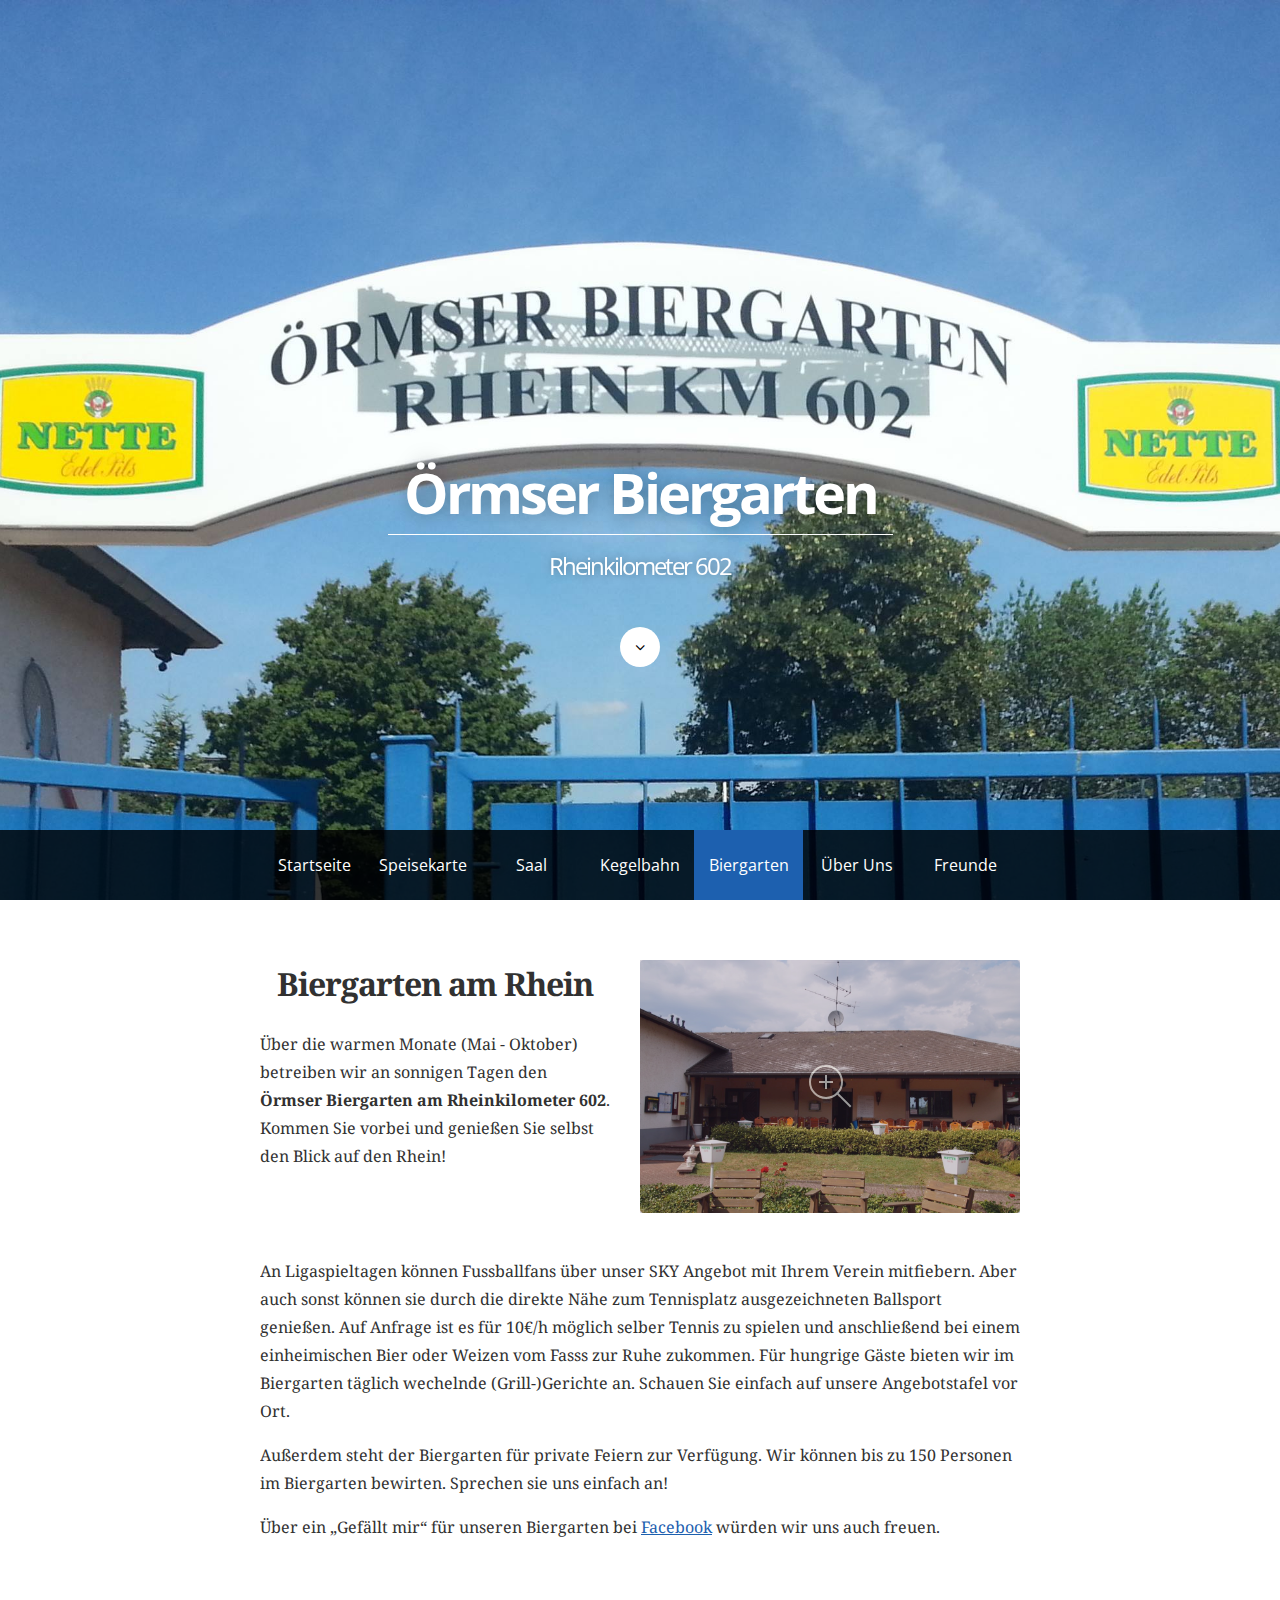
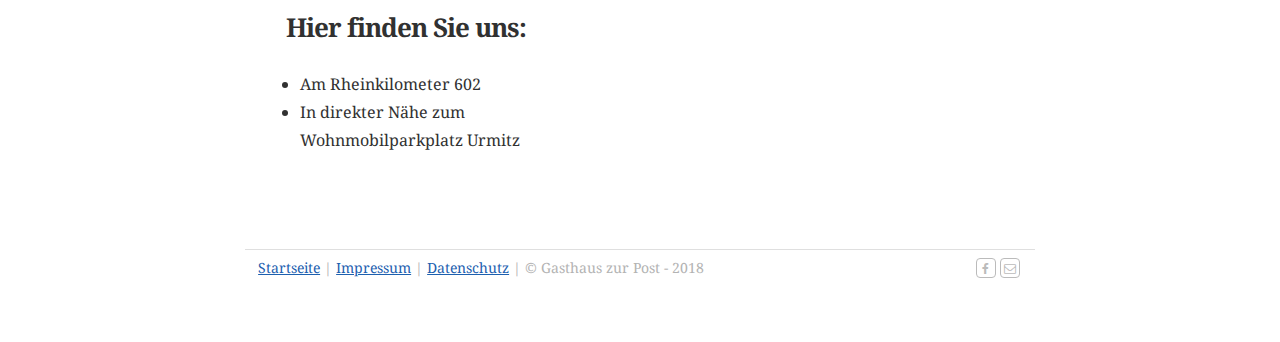
<file: Biergarten/index.html>
<!DOCTYPE html>
<html xmlns="https://www.w3.org/1999/xhtml">
	<head>

		<meta charset="utf-8" />

		<!-- User defined head content such as meta tags and encoding options -->
		
<meta http-equiv="Content-Type" content="text/html; charset=utf-8" />
		<meta name="description" content="Biergarten am Rhein" />
		<meta name="robots" content="index, follow" />
		<meta name="generator" content="RapidWeaver" />
		<link rel="apple-touch-icon" href="https://www.gasthaus-post-urmitz.de/apple-touch-icon.png" />
		

		<!-- User defined head content -->
		

		<!-- Meta tags -->
	  <meta name="viewport" content="width=device-width, initial-scale=1.0, maximum-scale=1.0, user-scalable=0" />

		<title>Post | Biergarten</title>

		<!-- Load some fonts from Google's Font service -->
		<link href='https://fonts.googleapis.com/css?family=Open Sans:400,300,800|Noto Serif|Arvo' rel='stylesheet' type='text/css'>

		<!-- CSS stylesheets reset -->
	  <link rel="stylesheet" type="text/css" media="all" href="../rw_common/themes/tesla_pro/consolidated-2.css?rwcache=543265263" />
		

		<!-- CSS for the Foundation framework's CSS that handles the responsive columnized layout -->
	  

	  <!-- Main Stylesheet -->
		

	  <!-- Loads Font Awesome v4.1.0 CSS from CDN -->
	  <link href="https://netdna.bootstrapcdn.com/font-awesome/4.4.0/css/font-awesome.min.css" rel="stylesheet">

		<!-- RapidWeaver Color Picker Stylesheet -->
		

	  <!-- Theme specific media queries -->
		

		<!-- Base RapidWeaver javascript -->
		<script type="text/javascript" src="../rw_common/themes/tesla_pro/javascript.js?rwcache=543265263"></script>

		<!-- jQuery 1.8 is included in the theme internally -->
	  <script src="../rw_common/themes/tesla_pro/js/jquery.min.js?rwcache=543265263"></script>

	  <!-- Elixir specific javascript, along with jQuery Easing and a few other elements -->
	  <script src="../rw_common/themes/tesla_pro/js/elixir.js?rwcache=543265263"></script>

		<!-- Handles styling for custom banners using RapidWeaver's Resources area. -->
		<style type="text/css">
			.banner1 { background-image: url(../resources/banner1.jpg); }
			.banner2 { background-image: url(../resources/banner2.jpg); }
			.banner3 { background-image: url(../resources/banner3.jpg); }
			.banner4 { background-image: url(../resources/banner4.jpg); }
			.banner5 { background-image: url(../resources/banner5.jpg); }
			.banner6 { background-image: url(../resources/banner6.jpg); }
			.banner7 { background-image: url(../resources/banner7.jpg); }
			.banner8 { background-image: url(../resources/banner8.jpg); }
			.banner9 { background-image: url(../resources/banner9.jpg); }
			.banner10 { background-image: url(../resources/banner10.jpg); }
			.banner11 { background-image: url(../resources/banner11.jpg); }
			.banner12 { background-image: url(../resources/banner12.jpg); }
			.banner13 { background-image: url(../resources/banner13.jpg); }
			.banner14 { background-image: url(../resources/banner14.jpg); }
			.banner15 { background-image: url(../resources/banner15.jpg); }
			.banner16 { background-image: url(../resources/banner16.jpg); }
			.banner17 { background-image: url(../resources/banner17.jpg); }
			.banner18 { background-image: url(../resources/banner18.jpg); }
			.banner19 { background-image: url(../resources/banner19.jpg); }
			.banner20 { background-image: url(../resources/banner20.jpg); }
		</style>

		<!-- Style variations -->
		<script type="text/javascript" src="../rw_common/themes/tesla_pro/js/toggles/scroll_down_bounce.js?rwcache=543265263"></script>
		<script type="text/javascript" src="../rw_common/themes/tesla_pro/js/banner/custom_banner_2.js?rwcache=543265263"></script>
		<script type="text/javascript" src="../rw_common/themes/tesla_pro/js/sidebar/sidebar_hidden.js?rwcache=543265263"></script>
		

		<!-- User defined styles -->
		

		<!-- User defined javascript -->
		

		<!-- Plugin injected code -->
				<link rel='stylesheet' type='text/css' media='all' href='../rw_common/plugins/stacks/stacks.css?rwcache=543265263' />
		<link rel='stylesheet' type='text/css' media='all' href='files/stacks_page_page2.css?rwcache=543265263' />
        
        
        
        
		
		<script type='text/javascript' charset='utf-8' src='files/stacks_page_page2.js?rwcache=543265263'></script>
        <meta name="formatter" content="Stacks v3.5.9 (4147)" >
		<meta class="stacks3 stack version" id="com.elixir.stacks.bloom" name="Bloom" content="1.0.1">
		<meta class="stacks3 stack version" id="com.blueballdesign.freestackrreposition" name="FreeStack R Reposition" content="1.3">
		



	</head>

	<body>

		<header role="banner">

			<!-- Site Logo -->
			<div id="logo" data-0="opacity: 1;" data-top-bottom="opacity: 0;" data-anchor-target="#logo">
		  	
			</div>

			<div id="title_wrapper">
					<!-- Site Title -->
					<h1 id="site_title" data-0="opacity: 1; top:0px;" data-600="opacity: 0; top: 80px;" data-anchor-target="#site_title">
						&Ouml;rmser Biergarten
					</h1>

					<!-- Site Slogan -->
					<h2 id="site_slogan" data-0="opacity: 1; top:0px;" data-600="opacity: 0; top: 80px;" data-anchor-target="#site_slogan">
						Rheinkilometer 602
					</h2>

					<!-- Scroll down button -->
					<div id="scroll_down_button" data-0="opacity: 1; top:0px;" data-400="opacity: 0; top: 100px;" data-anchor-target="#scroll_down_button">
						<i class="fa fa-angle-down"></i>
					</div>
			</div>


			<!-- Top level navigation -->
			<div id="navigation_bar">
				<div class="row site_width">
					<div class="large-12 columns">
						<nav id="top_navigation"><ul><li><a href="../" rel="">Startseite</a></li><li><a href="../Speisekarte/" rel="">Speisekarte</a></li><li><a href="../Saal/" rel="">Saal</a></li><li><a href="../Kegelbahn/" rel="">Kegelbahn</a></li><li><a href="./" rel="" id="current">Biergarten</a></li><li><a href="../wir/" rel="">Über Uns</a></li><li><a href="../Freunde/" rel="">Freunde</a></li></ul></nav>
					</div>
				</div>
			</div>

			<div id="navigation_stopper"></div>
		</header>


		<!-- Sub-navigation -->
		<div id="sub_navigation_bar">
			<div class="row site_width">
				<div class="large-12 columns">
					<nav id="sub_navigation"><ul></ul></nav>
				</div>
			</div>
		</div>


		<!-- Mobile Navigation -->
		<div id="mobile_navigation_toggle">
			<i id="mobile_navigation_toggle_icon" class="fa fa-bars"></i>
		</div>
		<nav id="mobile_navigation">
			<ul><li><a href="../" rel="">Startseite</a></li><li><a href="../Speisekarte/" rel="">Speisekarte</a></li><li><a href="../Saal/" rel="">Saal</a></li><li><a href="../Kegelbahn/" rel="">Kegelbahn</a></li><li><a href="./" rel="" id="current">Biergarten</a></li><li><a href="../wir/" rel="">Über Uns</a></li><li><a href="../Freunde/" rel="">Freunde</a></li></ul>
		</nav>



		<!-- Main Content area and sidebar -->
		<div class="row site_width" id="container">

			<!-- ExtraContent Area 1 -->
			<section id="extraContent1">
				<div class="large-12 columns">
					<div id="extraContainer1"></div>
				</div>

				<div class="clearer"></div>
			</section>

			<section id="content"class="large-8 columns">
				
<div id='stacks_out_886_page2' class='stacks_top'><div id='stacks_in_886_page2' class=''><div id='stacks_out_1418_page2' class='stacks_out'><div id='stacks_in_1418_page2' class='stacks_in com_elixir_stacks_bloom_stack'><!-- 
    Bloom v.1.0.1
 -->
 



<section class="cd-single-item">
	<div class="cd-slider-wrapper">
		<ul class="cd-slider">
			

			
			<li class="selected">
<div class='centered_image' >
    <img class='imageStyle' src='files/biergartem_front.jpg' alt='Biergarten Front'  srcset='files/biergartem_front.jpg 1x, files/biergartem_front@2x.jpg 2x' />
</div>

</li>
			
			<li >
<div class='centered_image' >
    <img class='imageStyle' src='files/biergarten_seite.jpg' alt='Biergarten; Blick EIngang' />
</div>

</li>
			
			<li >
<div class='centered_image' >
    <img class='imageStyle' src='files/biergarten_terasse.jpg' alt='Biergarten Terasse'  srcset='files/biergarten_terasse.jpg 1x, files/biergarten_terasse@2x.jpg 2x' />
</div>

</li>
			
			<li >
<div class='centered_image' >
    <img class='imageStyle' src='files/biergarten_grill.jpg' alt='Biergarten Blick Grill'  srcset='files/biergarten_grill.jpg 1x, files/biergarten_grill@2x.jpg 2x' />
</div>

</li>
			
			<li >
<div class='centered_image' >
    <img class='imageStyle' src='files/biergarten_rampe.jpg' alt='Biergarten Blick Terasse'  srcset='files/biergarten_rampe.jpg 1x, files/biergarten_rampe@2x.jpg 2x' />
</div>

</li>
			
			<li >
<div class='centered_image' >
    <img class='imageStyle' src='files/biergarten_tennis.jpg' alt='Biergarten Blick Tennis'  srcset='files/biergarten_tennis.jpg 1x, files/biergarten_tennis@2x.jpg 2x' />
</div>

</li>
			
			<li >
<div class='centered_image' >
    <img class='imageStyle' src='files/biergarten_theke.jpg' alt='Biergarten Theke'  srcset='files/biergarten_theke.jpg 1x, files/biergarten_theke@2x.jpg 2x' />
</div>

</li>
			
			<li >
<div class='centered_image' >
    <img class='imageStyle' src='files/biergarten_innen.jpg' alt='Biergarten innen Bank'  srcset='files/biergarten_innen.jpg 1x, files/biergarten_innen@2x.jpg 2x' />
</div>

</li>
			
		</ul> <!-- cd-slider -->

		
		<ul class="cd-slider-navigation">
			<li><a href="#0" class="cd-prev inactive">Next</a></li>
			<li><a href="#0" class="cd-next">Prev</a></li>
		</ul> <!-- cd-slider-navigation -->

		<a href="#0" class="cd-close">Close</a>
		

	</div> <!-- cd-slider-wrapper -->


	<div class="cd-item-info">
		

		<div class="bloom_content">
			<div id='stacks_out_1299_page2' class='stacks_out'><div id='stacks_in_1299_page2' class='stacks_in markdown_stack'><center><h3>Biergarten am Rhein</h3></center>

<p>Über die warmen Monate (Mai - Oktober) betreiben wir an sonnigen Tagen den <strong>Örmser Biergarten am Rheinkilometer 602</strong>. Kommen Sie vorbei und genießen Sie selbst den Blick auf den Rhein!</p></div></div>
		</div>

	</div> <!-- cd-item-info -->
</section> <!-- cd-single-item -->
</div></div><div id='stacks_out_1745_page2' class='stacks_out'><div id='stacks_in_1745_page2' class='stacks_in markdown_stack'><p></br></p>

<p>An Ligaspieltagen können Fussballfans über unser SKY Angebot mit Ihrem Verein mitfiebern. Aber auch sonst können sie durch die direkte Nähe zum Tennisplatz ausgezeichneten Ballsport genießen. Auf Anfrage ist es für 10€/h möglich selber Tennis zu spielen und anschließend bei einem einheimischen Bier oder Weizen vom Fasss zur Ruhe zukommen.
Für hungrige Gäste bieten wir im Biergarten täglich wechelnde (Grill-)Gerichte an. Schauen Sie einfach auf unsere Angebotstafel vor Ort.</p>

<p>Außerdem steht der Biergarten für private Feiern zur Verfügung. Wir können bis zu 150 Personen im Biergarten bewirten. Sprechen sie uns einfach an! </p>

<p>Über ein „Gefällt mir“ für unseren Biergarten bei <a href="https://www.facebook.com/Örmser-Biergarten-Rheinkilometer-602-545361808833986/">Facebook</a> würden wir uns auch freuen.</p></div></div><div id='stacks_out_1730_page2' class='stacks_out'><div id='stacks_in_1730_page2' class='stacks_in com_yourhead_stacks_two_columns_stack'><div class='s3_row'>
	<div class='s3_column s3_column_left'><div id='stacks_out_1732_page2' class='stacks_out'><div id='stacks_in_1732_page2' class='stacks_in com_blueballdesign_freestackrreposition_stack'><div id='stacks_out_1734_page2' class='stacks_out'><div id='stacks_in_1734_page2' class='stacks_in markdown_stack'><center><h4>Hier finden Sie uns:</h4></center>

<ul>
<li>Am Rheinkilometer 602</li>
<li>In direkter Nähe zum Wohnmobilparkplatz Urmitz</li>
</ul></div></div>
</div></div></div>
	<div class='s3_column s3_column_right'><div id='stacks_out_1737_page2' class='stacks_out'><div id='stacks_in_1737_page2' class='stacks_in html_stack'><div class="map-responsive">
<iframe src="https://www.google.com/maps/embed?pb=!1m14!1m8!1m3!1d10168.757391949153!2d7.5255489!3d50.4189437!3m2!1i1024!2i768!4f13.1!3m3!1m2!1s0x0%3A0x885aca57f8c4370b!2s%C3%96rmser+Biergarten+%22Rheinkilometer+602%22!5e0!3m2!1sde!2sde!4v1462663967348" width="400" height="300" frameborder="0" style="border:0" allowfullscreen></iframe>
</div></div></div></div>
</div></div></div></div></div>

			</section>
			<aside id="sidebar" class="large-4 columns">
				<h4 id="sidebar_title"></h4>
				<div id="sidebar_content"><span style="font:14px Menlo-Regular; color:#5B5C57;"><a class="myBadge facebook" href="https://www.facebook.com/&Ouml;rmser-Biergarten-Rheinkilometer-602-545361808833986/"></a><br /><a class="myBadge email" href="mailto:Gasthaus-Post-Urmitz@t-online.de"></a></span></div>
				<div id="archives">
					
				</div>
			</aside>
		</div>

		<!-- ExtraContent Area 2 -->
		<section id="extraContent2" class="row site_width">
			<div class="large-12 columns">
				<div id="extraContainer2"></div>
			</div>

			<div class="clearer"></div>
		</section>

		<!-- Footer -->
		<footer class="row site_width">
			<div id="footer_content" class="large-12 columns">
				<!-- Social Badges -->
				<div id="social_badges"></div>
				<!-- Breadcrumb Trail -->
				<div id="breadcrumb_container">
					<i class="fa fa-folder-open-o"></i> <span id="breadcrumb"></span>
				</div>
				<a href="https://gasthaus-post-urmitz.de">Startseite</a> | <a href="https://gasthaus-post-urmitz.de/Impressum">Impressum</a> | <a href="https://gasthaus-post-urmitz.de/Datenschutz">Datenschutz</a>  | &copy; Gasthaus zur Post - 2018
			</div>
		</footer>

		<div id="scroll_up_button"><i class="fa fa-angle-up"></i></div>

		<!-- Handles loading Skrollr, which helps in animating portions of the header area. -->
		<!-- We check to see if the user is on an mobile device or not, and only serve up -->
		<!-- the animations on non-mobile devices. -->
		<script>
			$elixir(window).load(function() {
			  if(!(/Android|iPhone|iPad|iPod|BlackBerry|Windows Phone/i).test(navigator.userAgent || navigator.vendor || window.opera)){
			      skrollr.init({
			          forceHeight: false
			      });
			  }
			});
		</script>
</html>
</file>
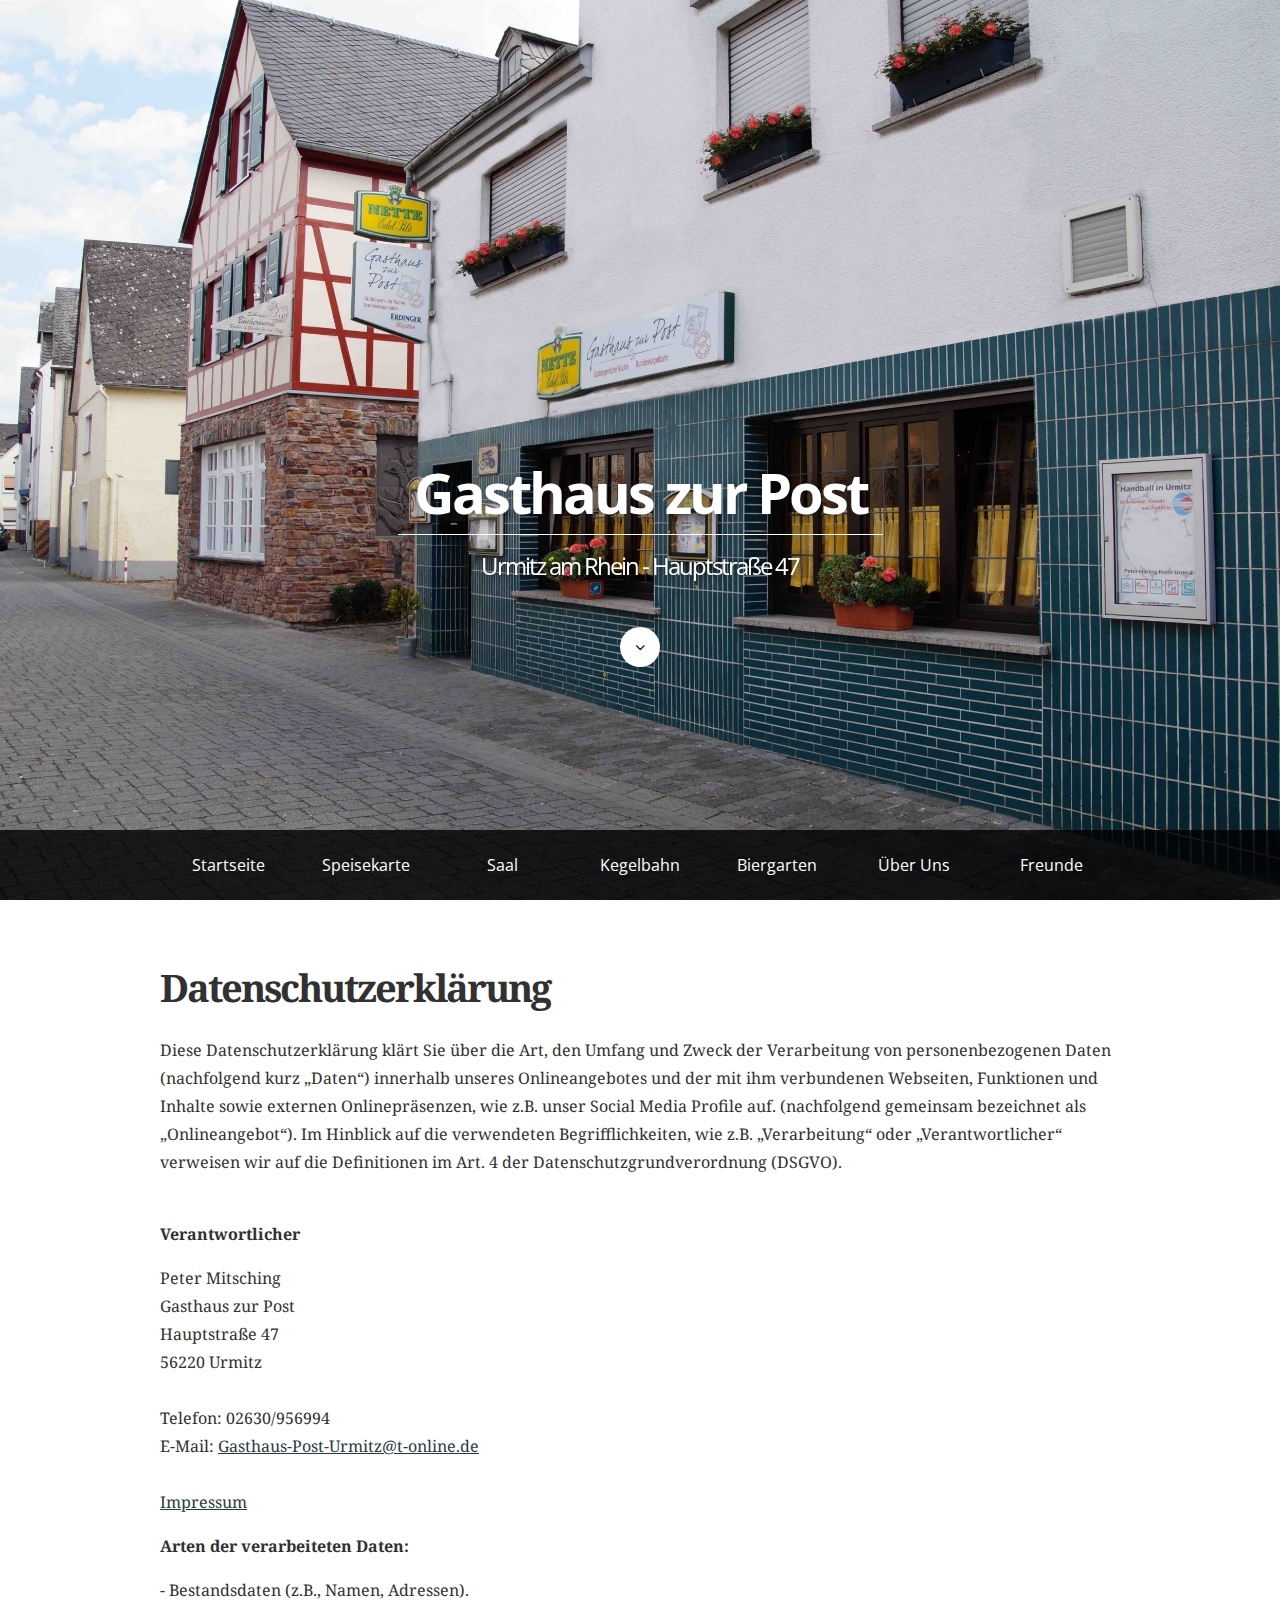
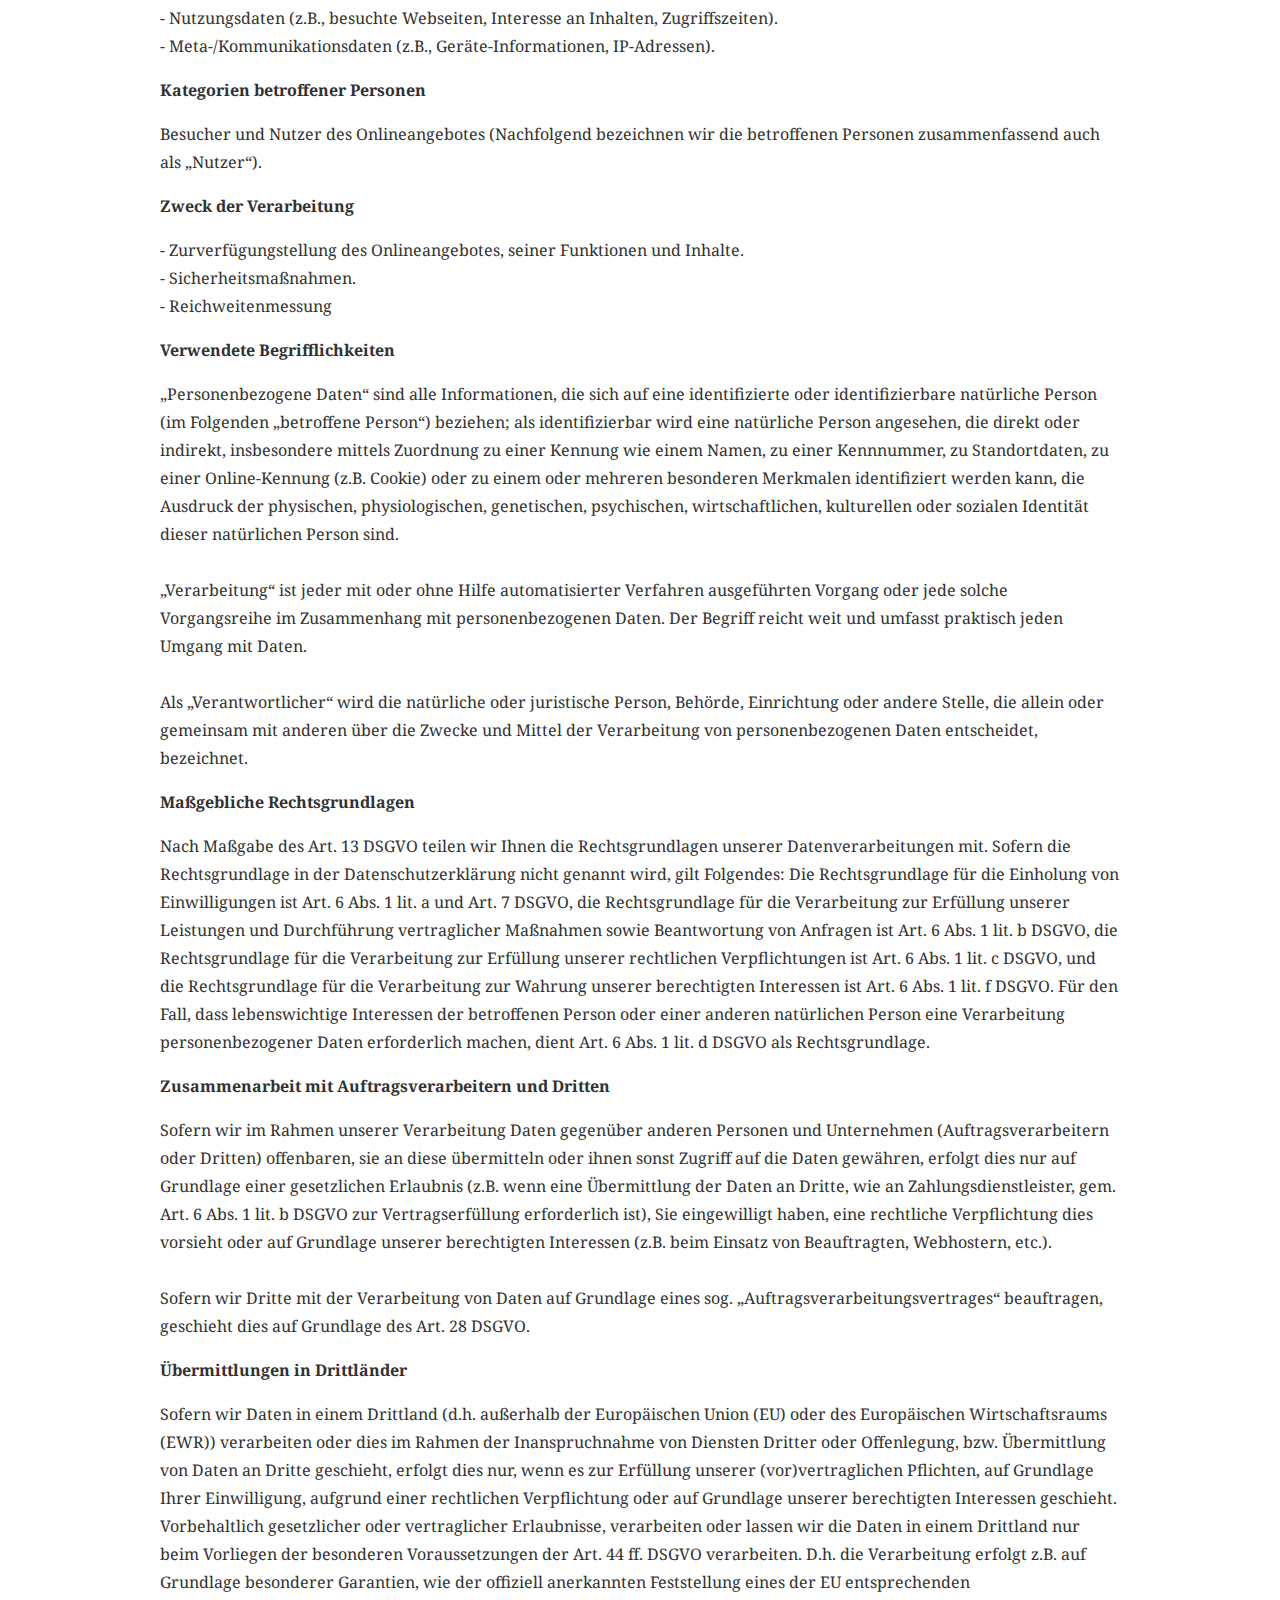
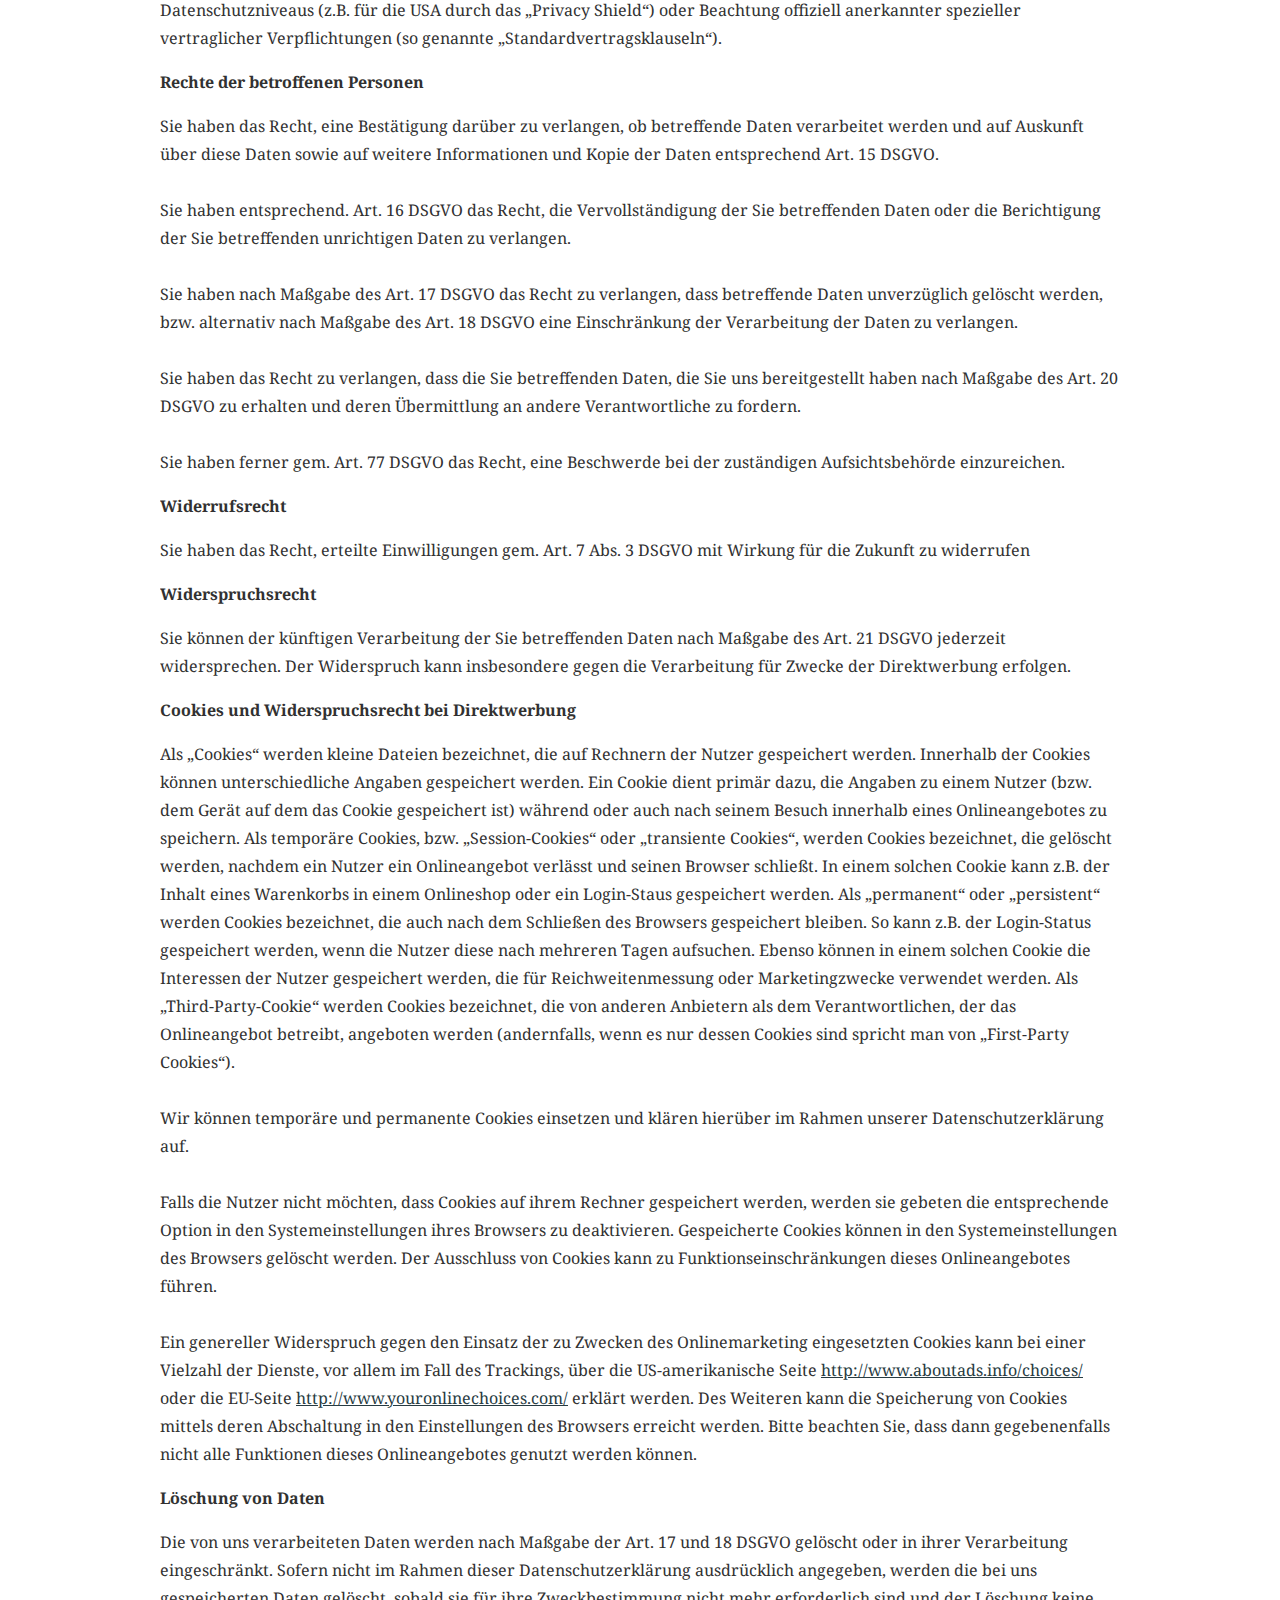
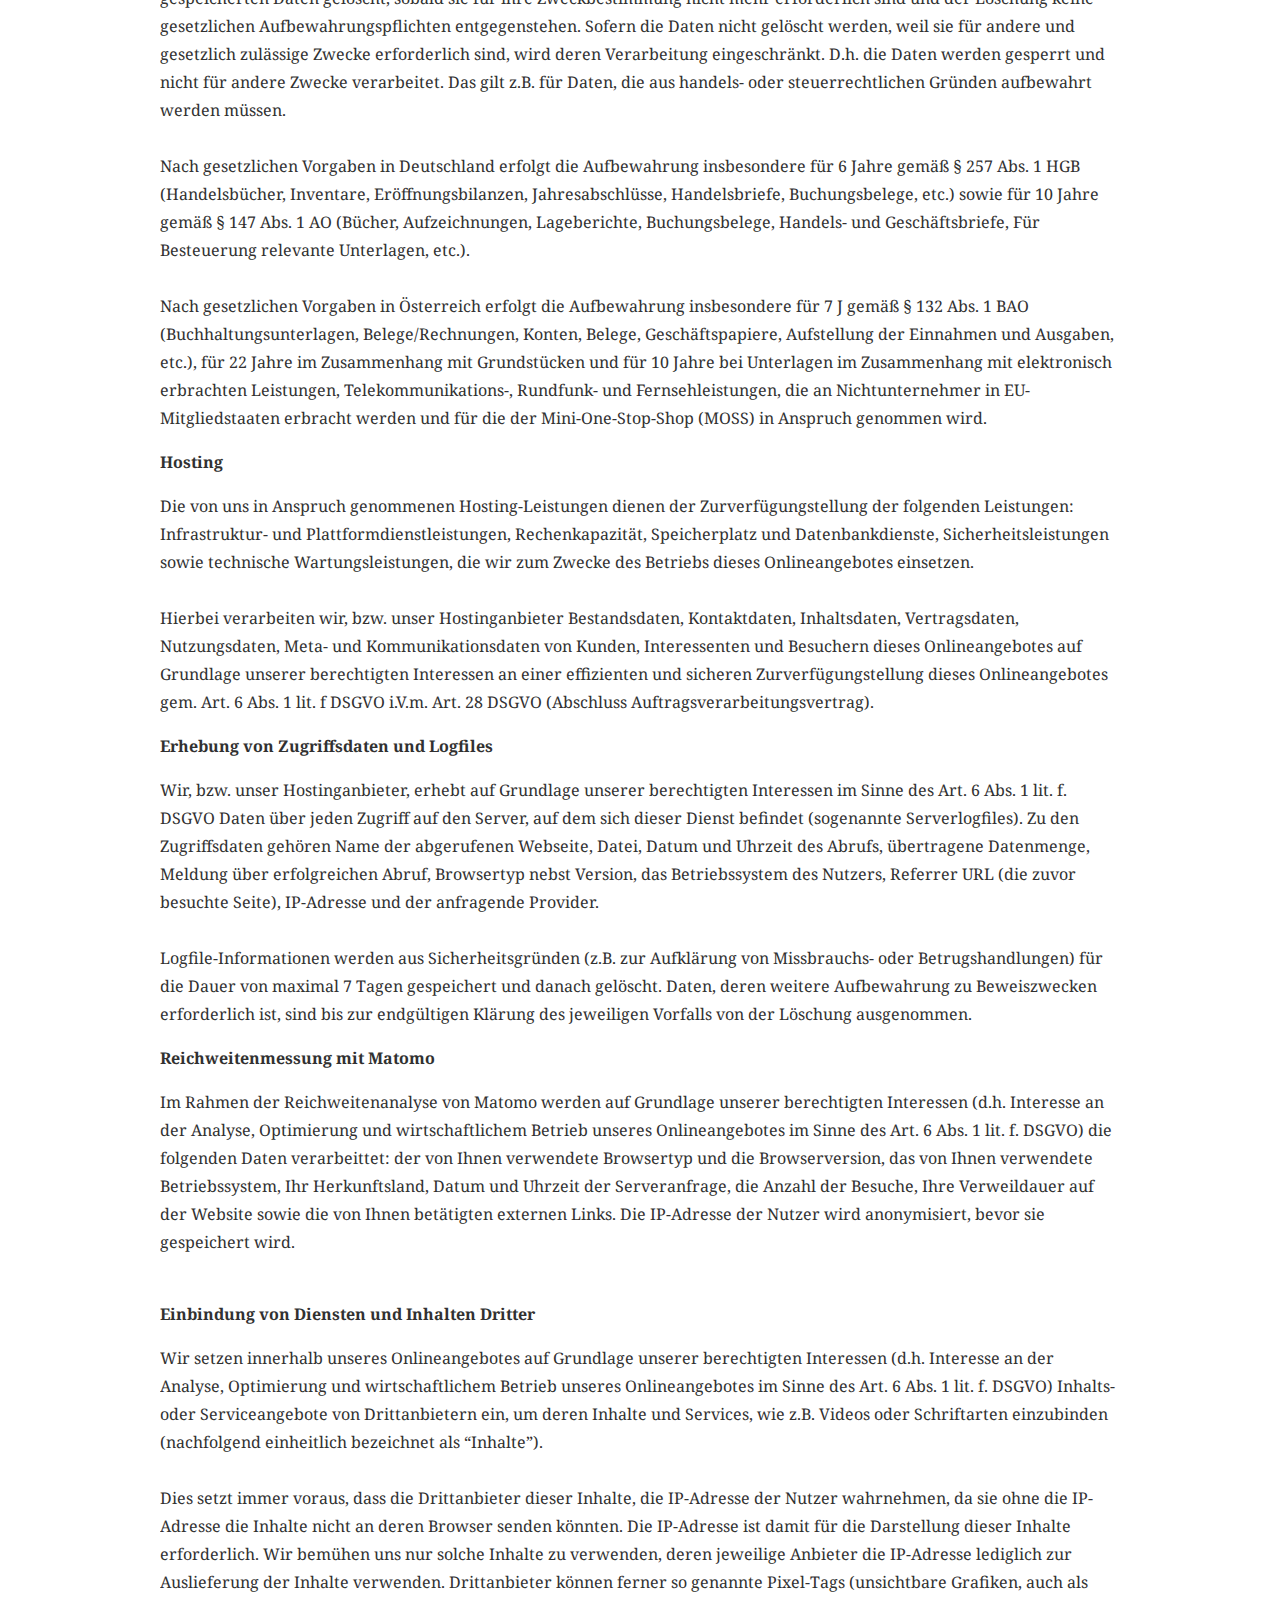
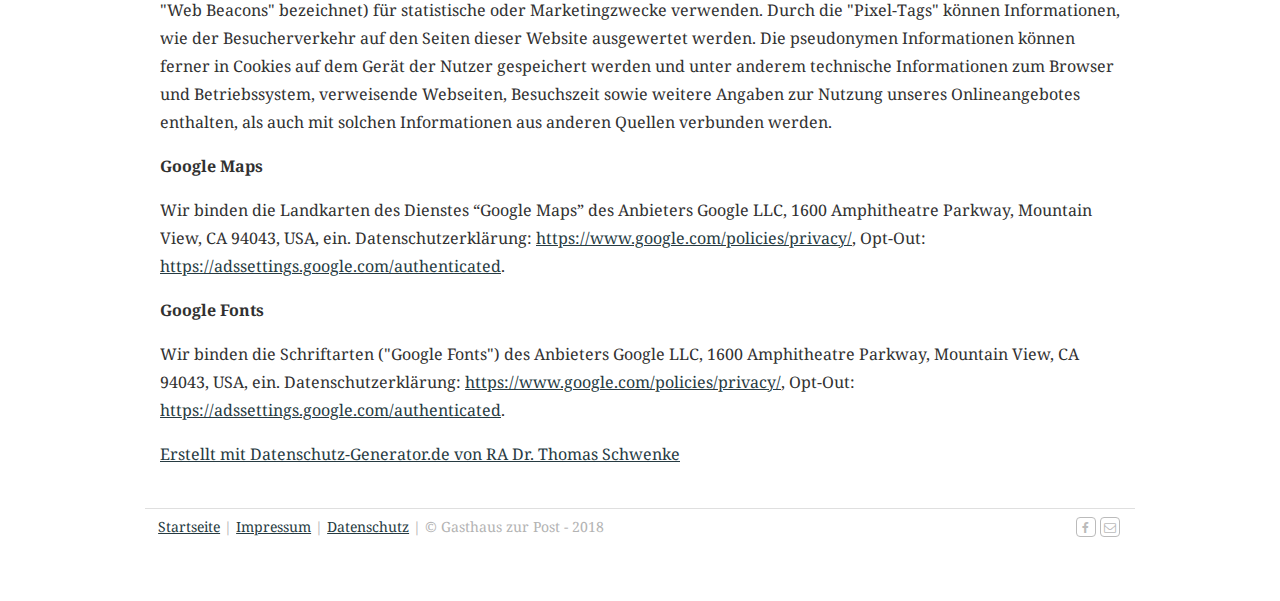
<file: Datenschutz/index.html>
<!DOCTYPE html>
<html xmlns="https://www.w3.org/1999/xhtml">
	<head>

		<meta charset="utf-8" />

		<!-- User defined head content such as meta tags and encoding options -->
		
<meta http-equiv="Content-Type" content="text/html; charset=utf-8" />
		<meta name="description" content="Impressum" />
		<meta name="robots" content="index, follow" />
		<meta name="generator" content="RapidWeaver" />
		<link rel="apple-touch-icon" href="https://www.gasthaus-post-urmitz.de/apple-touch-icon.png" />
		

		<!-- User defined head content -->
		

		<!-- Meta tags -->
	  <meta name="viewport" content="width=device-width, initial-scale=1.0, maximum-scale=1.0, user-scalable=0" />

		<title>Post | Datenschutz </title>

		<!-- Load some fonts from Google's Font service -->
		<link href='https://fonts.googleapis.com/css?family=Open Sans:400,300,800|Noto Serif|Arvo' rel='stylesheet' type='text/css'>

		<!-- CSS stylesheets reset -->
	  <link rel="stylesheet" type="text/css" media="all" href="../rw_common/themes/tesla_pro/consolidated.css?rwcache=543265263" />
		

		<!-- CSS for the Foundation framework's CSS that handles the responsive columnized layout -->
	  

	  <!-- Main Stylesheet -->
		

	  <!-- Loads Font Awesome v4.1.0 CSS from CDN -->
	  <link href="https://netdna.bootstrapcdn.com/font-awesome/4.4.0/css/font-awesome.min.css" rel="stylesheet">

		<!-- RapidWeaver Color Picker Stylesheet -->
		

	  <!-- Theme specific media queries -->
		

		<!-- Base RapidWeaver javascript -->
		<script type="text/javascript" src="../rw_common/themes/tesla_pro/javascript.js?rwcache=543265263"></script>

		<!-- jQuery 1.8 is included in the theme internally -->
	  <script src="../rw_common/themes/tesla_pro/js/jquery.min.js?rwcache=543265263"></script>

	  <!-- Elixir specific javascript, along with jQuery Easing and a few other elements -->
	  <script src="../rw_common/themes/tesla_pro/js/elixir.js?rwcache=543265263"></script>

		<!-- Handles styling for custom banners using RapidWeaver's Resources area. -->
		<style type="text/css">
			.banner1 { background-image: url(../resources/banner1.jpg); }
			.banner2 { background-image: url(../resources/banner2.jpg); }
			.banner3 { background-image: url(../resources/banner3.jpg); }
			.banner4 { background-image: url(../resources/banner4.jpg); }
			.banner5 { background-image: url(../resources/banner5.jpg); }
			.banner6 { background-image: url(../resources/banner6.jpg); }
			.banner7 { background-image: url(../resources/banner7.jpg); }
			.banner8 { background-image: url(../resources/banner8.jpg); }
			.banner9 { background-image: url(../resources/banner9.jpg); }
			.banner10 { background-image: url(../resources/banner10.jpg); }
			.banner11 { background-image: url(../resources/banner11.jpg); }
			.banner12 { background-image: url(../resources/banner12.jpg); }
			.banner13 { background-image: url(../resources/banner13.jpg); }
			.banner14 { background-image: url(../resources/banner14.jpg); }
			.banner15 { background-image: url(../resources/banner15.jpg); }
			.banner16 { background-image: url(../resources/banner16.jpg); }
			.banner17 { background-image: url(../resources/banner17.jpg); }
			.banner18 { background-image: url(../resources/banner18.jpg); }
			.banner19 { background-image: url(../resources/banner19.jpg); }
			.banner20 { background-image: url(../resources/banner20.jpg); }
		</style>

		<!-- Style variations -->
		<script type="text/javascript" src="../rw_common/themes/tesla_pro/js/toggles/scroll_down_bounce.js?rwcache=543265263"></script>
		<script type="text/javascript" src="../rw_common/themes/tesla_pro/js/banner/custom_banner_1.js?rwcache=543265263"></script>
		<script type="text/javascript" src="../rw_common/themes/tesla_pro/js/sidebar/sidebar_hidden.js?rwcache=543265263"></script>
		

		<!-- User defined styles -->
		

		<!-- User defined javascript -->
		

		<!-- Plugin injected code -->
				<link rel='stylesheet' type='text/css' media='all' href='../rw_common/plugins/stacks/stacks.css?rwcache=543265263' />
		<link rel='stylesheet' type='text/css' media='all' href='files/stacks_page_page11.css?rwcache=543265263' />
        
        
        
        
		
        <meta name="formatter" content="Stacks v3.5.9 (4147)" >
		



	</head>

	<body>

		<header role="banner">

			<!-- Site Logo -->
			<div id="logo" data-0="opacity: 1;" data-top-bottom="opacity: 0;" data-anchor-target="#logo">
		  	
			</div>

			<div id="title_wrapper">
					<!-- Site Title -->
					<h1 id="site_title" data-0="opacity: 1; top:0px;" data-600="opacity: 0; top: 80px;" data-anchor-target="#site_title">
						Gasthaus zur Post
					</h1>

					<!-- Site Slogan -->
					<h2 id="site_slogan" data-0="opacity: 1; top:0px;" data-600="opacity: 0; top: 80px;" data-anchor-target="#site_slogan">
						Urmitz am Rhein - Hauptstra&szlig;e 47
					</h2>

					<!-- Scroll down button -->
					<div id="scroll_down_button" data-0="opacity: 1; top:0px;" data-400="opacity: 0; top: 100px;" data-anchor-target="#scroll_down_button">
						<i class="fa fa-angle-down"></i>
					</div>
			</div>


			<!-- Top level navigation -->
			<div id="navigation_bar">
				<div class="row site_width">
					<div class="large-12 columns">
						<nav id="top_navigation"><ul><li><a href="../" rel="">Startseite</a></li><li><a href="../Speisekarte/" rel="">Speisekarte</a></li><li><a href="../Saal/" rel="">Saal</a></li><li><a href="../Kegelbahn/" rel="">Kegelbahn</a></li><li><a href="../Biergarten/" rel="">Biergarten</a></li><li><a href="../wir/" rel="">Über Uns</a></li><li><a href="../Freunde/" rel="">Freunde</a></li></ul></nav>
					</div>
				</div>
			</div>

			<div id="navigation_stopper"></div>
		</header>


		<!-- Sub-navigation -->
		<div id="sub_navigation_bar">
			<div class="row site_width">
				<div class="large-12 columns">
					<nav id="sub_navigation"><ul></ul></nav>
				</div>
			</div>
		</div>


		<!-- Mobile Navigation -->
		<div id="mobile_navigation_toggle">
			<i id="mobile_navigation_toggle_icon" class="fa fa-bars"></i>
		</div>
		<nav id="mobile_navigation">
			<ul><li><a href="../" rel="">Startseite</a></li><li><a href="../Speisekarte/" rel="">Speisekarte</a></li><li><a href="../Saal/" rel="">Saal</a></li><li><a href="../Kegelbahn/" rel="">Kegelbahn</a></li><li><a href="../Biergarten/" rel="">Biergarten</a></li><li><a href="../wir/" rel="">Über Uns</a></li><li><a href="../Freunde/" rel="">Freunde</a></li></ul>
		</nav>



		<!-- Main Content area and sidebar -->
		<div class="row site_width" id="container">

			<!-- ExtraContent Area 1 -->
			<section id="extraContent1">
				<div class="large-12 columns">
					<div id="extraContainer1"></div>
				</div>

				<div class="clearer"></div>
			</section>

			<section id="content"class="large-8 columns">
				
<div id='stacks_out_1651_page11' class='stacks_top'><div id='stacks_in_1651_page11' class=''><div id='stacks_out_1652_page11' class='stacks_out'><div id='stacks_in_1652_page11' class='stacks_in html_stack'><h2>Datenschutzerklärung</h2>
<p>Diese Datenschutzerklärung klärt Sie über die Art, den Umfang und Zweck der Verarbeitung von personenbezogenen Daten (nachfolgend kurz „Daten“) innerhalb unseres Onlineangebotes und der mit ihm verbundenen Webseiten, Funktionen und Inhalte sowie externen Onlinepräsenzen, wie z.B. unser Social Media Profile auf. (nachfolgend gemeinsam bezeichnet als „Onlineangebot“). Im Hinblick auf die verwendeten Begrifflichkeiten, wie z.B. „Verarbeitung“ oder „Verantwortlicher“ verweisen wir auf die Definitionen im Art. 4 der Datenschutzgrundverordnung (DSGVO).<br>
<br>
</p><p><strong>Verantwortlicher</strong></p><p><span class="tsmcontroller">Peter Mitsching<br>
Gasthaus zur Post<br>
Hauptstraße 47<br>
56220 Urmitz<br>
<br>
Telefon: 02630/956994<br>
E-Mail: <a href="mailto:Gasthaus-Post-Urmitz@t-online.de">Gasthaus-Post-Urmitz@t-online.de</a><br>
<br>
<a href="https://gasthaus-post-urmitz.de/Impressum">Impressum</a></span></p><p><strong>Arten der verarbeiteten Daten:</strong></p>
<p>-	Bestandsdaten (z.B., Namen, Adressen).<br>
-	Nutzungsdaten (z.B., besuchte Webseiten, Interesse an Inhalten, Zugriffszeiten).<br>
-	Meta-/Kommunikationsdaten (z.B., Geräte-Informationen, IP-Adressen).<br>
</p><p><strong>Kategorien betroffener Personen</strong></p><p>Besucher und Nutzer des Onlineangebotes (Nachfolgend bezeichnen wir die betroffenen Personen zusammenfassend auch als „Nutzer“).<br>
</p><p><strong>Zweck der Verarbeitung</strong></p><p>-	Zurverfügungstellung des Onlineangebotes, seiner Funktionen und  Inhalte.<br>
-	Sicherheitsmaßnahmen.<br>
-	Reichweitenmessung<br>
<span class="tsmcom"></span></p><p><strong>Verwendete Begrifflichkeiten </strong></p><p>„Personenbezogene Daten“ sind alle Informationen, die sich auf eine identifizierte oder identifizierbare natürliche Person (im Folgenden „betroffene Person“) beziehen; als identifizierbar wird eine natürliche Person angesehen, die direkt oder indirekt, insbesondere mittels Zuordnung zu einer Kennung wie einem Namen, zu einer Kennnummer, zu Standortdaten, zu einer Online-Kennung (z.B. Cookie) oder zu einem oder mehreren besonderen Merkmalen identifiziert werden kann, die Ausdruck der physischen, physiologischen, genetischen, psychischen, wirtschaftlichen, kulturellen oder sozialen Identität dieser natürlichen Person sind.<br>
<br>
„Verarbeitung“ ist jeder mit oder ohne Hilfe automatisierter Verfahren ausgeführten Vorgang oder jede solche Vorgangsreihe im Zusammenhang mit personenbezogenen Daten. Der Begriff reicht weit und umfasst praktisch jeden Umgang mit Daten.<br>
<br>
Als „Verantwortlicher“ wird die natürliche oder juristische Person, Behörde, Einrichtung oder andere Stelle, die allein oder gemeinsam mit anderen über die Zwecke und Mittel der Verarbeitung von personenbezogenen Daten entscheidet, bezeichnet.</p><p><strong>Maßgebliche Rechtsgrundlagen</strong></p><p>Nach Maßgabe des Art. 13 DSGVO teilen wir Ihnen die Rechtsgrundlagen unserer Datenverarbeitungen mit. Sofern die Rechtsgrundlage in der Datenschutzerklärung nicht genannt wird, gilt Folgendes: Die Rechtsgrundlage für die Einholung von Einwilligungen ist Art. 6 Abs. 1 lit. a und Art. 7 DSGVO, die Rechtsgrundlage für die Verarbeitung zur Erfüllung unserer Leistungen und Durchführung vertraglicher Maßnahmen sowie Beantwortung von Anfragen ist Art. 6 Abs. 1 lit. b DSGVO, die Rechtsgrundlage für die Verarbeitung zur Erfüllung unserer rechtlichen Verpflichtungen ist Art. 6 Abs. 1 lit. c DSGVO, und die Rechtsgrundlage für die Verarbeitung zur Wahrung unserer berechtigten Interessen ist Art. 6 Abs. 1 lit. f DSGVO. Für den Fall, dass lebenswichtige Interessen der betroffenen Person oder einer anderen natürlichen Person eine Verarbeitung personenbezogener Daten erforderlich machen, dient Art. 6 Abs. 1 lit. d DSGVO als Rechtsgrundlage.</p><p><strong></strong></p><p></p><p><strong>Zusammenarbeit mit Auftragsverarbeitern und Dritten</strong></p><p>Sofern wir im Rahmen unserer Verarbeitung Daten gegenüber anderen Personen und Unternehmen (Auftragsverarbeitern oder Dritten) offenbaren, sie an diese übermitteln oder ihnen sonst Zugriff auf die Daten gewähren, erfolgt dies nur auf Grundlage einer gesetzlichen Erlaubnis (z.B. wenn eine Übermittlung der Daten an Dritte, wie an Zahlungsdienstleister, gem. Art. 6 Abs. 1 lit. b DSGVO zur Vertragserfüllung erforderlich ist), Sie eingewilligt haben, eine rechtliche Verpflichtung dies vorsieht oder auf Grundlage unserer berechtigten Interessen (z.B. beim Einsatz von Beauftragten, Webhostern, etc.). <br>
<br>
Sofern wir Dritte mit der Verarbeitung von Daten auf Grundlage eines sog. „Auftragsverarbeitungsvertrages“ beauftragen, geschieht dies auf Grundlage des Art. 28 DSGVO.</p><p><strong>Übermittlungen in Drittländer</strong></p><p>Sofern wir Daten in einem Drittland (d.h. außerhalb der Europäischen Union (EU) oder des Europäischen Wirtschaftsraums (EWR)) verarbeiten oder dies im Rahmen der Inanspruchnahme von Diensten Dritter oder Offenlegung, bzw. Übermittlung von Daten an Dritte geschieht, erfolgt dies nur, wenn es zur Erfüllung unserer (vor)vertraglichen Pflichten, auf Grundlage Ihrer Einwilligung, aufgrund einer rechtlichen Verpflichtung oder auf Grundlage unserer berechtigten Interessen geschieht. Vorbehaltlich gesetzlicher oder vertraglicher Erlaubnisse, verarbeiten oder lassen wir die Daten in einem Drittland nur beim Vorliegen der besonderen Voraussetzungen der Art. 44 ff. DSGVO verarbeiten. D.h. die Verarbeitung erfolgt z.B. auf Grundlage besonderer Garantien, wie der offiziell anerkannten Feststellung eines der EU entsprechenden Datenschutzniveaus (z.B. für die USA durch das „Privacy Shield“) oder Beachtung offiziell anerkannter spezieller vertraglicher Verpflichtungen (so genannte „Standardvertragsklauseln“).</p><p><strong>Rechte der betroffenen Personen</strong></p><p>Sie haben das Recht, eine Bestätigung darüber zu verlangen, ob betreffende Daten verarbeitet werden und auf Auskunft über diese Daten sowie auf weitere Informationen und Kopie der Daten entsprechend Art. 15 DSGVO.<br>
<br>
Sie haben entsprechend. Art. 16 DSGVO das Recht, die Vervollständigung der Sie betreffenden Daten oder die Berichtigung der Sie betreffenden unrichtigen Daten zu verlangen.<br>
<br>
Sie haben nach Maßgabe des Art. 17 DSGVO das Recht zu verlangen, dass betreffende Daten unverzüglich gelöscht werden, bzw. alternativ nach Maßgabe des Art. 18 DSGVO eine Einschränkung der Verarbeitung der Daten zu verlangen.<br>
<br>
Sie haben das Recht zu verlangen, dass die Sie betreffenden Daten, die Sie uns bereitgestellt haben nach Maßgabe des Art. 20 DSGVO zu erhalten und deren Übermittlung an andere Verantwortliche zu fordern. <br>
<br>
Sie haben ferner gem. Art. 77 DSGVO das Recht, eine Beschwerde bei der zuständigen Aufsichtsbehörde einzureichen.</p><p><strong>Widerrufsrecht</strong></p><p>Sie haben das Recht, erteilte Einwilligungen gem. Art. 7 Abs. 3 DSGVO mit Wirkung für die Zukunft zu widerrufen</p><p><strong>Widerspruchsrecht</strong></p><p>Sie können der künftigen Verarbeitung der Sie betreffenden Daten nach Maßgabe des Art. 21 DSGVO jederzeit widersprechen. Der Widerspruch kann insbesondere gegen die Verarbeitung für Zwecke der Direktwerbung erfolgen.</p><p><strong>Cookies und Widerspruchsrecht bei Direktwerbung</strong></p><p>Als „Cookies“ werden kleine Dateien bezeichnet, die auf Rechnern der Nutzer gespeichert werden. Innerhalb der Cookies können unterschiedliche Angaben gespeichert werden. Ein Cookie dient primär dazu, die Angaben zu einem Nutzer (bzw. dem Gerät auf dem das Cookie gespeichert ist) während oder auch nach seinem Besuch innerhalb eines Onlineangebotes zu speichern. Als temporäre Cookies, bzw. „Session-Cookies“ oder „transiente Cookies“, werden Cookies bezeichnet, die gelöscht werden, nachdem ein Nutzer ein Onlineangebot verlässt und seinen Browser schließt. In einem solchen Cookie kann z.B. der Inhalt eines Warenkorbs in einem Onlineshop oder ein Login-Staus gespeichert werden. Als „permanent“ oder „persistent“ werden Cookies bezeichnet, die auch nach dem Schließen des Browsers gespeichert bleiben. So kann z.B. der Login-Status gespeichert werden, wenn die Nutzer diese nach mehreren Tagen aufsuchen. Ebenso können in einem solchen Cookie die Interessen der Nutzer gespeichert werden, die für Reichweitenmessung oder Marketingzwecke verwendet werden. Als „Third-Party-Cookie“ werden Cookies bezeichnet, die von anderen Anbietern als dem Verantwortlichen, der das Onlineangebot betreibt, angeboten werden (andernfalls, wenn es nur dessen Cookies sind spricht man von „First-Party Cookies“).<br>
<br>
Wir können temporäre und permanente Cookies einsetzen und klären hierüber im Rahmen unserer Datenschutzerklärung auf.<br>
<br>
Falls die Nutzer nicht möchten, dass Cookies auf ihrem Rechner gespeichert werden, werden sie gebeten die entsprechende Option in den Systemeinstellungen ihres Browsers zu deaktivieren. Gespeicherte Cookies können in den Systemeinstellungen des Browsers gelöscht werden. Der Ausschluss von Cookies kann zu Funktionseinschränkungen dieses Onlineangebotes führen.<br>
<br>
Ein genereller Widerspruch gegen den Einsatz der zu Zwecken des Onlinemarketing eingesetzten Cookies kann bei einer Vielzahl der Dienste, vor allem im Fall des Trackings, über die US-amerikanische Seite <a href="http://www.aboutads.info/choices/">http://www.aboutads.info/choices/</a> oder die EU-Seite <a href="http://www.youronlinechoices.com/">http://www.youronlinechoices.com/</a> erklärt werden. Des Weiteren kann die Speicherung von Cookies mittels deren Abschaltung in den Einstellungen des Browsers erreicht werden. Bitte beachten Sie, dass dann gegebenenfalls nicht alle Funktionen dieses Onlineangebotes genutzt werden können.</p><p><strong>Löschung von Daten</strong></p><p>Die von uns verarbeiteten Daten werden nach Maßgabe der Art. 17 und 18 DSGVO gelöscht oder in ihrer Verarbeitung eingeschränkt. Sofern nicht im Rahmen dieser Datenschutzerklärung ausdrücklich angegeben, werden die bei uns gespeicherten Daten gelöscht, sobald sie für ihre Zweckbestimmung nicht mehr erforderlich sind und der Löschung keine gesetzlichen Aufbewahrungspflichten entgegenstehen. Sofern die Daten nicht gelöscht werden, weil sie für andere und gesetzlich zulässige Zwecke erforderlich sind, wird deren Verarbeitung eingeschränkt. D.h. die Daten werden gesperrt und nicht für andere Zwecke verarbeitet. Das gilt z.B. für Daten, die aus handels- oder steuerrechtlichen Gründen aufbewahrt werden müssen.<br>
<br>
Nach gesetzlichen Vorgaben in Deutschland erfolgt die Aufbewahrung insbesondere für 6 Jahre gemäß § 257 Abs. 1 HGB (Handelsbücher, Inventare, Eröffnungsbilanzen, Jahresabschlüsse, Handelsbriefe, Buchungsbelege, etc.) sowie für 10 Jahre gemäß § 147 Abs. 1 AO (Bücher, Aufzeichnungen, Lageberichte, Buchungsbelege, Handels- und Geschäftsbriefe, Für Besteuerung relevante Unterlagen, etc.). <br>
<br>
Nach gesetzlichen Vorgaben in Österreich erfolgt die Aufbewahrung insbesondere für 7 J gemäß § 132 Abs. 1 BAO (Buchhaltungsunterlagen, Belege/Rechnungen, Konten, Belege, Geschäftspapiere, Aufstellung der Einnahmen und Ausgaben, etc.), für 22 Jahre im Zusammenhang mit Grundstücken und für 10 Jahre bei Unterlagen im Zusammenhang mit elektronisch erbrachten Leistungen, Telekommunikations-, Rundfunk- und Fernsehleistungen, die an Nichtunternehmer in EU-Mitgliedstaaten erbracht werden und für die der Mini-One-Stop-Shop (MOSS) in Anspruch genommen wird.</p><p><strong>Hosting</strong></p><p><span class="ts-muster-content">Die von uns in Anspruch genommenen Hosting-Leistungen dienen der Zurverfügungstellung der folgenden Leistungen: Infrastruktur- und Plattformdienstleistungen, Rechenkapazität, Speicherplatz und Datenbankdienste, Sicherheitsleistungen sowie technische Wartungsleistungen, die wir zum Zwecke des Betriebs dieses Onlineangebotes einsetzen. <br>
<br>
Hierbei verarbeiten wir, bzw. unser Hostinganbieter Bestandsdaten, Kontaktdaten, Inhaltsdaten, Vertragsdaten, Nutzungsdaten, Meta- und Kommunikationsdaten von Kunden, Interessenten und Besuchern dieses Onlineangebotes auf Grundlage unserer berechtigten Interessen an einer effizienten und sicheren Zurverfügungstellung dieses Onlineangebotes gem. Art. 6 Abs. 1 lit. f DSGVO i.V.m. Art. 28 DSGVO (Abschluss Auftragsverarbeitungsvertrag).</span></p><p><strong>Erhebung von Zugriffsdaten und Logfiles</strong></p><p><span class="ts-muster-content">Wir, bzw. unser Hostinganbieter, erhebt auf Grundlage unserer berechtigten Interessen im Sinne des Art. 6 Abs. 1 lit. f. DSGVO Daten über jeden Zugriff auf den Server, auf dem sich dieser Dienst befindet (sogenannte Serverlogfiles). Zu den Zugriffsdaten gehören Name der abgerufenen Webseite, Datei, Datum und Uhrzeit des Abrufs, übertragene Datenmenge, Meldung über erfolgreichen Abruf, Browsertyp nebst Version, das Betriebssystem des Nutzers, Referrer URL (die zuvor besuchte Seite), IP-Adresse und der anfragende Provider.<br>
<br>
Logfile-Informationen werden aus Sicherheitsgründen (z.B. zur Aufklärung von Missbrauchs- oder Betrugshandlungen) für die Dauer von maximal 7 Tagen gespeichert und danach gelöscht. Daten, deren weitere Aufbewahrung zu Beweiszwecken erforderlich ist, sind bis zur endgültigen Klärung des jeweiligen Vorfalls von der Löschung ausgenommen.</span></p><p><strong>Reichweitenmessung mit Matomo</strong></p><p><span class="ts-muster-content">Im Rahmen der Reichweitenanalyse von Matomo werden auf Grundlage unserer berechtigten Interessen (d.h. Interesse an der Analyse, Optimierung und wirtschaftlichem Betrieb unseres Onlineangebotes im Sinne des Art. 6 Abs. 1 lit. f. DSGVO) die folgenden Daten verarbeittet: der von Ihnen verwendete Browsertyp und die Browserversion, das von Ihnen verwendete Betriebssystem, Ihr Herkunftsland, Datum und Uhrzeit der Serveranfrage, die Anzahl der Besuche, Ihre Verweildauer auf der Website sowie die von Ihnen betätigten externen Links. Die IP-Adresse der Nutzer wird anonymisiert, bevor sie gespeichert wird. <br>
<br>
</p>
</p>

<p><strong>Einbindung von Diensten und Inhalten Dritter</strong></p><p><span class="ts-muster-content">Wir setzen innerhalb unseres Onlineangebotes auf Grundlage unserer berechtigten Interessen (d.h. Interesse an der Analyse, Optimierung und wirtschaftlichem Betrieb unseres Onlineangebotes im Sinne des Art. 6 Abs. 1 lit. f. DSGVO) Inhalts- oder Serviceangebote von Drittanbietern ein, um deren Inhalte und Services, wie z.B. Videos oder Schriftarten einzubinden (nachfolgend einheitlich bezeichnet als “Inhalte”). <br>
<br>
Dies setzt immer voraus, dass die Drittanbieter dieser Inhalte, die IP-Adresse der Nutzer wahrnehmen, da sie ohne die IP-Adresse die Inhalte nicht an deren Browser senden könnten. Die IP-Adresse ist damit für die Darstellung dieser Inhalte erforderlich. Wir bemühen uns nur solche Inhalte zu verwenden, deren jeweilige Anbieter die IP-Adresse lediglich zur Auslieferung der Inhalte verwenden. Drittanbieter können ferner so genannte Pixel-Tags (unsichtbare Grafiken, auch als "Web Beacons" bezeichnet) für statistische oder Marketingzwecke verwenden. Durch die "Pixel-Tags" können Informationen, wie der Besucherverkehr auf den Seiten dieser Website ausgewertet werden. Die pseudonymen Informationen können ferner in Cookies auf dem Gerät der Nutzer gespeichert werden und unter anderem technische Informationen zum Browser und Betriebssystem, verweisende Webseiten, Besuchszeit sowie weitere Angaben zur Nutzung unseres Onlineangebotes enthalten, als auch mit solchen Informationen aus anderen Quellen verbunden werden.</span></p><p><strong>Google Maps</strong></p><p><span class="ts-muster-content">Wir binden die Landkarten des Dienstes “Google Maps” des Anbieters Google LLC, 1600 Amphitheatre Parkway, Mountain View, CA 94043, USA, ein. Datenschutzerklärung: <a href="https://www.google.com/policies/privacy/">https://www.google.com/policies/privacy/</a>, Opt-Out: <a href="https://adssettings.google.com/authenticated">https://adssettings.google.com/authenticated</a>.</span></p><p><strong>Google Fonts</strong></p><p><span class="ts-muster-content">Wir binden die Schriftarten ("Google Fonts") des Anbieters Google LLC, 1600 Amphitheatre Parkway, Mountain View, CA 94043, USA, ein. Datenschutzerklärung: <a href="https://www.google.com/policies/privacy/">https://www.google.com/policies/privacy/</a>, Opt-Out: <a href="https://adssettings.google.com/authenticated">https://adssettings.google.com/authenticated</a>.</span></p><a href="https://datenschutz-generator.de" class="dsg1-5">Erstellt mit Datenschutz-Generator.de von RA Dr. Thomas Schwenke</a></div></div></div></div>

			</section>
			<aside id="sidebar" class="large-4 columns">
				<h4 id="sidebar_title"></h4>
				<div id="sidebar_content"><span style="font:14px Menlo-Regular; color:#5B5C57;"><a class="myBadge facebook" href="https://www.facebook.com/Gasthaus-Zur-Post-Urmitz-113380462080269"></a><br /><a class="myBadge email" href="mailto:Gasthaus-Post-Urmitz@t-online.de"></a></span></div>
				<div id="archives">
					
				</div>
			</aside>
		</div>

		<!-- ExtraContent Area 2 -->
		<section id="extraContent2" class="row site_width">
			<div class="large-12 columns">
				<div id="extraContainer2"></div>
			</div>

			<div class="clearer"></div>
		</section>

		<!-- Footer -->
		<footer class="row site_width">
			<div id="footer_content" class="large-12 columns">
				<!-- Social Badges -->
				<div id="social_badges"></div>
				<!-- Breadcrumb Trail -->
				<div id="breadcrumb_container">
					<i class="fa fa-folder-open-o"></i> <span id="breadcrumb"></span>
				</div>
				<a href="https://gasthaus-post-urmitz.de">Startseite</a> | <a href="https://gasthaus-post-urmitz.de/Impressum">Impressum</a> | <a href="https://gasthaus-post-urmitz.de/Datenschutz">Datenschutz</a>  | &copy; Gasthaus zur Post - 2018
			</div>
		</footer>

		<div id="scroll_up_button"><i class="fa fa-angle-up"></i></div>

		<!-- Handles loading Skrollr, which helps in animating portions of the header area. -->
		<!-- We check to see if the user is on an mobile device or not, and only serve up -->
		<!-- the animations on non-mobile devices. -->
		<script>
			$elixir(window).load(function() {
			  if(!(/Android|iPhone|iPad|iPod|BlackBerry|Windows Phone/i).test(navigator.userAgent || navigator.vendor || window.opera)){
			      skrollr.init({
			          forceHeight: false
			      });
			  }
			});
		</script>
</html>
</file>
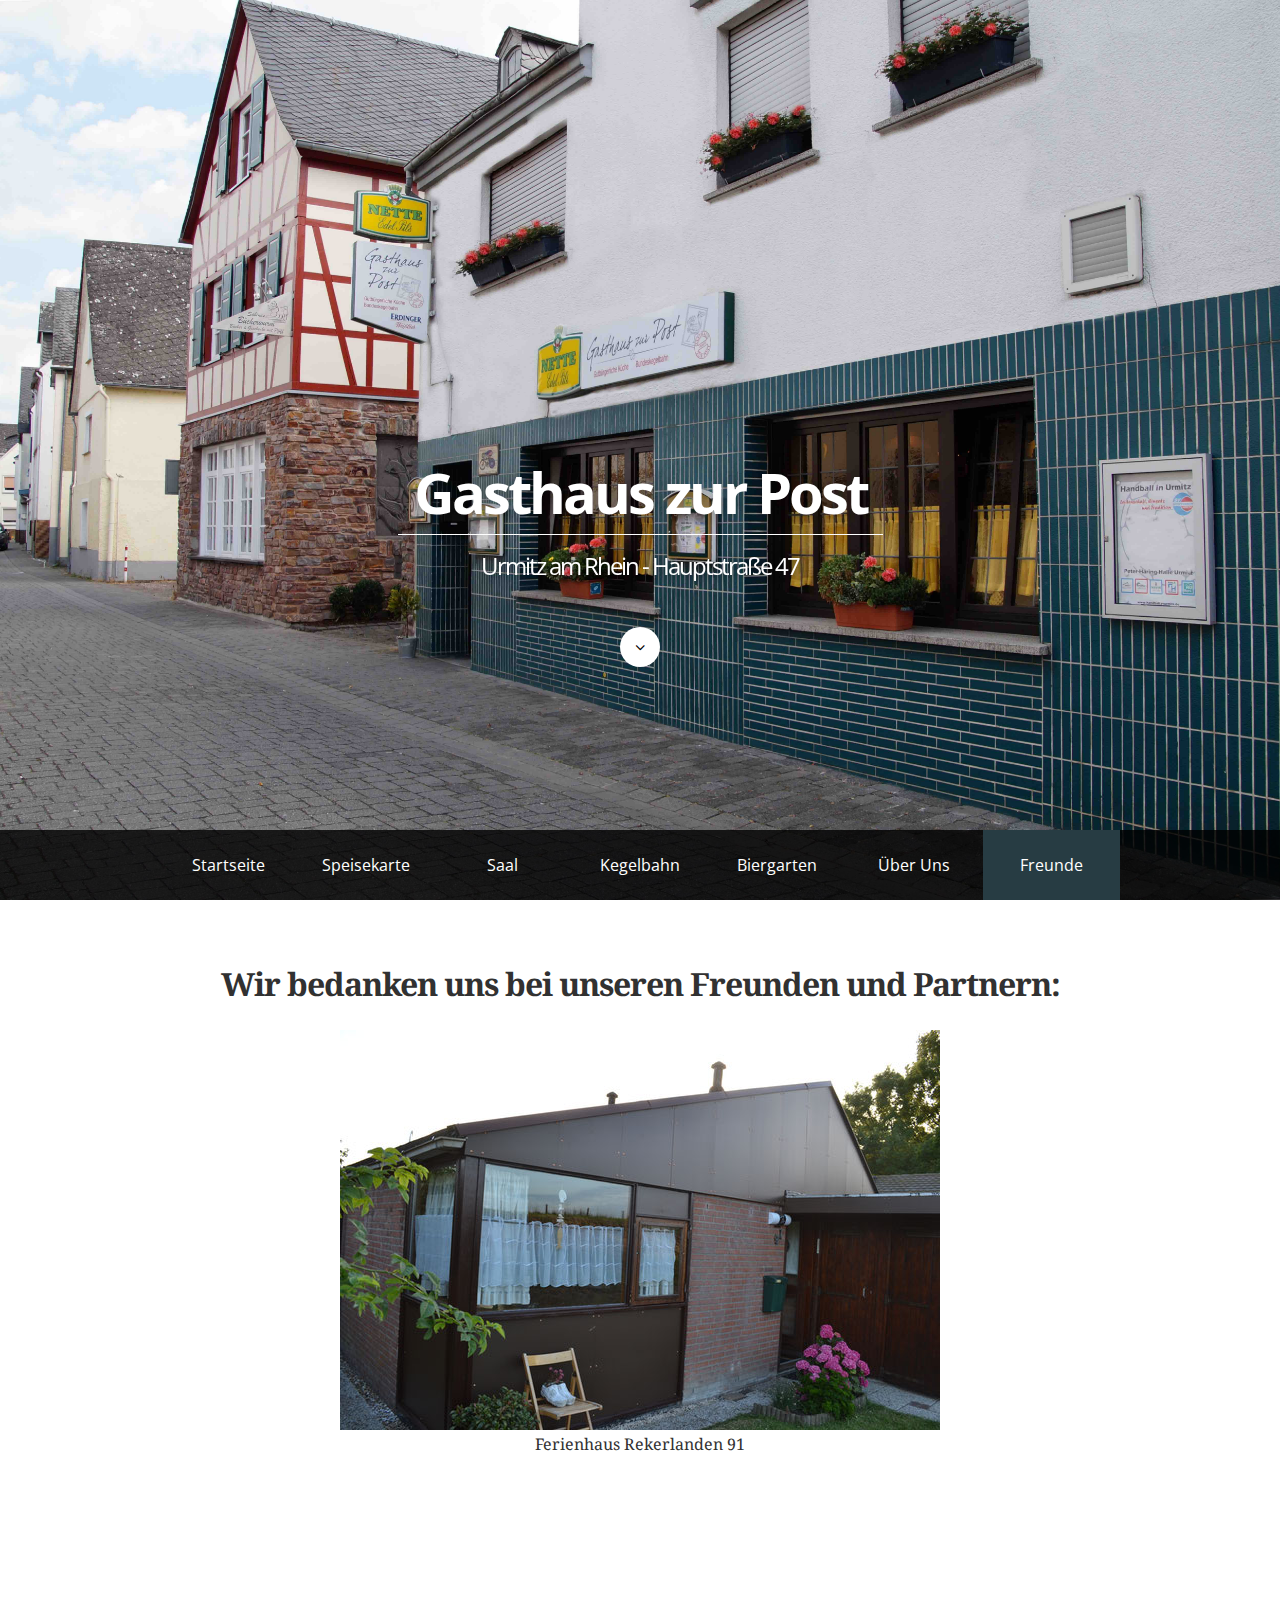
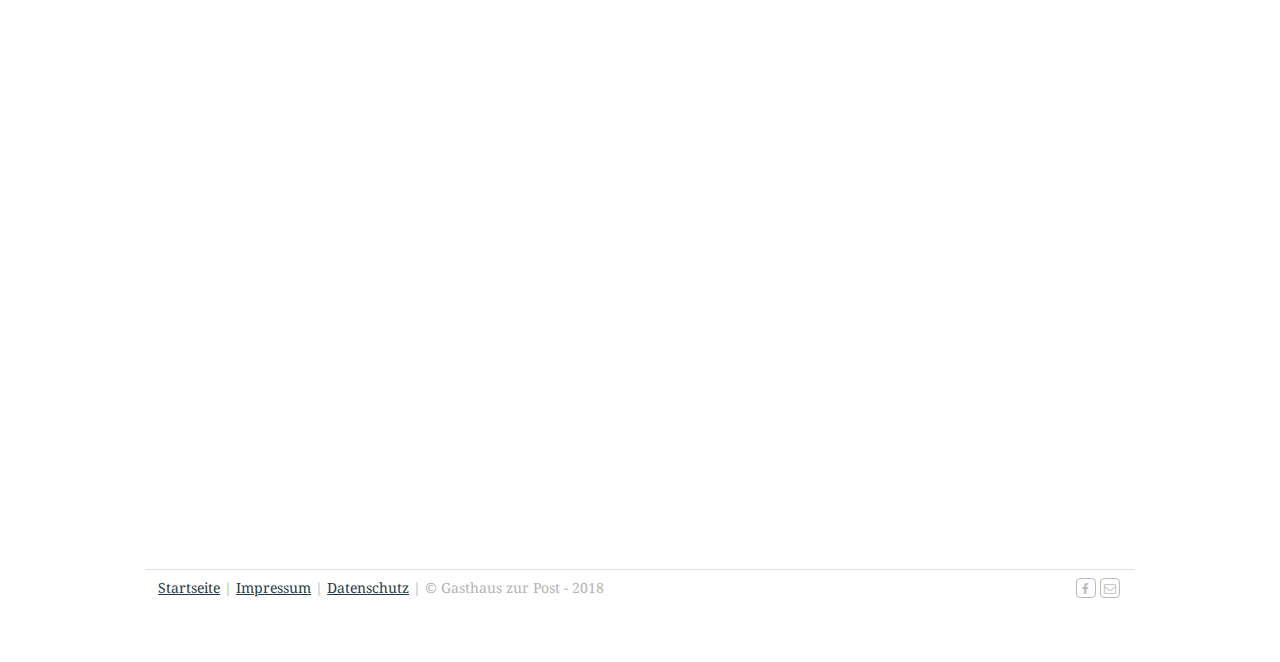
<file: Freunde/index.html>
<!DOCTYPE html>
<html xmlns="https://www.w3.org/1999/xhtml">
	<head>

		<meta charset="utf-8" />

		<!-- User defined head content such as meta tags and encoding options -->
		
<meta http-equiv="Content-Type" content="text/html; charset=utf-8" />
		<meta name="description" content="Freunde und Partner" />
		<meta name="robots" content="index, follow" />
		<meta name="generator" content="RapidWeaver" />
		<link rel="apple-touch-icon" href="https://www.gasthaus-post-urmitz.de/apple-touch-icon.png" />
		

		<!-- User defined head content -->
		

		<!-- Meta tags -->
	  <meta name="viewport" content="width=device-width, initial-scale=1.0, maximum-scale=1.0, user-scalable=0" />

		<title>Freunde der Post</title>

		<!-- Load some fonts from Google's Font service -->
		<link href='https://fonts.googleapis.com/css?family=Open Sans:400,300,800|Noto Serif|Arvo' rel='stylesheet' type='text/css'>

		<!-- CSS stylesheets reset -->
	  <link rel="stylesheet" type="text/css" media="all" href="../rw_common/themes/tesla_pro/consolidated.css?rwcache=543265263" />
		

		<!-- CSS for the Foundation framework's CSS that handles the responsive columnized layout -->
	  

	  <!-- Main Stylesheet -->
		

	  <!-- Loads Font Awesome v4.1.0 CSS from CDN -->
	  <link href="https://netdna.bootstrapcdn.com/font-awesome/4.4.0/css/font-awesome.min.css" rel="stylesheet">

		<!-- RapidWeaver Color Picker Stylesheet -->
		

	  <!-- Theme specific media queries -->
		

		<!-- Base RapidWeaver javascript -->
		<script type="text/javascript" src="../rw_common/themes/tesla_pro/javascript.js?rwcache=543265263"></script>

		<!-- jQuery 1.8 is included in the theme internally -->
	  <script src="../rw_common/themes/tesla_pro/js/jquery.min.js?rwcache=543265263"></script>

	  <!-- Elixir specific javascript, along with jQuery Easing and a few other elements -->
	  <script src="../rw_common/themes/tesla_pro/js/elixir.js?rwcache=543265263"></script>

		<!-- Handles styling for custom banners using RapidWeaver's Resources area. -->
		<style type="text/css">
			.banner1 { background-image: url(../resources/banner1.jpg); }
			.banner2 { background-image: url(../resources/banner2.jpg); }
			.banner3 { background-image: url(../resources/banner3.jpg); }
			.banner4 { background-image: url(../resources/banner4.jpg); }
			.banner5 { background-image: url(../resources/banner5.jpg); }
			.banner6 { background-image: url(../resources/banner6.jpg); }
			.banner7 { background-image: url(../resources/banner7.jpg); }
			.banner8 { background-image: url(../resources/banner8.jpg); }
			.banner9 { background-image: url(../resources/banner9.jpg); }
			.banner10 { background-image: url(../resources/banner10.jpg); }
			.banner11 { background-image: url(../resources/banner11.jpg); }
			.banner12 { background-image: url(../resources/banner12.jpg); }
			.banner13 { background-image: url(../resources/banner13.jpg); }
			.banner14 { background-image: url(../resources/banner14.jpg); }
			.banner15 { background-image: url(../resources/banner15.jpg); }
			.banner16 { background-image: url(../resources/banner16.jpg); }
			.banner17 { background-image: url(../resources/banner17.jpg); }
			.banner18 { background-image: url(../resources/banner18.jpg); }
			.banner19 { background-image: url(../resources/banner19.jpg); }
			.banner20 { background-image: url(../resources/banner20.jpg); }
		</style>

		<!-- Style variations -->
		<script type="text/javascript" src="../rw_common/themes/tesla_pro/js/toggles/scroll_down_bounce.js?rwcache=543265263"></script>
		<script type="text/javascript" src="../rw_common/themes/tesla_pro/js/banner/custom_banner_1.js?rwcache=543265263"></script>
		<script type="text/javascript" src="../rw_common/themes/tesla_pro/js/sidebar/sidebar_hidden.js?rwcache=543265263"></script>
		

		<!-- User defined styles -->
		

		<!-- User defined javascript -->
		

		<!-- Plugin injected code -->
				<link rel='stylesheet' type='text/css' media='all' href='../rw_common/plugins/stacks/stacks.css?rwcache=543265263' />
		<link rel='stylesheet' type='text/css' media='all' href='files/stacks_page_page9.css?rwcache=543265263' />
        <script type='text/javascript' charset='utf-8' src='../rw_common/plugins/stacks/jquery-2.2.4.min.js?rwcache=543265263'></script>
        
        
        
		
		<script type='text/javascript' charset='utf-8' src='files/stacks_page_page9.js?rwcache=543265263'></script>
        <meta name="formatter" content="Stacks v3.5.9 (4147)" >
		<meta class="stacks3 stack version" id="com.elixir.stacks.bricksTwo" name="Bricks 2" content="2.0.1">
		<meta class="stacks3 stack version" id="com.elixir.stacks.bricksTwoItem" name="Bricks Item" content="">
		



	</head>

	<body>

		<header role="banner">

			<!-- Site Logo -->
			<div id="logo" data-0="opacity: 1;" data-top-bottom="opacity: 0;" data-anchor-target="#logo">
		  	
			</div>

			<div id="title_wrapper">
					<!-- Site Title -->
					<h1 id="site_title" data-0="opacity: 1; top:0px;" data-600="opacity: 0; top: 80px;" data-anchor-target="#site_title">
						Gasthaus zur Post
					</h1>

					<!-- Site Slogan -->
					<h2 id="site_slogan" data-0="opacity: 1; top:0px;" data-600="opacity: 0; top: 80px;" data-anchor-target="#site_slogan">
						Urmitz am Rhein - Hauptstra&szlig;e 47
					</h2>

					<!-- Scroll down button -->
					<div id="scroll_down_button" data-0="opacity: 1; top:0px;" data-400="opacity: 0; top: 100px;" data-anchor-target="#scroll_down_button">
						<i class="fa fa-angle-down"></i>
					</div>
			</div>


			<!-- Top level navigation -->
			<div id="navigation_bar">
				<div class="row site_width">
					<div class="large-12 columns">
						<nav id="top_navigation"><ul><li><a href="../" rel="">Startseite</a></li><li><a href="../Speisekarte/" rel="">Speisekarte</a></li><li><a href="../Saal/" rel="">Saal</a></li><li><a href="../Kegelbahn/" rel="">Kegelbahn</a></li><li><a href="../Biergarten/" rel="">Biergarten</a></li><li><a href="../wir/" rel="">Über Uns</a></li><li><a href="./" rel="" id="current">Freunde</a></li></ul></nav>
					</div>
				</div>
			</div>

			<div id="navigation_stopper"></div>
		</header>


		<!-- Sub-navigation -->
		<div id="sub_navigation_bar">
			<div class="row site_width">
				<div class="large-12 columns">
					<nav id="sub_navigation"><ul></ul></nav>
				</div>
			</div>
		</div>


		<!-- Mobile Navigation -->
		<div id="mobile_navigation_toggle">
			<i id="mobile_navigation_toggle_icon" class="fa fa-bars"></i>
		</div>
		<nav id="mobile_navigation">
			<ul><li><a href="../" rel="">Startseite</a></li><li><a href="../Speisekarte/" rel="">Speisekarte</a></li><li><a href="../Saal/" rel="">Saal</a></li><li><a href="../Kegelbahn/" rel="">Kegelbahn</a></li><li><a href="../Biergarten/" rel="">Biergarten</a></li><li><a href="../wir/" rel="">Über Uns</a></li><li><a href="./" rel="" id="current">Freunde</a></li></ul>
		</nav>



		<!-- Main Content area and sidebar -->
		<div class="row site_width" id="container">

			<!-- ExtraContent Area 1 -->
			<section id="extraContent1">
				<div class="large-12 columns">
					<div id="extraContainer1"></div>
				</div>

				<div class="clearer"></div>
			</section>

			<section id="content"class="large-8 columns">
				
<div id='stacks_out_1_page9' class='stacks_top'><div id='stacks_in_1_page9' class=''><div id='stacks_out_2_page9' class='stacks_out'><div id='stacks_in_2_page9' class='stacks_in markdown_stack'><center><h3>Wir bedanken uns bei unseren Freunden und Partnern:</h3></center></div></div><div id='stacks_out_107_page9' class='stacks_out'><div id='stacks_in_107_page9' class='stacks_in image_stack'>
<div class='centered_image' >
    <a href="http://rekerlanden91.jimdo.com" title="Ferienhaus Rekerlanden 91"><img class='imageStyle' src='files/rekerlanden-91.jpg' alt='Ferienhaus Rekerlanden 91' /></a>
</div>

</div></div><div id='stacks_out_111_page9' class='stacks_out'><div id='stacks_in_111_page9' class='stacks_in markdown_stack'><center>Ferienhaus Rekerlanden 91 </center></div></div><div id='stacks_out_6_page9' class='stacks_out'><div id='stacks_in_6_page9' class='stacks_in com_elixir_stacks_bricksTwo_stack'><!-- BRICKS v2 Start -->




<div class="bricks_loader">
	<i class="fa fa-refresh fa-2x fa-spin"></i>
</div>


<div class="bricks_wrapper">
	<div id='stacks_out_127_page9' class='stacks_out'><div id='stacks_in_127_page9' class='stacks_in com_elixir_stacks_bricksTwoItem_stack'><div class="animated bricks-item"><div id='stacks_out_129_page9' class='stacks_out'><div id='stacks_in_129_page9' class='stacks_in image_stack'>
<div class='centered_image' >
    <a href="https://www.facebook.com/JGVUrmitz/" title="JGVU Urmitz"><img class='imageStyle' src='files/jgsv-urmitz.jpg' alt='JGSV Urmitz' /></a>
</div>

</div></div><div id='stacks_out_93_page9' class='stacks_out'><div id='stacks_in_93_page9' class='stacks_in markdown_stack'><center>Junggesellenverein 1872 Urmitz e.V.</center></div></div></div>
</div></div><div id='stacks_out_7_page9' class='stacks_out'><div id='stacks_in_7_page9' class='stacks_in com_elixir_stacks_bricksTwoItem_stack'><div class="animated bricks-item"><div id='stacks_out_135_page9' class='stacks_out'><div id='stacks_in_135_page9' class='stacks_in image_stack'>
<div class='centered_image' >
    <a href="http://home.svurmitz.de" title="SV Urmitz"><img class='imageStyle' src='files/sv-urmitz.jpg' alt='SV Urmitz' /></a>
</div>

</div></div><div id='stacks_out_68_page9' class='stacks_out'><div id='stacks_in_68_page9' class='stacks_in markdown_stack'><center>Sportverein Urmitz</center></div></div></div>
</div></div><div id='stacks_out_141_page9' class='stacks_out'><div id='stacks_in_141_page9' class='stacks_in com_elixir_stacks_bricksTwoItem_stack'><div class="animated bricks-item"><div id='stacks_out_143_page9' class='stacks_out'><div id='stacks_in_143_page9' class='stacks_in image_stack'>
<div class='centered_image' >
    <a href="http://www.kg-urmitz.de" title="KG Urmitz"><img class='imageStyle' src='files/kg-urmitz.jpg' alt='KG Urmitz' /></a>
</div>

</div></div><div id='stacks_out_122_page9' class='stacks_out'><div id='stacks_in_122_page9' class='stacks_in markdown_stack'><center>KG Grün-Weiß Urmitz/Rhein e.V.</center></div></div></div>
</div></div><div id='stacks_out_137_page9' class='stacks_out'><div id='stacks_in_137_page9' class='stacks_in com_elixir_stacks_bricksTwoItem_stack'><div class="animated bricks-item"><div id='stacks_out_139_page9' class='stacks_out'><div id='stacks_in_139_page9' class='stacks_in image_stack'>
<div class='centered_image' >
    <a href="http://http://mv-urmitz.blogspot.de" title="MV Urmitz"><img class='imageStyle' src='files/mv-urmitz.jpg' alt='MV Urmitz' /></a>
</div>

</div></div><div id='stacks_out_115_page9' class='stacks_out'><div id='stacks_in_115_page9' class='stacks_in markdown_stack'><center>Musikverein Urmitz/Rhein</center></div></div></div>
</div></div><div id='stacks_out_17_page9' class='stacks_out'><div id='stacks_in_17_page9' class='stacks_in com_elixir_stacks_bricksTwoItem_stack'><div class="animated bricks-item"><div id='stacks_out_125_page9' class='stacks_out'><div id='stacks_in_125_page9' class='stacks_in markdown_stack'><ul>
<li><a href="http://www.urmitz.de/unser-urmitz/sehen-und-erleben/wohnmobilstellplatz/?id=17738">Wohnmobilhafen Urmitz</a></li>
<li>Radsportverein RSC Rückenwind</li>
</ul></div></div></div>
</div></div>
</div>

<!-- BRICKS v2 End --></div></div></div></div>

			</section>
			<aside id="sidebar" class="large-4 columns">
				<h4 id="sidebar_title"></h4>
				<div id="sidebar_content"><span style="font:14px Menlo-Regular; color:#5B5C57;"><a class="myBadge facebook" href="https://www.facebook.com/Gasthaus-Zur-Post-Urmitz-113380462080269"></a><br /><a class="myBadge email" href="mailto:Gasthaus-Post-Urmitz@t-online.de"></a></span></div>
				<div id="archives">
					
				</div>
			</aside>
		</div>

		<!-- ExtraContent Area 2 -->
		<section id="extraContent2" class="row site_width">
			<div class="large-12 columns">
				<div id="extraContainer2"></div>
			</div>

			<div class="clearer"></div>
		</section>

		<!-- Footer -->
		<footer class="row site_width">
			<div id="footer_content" class="large-12 columns">
				<!-- Social Badges -->
				<div id="social_badges"></div>
				<!-- Breadcrumb Trail -->
				<div id="breadcrumb_container">
					<i class="fa fa-folder-open-o"></i> <span id="breadcrumb"></span>
				</div>
				<a href="https://gasthaus-post-urmitz.de">Startseite</a> | <a href="https://gasthaus-post-urmitz.de/Impressum">Impressum</a> | <a href="https://gasthaus-post-urmitz.de/Datenschutz">Datenschutz</a>  | &copy; Gasthaus zur Post - 2018
			</div>
		</footer>

		<div id="scroll_up_button"><i class="fa fa-angle-up"></i></div>

		<!-- Handles loading Skrollr, which helps in animating portions of the header area. -->
		<!-- We check to see if the user is on an mobile device or not, and only serve up -->
		<!-- the animations on non-mobile devices. -->
		<script>
			$elixir(window).load(function() {
			  if(!(/Android|iPhone|iPad|iPod|BlackBerry|Windows Phone/i).test(navigator.userAgent || navigator.vendor || window.opera)){
			      skrollr.init({
			          forceHeight: false
			      });
			  }
			});
		</script>
</html>
</file>
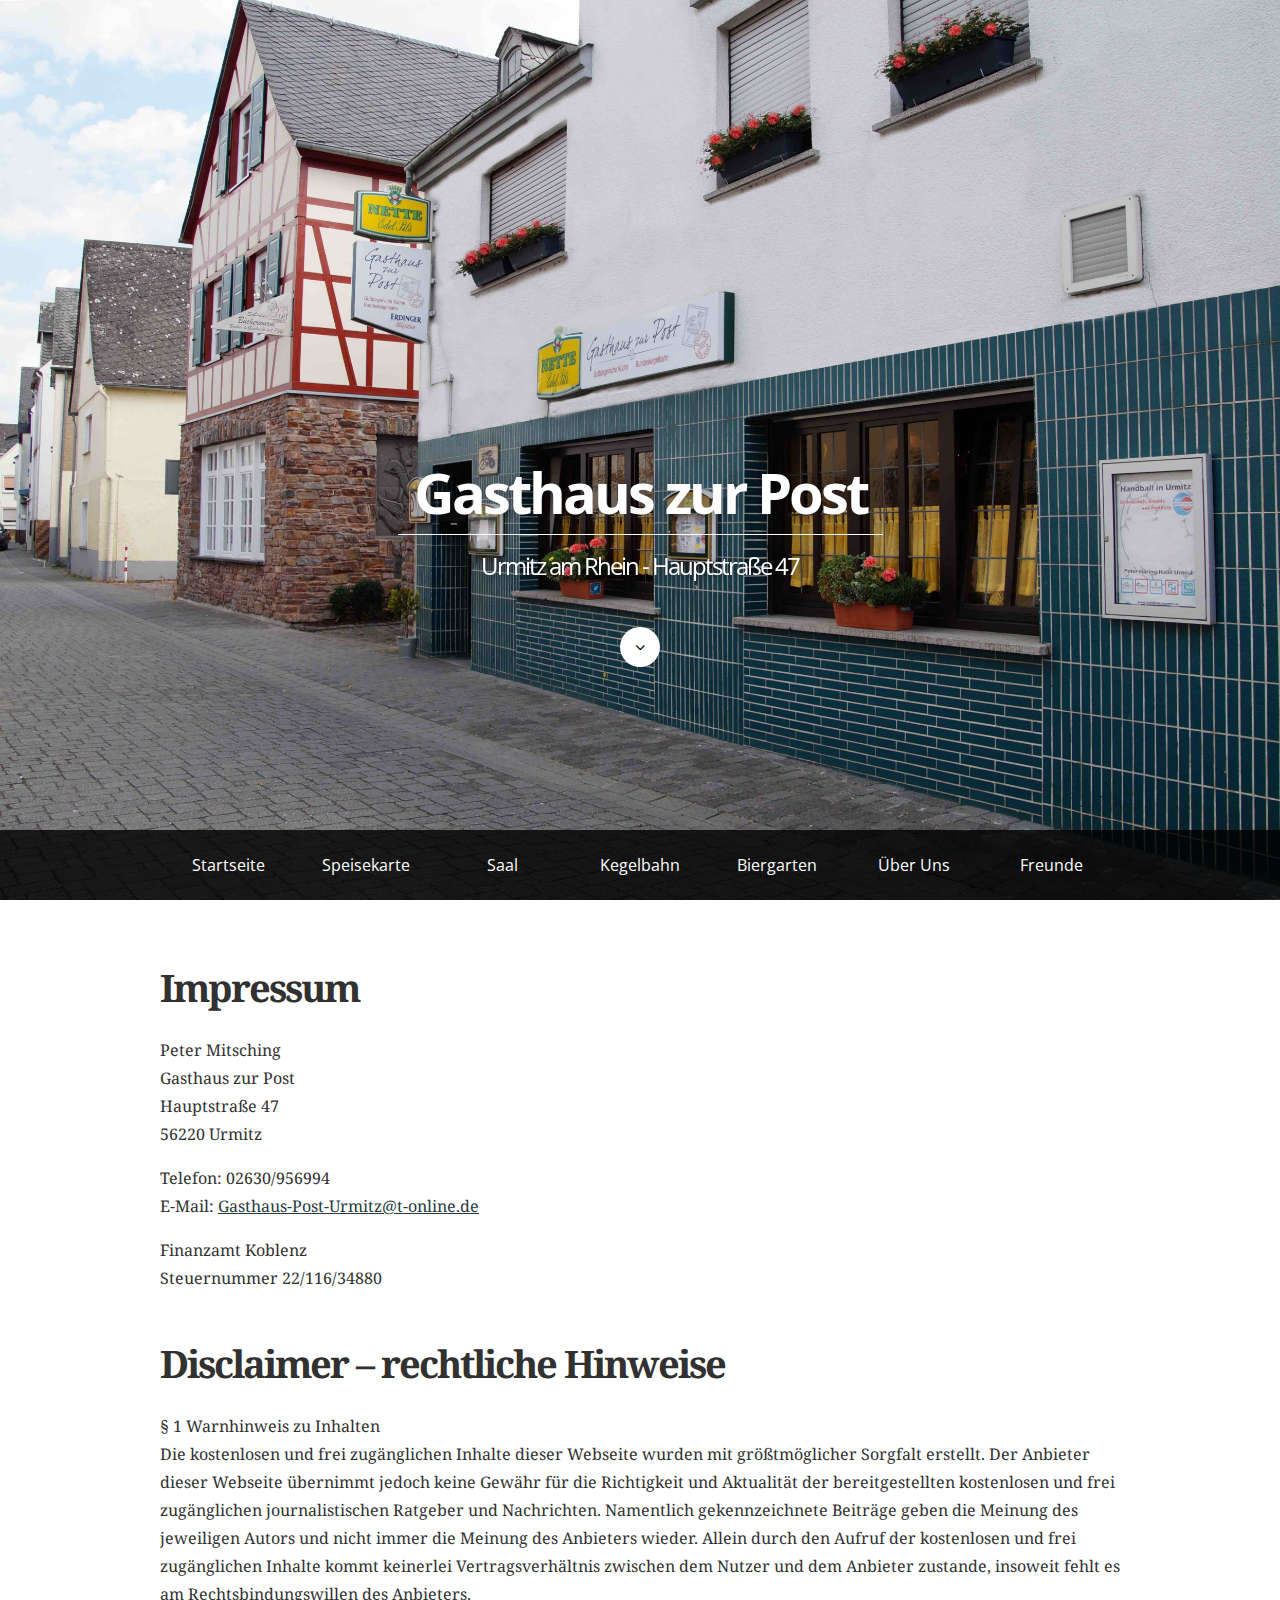
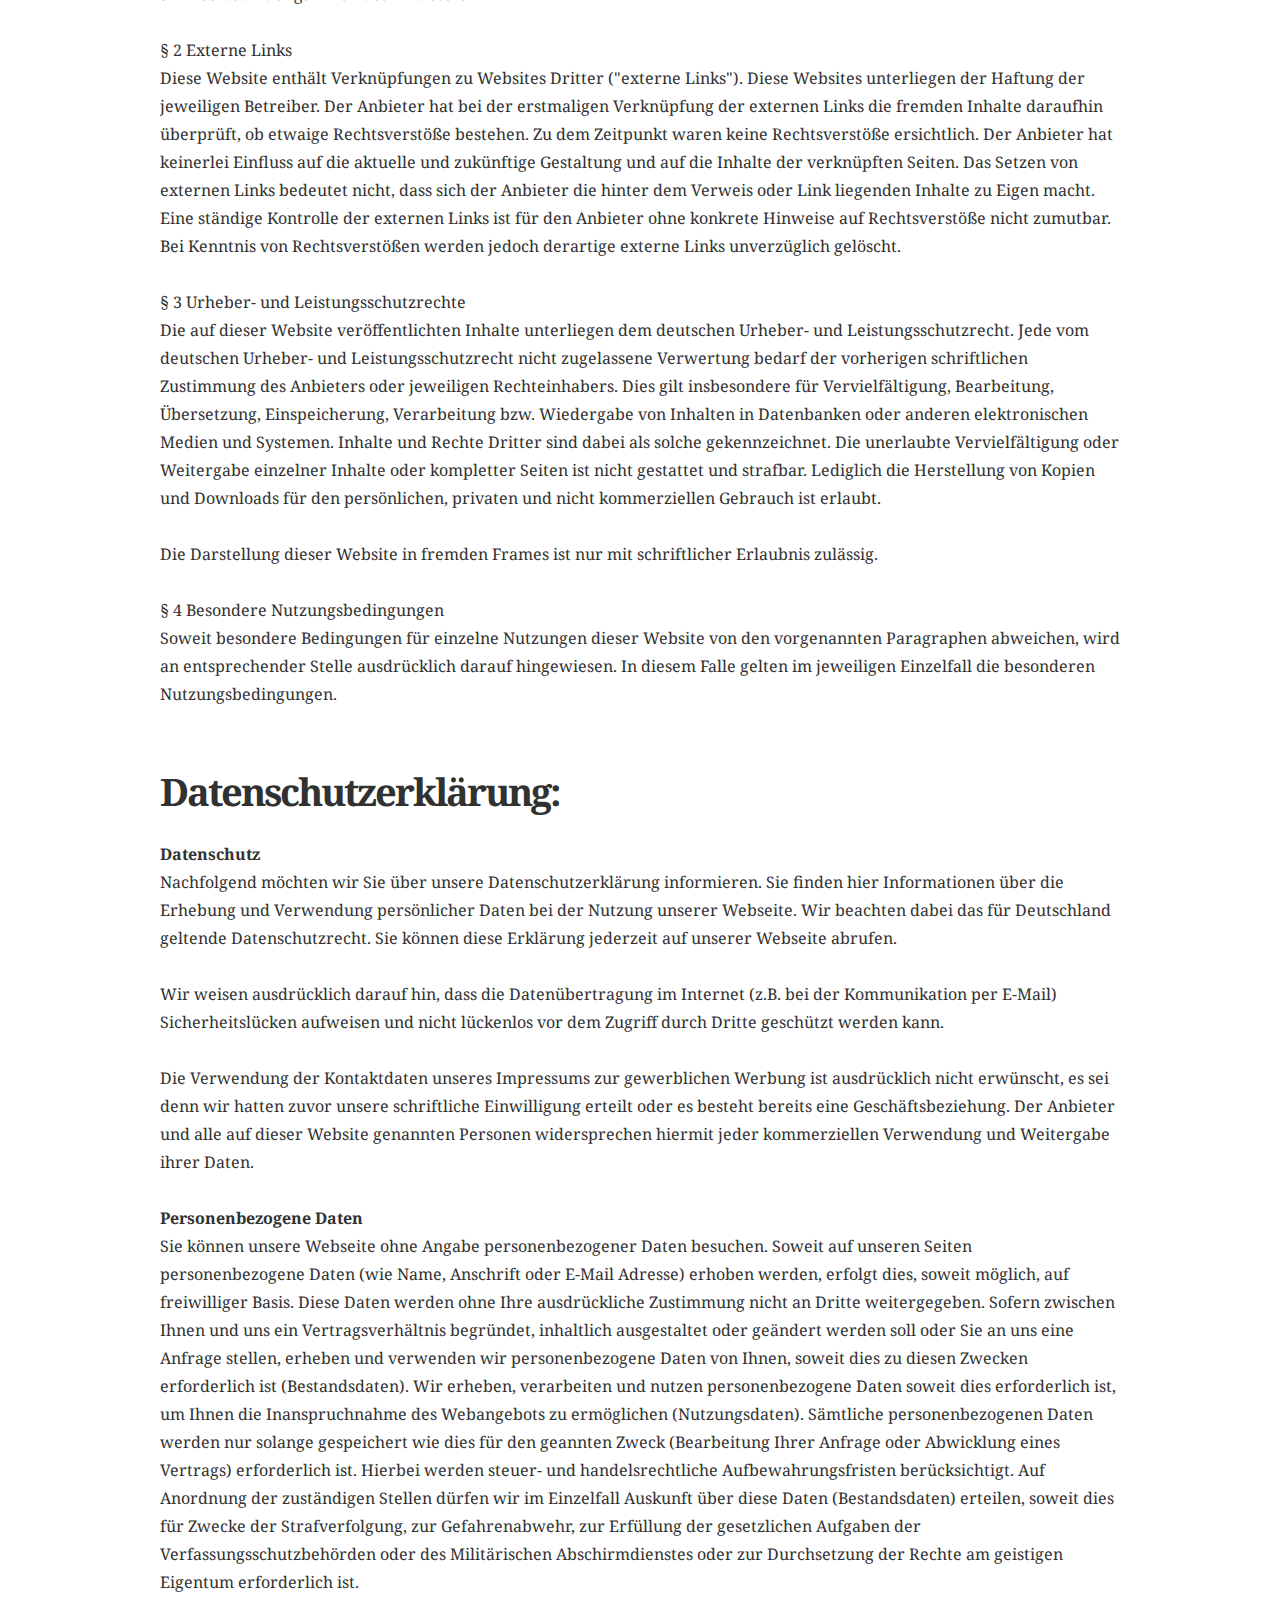
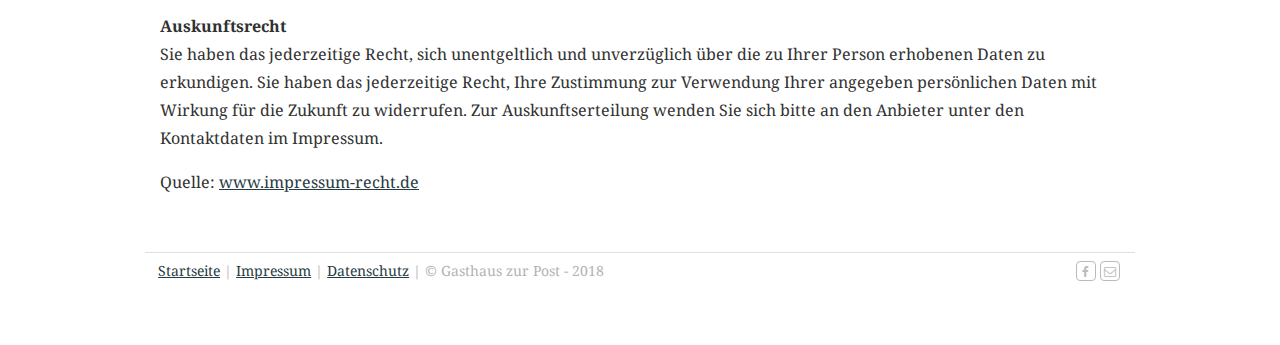
<file: Impressum/index.html>
<!DOCTYPE html>
<html xmlns="https://www.w3.org/1999/xhtml">
	<head>

		<meta charset="utf-8" />

		<!-- User defined head content such as meta tags and encoding options -->
		
<meta http-equiv="Content-Type" content="text/html; charset=utf-8" />
		<meta name="description" content="Impressum" />
		<meta name="robots" content="index, follow" />
		<meta name="generator" content="RapidWeaver" />
		<link rel="apple-touch-icon" href="https://www.gasthaus-post-urmitz.de/apple-touch-icon.png" />
		

		<!-- User defined head content -->
		

		<!-- Meta tags -->
	  <meta name="viewport" content="width=device-width, initial-scale=1.0, maximum-scale=1.0, user-scalable=0" />

		<title>Post | Impressum </title>

		<!-- Load some fonts from Google's Font service -->
		<link href='https://fonts.googleapis.com/css?family=Open Sans:400,300,800|Noto Serif|Arvo' rel='stylesheet' type='text/css'>

		<!-- CSS stylesheets reset -->
	  <link rel="stylesheet" type="text/css" media="all" href="../rw_common/themes/tesla_pro/consolidated.css?rwcache=543265263" />
		

		<!-- CSS for the Foundation framework's CSS that handles the responsive columnized layout -->
	  

	  <!-- Main Stylesheet -->
		

	  <!-- Loads Font Awesome v4.1.0 CSS from CDN -->
	  <link href="https://netdna.bootstrapcdn.com/font-awesome/4.4.0/css/font-awesome.min.css" rel="stylesheet">

		<!-- RapidWeaver Color Picker Stylesheet -->
		

	  <!-- Theme specific media queries -->
		

		<!-- Base RapidWeaver javascript -->
		<script type="text/javascript" src="../rw_common/themes/tesla_pro/javascript.js?rwcache=543265263"></script>

		<!-- jQuery 1.8 is included in the theme internally -->
	  <script src="../rw_common/themes/tesla_pro/js/jquery.min.js?rwcache=543265263"></script>

	  <!-- Elixir specific javascript, along with jQuery Easing and a few other elements -->
	  <script src="../rw_common/themes/tesla_pro/js/elixir.js?rwcache=543265263"></script>

		<!-- Handles styling for custom banners using RapidWeaver's Resources area. -->
		<style type="text/css">
			.banner1 { background-image: url(../resources/banner1.jpg); }
			.banner2 { background-image: url(../resources/banner2.jpg); }
			.banner3 { background-image: url(../resources/banner3.jpg); }
			.banner4 { background-image: url(../resources/banner4.jpg); }
			.banner5 { background-image: url(../resources/banner5.jpg); }
			.banner6 { background-image: url(../resources/banner6.jpg); }
			.banner7 { background-image: url(../resources/banner7.jpg); }
			.banner8 { background-image: url(../resources/banner8.jpg); }
			.banner9 { background-image: url(../resources/banner9.jpg); }
			.banner10 { background-image: url(../resources/banner10.jpg); }
			.banner11 { background-image: url(../resources/banner11.jpg); }
			.banner12 { background-image: url(../resources/banner12.jpg); }
			.banner13 { background-image: url(../resources/banner13.jpg); }
			.banner14 { background-image: url(../resources/banner14.jpg); }
			.banner15 { background-image: url(../resources/banner15.jpg); }
			.banner16 { background-image: url(../resources/banner16.jpg); }
			.banner17 { background-image: url(../resources/banner17.jpg); }
			.banner18 { background-image: url(../resources/banner18.jpg); }
			.banner19 { background-image: url(../resources/banner19.jpg); }
			.banner20 { background-image: url(../resources/banner20.jpg); }
		</style>

		<!-- Style variations -->
		<script type="text/javascript" src="../rw_common/themes/tesla_pro/js/toggles/scroll_down_bounce.js?rwcache=543265263"></script>
		<script type="text/javascript" src="../rw_common/themes/tesla_pro/js/banner/custom_banner_1.js?rwcache=543265263"></script>
		<script type="text/javascript" src="../rw_common/themes/tesla_pro/js/sidebar/sidebar_hidden.js?rwcache=543265263"></script>
		

		<!-- User defined styles -->
		

		<!-- User defined javascript -->
		

		<!-- Plugin injected code -->
				<link rel='stylesheet' type='text/css' media='all' href='../rw_common/plugins/stacks/stacks.css?rwcache=543265263' />
		<link rel='stylesheet' type='text/css' media='all' href='files/stacks_page_page8.css?rwcache=543265263' />
        
        
        
        
		
        <meta name="formatter" content="Stacks v3.5.9 (4147)" >
		



	</head>

	<body>

		<header role="banner">

			<!-- Site Logo -->
			<div id="logo" data-0="opacity: 1;" data-top-bottom="opacity: 0;" data-anchor-target="#logo">
		  	
			</div>

			<div id="title_wrapper">
					<!-- Site Title -->
					<h1 id="site_title" data-0="opacity: 1; top:0px;" data-600="opacity: 0; top: 80px;" data-anchor-target="#site_title">
						Gasthaus zur Post
					</h1>

					<!-- Site Slogan -->
					<h2 id="site_slogan" data-0="opacity: 1; top:0px;" data-600="opacity: 0; top: 80px;" data-anchor-target="#site_slogan">
						Urmitz am Rhein - Hauptstra&szlig;e 47
					</h2>

					<!-- Scroll down button -->
					<div id="scroll_down_button" data-0="opacity: 1; top:0px;" data-400="opacity: 0; top: 100px;" data-anchor-target="#scroll_down_button">
						<i class="fa fa-angle-down"></i>
					</div>
			</div>


			<!-- Top level navigation -->
			<div id="navigation_bar">
				<div class="row site_width">
					<div class="large-12 columns">
						<nav id="top_navigation"><ul><li><a href="../" rel="">Startseite</a></li><li><a href="../Speisekarte/" rel="">Speisekarte</a></li><li><a href="../Saal/" rel="">Saal</a></li><li><a href="../Kegelbahn/" rel="">Kegelbahn</a></li><li><a href="../Biergarten/" rel="">Biergarten</a></li><li><a href="../wir/" rel="">Über Uns</a></li><li><a href="../Freunde/" rel="">Freunde</a></li></ul></nav>
					</div>
				</div>
			</div>

			<div id="navigation_stopper"></div>
		</header>


		<!-- Sub-navigation -->
		<div id="sub_navigation_bar">
			<div class="row site_width">
				<div class="large-12 columns">
					<nav id="sub_navigation"><ul></ul></nav>
				</div>
			</div>
		</div>


		<!-- Mobile Navigation -->
		<div id="mobile_navigation_toggle">
			<i id="mobile_navigation_toggle_icon" class="fa fa-bars"></i>
		</div>
		<nav id="mobile_navigation">
			<ul><li><a href="../" rel="">Startseite</a></li><li><a href="../Speisekarte/" rel="">Speisekarte</a></li><li><a href="../Saal/" rel="">Saal</a></li><li><a href="../Kegelbahn/" rel="">Kegelbahn</a></li><li><a href="../Biergarten/" rel="">Biergarten</a></li><li><a href="../wir/" rel="">Über Uns</a></li><li><a href="../Freunde/" rel="">Freunde</a></li></ul>
		</nav>



		<!-- Main Content area and sidebar -->
		<div class="row site_width" id="container">

			<!-- ExtraContent Area 1 -->
			<section id="extraContent1">
				<div class="large-12 columns">
					<div id="extraContainer1"></div>
				</div>

				<div class="clearer"></div>
			</section>

			<section id="content"class="large-8 columns">
				
<div id='stacks_out_1651_page8' class='stacks_top'><div id='stacks_in_1651_page8' class=''><div id='stacks_out_1652_page8' class='stacks_out'><div id='stacks_in_1652_page8' class='stacks_in html_stack'><h2>Impressum</h2>
<p>Peter Mitsching<br />
Gasthaus zur Post<br />Hauptstraße 47<br />56220 Urmitz</p>
<p>Telefon: 02630/956994<br />
E-Mail: <a href="mailto:Gasthaus-Post-Urmitz@t-online.de">Gasthaus-Post-Urmitz@t-online.de</a><br />
</p>
Finanzamt Koblenz<br />Steuernummer 22/116/34880<br /> </p><br /><h2>Disclaimer – rechtliche Hinweise</h2>
§ 1 Warnhinweis zu Inhalten<br />
Die kostenlosen und frei zugänglichen Inhalte dieser Webseite wurden mit größtmöglicher Sorgfalt erstellt. Der Anbieter dieser Webseite übernimmt jedoch keine Gewähr für die Richtigkeit und Aktualität der bereitgestellten kostenlosen und frei zugänglichen journalistischen Ratgeber und Nachrichten. Namentlich gekennzeichnete Beiträge geben die Meinung des jeweiligen Autors und nicht immer die Meinung des Anbieters wieder. Allein durch den Aufruf der kostenlosen und frei zugänglichen Inhalte kommt keinerlei Vertragsverhältnis zwischen dem Nutzer und dem Anbieter zustande, insoweit fehlt es am Rechtsbindungswillen des Anbieters.<br />
<br />
§ 2 Externe Links<br />
Diese Website enthält Verknüpfungen zu Websites Dritter ("externe Links"). Diese Websites unterliegen der Haftung der jeweiligen Betreiber. Der Anbieter hat bei der erstmaligen Verknüpfung der externen Links die fremden Inhalte daraufhin überprüft, ob etwaige Rechtsverstöße bestehen. Zu dem Zeitpunkt waren keine Rechtsverstöße ersichtlich. Der Anbieter hat keinerlei Einfluss auf die aktuelle und zukünftige Gestaltung und auf die Inhalte der verknüpften Seiten. Das Setzen von externen Links bedeutet nicht, dass sich der Anbieter die hinter dem Verweis oder Link liegenden Inhalte zu Eigen macht. Eine ständige Kontrolle der externen Links ist für den Anbieter ohne konkrete Hinweise auf Rechtsverstöße nicht zumutbar. Bei Kenntnis von Rechtsverstößen werden jedoch derartige externe Links unverzüglich gelöscht.<br />
<br />
§ 3 Urheber- und Leistungsschutzrechte<br />
Die auf dieser Website veröffentlichten Inhalte unterliegen dem deutschen Urheber- und Leistungsschutzrecht. Jede vom deutschen Urheber- und Leistungsschutzrecht nicht zugelassene Verwertung bedarf der vorherigen schriftlichen Zustimmung des Anbieters oder jeweiligen Rechteinhabers. Dies gilt insbesondere für Vervielfältigung, Bearbeitung, Übersetzung, Einspeicherung, Verarbeitung bzw. Wiedergabe von Inhalten in Datenbanken oder anderen elektronischen Medien und Systemen. Inhalte und Rechte Dritter sind dabei als solche gekennzeichnet. Die unerlaubte Vervielfältigung oder Weitergabe einzelner Inhalte oder kompletter Seiten ist nicht gestattet und strafbar. Lediglich die Herstellung von Kopien und Downloads für den persönlichen, privaten und nicht kommerziellen Gebrauch ist erlaubt.<br />
<br />
Die Darstellung dieser Website in fremden Frames ist nur mit schriftlicher Erlaubnis zulässig.<br />
<br />
§ 4 Besondere Nutzungsbedingungen<br />
Soweit besondere Bedingungen für einzelne Nutzungen dieser Website von den vorgenannten Paragraphen abweichen, wird an entsprechender Stelle ausdrücklich darauf hingewiesen. In diesem Falle gelten im jeweiligen Einzelfall die besonderen Nutzungsbedingungen.</div></div><div id='stacks_out_1654_page8' class='stacks_out'><div id='stacks_in_1654_page8' class='stacks_in html_stack'><br /><br /><h2>Datenschutzerklärung:</h2><p><strong>Datenschutz</strong><br />Nachfolgend möchten wir Sie über unsere Datenschutzerklärung informieren. Sie finden hier Informationen über die Erhebung und Verwendung persönlicher Daten bei der Nutzung unserer Webseite. Wir beachten dabei das für Deutschland geltende Datenschutzrecht. Sie können diese Erklärung jederzeit auf unserer Webseite abrufen. 
<br /><br />
Wir weisen ausdrücklich darauf hin, dass die Datenübertragung im Internet (z.B. bei der Kommunikation per E-Mail) Sicherheitslücken aufweisen und nicht lückenlos vor dem Zugriff durch Dritte geschützt werden kann. 
<br /><br />
Die Verwendung der Kontaktdaten unseres Impressums zur gewerblichen Werbung ist ausdrücklich nicht erwünscht, es sei denn wir hatten zuvor unsere schriftliche Einwilligung erteilt oder es besteht bereits eine Geschäftsbeziehung. Der Anbieter und alle auf dieser Website genannten Personen widersprechen hiermit jeder kommerziellen Verwendung und Weitergabe ihrer Daten.
<br /><br />
<strong>Personenbezogene Daten</strong>
<br />
Sie können unsere Webseite ohne Angabe personenbezogener Daten besuchen. Soweit auf unseren Seiten personenbezogene Daten (wie Name, Anschrift oder E-Mail Adresse) erhoben werden, erfolgt dies, soweit möglich, auf freiwilliger Basis. Diese Daten werden ohne Ihre ausdrückliche Zustimmung nicht an Dritte weitergegeben. Sofern zwischen Ihnen und uns ein Vertragsverhältnis begründet, inhaltlich ausgestaltet oder geändert werden soll oder Sie an uns eine Anfrage stellen, erheben und verwenden wir personenbezogene Daten von Ihnen, soweit dies zu diesen Zwecken erforderlich ist (Bestandsdaten). Wir erheben, verarbeiten und nutzen personenbezogene Daten soweit dies erforderlich ist, um Ihnen die Inanspruchnahme des Webangebots zu ermöglichen (Nutzungsdaten). Sämtliche personenbezogenen Daten werden nur solange gespeichert wie dies für den geannten Zweck (Bearbeitung Ihrer Anfrage oder Abwicklung eines Vertrags) erforderlich ist. Hierbei werden steuer- und handelsrechtliche Aufbewahrungsfristen berücksichtigt. Auf Anordnung der zuständigen Stellen dürfen wir im Einzelfall Auskunft über diese Daten (Bestandsdaten) erteilen, soweit dies für Zwecke der Strafverfolgung, zur Gefahrenabwehr, zur Erfüllung der gesetzlichen Aufgaben der Verfassungsschutzbehörden oder des Militärischen Abschirmdienstes oder zur Durchsetzung der Rechte am geistigen Eigentum erforderlich ist.</p><p><strong>Auskunftsrecht</strong><br />Sie haben das jederzeitige Recht, sich unentgeltlich und unverzüglich über die zu Ihrer Person erhobenen Daten zu erkundigen. Sie haben das jederzeitige Recht, Ihre Zustimmung zur Verwendung Ihrer angegeben persönlichen Daten mit Wirkung für die Zukunft zu widerrufen. Zur Auskunftserteilung wenden Sie sich bitte an den Anbieter unter den Kontaktdaten im Impressum.</p><p>Quelle: <a href="http://www.impressum-recht.de">www.impressum-recht.de</a></p></div></div></div></div>

			</section>
			<aside id="sidebar" class="large-4 columns">
				<h4 id="sidebar_title"></h4>
				<div id="sidebar_content"><span style="font:14px Menlo-Regular; color:#5B5C57;"><a class="myBadge facebook" href="https://www.facebook.com/Gasthaus-Zur-Post-Urmitz-113380462080269"></a><br /><a class="myBadge email" href="mailto:Gasthaus-Post-Urmitz@t-online.de"></a></span></div>
				<div id="archives">
					
				</div>
			</aside>
		</div>

		<!-- ExtraContent Area 2 -->
		<section id="extraContent2" class="row site_width">
			<div class="large-12 columns">
				<div id="extraContainer2"></div>
			</div>

			<div class="clearer"></div>
		</section>

		<!-- Footer -->
		<footer class="row site_width">
			<div id="footer_content" class="large-12 columns">
				<!-- Social Badges -->
				<div id="social_badges"></div>
				<!-- Breadcrumb Trail -->
				<div id="breadcrumb_container">
					<i class="fa fa-folder-open-o"></i> <span id="breadcrumb"></span>
				</div>
				<a href="https://gasthaus-post-urmitz.de">Startseite</a> | <a href="https://gasthaus-post-urmitz.de/Impressum">Impressum</a> | <a href="https://gasthaus-post-urmitz.de/Datenschutz">Datenschutz</a>  | &copy; Gasthaus zur Post - 2018
			</div>
		</footer>

		<div id="scroll_up_button"><i class="fa fa-angle-up"></i></div>

		<!-- Handles loading Skrollr, which helps in animating portions of the header area. -->
		<!-- We check to see if the user is on an mobile device or not, and only serve up -->
		<!-- the animations on non-mobile devices. -->
		<script>
			$elixir(window).load(function() {
			  if(!(/Android|iPhone|iPad|iPod|BlackBerry|Windows Phone/i).test(navigator.userAgent || navigator.vendor || window.opera)){
			      skrollr.init({
			          forceHeight: false
			      });
			  }
			});
		</script>
</html>
</file>
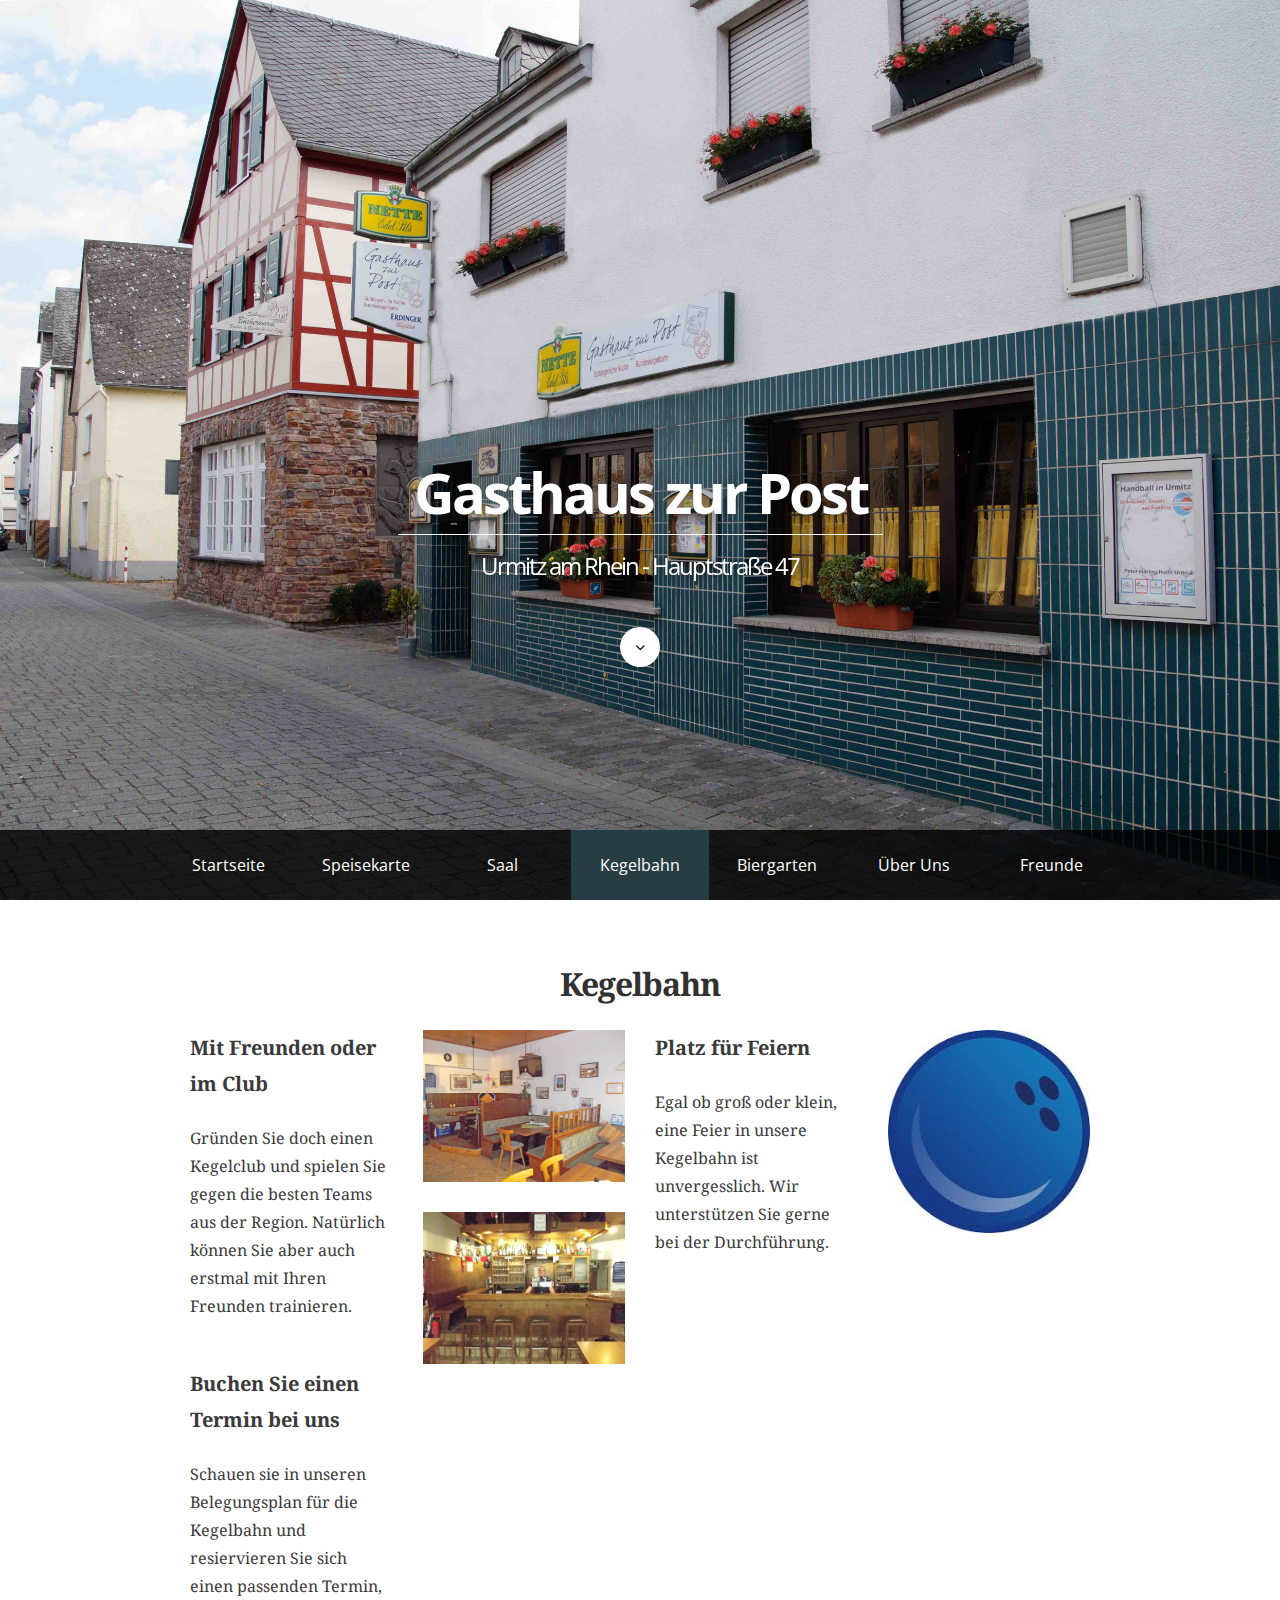
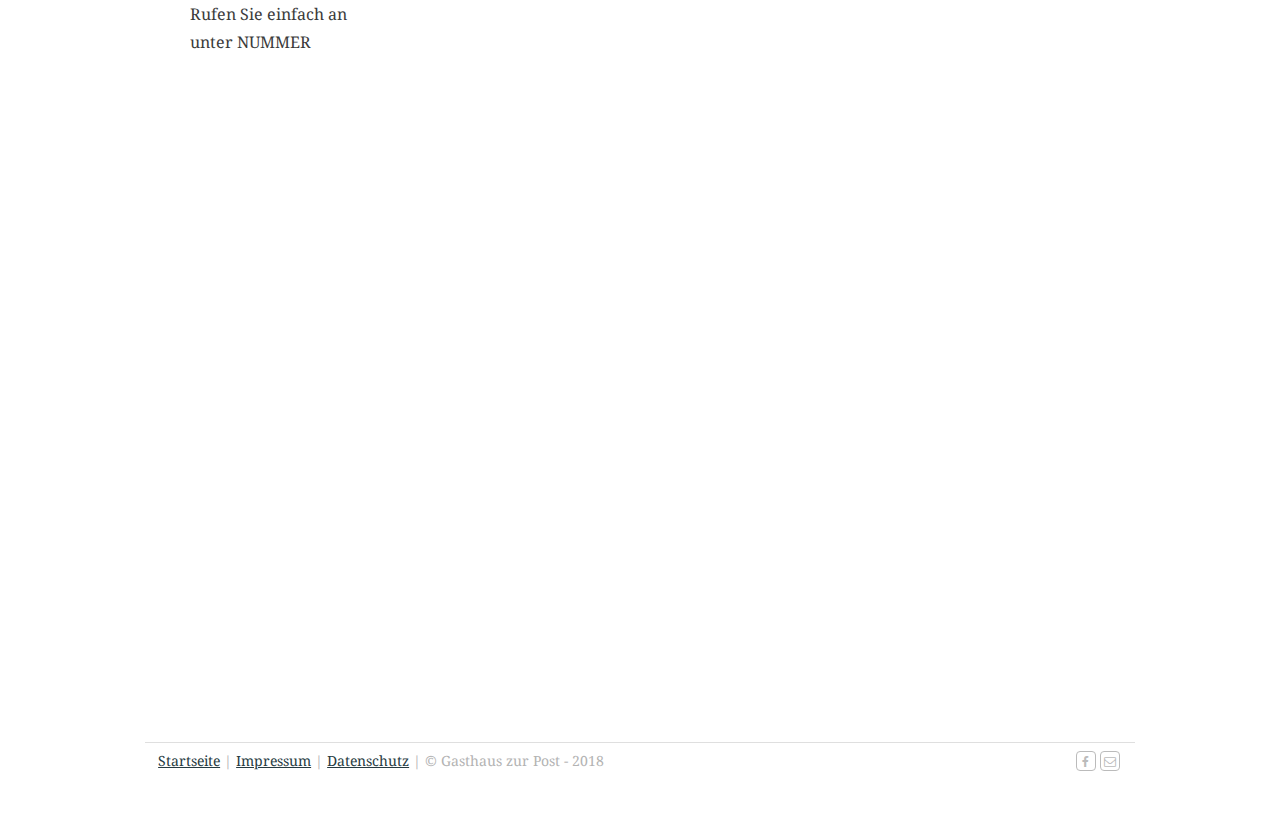
<file: Kegelbahn/index.html>
<!DOCTYPE html>
<html xmlns="https://www.w3.org/1999/xhtml">
	<head>

		<meta charset="utf-8" />

		<!-- User defined head content such as meta tags and encoding options -->
		
<meta http-equiv="Content-Type" content="text/html; charset=utf-8" />
		<meta name="description" content="Kegelbahn" />
		<meta name="robots" content="index, follow" />
		<meta name="generator" content="RapidWeaver" />
		<link rel="apple-touch-icon" href="https://www.gasthaus-post-urmitz.de/apple-touch-icon.png" />
		

		<!-- User defined head content -->
		

		<!-- Meta tags -->
	  <meta name="viewport" content="width=device-width, initial-scale=1.0, maximum-scale=1.0, user-scalable=0" />

		<title>Post | Kegelbahn</title>

		<!-- Load some fonts from Google's Font service -->
		<link href='https://fonts.googleapis.com/css?family=Open Sans:400,300,800|Noto Serif|Arvo' rel='stylesheet' type='text/css'>

		<!-- CSS stylesheets reset -->
	  <link rel="stylesheet" type="text/css" media="all" href="../rw_common/themes/tesla_pro/consolidated.css?rwcache=543265263" />
		

		<!-- CSS for the Foundation framework's CSS that handles the responsive columnized layout -->
	  

	  <!-- Main Stylesheet -->
		

	  <!-- Loads Font Awesome v4.1.0 CSS from CDN -->
	  <link href="https://netdna.bootstrapcdn.com/font-awesome/4.4.0/css/font-awesome.min.css" rel="stylesheet">

		<!-- RapidWeaver Color Picker Stylesheet -->
		

	  <!-- Theme specific media queries -->
		

		<!-- Base RapidWeaver javascript -->
		<script type="text/javascript" src="../rw_common/themes/tesla_pro/javascript.js?rwcache=543265263"></script>

		<!-- jQuery 1.8 is included in the theme internally -->
	  <script src="../rw_common/themes/tesla_pro/js/jquery.min.js?rwcache=543265263"></script>

	  <!-- Elixir specific javascript, along with jQuery Easing and a few other elements -->
	  <script src="../rw_common/themes/tesla_pro/js/elixir.js?rwcache=543265263"></script>

		<!-- Handles styling for custom banners using RapidWeaver's Resources area. -->
		<style type="text/css">
			.banner1 { background-image: url(../resources/banner1.jpg); }
			.banner2 { background-image: url(../resources/banner2.jpg); }
			.banner3 { background-image: url(../resources/banner3.jpg); }
			.banner4 { background-image: url(../resources/banner4.jpg); }
			.banner5 { background-image: url(../resources/banner5.jpg); }
			.banner6 { background-image: url(../resources/banner6.jpg); }
			.banner7 { background-image: url(../resources/banner7.jpg); }
			.banner8 { background-image: url(../resources/banner8.jpg); }
			.banner9 { background-image: url(../resources/banner9.jpg); }
			.banner10 { background-image: url(../resources/banner10.jpg); }
			.banner11 { background-image: url(../resources/banner11.jpg); }
			.banner12 { background-image: url(../resources/banner12.jpg); }
			.banner13 { background-image: url(../resources/banner13.jpg); }
			.banner14 { background-image: url(../resources/banner14.jpg); }
			.banner15 { background-image: url(../resources/banner15.jpg); }
			.banner16 { background-image: url(../resources/banner16.jpg); }
			.banner17 { background-image: url(../resources/banner17.jpg); }
			.banner18 { background-image: url(../resources/banner18.jpg); }
			.banner19 { background-image: url(../resources/banner19.jpg); }
			.banner20 { background-image: url(../resources/banner20.jpg); }
		</style>

		<!-- Style variations -->
		<script type="text/javascript" src="../rw_common/themes/tesla_pro/js/toggles/scroll_down_bounce.js?rwcache=543265263"></script>
		<script type="text/javascript" src="../rw_common/themes/tesla_pro/js/banner/custom_banner_1.js?rwcache=543265263"></script>
		<script type="text/javascript" src="../rw_common/themes/tesla_pro/js/sidebar/sidebar_hidden.js?rwcache=543265263"></script>
		

		<!-- User defined styles -->
		<style type="text/css" media="all">/* Responsive iFrame */
 
.responsive-iframe-container {
    position: relative;
    padding-bottom: 56.25%;
    padding-top: 30px;
    height: 0;
    overflow: hidden;
}
 
.responsive-iframe-container iframe,   
.vresponsive-iframe-container object,  
.vresponsive-iframe-container embed {
    position: absolute;
    top: 0;
    left: 0;
    width: 100%;
    height: 100%;
}</style>

		<!-- User defined javascript -->
		

		<!-- Plugin injected code -->
				<link rel='stylesheet' type='text/css' media='all' href='../rw_common/plugins/stacks/stacks.css?rwcache=543265263' />
		<link rel='stylesheet' type='text/css' media='all' href='files/stacks_page_page7.css?rwcache=543265263' />
        <script type='text/javascript' charset='utf-8' src='../rw_common/plugins/stacks/jquery-2.2.4.min.js?rwcache=543265263'></script>
        
        
        
		
		<script type='text/javascript' charset='utf-8' src='files/stacks_page_page7.js?rwcache=543265263'></script>
        <meta name="formatter" content="Stacks v3.5.9 (4147)" >
		<meta class="stacks3 stack version" id="com.elixir.stacks.bricksTwoItem" name="Bricks Item" content="">
		<meta class="stacks3 stack version" id="com.elixir.stacks.bricksTwo" name="Bricks 2" content="2.0.1">
		



	</head>

	<body>

		<header role="banner">

			<!-- Site Logo -->
			<div id="logo" data-0="opacity: 1;" data-top-bottom="opacity: 0;" data-anchor-target="#logo">
		  	
			</div>

			<div id="title_wrapper">
					<!-- Site Title -->
					<h1 id="site_title" data-0="opacity: 1; top:0px;" data-600="opacity: 0; top: 80px;" data-anchor-target="#site_title">
						Gasthaus zur Post
					</h1>

					<!-- Site Slogan -->
					<h2 id="site_slogan" data-0="opacity: 1; top:0px;" data-600="opacity: 0; top: 80px;" data-anchor-target="#site_slogan">
						Urmitz am Rhein - Hauptstra&szlig;e 47
					</h2>

					<!-- Scroll down button -->
					<div id="scroll_down_button" data-0="opacity: 1; top:0px;" data-400="opacity: 0; top: 100px;" data-anchor-target="#scroll_down_button">
						<i class="fa fa-angle-down"></i>
					</div>
			</div>


			<!-- Top level navigation -->
			<div id="navigation_bar">
				<div class="row site_width">
					<div class="large-12 columns">
						<nav id="top_navigation"><ul><li><a href="../" rel="">Startseite</a></li><li><a href="../Speisekarte/" rel="">Speisekarte</a></li><li><a href="../Saal/" rel="">Saal</a></li><li><a href="./" rel="" id="current">Kegelbahn</a></li><li><a href="../Biergarten/" rel="">Biergarten</a></li><li><a href="../wir/" rel="">Über Uns</a></li><li><a href="../Freunde/" rel="">Freunde</a></li></ul></nav>
					</div>
				</div>
			</div>

			<div id="navigation_stopper"></div>
		</header>


		<!-- Sub-navigation -->
		<div id="sub_navigation_bar">
			<div class="row site_width">
				<div class="large-12 columns">
					<nav id="sub_navigation"><ul></ul></nav>
				</div>
			</div>
		</div>


		<!-- Mobile Navigation -->
		<div id="mobile_navigation_toggle">
			<i id="mobile_navigation_toggle_icon" class="fa fa-bars"></i>
		</div>
		<nav id="mobile_navigation">
			<ul><li><a href="../" rel="">Startseite</a></li><li><a href="../Speisekarte/" rel="">Speisekarte</a></li><li><a href="../Saal/" rel="">Saal</a></li><li><a href="./" rel="" id="current">Kegelbahn</a></li><li><a href="../Biergarten/" rel="">Biergarten</a></li><li><a href="../wir/" rel="">Über Uns</a></li><li><a href="../Freunde/" rel="">Freunde</a></li></ul>
		</nav>



		<!-- Main Content area and sidebar -->
		<div class="row site_width" id="container">

			<!-- ExtraContent Area 1 -->
			<section id="extraContent1">
				<div class="large-12 columns">
					<div id="extraContainer1"></div>
				</div>

				<div class="clearer"></div>
			</section>

			<section id="content"class="large-8 columns">
				
<div id='stacks_out_886_page7' class='stacks_top'><div id='stacks_in_886_page7' class=''><div id='stacks_out_1181_page7' class='stacks_out'><div id='stacks_in_1181_page7' class='stacks_in markdown_stack'><center><h3>Kegelbahn</h3></center></div></div><div id='stacks_out_1335_page7' class='stacks_out'><div id='stacks_in_1335_page7' class='stacks_in com_elixir_stacks_bricksTwo_stack'><!-- BRICKS v2 Start -->




<div class="bricks_loader">
	<i class="fa fa-refresh fa-2x fa-spin"></i>
</div>


<div class="bricks_wrapper">
	<div id='stacks_out_1344_page7' class='stacks_out'><div id='stacks_in_1344_page7' class='stacks_in com_elixir_stacks_bricksTwoItem_stack'><div class="animated bricks-item"><div id='stacks_out_1300_page7' class='stacks_out'><div id='stacks_in_1300_page7' class='stacks_in markdown_stack'><h5 id="mitfreundenoderimclub">Mit Freunden oder im Club</h5>

<p>Gründen Sie doch einen Kegelclub und spielen Sie gegen die besten Teams aus der Region. Natürlich können Sie aber auch erstmal mit Ihren Freunden trainieren.</p></div></div></div>
</div></div><div id='stacks_out_1348_page7' class='stacks_out'><div id='stacks_in_1348_page7' class='stacks_in com_elixir_stacks_bricksTwoItem_stack'><div class="animated bricks-item"><div id='stacks_out_1349_page7' class='stacks_out'><div id='stacks_in_1349_page7' class='stacks_in image_stack'>
<div class='centered_image' >
    <img class='imageStyle' src='files/sitzecke.jpg' alt='Sitzecke' />
</div>

</div></div></div>
</div></div><div id='stacks_out_1361_page7' class='stacks_out'><div id='stacks_in_1361_page7' class='stacks_in com_elixir_stacks_bricksTwoItem_stack'><div class="animated bricks-item"><div id='stacks_out_1345_page7' class='stacks_out'><div id='stacks_in_1345_page7' class='stacks_in markdown_stack'><h5 id="platzfürfeiern">Platz für Feiern</h5>

<p>Egal ob groß oder klein, eine Feier in unsere Kegelbahn ist unvergesslich. Wir unterstützen Sie gerne bei der Durchführung. </p></div></div></div>
</div></div><div id='stacks_out_1328_page7' class='stacks_out'><div id='stacks_in_1328_page7' class='stacks_in com_elixir_stacks_bricksTwoItem_stack'><div class="animated bricks-item"><div id='stacks_out_1369_page7' class='stacks_out'><div id='stacks_in_1369_page7' class='stacks_in image_stack'>
<div class='centered_image' >
    <img class='imageStyle' src='files/stacks-image-2778178.jpg' alt='Stacks Image 1370' />
</div>

</div></div></div>
</div></div><div id='stacks_out_1363_page7' class='stacks_out'><div id='stacks_in_1363_page7' class='stacks_in com_elixir_stacks_bricksTwoItem_stack'><div class="animated bricks-item"><div id='stacks_out_1365_page7' class='stacks_out'><div id='stacks_in_1365_page7' class='stacks_in markdown_stack'><h5 id="buchensieeinenterminbeiuns">Buchen Sie einen Termin bei uns</h5>

<p>Schauen sie in unseren Belegungsplan für die Kegelbahn und resiervieren Sie sich einen passenden Termin,
Rufen Sie einfach an unter NUMMER</p></div></div></div>
</div></div><div id='stacks_out_1295_page7' class='stacks_out'><div id='stacks_in_1295_page7' class='stacks_in com_elixir_stacks_bricksTwoItem_stack'><div class="animated bricks-item"><div id='stacks_out_1296_page7' class='stacks_out'><div id='stacks_in_1296_page7' class='stacks_in image_stack'>
<div class='centered_image' >
    <img class='imageStyle' src='files/theke.jpg' alt='Theke mit Peter' />
</div>

</div></div></div>
</div></div>
</div>

<!-- BRICKS v2 End --></div></div><div id='stacks_out_1260_page7' class='stacks_out'><div id='stacks_in_1260_page7' class='stacks_in html_stack'><!-- Responsive iFrame -->
<div class="responsive-iframe-container">
<iframe src="https://calendar.google.com/calendar/embed?showTitle=0&amp;showNav=0&amp;showPrint=0&amp;showCalendars=0&amp;showTz=0&amp;mode=WEEK&amp;height=600&amp;wkst=1&amp;bgcolor=%23ffffff&amp;src=b46hji4io4p52ac2dssu0bl554%40group.calendar.google.com&amp;color=%23182C57&amp;ctz=Europe%2FBerlin" style="border-width:0" width="800" height="600" frameborder="0" scrolling="no"></iframe>
</div></div></div></div></div>

			</section>
			<aside id="sidebar" class="large-4 columns">
				<h4 id="sidebar_title"></h4>
				<div id="sidebar_content"><span style="font:14px Menlo-Regular; color:#5B5C57;"><a class="myBadge facebook" href="https://www.facebook.com/Gasthaus-Zur-Post-Urmitz-113380462080269"></a><br /><a class="myBadge email" href="mailto:Gasthaus-Post-Urmitz@t-online.de"></a></span></div>
				<div id="archives">
					
				</div>
			</aside>
		</div>

		<!-- ExtraContent Area 2 -->
		<section id="extraContent2" class="row site_width">
			<div class="large-12 columns">
				<div id="extraContainer2"></div>
			</div>

			<div class="clearer"></div>
		</section>

		<!-- Footer -->
		<footer class="row site_width">
			<div id="footer_content" class="large-12 columns">
				<!-- Social Badges -->
				<div id="social_badges"></div>
				<!-- Breadcrumb Trail -->
				<div id="breadcrumb_container">
					<i class="fa fa-folder-open-o"></i> <span id="breadcrumb"></span>
				</div>
				<a href="https://gasthaus-post-urmitz.de">Startseite</a> | <a href="https://gasthaus-post-urmitz.de/Impressum">Impressum</a> | <a href="https://gasthaus-post-urmitz.de/Datenschutz">Datenschutz</a>  | &copy; Gasthaus zur Post - 2018
			</div>
		</footer>

		<div id="scroll_up_button"><i class="fa fa-angle-up"></i></div>

		<!-- Handles loading Skrollr, which helps in animating portions of the header area. -->
		<!-- We check to see if the user is on an mobile device or not, and only serve up -->
		<!-- the animations on non-mobile devices. -->
		<script>
			$elixir(window).load(function() {
			  if(!(/Android|iPhone|iPad|iPod|BlackBerry|Windows Phone/i).test(navigator.userAgent || navigator.vendor || window.opera)){
			      skrollr.init({
			          forceHeight: false
			      });
			  }
			});
		</script>
</html>
</file>
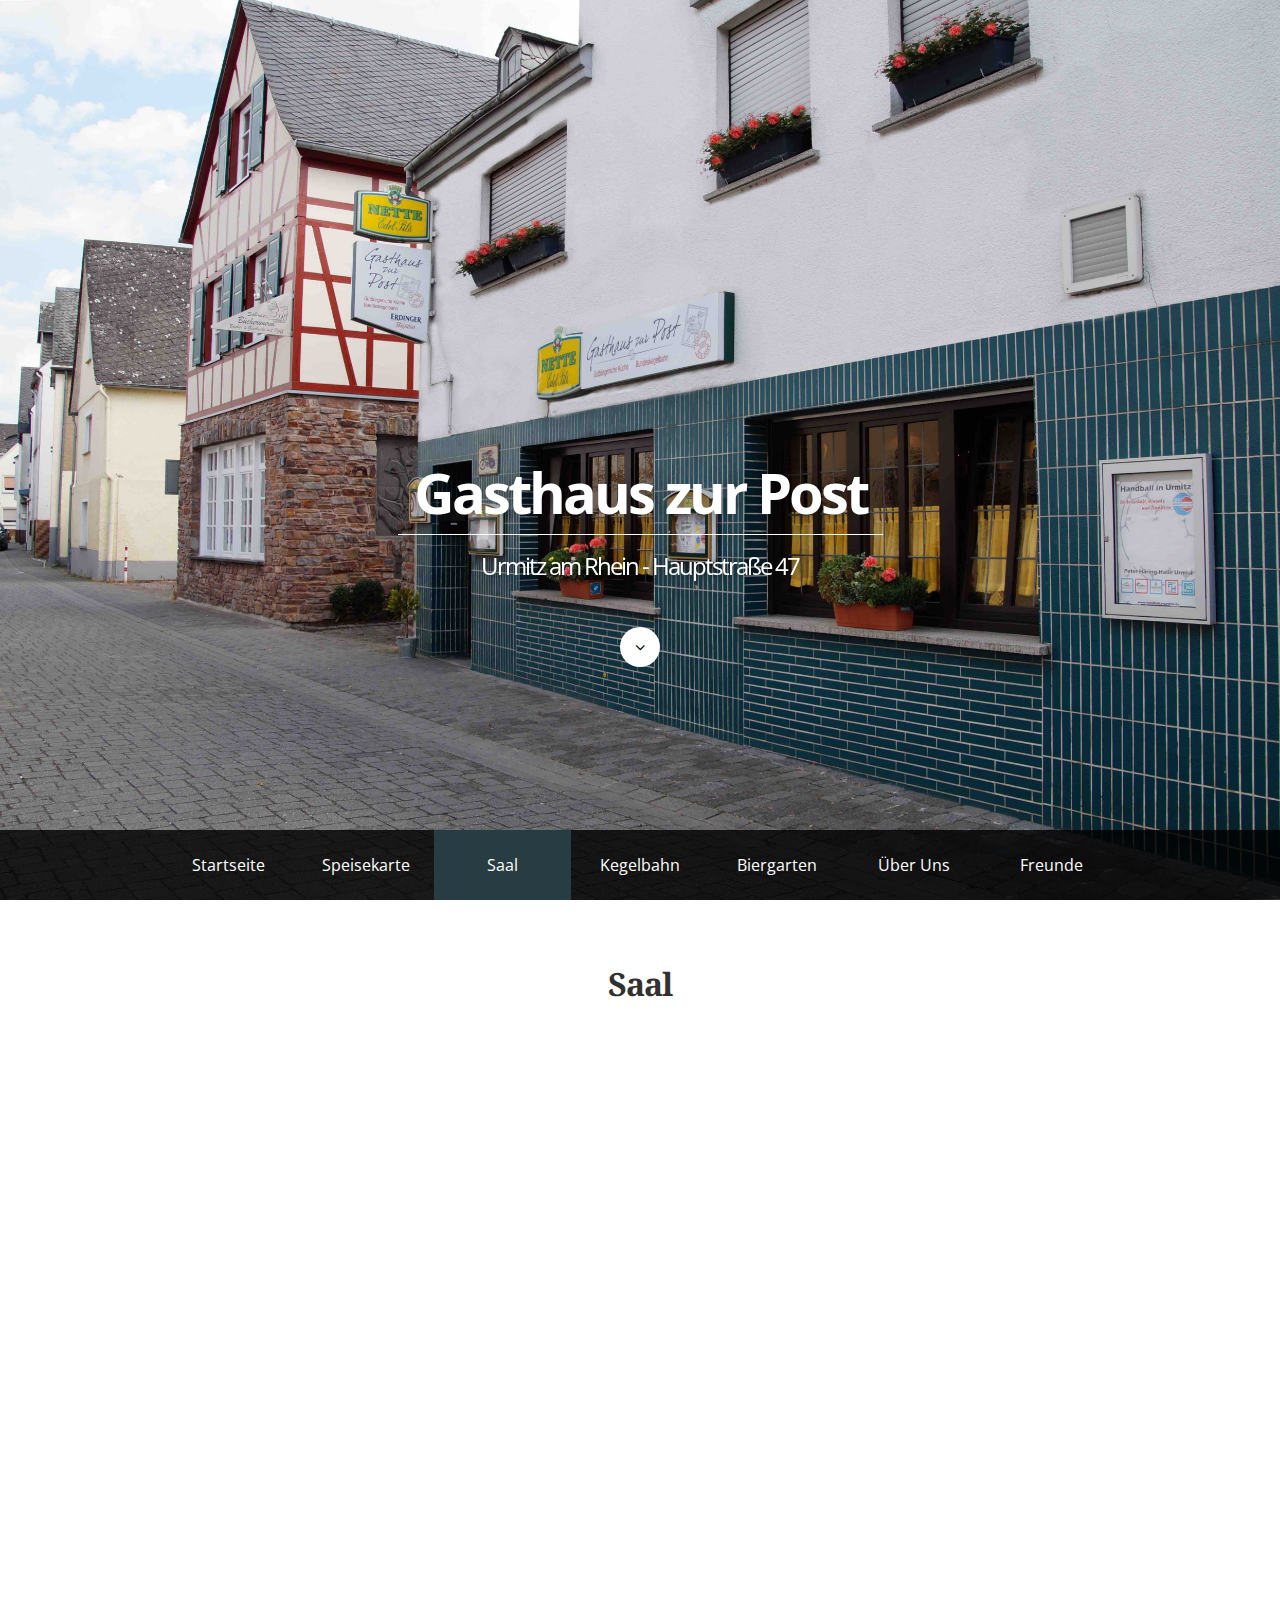
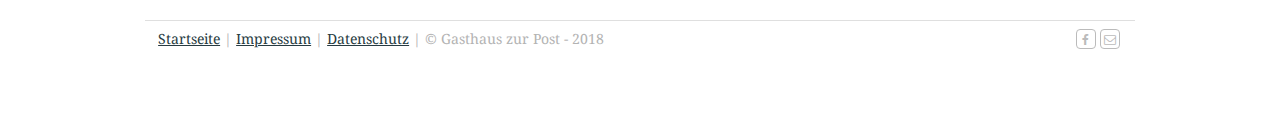
<file: Saal/index.html>
<!DOCTYPE html>
<html xmlns="https://www.w3.org/1999/xhtml">
	<head>

		<meta charset="utf-8" />

		<!-- User defined head content such as meta tags and encoding options -->
		
<meta http-equiv="Content-Type" content="text/html; charset=utf-8" />
		<meta name="description" content="Sehen Sie sich unseren Saal an" />
		<meta name="robots" content="index, follow" />
		<meta name="generator" content="RapidWeaver" />
		<link rel="apple-touch-icon" href="https://www.gasthaus-post-urmitz.de/apple-touch-icon.png" />
		

		<!-- User defined head content -->
		

		<!-- Meta tags -->
	  <meta name="viewport" content="width=device-width, initial-scale=1.0, maximum-scale=1.0, user-scalable=0" />

		<title>Post | Saal</title>

		<!-- Load some fonts from Google's Font service -->
		<link href='https://fonts.googleapis.com/css?family=Open Sans:400,300,800|Noto Serif|Arvo' rel='stylesheet' type='text/css'>

		<!-- CSS stylesheets reset -->
	  <link rel="stylesheet" type="text/css" media="all" href="../rw_common/themes/tesla_pro/consolidated.css?rwcache=543265263" />
		

		<!-- CSS for the Foundation framework's CSS that handles the responsive columnized layout -->
	  

	  <!-- Main Stylesheet -->
		

	  <!-- Loads Font Awesome v4.1.0 CSS from CDN -->
	  <link href="https://netdna.bootstrapcdn.com/font-awesome/4.4.0/css/font-awesome.min.css" rel="stylesheet">

		<!-- RapidWeaver Color Picker Stylesheet -->
		

	  <!-- Theme specific media queries -->
		

		<!-- Base RapidWeaver javascript -->
		<script type="text/javascript" src="../rw_common/themes/tesla_pro/javascript.js?rwcache=543265263"></script>

		<!-- jQuery 1.8 is included in the theme internally -->
	  <script src="../rw_common/themes/tesla_pro/js/jquery.min.js?rwcache=543265263"></script>

	  <!-- Elixir specific javascript, along with jQuery Easing and a few other elements -->
	  <script src="../rw_common/themes/tesla_pro/js/elixir.js?rwcache=543265263"></script>

		<!-- Handles styling for custom banners using RapidWeaver's Resources area. -->
		<style type="text/css">
			.banner1 { background-image: url(../resources/banner1.jpg); }
			.banner2 { background-image: url(../resources/banner2.jpg); }
			.banner3 { background-image: url(../resources/banner3.jpg); }
			.banner4 { background-image: url(../resources/banner4.jpg); }
			.banner5 { background-image: url(../resources/banner5.jpg); }
			.banner6 { background-image: url(../resources/banner6.jpg); }
			.banner7 { background-image: url(../resources/banner7.jpg); }
			.banner8 { background-image: url(../resources/banner8.jpg); }
			.banner9 { background-image: url(../resources/banner9.jpg); }
			.banner10 { background-image: url(../resources/banner10.jpg); }
			.banner11 { background-image: url(../resources/banner11.jpg); }
			.banner12 { background-image: url(../resources/banner12.jpg); }
			.banner13 { background-image: url(../resources/banner13.jpg); }
			.banner14 { background-image: url(../resources/banner14.jpg); }
			.banner15 { background-image: url(../resources/banner15.jpg); }
			.banner16 { background-image: url(../resources/banner16.jpg); }
			.banner17 { background-image: url(../resources/banner17.jpg); }
			.banner18 { background-image: url(../resources/banner18.jpg); }
			.banner19 { background-image: url(../resources/banner19.jpg); }
			.banner20 { background-image: url(../resources/banner20.jpg); }
		</style>

		<!-- Style variations -->
		<script type="text/javascript" src="../rw_common/themes/tesla_pro/js/toggles/scroll_down_bounce.js?rwcache=543265263"></script>
		<script type="text/javascript" src="../rw_common/themes/tesla_pro/js/banner/custom_banner_1.js?rwcache=543265263"></script>
		<script type="text/javascript" src="../rw_common/themes/tesla_pro/js/sidebar/sidebar_hidden.js?rwcache=543265263"></script>
		

		<!-- User defined styles -->
		

		<!-- User defined javascript -->
		

		<!-- Plugin injected code -->
				<link rel='stylesheet' type='text/css' media='all' href='../rw_common/plugins/stacks/stacks.css?rwcache=543265263' />
		<link rel='stylesheet' type='text/css' media='all' href='files/stacks_page_page4.css?rwcache=543265263' />
        <script type='text/javascript' charset='utf-8' src='../rw_common/plugins/stacks/jquery-2.2.4.min.js?rwcache=543265263'></script>
        
        
        
		
		<script type='text/javascript' charset='utf-8' src='files/stacks_page_page4.js?rwcache=543265263'></script>
        <meta name="formatter" content="Stacks v3.5.9 (4147)" >
		<meta class="stacks3 stack version" id="com.elixir.stacks.bricksTwo" name="Bricks 2" content="2.0.1">
		<meta class="stacks3 stack version" id="com.elixir.stacks.bricksTwoItem" name="Bricks Item" content="">
		



	</head>

	<body>

		<header role="banner">

			<!-- Site Logo -->
			<div id="logo" data-0="opacity: 1;" data-top-bottom="opacity: 0;" data-anchor-target="#logo">
		  	
			</div>

			<div id="title_wrapper">
					<!-- Site Title -->
					<h1 id="site_title" data-0="opacity: 1; top:0px;" data-600="opacity: 0; top: 80px;" data-anchor-target="#site_title">
						Gasthaus zur Post
					</h1>

					<!-- Site Slogan -->
					<h2 id="site_slogan" data-0="opacity: 1; top:0px;" data-600="opacity: 0; top: 80px;" data-anchor-target="#site_slogan">
						Urmitz am Rhein - Hauptstra&szlig;e 47
					</h2>

					<!-- Scroll down button -->
					<div id="scroll_down_button" data-0="opacity: 1; top:0px;" data-400="opacity: 0; top: 100px;" data-anchor-target="#scroll_down_button">
						<i class="fa fa-angle-down"></i>
					</div>
			</div>


			<!-- Top level navigation -->
			<div id="navigation_bar">
				<div class="row site_width">
					<div class="large-12 columns">
						<nav id="top_navigation"><ul><li><a href="../" rel="">Startseite</a></li><li><a href="../Speisekarte/" rel="">Speisekarte</a></li><li><a href="./" rel="" id="current">Saal</a></li><li><a href="../Kegelbahn/" rel="">Kegelbahn</a></li><li><a href="../Biergarten/" rel="">Biergarten</a></li><li><a href="../wir/" rel="">Über Uns</a></li><li><a href="../Freunde/" rel="">Freunde</a></li></ul></nav>
					</div>
				</div>
			</div>

			<div id="navigation_stopper"></div>
		</header>


		<!-- Sub-navigation -->
		<div id="sub_navigation_bar">
			<div class="row site_width">
				<div class="large-12 columns">
					<nav id="sub_navigation"><ul></ul></nav>
				</div>
			</div>
		</div>


		<!-- Mobile Navigation -->
		<div id="mobile_navigation_toggle">
			<i id="mobile_navigation_toggle_icon" class="fa fa-bars"></i>
		</div>
		<nav id="mobile_navigation">
			<ul><li><a href="../" rel="">Startseite</a></li><li><a href="../Speisekarte/" rel="">Speisekarte</a></li><li><a href="./" rel="" id="current">Saal</a></li><li><a href="../Kegelbahn/" rel="">Kegelbahn</a></li><li><a href="../Biergarten/" rel="">Biergarten</a></li><li><a href="../wir/" rel="">Über Uns</a></li><li><a href="../Freunde/" rel="">Freunde</a></li></ul>
		</nav>



		<!-- Main Content area and sidebar -->
		<div class="row site_width" id="container">

			<!-- ExtraContent Area 1 -->
			<section id="extraContent1">
				<div class="large-12 columns">
					<div id="extraContainer1"></div>
				</div>

				<div class="clearer"></div>
			</section>

			<section id="content"class="large-8 columns">
				
<div id='stacks_out_886_page4' class='stacks_top'><div id='stacks_in_886_page4' class=''><div id='stacks_out_1610_page4' class='stacks_out'><div id='stacks_in_1610_page4' class='stacks_in markdown_stack'><center><h3>Saal</h3></center></div></div><div id='stacks_out_889_page4' class='stacks_out'><div id='stacks_in_889_page4' class='stacks_in com_elixir_stacks_bricksTwo_stack'><!-- BRICKS v2 Start -->




<div class="bricks_loader">
	<i class="fa fa-refresh fa-2x fa-spin"></i>
</div>


<div class="bricks_wrapper">
	<div id='stacks_out_891_page4' class='stacks_out'><div id='stacks_in_891_page4' class='stacks_in com_elixir_stacks_bricksTwoItem_stack'><div class="animated bricks-item"><div id='stacks_out_903_page4' class='stacks_out'><div id='stacks_in_903_page4' class='stacks_in markdown_stack'><h5 id="platzfür60personen">Platz für 60 Personen</h5>

<p>Ob Geburtstag, Hochzeit oder sonstige Feiern: Unser Saal bietet Platz für 60 Personen bei Ihren Feiern.</p></div></div></div>
</div></div><div id='stacks_out_895_page4' class='stacks_out'><div id='stacks_in_895_page4' class='stacks_in com_elixir_stacks_bricksTwoItem_stack'><div class="animated bricks-item"><div id='stacks_out_909_page4' class='stacks_out'><div id='stacks_in_909_page4' class='stacks_in image_stack'>
<div class='centered_image' >
    <img class='imageStyle' src='files/saal_komplett.jpg' alt='Saal komplett' />
</div>

</div></div></div>
</div></div><div id='stacks_out_893_page4' class='stacks_out'><div id='stacks_in_893_page4' class='stacks_in com_elixir_stacks_bricksTwoItem_stack'><div class="animated bricks-item"><div id='stacks_out_913_page4' class='stacks_out'><div id='stacks_in_913_page4' class='stacks_in markdown_stack'><h5 id="catering">Catering</h5>

<p>Gerne richten wir Ihre Feier / Ihr Betriebsfest auch bei Ihnen aus. Fragen Sie unser Team und testen Sie unseren Catering Service.</p></div></div></div>
</div></div><div id='stacks_out_897_page4' class='stacks_out'><div id='stacks_in_897_page4' class='stacks_in com_elixir_stacks_bricksTwoItem_stack'><div class="animated bricks-item"><div id='stacks_out_907_page4' class='stacks_out'><div id='stacks_in_907_page4' class='stacks_in image_stack'>
<div class='centered_image' >
    <img class='imageStyle' src='files/saal_links.jpg' alt='Saal' />
</div>

</div></div></div>
</div></div><div id='stacks_out_899_page4' class='stacks_out'><div id='stacks_in_899_page4' class='stacks_in com_elixir_stacks_bricksTwoItem_stack'><div class="animated bricks-item"><div id='stacks_out_905_page4' class='stacks_out'><div id='stacks_in_905_page4' class='stacks_in markdown_stack'><h5 id="unterstützungvonplanungbisdurchführung">Unterstützung von Planung bis Durchführung</h5>

<p>Unser Team unterstützt Sie in jedem Schritt Ihrer Feier. Mit vielfältiger Auswahl an Menü- und Speisevorschlägen wird bei Ihnen kein Wunsch offenbleiben.</p></div></div></div>
</div></div><div id='stacks_out_901_page4' class='stacks_out'><div id='stacks_in_901_page4' class='stacks_in com_elixir_stacks_bricksTwoItem_stack'><div class="animated bricks-item"><div id='stacks_out_911_page4' class='stacks_out'><div id='stacks_in_911_page4' class='stacks_in image_stack'>
<div class='centered_image' >
    <img class='imageStyle' src='files/saal_eingang.jpg' alt='Saal Eingang' />
</div>

</div></div></div>
</div></div>
</div>

<!-- BRICKS v2 End --></div></div></div></div>

			</section>
			<aside id="sidebar" class="large-4 columns">
				<h4 id="sidebar_title"></h4>
				<div id="sidebar_content"><span style="font:14px Menlo-Regular; color:#5B5C57;"><a class="myBadge facebook" href="https://www.facebook.com/Gasthaus-Zur-Post-Urmitz-113380462080269"></a><br /><a class="myBadge email" href="mailto:Gasthaus-Post-Urmitz@t-online.de"></a></span></div>
				<div id="archives">
					
				</div>
			</aside>
		</div>

		<!-- ExtraContent Area 2 -->
		<section id="extraContent2" class="row site_width">
			<div class="large-12 columns">
				<div id="extraContainer2"></div>
			</div>

			<div class="clearer"></div>
		</section>

		<!-- Footer -->
		<footer class="row site_width">
			<div id="footer_content" class="large-12 columns">
				<!-- Social Badges -->
				<div id="social_badges"></div>
				<!-- Breadcrumb Trail -->
				<div id="breadcrumb_container">
					<i class="fa fa-folder-open-o"></i> <span id="breadcrumb"></span>
				</div>
				<a href="https://gasthaus-post-urmitz.de">Startseite</a> | <a href="https://gasthaus-post-urmitz.de/Impressum">Impressum</a> | <a href="https://gasthaus-post-urmitz.de/Datenschutz">Datenschutz</a>  | &copy; Gasthaus zur Post - 2018
			</div>
		</footer>

		<div id="scroll_up_button"><i class="fa fa-angle-up"></i></div>

		<!-- Handles loading Skrollr, which helps in animating portions of the header area. -->
		<!-- We check to see if the user is on an mobile device or not, and only serve up -->
		<!-- the animations on non-mobile devices. -->
		<script>
			$elixir(window).load(function() {
			  if(!(/Android|iPhone|iPad|iPod|BlackBerry|Windows Phone/i).test(navigator.userAgent || navigator.vendor || window.opera)){
			      skrollr.init({
			          forceHeight: false
			      });
			  }
			});
		</script>
</html>
</file>
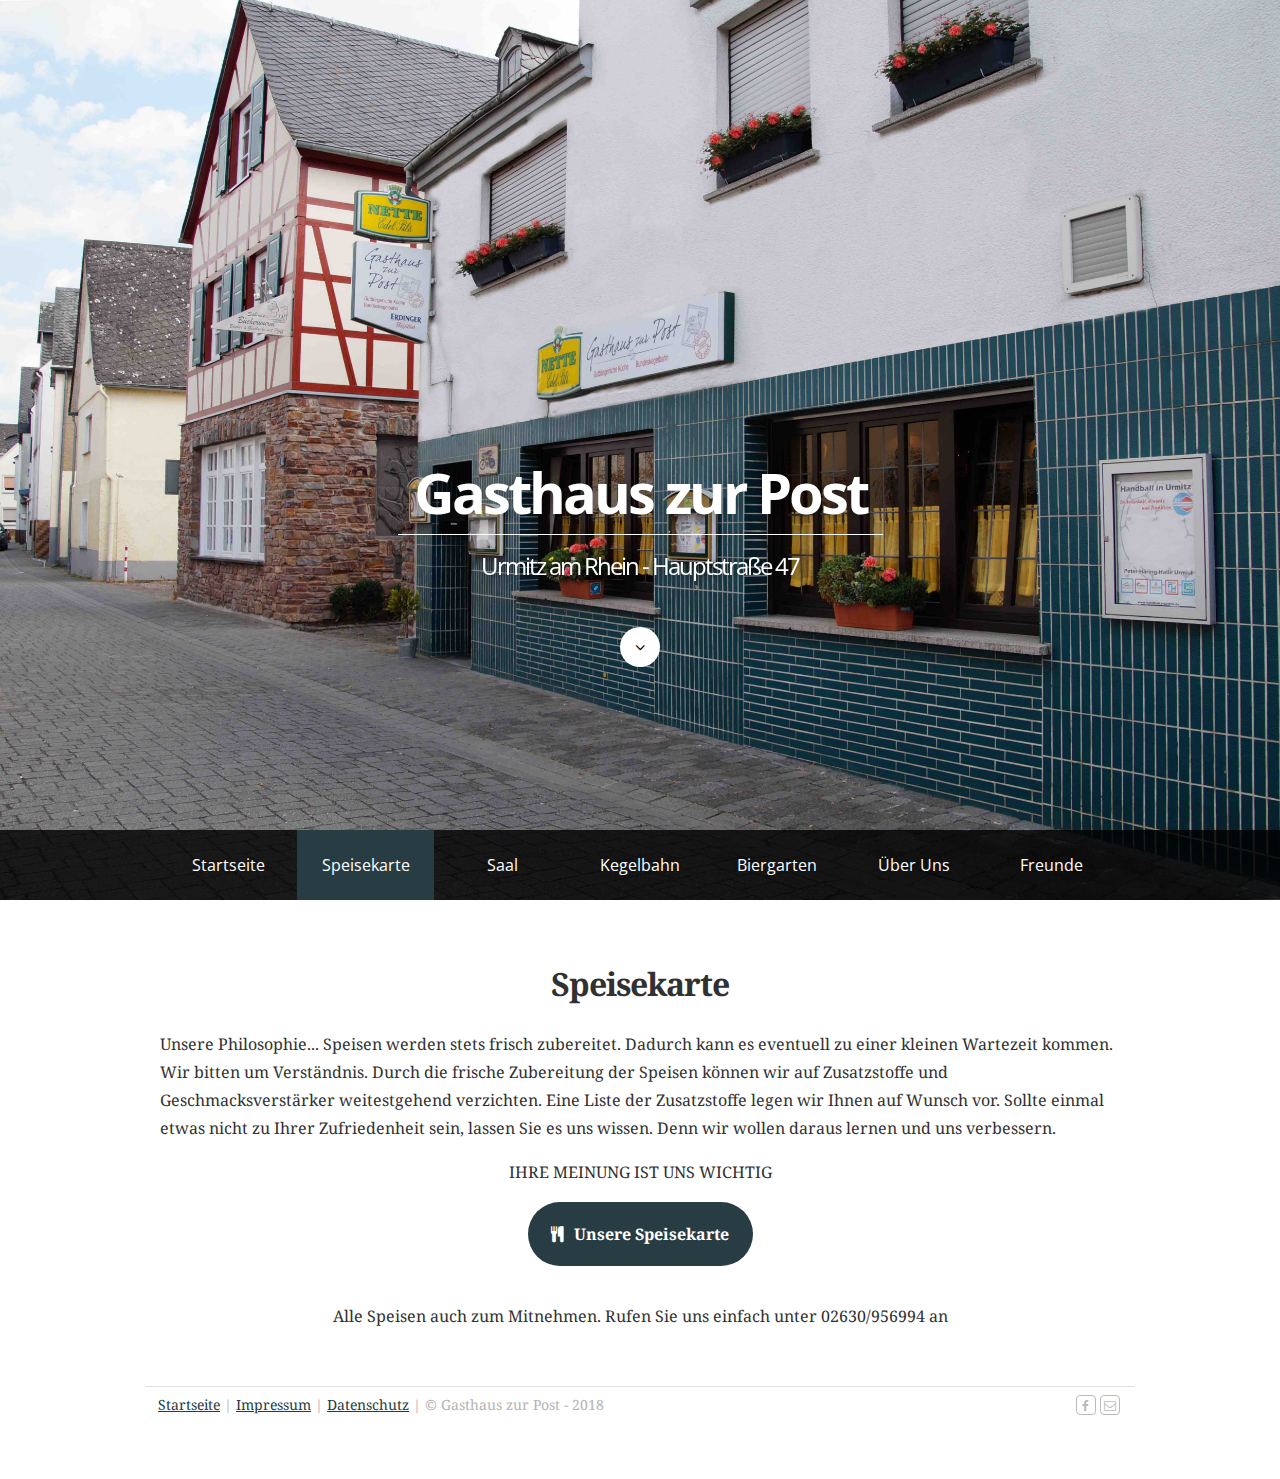
<file: Speisekarte/index.html>
<!DOCTYPE html>
<html xmlns="https://www.w3.org/1999/xhtml">
    <head>

        <meta charset="utf-8" />

        <!-- User defined head content such as meta tags and encoding options -->
        
<meta http-equiv="Content-Type" content="text/html; charset=utf-8" />
        <meta name="description" content="Unsere Speisekarte" />
        <meta name="robots" content="index, follow" />
        <meta name="generator" content="RapidWeaver" />
        <link rel="apple-touch-icon" href="https://www.gasthaus-post-urmitz.de/apple-touch-icon.png" />
        

        <!-- User defined head content -->
        

        <!-- Meta tags -->
      <meta name="viewport" content="width=device-width, initial-scale=1.0, maximum-scale=1.0, user-scalable=0" />

        <title>Post | Speisekarte</title>

        <!-- Load some fonts from Google's Font service -->
        <link href='https://fonts.googleapis.com/css?family=Open Sans:400,300,800|Noto Serif|Arvo' rel='stylesheet' type='text/css'>

        <!-- CSS stylesheets reset -->
      <link rel="stylesheet" type="text/css" media="all" href="../rw_common/themes/tesla_pro/consolidated.css?rwcache=588205496" />
        

        <!-- CSS for the Foundation framework's CSS that handles the responsive columnized layout -->
      

      <!-- Main Stylesheet -->
        

      <!-- Loads Font Awesome v4.1.0 CSS from CDN -->
      <link href="https://netdna.bootstrapcdn.com/font-awesome/4.4.0/css/font-awesome.min.css" rel="stylesheet">

        <!-- RapidWeaver Color Picker Stylesheet -->
        

      <!-- Theme specific media queries -->
        

        <!-- Base RapidWeaver javascript -->
        <script type="text/javascript" src="../rw_common/themes/tesla_pro/javascript.js?rwcache=588205496"></script>

        <!-- jQuery 1.8 is included in the theme internally -->
      <script src="../rw_common/themes/tesla_pro/js/jquery.min.js?rwcache=588205496"></script>

      <!-- Elixir specific javascript, along with jQuery Easing and a few other elements -->
      <script src="../rw_common/themes/tesla_pro/js/elixir.js?rwcache=588205496"></script>

        <!-- Handles styling for custom banners using RapidWeaver's Resources area. -->
        <style type="text/css">
            .banner1 { background-image: url(../resources/banner1.jpg); }
            .banner2 { background-image: url(../resources/banner2.jpg); }
            .banner3 { background-image: url(../resources/banner3.jpg); }
            .banner4 { background-image: url(../resources/banner4.jpg); }
            .banner5 { background-image: url(../resources/banner5.jpg); }
            .banner6 { background-image: url(../resources/banner6.jpg); }
            .banner7 { background-image: url(../resources/banner7.jpg); }
            .banner8 { background-image: url(../resources/banner8.jpg); }
            .banner9 { background-image: url(../resources/banner9.jpg); }
            .banner10 { background-image: url(../resources/banner10.jpg); }
            .banner11 { background-image: url(../resources/banner11.jpg); }
            .banner12 { background-image: url(../resources/banner12.jpg); }
            .banner13 { background-image: url(../resources/banner13.jpg); }
            .banner14 { background-image: url(../resources/banner14.jpg); }
            .banner15 { background-image: url(../resources/banner15.jpg); }
            .banner16 { background-image: url(../resources/banner16.jpg); }
            .banner17 { background-image: url(../resources/banner17.jpg); }
            .banner18 { background-image: url(../resources/banner18.jpg); }
            .banner19 { background-image: url(../resources/banner19.jpg); }
            .banner20 { background-image: url(../resources/banner20.jpg); }
        </style>

        <!-- Style variations -->
        <script type="text/javascript" src="../rw_common/themes/tesla_pro/js/toggles/scroll_down_bounce.js?rwcache=588205496"></script>
        <script type="text/javascript" src="../rw_common/themes/tesla_pro/js/banner/custom_banner_1.js?rwcache=588205496"></script>
        <script type="text/javascript" src="../rw_common/themes/tesla_pro/js/sidebar/sidebar_hidden.js?rwcache=588205496"></script>
        

        <!-- User defined styles -->
        

        <!-- User defined javascript -->
        

        <!-- Plugin injected code -->
                <link rel='stylesheet' type='text/css' media='all' href='../rw_common/plugins/stacks/stacks.css?rwcache=588205496' />
        <link rel='stylesheet' type='text/css' media='all' href='files/stacks_page_page5.css?rwcache=588205496' />
        <script type='text/javascript' charset='utf-8' src='../rw_common/plugins/stacks/jquery-2.2.4.min.js?rwcache=588205496'></script>
        
        <link rel="stylesheet" href="../rw_common/plugins/stacks/font-awesome.min.css?rwcache=588205496">
        
        
        <script type='text/javascript' charset='utf-8' src='files/stacks_page_page5.js?rwcache=588205496'></script>
        <meta name="formatter" content="Stacks v3.6.8 (4239)" >
        <meta class="stacks3 stack version" id="com.elixir.stacks.ivy" name="Ivy" content="1.0.0">
        <meta class="stacks3 stack version" id="com.elixir.stacks.focus" name="Focus" content="1.1.0">
        <meta class="stacks3 stack version" id="com.blueballdesign.freestackimagebg" name="FreeStack Image BG" content="1.5">
        <link href='https://fonts.googleapis.com/css?family=Lora|Open Sans|Montserrat|Roboto Slab' rel='stylesheet' type='text/css'>

<link href="http://netdna.bootstrapcdn.com/font-awesome/4.2.0/css/font-awesome.min.css" rel="stylesheet">




    </head>

    <body>

        <header role="banner">

            <!-- Site Logo -->
            <div id="logo" data-0="opacity: 1;" data-top-bottom="opacity: 0;" data-anchor-target="#logo">
              
            </div>

            <div id="title_wrapper">
                    <!-- Site Title -->
                    <h1 id="site_title" data-0="opacity: 1; top:0px;" data-600="opacity: 0; top: 80px;" data-anchor-target="#site_title">
                        Gasthaus zur Post
                    </h1>

                    <!-- Site Slogan -->
                    <h2 id="site_slogan" data-0="opacity: 1; top:0px;" data-600="opacity: 0; top: 80px;" data-anchor-target="#site_slogan">
                        Urmitz am Rhein - Hauptstra&szlig;e 47
                    </h2>

                    <!-- Scroll down button -->
                    <div id="scroll_down_button" data-0="opacity: 1; top:0px;" data-400="opacity: 0; top: 100px;" data-anchor-target="#scroll_down_button">
                        <i class="fa fa-angle-down"></i>
                    </div>
            </div>


            <!-- Top level navigation -->
            <div id="navigation_bar">
                <div class="row site_width">
                    <div class="large-12 columns">
                        <nav id="top_navigation"><ul><li><a href="../" rel="">Startseite</a></li><li><a href="./" rel="" id="current">Speisekarte</a></li><li><a href="../Saal/" rel="">Saal</a></li><li><a href="../Kegelbahn/" rel="">Kegelbahn</a></li><li><a href="../Biergarten/" rel="">Biergarten</a></li><li><a href="../wir/" rel="">Über Uns</a></li><li><a href="../Freunde/" rel="">Freunde</a></li></ul></nav>
                    </div>
                </div>
            </div>

            <div id="navigation_stopper"></div>
        </header>


        <!-- Sub-navigation -->
        <div id="sub_navigation_bar">
            <div class="row site_width">
                <div class="large-12 columns">
                    <nav id="sub_navigation"><ul></ul></nav>
                </div>
            </div>
        </div>


        <!-- Mobile Navigation -->
        <div id="mobile_navigation_toggle">
            <i id="mobile_navigation_toggle_icon" class="fa fa-bars"></i>
        </div>
        <nav id="mobile_navigation">
            <ul><li><a href="../" rel="">Startseite</a></li><li><a href="./" rel="" id="current">Speisekarte</a></li><li><a href="../Saal/" rel="">Saal</a></li><li><a href="../Kegelbahn/" rel="">Kegelbahn</a></li><li><a href="../Biergarten/" rel="">Biergarten</a></li><li><a href="../wir/" rel="">Über Uns</a></li><li><a href="../Freunde/" rel="">Freunde</a></li></ul>
        </nav>



        <!-- Main Content area and sidebar -->
        <div class="row site_width" id="container">

            <!-- ExtraContent Area 1 -->
            <section id="extraContent1">
                <div class="large-12 columns">
                    <div id="extraContainer1"></div>
                </div>

                <div class="clearer"></div>
            </section>

            <section id="content"class="large-8 columns">
                
<div id='stacks_out_102_page5' class='stacks_top'><div id='stacks_in_102_page5' class=''><div id='stacks_out_1612_page5' class='stacks_out'><div id='stacks_in_1612_page5' class='stacks_in markdown_stack'><center><h3>Speisekarte</h3></center>

<p>Unsere Philosophie... Speisen werden stets frisch zubereitet.
Dadurch kann es eventuell zu einer kleinen Wartezeit kommen.
Wir bitten um Verständnis.
Durch die frische Zubereitung der Speisen können wir auf Zusatzstoffe und Geschmacksverstärker weitestgehend verzichten. Eine Liste der Zusatzstoffe legen wir Ihnen auf Wunsch vor.
Sollte einmal etwas nicht zu Ihrer Zufriedenheit sein, lassen Sie es uns wissen. Denn wir wollen daraus lernen und uns verbessern.</p>
<center>IHRE MEINUNG IST UNS WICHTIG</center></p></div></div><div id='stacks_out_753_page5' class='stacks_out'><div id='stacks_in_753_page5' class='stacks_in com_elixir_stacks_focus_stack'>
<section class="cd-section">

    <div class="cd-modal-action">
        <a href="#0" class="modal_btn" data-type="stacks_in_753_page5_modal-trigger"><i class="fa fa-cutlery"></i> Unsere Speisekarte</a>
        <span class="cd-modal-bg"></span>
    </div> <!-- cd-modal-action -->

    

    <div class="cd-modal">
        <div class="cd-modal-content">
            <div id='stacks_out_757_page5' class='stacks_out'><div id='stacks_in_757_page5' class='stacks_in text_stack'><p style="text-align:center;">Unsere Speisekarte</p></div></div><div id='stacks_out_1979_page5' class='stacks_out stacks_l_hidden stacks_m_hidden'><div id='stacks_in_1979_page5' class='stacks_in text_stack'><span style="font:13px Arial, Verdana, Helvetica, sans-serif; font-weight:bold; color:#3A404F;font-weight:bold; ">Salatteller &bdquo;Postino&ldquo;<br /></span><span style="font:13px Arial, Verdana, Helvetica, sans-serif; color:#3A404F;">Gro&szlig;er gemischter Salat mit K&auml;se, Ei, Schinken, Paprika,&nbsp;&nbsp;M&ouml;hren und Gurken&nbsp;</span><span style="font:13px Arial, Verdana, Helvetica, sans-serif; font-weight:bold; color:#3A404F;font-weight:bold; ">7,50&euro;</span><span style="font:13px Arial, Verdana, Helvetica, sans-serif; color:#3A404F;"><br />zus&auml;tzlich mit Thunfisch&nbsp;und Zwiebel </span><span style="font:13px Arial, Verdana, Helvetica, sans-serif; font-weight:bold; color:#3A404F;font-weight:bold; ">9,00&euro;</span><span style="font:13px Arial, Verdana, Helvetica, sans-serif; color:#3A404F;">&nbsp;&nbsp;&nbsp;&nbsp;&nbsp;&nbsp;&nbsp;&nbsp;&nbsp;<br /><br />&nbsp;&nbsp;&nbsp;&nbsp;&nbsp;&nbsp;&nbsp;&nbsp;&nbsp;&nbsp;&nbsp;&nbsp;&nbsp;&nbsp;&nbsp;&nbsp;&nbsp;&nbsp;&nbsp;&nbsp;&nbsp;&nbsp;&nbsp;&nbsp;&nbsp;&nbsp;&nbsp;&nbsp;&nbsp;&nbsp;&nbsp;&nbsp;&nbsp;&nbsp;&nbsp;&nbsp;&nbsp;&nbsp;&nbsp;&nbsp;&nbsp;&nbsp;&nbsp;&nbsp;&nbsp;&nbsp;&nbsp;&nbsp;&nbsp;&nbsp;&nbsp;&nbsp;&nbsp;&nbsp;&nbsp;&nbsp;&nbsp;&nbsp;&nbsp;&nbsp;&nbsp;&nbsp;&nbsp;&nbsp;&nbsp;&nbsp;&nbsp;&nbsp;&nbsp;&nbsp;&nbsp;<br />&nbsp;</span></div></div><div id='stacks_out_103_page5' class='stacks_out'><div id='stacks_in_103_page5' class='stacks_in com_elixir_stacks_ivy_stack'>

<ul id="stacks_in_103_page5_accordion">

    
    <li>
        <div class="stacks_in_103_page5_accordion_label">
            <span class="accordion_icon"><i class="stacks_in_103_page5_arrow_icon fa fa-bars"></i></span>
            <p style="text-align:center;"><strong>Suppen</strong></p>
        </div>
        <div class="stacks_in_103_page5_accordion_content">
            <div id='stacks_out_209_page5' class='stacks_out'><div id='stacks_in_209_page5' class='stacks_in com_yourhead_stacks_two_columns_stack'><div class='s3_row'>
    <div class='s3_column s3_column_left'><div id='stacks_out_1643_page5' class='stacks_out'><div id='stacks_in_1643_page5' class='stacks_in text_stack'><span style="font:13px Arial, Verdana, Helvetica, sans-serif; font-weight:bold; color:#3A404F;font-weight:bold; ">Rinderkraftbr&uuml;he mit hausgemachten Markkl&ouml;&szlig;chen</span></div></div></div>
    <div class='s3_column s3_column_right'><div id='stacks_out_214_page5' class='stacks_out'><div id='stacks_in_214_page5' class='stacks_in text_stack'><p style="text-align:right;"><span style="font:13px Arial, Verdana, Helvetica, sans-serif; color:#3A404F;"><br />3,80 &euro;</span></p></div></div></div>
</div></div></div><div id='stacks_out_251_page5' class='stacks_out'><div id='stacks_in_251_page5' class='stacks_in com_yourhead_stacks_two_columns_stack'><div class='s3_row'>
    <div class='s3_column s3_column_left'><div id='stacks_out_1641_page5' class='stacks_out'><div id='stacks_in_1641_page5' class='stacks_in text_stack'><span style="font:13px Arial, Verdana, Helvetica, sans-serif; font-weight:bold; color:#3A404F;font-weight:bold; ">Peters Kartoffelsuppe</span></div></div></div>
    <div class='s3_column s3_column_right'><div id='stacks_out_256_page5' class='stacks_out'><div id='stacks_in_256_page5' class='stacks_in text_stack'><p style="text-align:right;"><span style="font:13px Arial, Verdana, Helvetica, sans-serif; color:#3A404F;"><br />4,00 &euro;</span></p></div></div></div>
</div></div></div>
            <div class="clearer"></div>
        </div>
    </li>
    
    <li>
        <div class="stacks_in_103_page5_accordion_label">
            <span class="accordion_icon"><i class="stacks_in_103_page5_arrow_icon fa fa-bars"></i></span>
            <p style="text-align:center;"><strong>Vorspeisen</strong></p>
        </div>
        <div class="stacks_in_103_page5_accordion_content">
            <div id='stacks_out_377_page5' class='stacks_out'><div id='stacks_in_377_page5' class='stacks_in com_yourhead_stacks_two_columns_stack'><div class='s3_row'>
    <div class='s3_column s3_column_left'><div id='stacks_out_1639_page5' class='stacks_out'><div id='stacks_in_1639_page5' class='stacks_in text_stack'><span style="font:13px Arial, Verdana, Helvetica, sans-serif; font-weight:bold; color:#3A404F;font-weight:bold; ">Tomaten Knoblauchbrot mit Oliven&ouml;l und Kr&auml;utern</span></div></div></div>
    <div class='s3_column s3_column_right'><div id='stacks_out_382_page5' class='stacks_out'><div id='stacks_in_382_page5' class='stacks_in text_stack'><p style="text-align:right;"><span style="font:13px Arial, Verdana, Helvetica, sans-serif; color:#3A404F;"><br />6,00 &euro;</span></p></div></div></div>
</div></div></div><div id='stacks_out_574_page5' class='stacks_out'><div id='stacks_in_574_page5' class='stacks_in com_yourhead_stacks_two_columns_stack'><div class='s3_row'>
    <div class='s3_column s3_column_left'><div id='stacks_out_1637_page5' class='stacks_out'><div id='stacks_in_1637_page5' class='stacks_in text_stack'><span style="font:13px Arial, Verdana, Helvetica, sans-serif; font-weight:bold; color:#3A404F;font-weight:bold; ">Frisch gebackene Champignons mit Dip und Toast</span><span style="font:13px Arial, Verdana, Helvetica, sans-serif; color:#3A404F;">&nbsp;</span></div></div></div>
    <div class='s3_column s3_column_right'><div id='stacks_out_579_page5' class='stacks_out'><div id='stacks_in_579_page5' class='stacks_in text_stack'><p style="text-align:right;"><span style="font:13px Arial, Verdana, Helvetica, sans-serif; color:#3A404F;"><br />6,00 &euro;</span></p></div></div></div>
</div></div></div>
            <div class="clearer"></div>
        </div>
    </li>
    
    <li>
        <div class="stacks_in_103_page5_accordion_label">
            <span class="accordion_icon"><i class="stacks_in_103_page5_arrow_icon fa fa-bars"></i></span>
            <p style="text-align:center;"><strong>Salate</strong></p>
        </div>
        <div class="stacks_in_103_page5_accordion_content">
            <div id='stacks_out_398_page5' class='stacks_out'><div id='stacks_in_398_page5' class='stacks_in com_yourhead_stacks_two_columns_stack'><div class='s3_row'>
    <div class='s3_column s3_column_left'><div id='stacks_out_421_page5' class='stacks_out'><div id='stacks_in_421_page5' class='stacks_in text_stack'><span style="font:13px Arial, Verdana, Helvetica, sans-serif; font-weight:bold; color:#3A404F;font-weight:bold; ">Beilagensalat</span><span style="font:13px Arial, Verdana, Helvetica, sans-serif; color:#3A404F;">&nbsp;</span></div></div></div>
    <div class='s3_column s3_column_right'><div id='stacks_out_403_page5' class='stacks_out'><div id='stacks_in_403_page5' class='stacks_in text_stack'><p style="text-align:right;"><span style="font:13px Arial, Verdana, Helvetica, sans-serif; color:#3A404F;"><br />2,50 &euro;</span></p></div></div></div>
</div></div></div><div id='stacks_out_1626_page5' class='stacks_out stacks_s_hidden'><div id='stacks_in_1626_page5' class='stacks_in com_yourhead_stacks_two_columns_stack'><div class='s3_row'>
    <div class='s3_column s3_column_left'><div id='stacks_out_1633_page5' class='stacks_out'><div id='stacks_in_1633_page5' class='stacks_in text_stack'><span style="font:13px Arial, Verdana, Helvetica, sans-serif; font-weight:bold; color:#3A404F;font-weight:bold; ">Salatteller &bdquo;Postino&ldquo;<br /></span><span style="font:13px Arial, Verdana, Helvetica, sans-serif; color:#3A404F;">Gro&szlig;er gemischter Salat mit K&auml;se, Ei, Schinken, Paprika,&nbsp;&nbsp;M&ouml;hren und Gurken&nbsp;<br />zus&auml;tzlich mit Thunfisch&nbsp;und Zwiebel.&nbsp;&nbsp;&nbsp;&nbsp;&nbsp;&nbsp;&nbsp;&nbsp;&nbsp;&nbsp;&nbsp;&nbsp;&nbsp;&nbsp;&nbsp;&nbsp;&nbsp;&nbsp;&nbsp;&nbsp;&nbsp;&nbsp;&nbsp;&nbsp;&nbsp;&nbsp;&nbsp;&nbsp;&nbsp;&nbsp;&nbsp;&nbsp;&nbsp;&nbsp;&nbsp;&nbsp;&nbsp;&nbsp;&nbsp;&nbsp;&nbsp;&nbsp;&nbsp;&nbsp;&nbsp;&nbsp;&nbsp;&nbsp;&nbsp;&nbsp;&nbsp;&nbsp;&nbsp;&nbsp;&nbsp;&nbsp;&nbsp;&nbsp;&nbsp;&nbsp;&nbsp;&nbsp;&nbsp;&nbsp;&nbsp;&nbsp;&nbsp;&nbsp;&nbsp;&nbsp;&nbsp;&nbsp;&nbsp;&nbsp;&nbsp;&nbsp;&nbsp;&nbsp;&nbsp;&nbsp;<br />&nbsp;</span></div></div></div>
    <div class='s3_column s3_column_right'><div id='stacks_out_1630_page5' class='stacks_out'><div id='stacks_in_1630_page5' class='stacks_in text_stack'><p style="text-align:right;"><span style="font:13px Arial, Verdana, Helvetica, sans-serif; color:#3A404F;"><br />7,50 &euro;<br />9,00 &euro;</span></p></div></div></div>
</div></div></div><div id='stacks_out_2070_page5' class='stacks_out stacks_l_hidden stacks_m_hidden'><div id='stacks_in_2070_page5' class='stacks_in text_stack'><span style="font:13px Arial, Verdana, Helvetica, sans-serif; font-weight:bold; color:#3A404F;font-weight:bold; ">Salatteller &bdquo;Postino&ldquo;<br /></span><span style="font:13px Arial, Verdana, Helvetica, sans-serif; color:#3A404F;">Gro&szlig;er gemischter Salat mit K&auml;se, Ei, Schinken, Paprika,&nbsp;&nbsp;M&ouml;hren und Gurken&nbsp;</span><span style="font:13px Arial, Verdana, Helvetica, sans-serif; font-weight:bold; color:#3A404F;font-weight:bold; ">7,50&euro;</span><span style="font:13px Arial, Verdana, Helvetica, sans-serif; color:#3A404F;"><br />zus&auml;tzlich mit Thunfisch&nbsp;und Zwiebel </span><span style="font:13px Arial, Verdana, Helvetica, sans-serif; font-weight:bold; color:#3A404F;font-weight:bold; ">9,00&euro;</span><span style="font:13px Arial, Verdana, Helvetica, sans-serif; color:#3A404F;">&nbsp;&nbsp;&nbsp;&nbsp;&nbsp;&nbsp;&nbsp;&nbsp;&nbsp;<br /><br />&nbsp;&nbsp;&nbsp;&nbsp;&nbsp;&nbsp;&nbsp;&nbsp;&nbsp;&nbsp;&nbsp;&nbsp;&nbsp;&nbsp;&nbsp;&nbsp;&nbsp;&nbsp;&nbsp;&nbsp;&nbsp;&nbsp;&nbsp;&nbsp;&nbsp;&nbsp;&nbsp;&nbsp;&nbsp;&nbsp;&nbsp;&nbsp;&nbsp;&nbsp;&nbsp;&nbsp;&nbsp;&nbsp;&nbsp;&nbsp;&nbsp;&nbsp;&nbsp;&nbsp;&nbsp;&nbsp;&nbsp;&nbsp;&nbsp;&nbsp;&nbsp;&nbsp;&nbsp;&nbsp;&nbsp;&nbsp;&nbsp;&nbsp;&nbsp;&nbsp;&nbsp;&nbsp;&nbsp;&nbsp;&nbsp;&nbsp;&nbsp;&nbsp;&nbsp;&nbsp;&nbsp;<br />&nbsp;</span></div></div><div id='stacks_out_637_page5' class='stacks_out stacks_s_hidden'><div id='stacks_in_637_page5' class='stacks_in com_yourhead_stacks_two_columns_stack'><div class='s3_row'>
    <div class='s3_column s3_column_left'><div id='stacks_out_639_page5' class='stacks_out'><div id='stacks_in_639_page5' class='stacks_in text_stack'><span style="font:13px Arial, Verdana, Helvetica, sans-serif; font-weight:bold; color:#3A404F;font-weight:bold; ">Salatteller &bdquo;Poststation&ldquo;<br /></span><span style="font:13px Arial, Verdana, Helvetica, sans-serif; color:#3A404F;">Gro&szlig;er gemischter Salat mit gebratenen Putenstreifen, Ananas und<br />Champignons</span></div></div></div>
    <div class='s3_column s3_column_right'><div id='stacks_out_642_page5' class='stacks_out'><div id='stacks_in_642_page5' class='stacks_in text_stack'><p style="text-align:right;"><span style="font:13px Arial, Verdana, Helvetica, sans-serif; color:#3A404F;"><br />8,50 &euro;</span></p></div></div></div>
</div></div></div><div id='stacks_out_1983_page5' class='stacks_out stacks_l_hidden stacks_m_hidden'><div id='stacks_in_1983_page5' class='stacks_in text_stack'><span style="font:13px Arial, Verdana, Helvetica, sans-serif; font-weight:bold; color:#3A404F;font-weight:bold; ">Salatteller &bdquo;Poststation&ldquo;<br /></span><span style="font:13px Arial, Verdana, Helvetica, sans-serif; color:#3A404F;">Gro&szlig;er gemischter Salat mit gebratenen Putenstreifen, Ananas und Champignons </span><span style="font:13px Arial, Verdana, Helvetica, sans-serif; font-weight:bold; color:#3A404F;font-weight:bold; ">8,50&euro;<br /><br /></span></div></div><div id='stacks_out_616_page5' class='stacks_out stacks_s_hidden'><div id='stacks_in_616_page5' class='stacks_in com_yourhead_stacks_two_columns_stack'><div class='s3_row'>
    <div class='s3_column s3_column_left'><div id='stacks_out_618_page5' class='stacks_out'><div id='stacks_in_618_page5' class='stacks_in text_stack'><span style="font:13px Arial, Verdana, Helvetica, sans-serif; font-weight:bold; color:#3A404F;font-weight:bold; ">Salatteller &bdquo;Postbock&ldquo;<br /></span><span style="font:13px Arial, Verdana, Helvetica, sans-serif; color:#3A404F;">Gro&szlig;er gemischter Salatteller mit gebratenen Putenstreifen, Ananas und Champignons    </span></div></div></div>
    <div class='s3_column s3_column_right'><div id='stacks_out_621_page5' class='stacks_out'><div id='stacks_in_621_page5' class='stacks_in text_stack'><p style="text-align:right;"><span style="font:13px Arial, Verdana, Helvetica, sans-serif; color:#3A404F;"><br />9,50 &euro;</span></p></div></div></div>
</div></div></div><div id='stacks_out_1999_page5' class='stacks_out'><div id='stacks_in_1999_page5' class='stacks_in '><div id='stacks_out_p1999_n1_page5' class='stacks_out stacks_l_hidden stacks_m_hidden'><div id='stacks_in_p1999_n1_page5' class='stacks_in text_stack'><span style="font:13px Arial, Verdana, Helvetica, sans-serif; font-weight:bold; color:#3A404F;font-weight:bold; ">Salatteller &bdquo;Postbock&ldquo;<br /></span><span style="font:13px Arial, Verdana, Helvetica, sans-serif; color:#3A404F;">Gro&szlig;er gemischter Salatteller mit gebratenen Putenstreifen, Ananas und Champignons    &nbsp;</span><span style="font:13px Arial, Verdana, Helvetica, sans-serif; font-weight:bold; color:#3A404F;font-weight:bold; ">9,50&euro;</span><span style="font:13px Arial, Verdana, Helvetica, sans-serif; color:#3A404F;">&nbsp;&nbsp;&nbsp;&nbsp;&nbsp;&nbsp;&nbsp;&nbsp;&nbsp;<br /><br />&nbsp;&nbsp;&nbsp;&nbsp;&nbsp;&nbsp;&nbsp;&nbsp;&nbsp;&nbsp;&nbsp;&nbsp;&nbsp;&nbsp;&nbsp;&nbsp;&nbsp;&nbsp;&nbsp;&nbsp;&nbsp;&nbsp;&nbsp;&nbsp;&nbsp;&nbsp;&nbsp;&nbsp;&nbsp;&nbsp;&nbsp;&nbsp;&nbsp;&nbsp;&nbsp;&nbsp;&nbsp;&nbsp;&nbsp;&nbsp;&nbsp;&nbsp;&nbsp;&nbsp;&nbsp;&nbsp;&nbsp;&nbsp;&nbsp;&nbsp;&nbsp;&nbsp;&nbsp;&nbsp;&nbsp;&nbsp;&nbsp;&nbsp;&nbsp;&nbsp;&nbsp;&nbsp;&nbsp;&nbsp;&nbsp;&nbsp;<br />&nbsp;</span></div></div></div></div>
            <div class="clearer"></div>
        </div>
    </li>
    
    <li>
        <div class="stacks_in_103_page5_accordion_label">
            <span class="accordion_icon"><i class="stacks_in_103_page5_arrow_icon fa fa-bars"></i></span>
            <p style="text-align:center;"><strong>Fleischgerichte</strong></p>
        </div>
        <div class="stacks_in_103_page5_accordion_content">
            <div id='stacks_out_2063_page5' class='stacks_out stacks_s_hidden'><div id='stacks_in_2063_page5' class='stacks_in com_yourhead_stacks_two_columns_stack'><div class='s3_row'>
    <div class='s3_column s3_column_left'><div id='stacks_out_2064_page5' class='stacks_out'><div id='stacks_in_2064_page5' class='stacks_in text_stack'><span style="font:13px Arial, Verdana, Helvetica, sans-serif; font-weight:bold; color:#3A404F;font-weight:bold; ">Postt&ouml;pfchen<br /></span><span style="font:13px Arial, Verdana, Helvetica, sans-serif; color:#3A404F;">Ein Schweineschnitzel auf R&ouml;sti &uuml;berbacken mit Spargel und Sauce Hollandaise<br />W&auml;hrend der Spargelsaison nur mit frischem Spargel</span></div></div></div>
    <div class='s3_column s3_column_right'><div id='stacks_out_2067_page5' class='stacks_out'><div id='stacks_in_2067_page5' class='stacks_in text_stack'><p style="text-align:right;"><span style="font:13px Arial, Verdana, Helvetica, sans-serif; color:#3A404F;"><br />8,50 &euro;<br />9,50 &euro;</span></p></div></div></div>
</div></div></div><div id='stacks_out_2072_page5' class='stacks_out stacks_l_hidden stacks_m_hidden'><div id='stacks_in_2072_page5' class='stacks_in text_stack'><span style="font:13px Arial, Verdana, Helvetica, sans-serif; font-weight:bold; color:#3A404F;font-weight:bold; ">Postt&ouml;pfchen<br /></span><span style="font:13px Arial, Verdana, Helvetica, sans-serif; color:#3A404F;">Ein Schweineschnitzel auf R&ouml;sti &uuml;berbacken mit Spargel und Sauce Hollandaise&nbsp;</span><span style="font:13px Arial, Verdana, Helvetica, sans-serif; font-weight:bold; color:#3A404F;font-weight:bold; ">8,50&euro;</span><span style="font:13px Arial, Verdana, Helvetica, sans-serif; color:#3A404F;"><br />W&auml;hrend der Spargelsaison nur mit frischem Spargel </span><span style="font:13px Arial, Verdana, Helvetica, sans-serif; font-weight:bold; color:#3A404F;font-weight:bold; ">9,50&euro;</span><span style="font:13px Arial, Verdana, Helvetica, sans-serif; color:#3A404F;">&nbsp;&nbsp;&nbsp;&nbsp;&nbsp;&nbsp;&nbsp;&nbsp;&nbsp;<br /></span><span style="font:13px Arial, Verdana, Helvetica, sans-serif; color:#3A404F;"><br />&nbsp;&nbsp;&nbsp;&nbsp;&nbsp;&nbsp;&nbsp;&nbsp;&nbsp;&nbsp;&nbsp;&nbsp;&nbsp;&nbsp;&nbsp;&nbsp;&nbsp;&nbsp;&nbsp;&nbsp;&nbsp;&nbsp;&nbsp;&nbsp;&nbsp;&nbsp;&nbsp;&nbsp;&nbsp;&nbsp;&nbsp;&nbsp;&nbsp;&nbsp;&nbsp;&nbsp;&nbsp;&nbsp;&nbsp;&nbsp;&nbsp;&nbsp;&nbsp;&nbsp;&nbsp;&nbsp;&nbsp;&nbsp;&nbsp;&nbsp;&nbsp;&nbsp;&nbsp;&nbsp;&nbsp;&nbsp;&nbsp;&nbsp;&nbsp;&nbsp;&nbsp;&nbsp;&nbsp;&nbsp;&nbsp;&nbsp;&nbsp;&nbsp;&nbsp;&nbsp;&nbsp;<br />&nbsp;</span></div></div><div id='stacks_out_1677_page5' class='stacks_out stacks_s_hidden'><div id='stacks_in_1677_page5' class='stacks_in com_yourhead_stacks_two_columns_stack'><div class='s3_row'>
    <div class='s3_column s3_column_left'><div id='stacks_out_1678_page5' class='stacks_out'><div id='stacks_in_1678_page5' class='stacks_in text_stack'><span style="font:13px Arial, Verdana, Helvetica, sans-serif; font-weight:bold; color:#3A404F;font-weight:bold; ">Schweineschnitzel Wiener Art<br /></span><span style="font:13px Arial, Verdana, Helvetica, sans-serif; color:#3A404F;">Zwei panierte Schweineschnitzel mit Pommes<br />und zus&auml;tzlich einem kleinen Salat</span></div></div></div>
    <div class='s3_column s3_column_right'><div id='stacks_out_1879_page5' class='stacks_out'><div id='stacks_in_1879_page5' class='stacks_in text_stack'><p style="text-align:right;"><span style="font-size:13px; color:#3A404F;"><br />8,00 &euro;<br />10,50 &euro;</span></p></div></div></div>
</div></div></div><div id='stacks_out_1902_page5' class='stacks_out stacks_l_hidden stacks_m_hidden'><div id='stacks_in_1902_page5' class='stacks_in text_stack'><span style="font:13px Arial, Verdana, Helvetica, sans-serif; font-weight:bold; color:#3A404F;font-weight:bold; ">Schweineschnitzel Wiener Art<br /></span><span style="font:13px Arial, Verdana, Helvetica, sans-serif; color:#3A404F;">Zwei panierte Schweineschnitzel mit Pommes </span><span style="font:13px Arial, Verdana, Helvetica, sans-serif; font-weight:bold; color:#3A404F;font-weight:bold; ">8,00&euro;</span><span style="font:13px Arial, Verdana, Helvetica, sans-serif; color:#3A404F;"><br />und zus&auml;tzlich einem kleinen Salat </span><span style="font:13px Arial, Verdana, Helvetica, sans-serif; font-weight:bold; color:#3A404F;font-weight:bold; ">10,50&euro;</span><span style="font:13px Arial, Verdana, Helvetica, sans-serif; color:#3A404F;"><br /><br /></span></div></div><div id='stacks_out_1684_page5' class='stacks_out stacks_s_hidden'><div id='stacks_in_1684_page5' class='stacks_in com_yourhead_stacks_two_columns_stack'><div class='s3_row'>
    <div class='s3_column s3_column_left'><div id='stacks_out_1685_page5' class='stacks_out'><div id='stacks_in_1685_page5' class='stacks_in text_stack'><span style="font:13px Arial, Verdana, Helvetica, sans-serif; font-weight:bold; color:#3A404F;font-weight:bold; ">Schweineschnitzel nach Postknecht Art<br /></span><span style="font:13px Arial, Verdana, Helvetica, sans-serif; color:#3A404F;">Zwei panierte Schweineschnitzel mit frischen Champignons in Rahmso&szlig;e. Dazu reichen wir R&ouml;sti<br />und zus&auml;tzlich einem kleinen Salat</span></div></div></div>
    <div class='s3_column s3_column_right'><div id='stacks_out_1688_page5' class='stacks_out'><div id='stacks_in_1688_page5' class='stacks_in text_stack'><p style="text-align:right;"><span style="font:13px Arial, Verdana, Helvetica, sans-serif; color:#3A404F;"><br />8,90 &euro;<br />11,40 &euro;</span></p></div></div></div>
</div></div></div><div id='stacks_out_1906_page5' class='stacks_out stacks_l_hidden stacks_m_hidden'><div id='stacks_in_1906_page5' class='stacks_in text_stack'><span style="font:13px Arial, Verdana, Helvetica, sans-serif; font-weight:bold; color:#3A404F;font-weight:bold; ">Schweineschnitzel nach Postknecht Art<br /></span><span style="font:13px Arial, Verdana, Helvetica, sans-serif; color:#3A404F;">Zwei panierte Schweineschnitzel mit frischen Champignons in Rahmso&szlig;e. Dazu reichen wir R&ouml;sti </span><span style="font:13px Arial, Verdana, Helvetica, sans-serif; font-weight:bold; color:#3A404F;font-weight:bold; ">8,90&euro;</span><span style="font:13px Arial, Verdana, Helvetica, sans-serif; color:#3A404F;"><br />und zus&auml;tzlich einem kleinen Salat </span><span style="font:13px Arial, Verdana, Helvetica, sans-serif; font-weight:bold; color:#3A404F;font-weight:bold; ">11,40&euro;</span><span style="font:13px Arial, Verdana, Helvetica, sans-serif; color:#3A404F;"><br /><br /></span></div></div><div id='stacks_out_1699_page5' class='stacks_out stacks_s_hidden'><div id='stacks_in_1699_page5' class='stacks_in com_yourhead_stacks_two_columns_stack'><div class='s3_row'>
    <div class='s3_column s3_column_left'><div id='stacks_out_1700_page5' class='stacks_out'><div id='stacks_in_1700_page5' class='stacks_in text_stack'><span style="font:13px Arial, Verdana, Helvetica, sans-serif; font-weight:bold; color:#3A404F;font-weight:bold; ">Kurierpfanne<br /></span><span style="font:13px Arial, Verdana, Helvetica, sans-serif; color:#3A404F;">serviert in der Pfanne werden zwei Schweinesteaks in einer Pfefferso&szlig;e mit Bratkartoffeln und gr&uuml;nen Bohnen</span></div></div></div>
    <div class='s3_column s3_column_right'><div id='stacks_out_1703_page5' class='stacks_out'><div id='stacks_in_1703_page5' class='stacks_in text_stack'><p style="text-align:right;"><span style="font:13px Arial, Verdana, Helvetica, sans-serif; color:#3A404F;"><br />11,50 &euro;</span></p></div></div></div>
</div></div></div><div id='stacks_out_1915_page5' class='stacks_out stacks_l_hidden stacks_m_hidden'><div id='stacks_in_1915_page5' class='stacks_in text_stack'><span style="font:13px Arial, Verdana, Helvetica, sans-serif; font-weight:bold; color:#3A404F;font-weight:bold; ">Kurierpfanne<br /></span><span style="font:13px Arial, Verdana, Helvetica, sans-serif; color:#3A404F;">serviert in der Pfanne werden zwei Schweinesteaks in einer Pfefferso&szlig;e mit Bratkartoffeln und gr&uuml;nen Bohnen </span><span style="font:13px Arial, Verdana, Helvetica, sans-serif; font-weight:bold; color:#3A404F;font-weight:bold; ">11,50&euro;</span><span style="font:13px Arial, Verdana, Helvetica, sans-serif; color:#3A404F;"><br /><br /></span></div></div><div id='stacks_out_1713_page5' class='stacks_out stacks_s_hidden'><div id='stacks_in_1713_page5' class='stacks_in com_yourhead_stacks_two_columns_stack'><div class='s3_row'>
    <div class='s3_column s3_column_left'><div id='stacks_out_1714_page5' class='stacks_out'><div id='stacks_in_1714_page5' class='stacks_in text_stack'><span style="font:13px Arial, Verdana, Helvetica, sans-serif; font-weight:bold; color:#3A404F;font-weight:bold; ">&Ouml;rmser Postr&auml;uber<br /></span><span style="font:13px Arial, Verdana, Helvetica, sans-serif; color:#3A404F;">Zwei panierte Schweineschnitzel mit Speckzwiebeln, Spiegelei und Bratkartoffeln<br />und zus&auml;tzlich einem kleinen Salat</span></div></div></div>
    <div class='s3_column s3_column_right'><div id='stacks_out_1717_page5' class='stacks_out'><div id='stacks_in_1717_page5' class='stacks_in text_stack'><p style="text-align:right;"><span style="font:13px Arial, Verdana, Helvetica, sans-serif; color:#3A404F;"><br />9,50 &euro;<br />12,00 &euro;</span></p></div></div></div>
</div></div></div><div id='stacks_out_1917_page5' class='stacks_out stacks_l_hidden stacks_m_hidden'><div id='stacks_in_1917_page5' class='stacks_in text_stack'><span style="font:13px Arial, Verdana, Helvetica, sans-serif; font-weight:bold; color:#3A404F;font-weight:bold; ">&Ouml;rmser Postr&auml;uber<br /></span><span style="font:13px Arial, Verdana, Helvetica, sans-serif; color:#3A404F;">Zwei panierte Schweineschnitzel mit Speckzwiebeln, Spiegelei und Bratkartoffeln </span><span style="font:13px Arial, Verdana, Helvetica, sans-serif; font-weight:bold; color:#3A404F;font-weight:bold; ">9,50&euro;</span><span style="font:13px Arial, Verdana, Helvetica, sans-serif; color:#3A404F;"><br />und zus&auml;tzlich einem kleinen Salat </span><span style="font:13px Arial, Verdana, Helvetica, sans-serif; font-weight:bold; color:#3A404F;font-weight:bold; ">12,00&euro;</span><span style="font:13px Arial, Verdana, Helvetica, sans-serif; color:#3A404F;"><br /><br /></span></div></div><div id='stacks_out_1727_page5' class='stacks_out stacks_s_hidden'><div id='stacks_in_1727_page5' class='stacks_in com_yourhead_stacks_two_columns_stack'><div class='s3_row'>
    <div class='s3_column s3_column_left'><div id='stacks_out_1728_page5' class='stacks_out'><div id='stacks_in_1728_page5' class='stacks_in text_stack'><span style="font:13px Arial, Verdana, Helvetica, sans-serif; font-weight:bold; color:#3A404F;font-weight:bold; ">&Ouml;rmser Post<br /></span><span style="font:13px Arial, Verdana, Helvetica, sans-serif; color:#3A404F;">paniertes Schweineschnitzel gef&uuml;llt mit Schinken und K&auml;se dazu Kroketten<br />und zus&auml;tzlich einem kleinen Salat</span></div></div></div>
    <div class='s3_column s3_column_right'><div id='stacks_out_1731_page5' class='stacks_out'><div id='stacks_in_1731_page5' class='stacks_in text_stack'><p style="text-align:right;"><span style="font:13px Arial, Verdana, Helvetica, sans-serif; color:#3A404F;"><br />9,90 &euro;<br />12,40 &euro;</span></p></div></div></div>
</div></div></div><div id='stacks_out_1921_page5' class='stacks_out stacks_l_hidden stacks_m_hidden'><div id='stacks_in_1921_page5' class='stacks_in text_stack'><span style="font:13px Arial, Verdana, Helvetica, sans-serif; font-weight:bold; color:#3A404F;font-weight:bold; ">&Ouml;rmser Post<br /></span><span style="font:13px Arial, Verdana, Helvetica, sans-serif; color:#3A404F;">paniertes Schweineschnitzel gef&uuml;llt mit Schinken und K&auml;se dazu Kroketten </span><span style="font:13px Arial, Verdana, Helvetica, sans-serif; font-weight:bold; color:#3A404F;font-weight:bold; ">9,90&euro;</span><span style="font:13px Arial, Verdana, Helvetica, sans-serif; color:#3A404F;"><br />und zus&auml;tzlich einem kleinen Salat </span><span style="font:13px Arial, Verdana, Helvetica, sans-serif; font-weight:bold; color:#3A404F;font-weight:bold; ">12,40&euro;</span><span style="font:13px Arial, Verdana, Helvetica, sans-serif; color:#3A404F;"><br /><br /></span></div></div><div id='stacks_out_1734_page5' class='stacks_out stacks_s_hidden'><div id='stacks_in_1734_page5' class='stacks_in com_yourhead_stacks_two_columns_stack'><div class='s3_row'>
    <div class='s3_column s3_column_left'><div id='stacks_out_1735_page5' class='stacks_out'><div id='stacks_in_1735_page5' class='stacks_in text_stack'><span style="font:13px Arial, Verdana, Helvetica, sans-serif; font-weight:bold; color:#3A404F;font-weight:bold; ">Post Spezial<br /></span><span style="font:13px Arial, Verdana, Helvetica, sans-serif; color:#3A404F;">zwei panierte Schweineschnitzel in K&auml;se-Sahne-So&szlig;e serviert mit Pommes<br />und zus&auml;tzlich einem kleinen Salat</span></div></div></div>
    <div class='s3_column s3_column_right'><div id='stacks_out_1738_page5' class='stacks_out'><div id='stacks_in_1738_page5' class='stacks_in text_stack'><p style="text-align:right;"><span style="font:13px Arial, Verdana, Helvetica, sans-serif; color:#3A404F;"><br />8,90 &euro;<br />11,40 &euro;</span></p></div></div></div>
</div></div></div><div id='stacks_out_1923_page5' class='stacks_out stacks_l_hidden stacks_m_hidden'><div id='stacks_in_1923_page5' class='stacks_in text_stack'><span style="font:13px Arial, Verdana, Helvetica, sans-serif; font-weight:bold; color:#3A404F;font-weight:bold; ">Post Spezial<br /></span><span style="font:13px Arial, Verdana, Helvetica, sans-serif; color:#3A404F;">zwei panierte Schweineschnitzel in K&auml;se-Sahne-So&szlig;e serviert mit Pommes </span><span style="font:13px Arial, Verdana, Helvetica, sans-serif; font-weight:bold; color:#3A404F;font-weight:bold; ">8,90&euro;</span><span style="font:13px Arial, Verdana, Helvetica, sans-serif; color:#3A404F;"><br />und zus&auml;tzlich einem kleinen Salat </span><span style="font:13px Arial, Verdana, Helvetica, sans-serif; font-weight:bold; color:#3A404F;font-weight:bold; ">11,40&euro;</span><span style="font:13px Arial, Verdana, Helvetica, sans-serif; color:#3A404F;"><br /><br /></span></div></div><div id='stacks_out_1741_page5' class='stacks_out stacks_s_hidden'><div id='stacks_in_1741_page5' class='stacks_in com_yourhead_stacks_two_columns_stack'><div class='s3_row'>
    <div class='s3_column s3_column_left'><div id='stacks_out_1742_page5' class='stacks_out'><div id='stacks_in_1742_page5' class='stacks_in text_stack'><span style="font:13px Arial, Verdana, Helvetica, sans-serif; font-weight:bold; color:#3A404F;font-weight:bold; ">Dicker Brieftr&auml;ger<br /></span><span style="font:13px Arial, Verdana, Helvetica, sans-serif; color:#3A404F;">Zwei Putenschnitzel mit Cornflakes-Panade mit R&ouml;sti, Speck, Tomate und BBQ-Sauce und K&auml;se &uuml;berbacken an Salatgarnitur</span></div></div></div>
    <div class='s3_column s3_column_right'><div id='stacks_out_1745_page5' class='stacks_out'><div id='stacks_in_1745_page5' class='stacks_in text_stack'><p style="text-align:right;"><span style="font:13px Arial, Verdana, Helvetica, sans-serif; color:#3A404F;"><br />10,50 &euro;</span></p></div></div></div>
</div></div></div><div id='stacks_out_1925_page5' class='stacks_out stacks_l_hidden stacks_m_hidden'><div id='stacks_in_1925_page5' class='stacks_in text_stack'><span style="font:13px Arial, Verdana, Helvetica, sans-serif; font-weight:bold; color:#3A404F;font-weight:bold; ">Dicker Brieftr&auml;ger<br /></span><span style="font:13px Arial, Verdana, Helvetica, sans-serif; color:#3A404F;">Zwei Putenschnitzel mit Cornflakes-Panade mit R&ouml;sti, Speck, Tomate und BBQ-Sauce und K&auml;se &uuml;berbacken an Salatgarnitur </span><span style="font:13px Arial, Verdana, Helvetica, sans-serif; font-weight:bold; color:#3A404F;font-weight:bold; ">10,50&euro;</span><span style="font:13px Arial, Verdana, Helvetica, sans-serif; color:#3A404F;"><br /></span></div></div><div id='stacks_out_1748_page5' class='stacks_out stacks_s_hidden'><div id='stacks_in_1748_page5' class='stacks_in com_yourhead_stacks_two_columns_stack'><div class='s3_row'>
    <div class='s3_column s3_column_left'><div id='stacks_out_1749_page5' class='stacks_out'><div id='stacks_in_1749_page5' class='stacks_in text_stack'><span style="font:13px Arial, Verdana, Helvetica, sans-serif; font-weight:bold; color:#3A404F;font-weight:bold; ">Brieftr&auml;gers Liebling<br /></span><span style="font:13px Arial, Verdana, Helvetica, sans-serif; color:#3A404F;">saftiges Rumpsteak wie gewachsen mit Kr&auml;uterbutter und Pommes<br />und zus&auml;tzlich einem kleinen Salat</span></div></div></div>
    <div class='s3_column s3_column_right'><div id='stacks_out_1752_page5' class='stacks_out'><div id='stacks_in_1752_page5' class='stacks_in text_stack'><p style="text-align:right;"><span style="font:13px Arial, Verdana, Helvetica, sans-serif; color:#3A404F;"><br />15,00 &euro;<br />17,50 &euro;</span></p></div></div></div>
</div></div></div><div id='stacks_out_1927_page5' class='stacks_out stacks_l_hidden stacks_m_hidden'><div id='stacks_in_1927_page5' class='stacks_in text_stack'><span style="font:13px Arial, Verdana, Helvetica, sans-serif; font-weight:bold; color:#3A404F;font-weight:bold; ">Brieftr&auml;gers Liebling<br /></span><span style="font:13px Arial, Verdana, Helvetica, sans-serif; color:#3A404F;">saftiges Rumpsteak wie gewachsen mit Kr&auml;uterbutter und Pommes </span><span style="font:13px Arial, Verdana, Helvetica, sans-serif; font-weight:bold; color:#3A404F;font-weight:bold; ">15,00&euro;</span><span style="font:13px Arial, Verdana, Helvetica, sans-serif; color:#3A404F;"><br />und zus&auml;tzlich einem kleinen Salat </span><span style="font:13px Arial, Verdana, Helvetica, sans-serif; font-weight:bold; color:#3A404F;font-weight:bold; ">17,50&euro;</span><span style="font:13px Arial, Verdana, Helvetica, sans-serif; color:#3A404F;"><br /><br /></span></div></div><div id='stacks_out_1755_page5' class='stacks_out stacks_s_hidden'><div id='stacks_in_1755_page5' class='stacks_in com_yourhead_stacks_two_columns_stack'><div class='s3_row'>
    <div class='s3_column s3_column_left'><div id='stacks_out_1756_page5' class='stacks_out'><div id='stacks_in_1756_page5' class='stacks_in text_stack'><span style="font:13px Arial, Verdana, Helvetica, sans-serif; font-weight:bold; color:#3A404F;font-weight:bold; ">Postmeister<br /></span><span style="font:13px Arial, Verdana, Helvetica, sans-serif; color:#3A404F;">Rumpsteak wie gewachsen mit Zwiebeln, Schinken und Champignons und Kroketten<br />und zus&auml;tzlich einem kleinen Salat</span></div></div></div>
    <div class='s3_column s3_column_right'><div id='stacks_out_1759_page5' class='stacks_out'><div id='stacks_in_1759_page5' class='stacks_in text_stack'><p style="text-align:right;"><span style="font:13px Arial, Verdana, Helvetica, sans-serif; color:#3A404F;"><br />16,00 &euro;<br />18,50 &euro;</span></p></div></div></div>
</div></div></div><div id='stacks_out_1933_page5' class='stacks_out stacks_l_hidden stacks_m_hidden'><div id='stacks_in_1933_page5' class='stacks_in text_stack'><span style="font:13px Arial, Verdana, Helvetica, sans-serif; font-weight:bold; color:#3A404F;font-weight:bold; ">Postmeister<br /></span><span style="font:13px Arial, Verdana, Helvetica, sans-serif; color:#3A404F;">Rumpsteak wie gewachsen mit Zwiebeln, Schinken und Champignons und Kroketten </span><span style="font:13px Arial, Verdana, Helvetica, sans-serif; font-weight:bold; color:#3A404F;font-weight:bold; ">16,00&euro;</span><span style="font:13px Arial, Verdana, Helvetica, sans-serif; color:#3A404F;"><br />und zus&auml;tzlich einem kleinen Salat </span><span style="font:13px Arial, Verdana, Helvetica, sans-serif; font-weight:bold; color:#3A404F;font-weight:bold; ">18,50&euro;</span></div></div><div id='stacks_out_1762_page5' class='stacks_out'><div id='stacks_in_1762_page5' class='stacks_in text_stack'><p style="text-align:center;">Alle Schnitzelgerichte k&ouml;nnen auch mit einem statt zwei Schnitzeln serviert werden. Der Preis reduziert sich um 2,00 &euro;</p></div></div>
            <div class="clearer"></div>
        </div>
    </li>
    
    <li>
        <div class="stacks_in_103_page5_accordion_label">
            <span class="accordion_icon"><i class="stacks_in_103_page5_arrow_icon fa fa-bars"></i></span>
            <p style="text-align:center;"><strong>Toast-Gerichte</strong></p>
        </div>
        <div class="stacks_in_103_page5_accordion_content">
            <div id='stacks_out_440_page5' class='stacks_out stacks_s_hidden'><div id='stacks_in_440_page5' class='stacks_in com_yourhead_stacks_two_columns_stack'><div class='s3_row'>
    <div class='s3_column s3_column_left'><div id='stacks_out_442_page5' class='stacks_out'><div id='stacks_in_442_page5' class='stacks_in text_stack'><span style="font:13px Arial, Verdana, Helvetica, sans-serif; font-weight:bold; color:#3A404F;font-weight:bold; ">Post aus Hawaii<br /></span><span style="font:13px Arial, Verdana, Helvetica, sans-serif; color:#3A404F;">Toast mit gekochtem Schinken, Ananas und K&auml;se &uuml;berbacken an einer Salatgarnitur</span><span style="font:13px Arial, Verdana, Helvetica, sans-serif; font-weight:bold; color:#3A404F;font-weight:bold; "><br /></span></div></div></div>
    <div class='s3_column s3_column_right'><div id='stacks_out_445_page5' class='stacks_out'><div id='stacks_in_445_page5' class='stacks_in text_stack'><p style="text-align:right;"><span style="font:13px Arial, Verdana, Helvetica, sans-serif; color:#3A404F;"><br />6,50 &euro;</span></p></div></div></div>
</div></div></div><div id='stacks_out_1989_page5' class='stacks_out stacks_l_hidden stacks_m_hidden'><div id='stacks_in_1989_page5' class='stacks_in text_stack'><span style="font:13px Arial, Verdana, Helvetica, sans-serif; font-weight:bold; color:#3A404F;font-weight:bold; ">Post aus Hawaii<br /></span><span style="font:13px Arial, Verdana, Helvetica, sans-serif; color:#3A404F;">Toast mit gekochtem Schinken, Ananas und K&auml;se &uuml;berbacken an einer Salatgarnitur </span><span style="font:13px Arial, Verdana, Helvetica, sans-serif; font-weight:bold; color:#3A404F;font-weight:bold; ">6,50&euro;<br /><br /></span></div></div><div id='stacks_out_335_page5' class='stacks_out stacks_s_hidden'><div id='stacks_in_335_page5' class='stacks_in com_yourhead_stacks_two_columns_stack'><div class='s3_row'>
    <div class='s3_column s3_column_left'><div id='stacks_out_337_page5' class='stacks_out'><div id='stacks_in_337_page5' class='stacks_in text_stack'><span style="font:13px Arial, Verdana, Helvetica, sans-serif; font-weight:bold; color:#3A404F;font-weight:bold; ">Post-Toast<br /></span><span style="font:13px Arial, Verdana, Helvetica, sans-serif; color:#3A404F;">Toast mit gekochtem Schinken, Spargel, Sauce-Hollandaise und K&auml;se &uuml;berbacken an einer Salatgarnitur</span><span style="font:13px Arial, Verdana, Helvetica, sans-serif; font-weight:bold; color:#3A404F;font-weight:bold; "><br /></span></div></div></div>
    <div class='s3_column s3_column_right'><div id='stacks_out_340_page5' class='stacks_out'><div id='stacks_in_340_page5' class='stacks_in text_stack'><p style="text-align:right;"><span style="font:13px Arial, Verdana, Helvetica, sans-serif; color:#3A404F;"><br />7,20 &euro;</span></p></div></div></div>
</div></div></div><div id='stacks_out_1991_page5' class='stacks_out stacks_l_hidden stacks_m_hidden'><div id='stacks_in_1991_page5' class='stacks_in text_stack'><span style="font:13px Arial, Verdana, Helvetica, sans-serif; font-weight:bold; color:#3A404F;font-weight:bold; ">Post-Toast<br /></span><span style="font:13px Arial, Verdana, Helvetica, sans-serif; color:#3A404F;">Toast mit gekochtem Schinken, Spargel, Sauce-Hollandaise und K&auml;se &uuml;berbacken an einer Salatgarnitur </span><span style="font:13px Arial, Verdana, Helvetica, sans-serif; font-weight:bold; color:#3A404F;font-weight:bold; ">7,20&euro;<br /><br /></span></div></div><div id='stacks_out_2074_page5' class='stacks_out stacks_s_hidden'><div id='stacks_in_2074_page5' class='stacks_in com_yourhead_stacks_two_columns_stack'><div class='s3_row'>
    <div class='s3_column s3_column_left'><div id='stacks_out_2075_page5' class='stacks_out'><div id='stacks_in_2075_page5' class='stacks_in text_stack'><span style="font:13px Arial, Verdana, Helvetica, sans-serif; font-weight:bold; color:#3A404F;font-weight:bold; ">Post aus den Niederlanden<br /></span><span style="font:13px Arial, Verdana, Helvetica, sans-serif; color:#3A404F;">Holl&auml;ndischer Strammer Max<br />Zwei Scheiben Kastenweisbrot ger&ouml;stet, mit gekochtem Schinken, geschmolzenem K&auml;se, Bacon und 2 Spiegeleiern, mit Salatgarnitur</span></div></div></div>
    <div class='s3_column s3_column_right'><div id='stacks_out_2078_page5' class='stacks_out'><div id='stacks_in_2078_page5' class='stacks_in text_stack'><p style="text-align:right;"><span style="font:13px Arial, Verdana, Helvetica, sans-serif; color:#3A404F;"><br />8,00 &euro;</span></p></div></div></div>
</div></div></div><div id='stacks_out_2081_page5' class='stacks_out stacks_l_hidden stacks_m_hidden'><div id='stacks_in_2081_page5' class='stacks_in text_stack'><span style="font:13px Arial, Verdana, Helvetica, sans-serif; font-weight:bold; color:#3A404F;font-weight:bold; ">Post aus den Niederlanden<br /></span><span style="font:13px Arial, Verdana, Helvetica, sans-serif; color:#3A404F;">Holl&auml;ndischer Strammer Max<br />Zwei Scheiben Kastenweisbrot ger&ouml;stet, mit gekochtem Schinken, geschmolzenem K&auml;se, Bacon und 2 Spiegeleiern, mit Salatgarnitur </span><span style="font:13px Arial, Verdana, Helvetica, sans-serif; font-weight:bold; color:#3A404F;font-weight:bold; ">8,00&euro;</span></div></div><div id='stacks_out_2083_page5' class='stacks_out stacks_s_hidden'><div id='stacks_in_2083_page5' class='stacks_in com_yourhead_stacks_two_columns_stack'><div class='s3_row'>
    <div class='s3_column s3_column_left'><div id='stacks_out_2084_page5' class='stacks_out'><div id='stacks_in_2084_page5' class='stacks_in text_stack'><span style="font:13px Arial, Verdana, Helvetica, sans-serif; font-weight:bold; color:#3A404F;font-weight:bold; ">Kleiner-Postbote<br /></span><span style="font:13px Arial, Verdana, Helvetica, sans-serif; color:#3A404F;">Kleines Schnitzel auf Toast mit Speckzwiebeln und Spiegelei, an einer Salatgarnitur</span><span style="font:13px Arial, Verdana, Helvetica, sans-serif; font-weight:bold; color:#3A404F;font-weight:bold; "><br /></span></div></div></div>
    <div class='s3_column s3_column_right'><div id='stacks_out_2087_page5' class='stacks_out'><div id='stacks_in_2087_page5' class='stacks_in text_stack'><p style="text-align:right;"><span style="font:13px Arial, Verdana, Helvetica, sans-serif; color:#3A404F;"><br />8,50 &euro;</span></p></div></div></div>
</div></div></div><div id='stacks_out_2090_page5' class='stacks_out stacks_l_hidden stacks_m_hidden'><div id='stacks_in_2090_page5' class='stacks_in text_stack'><span style="font:13px Arial, Verdana, Helvetica, sans-serif; font-weight:bold; color:#3A404F;font-weight:bold; ">Kleiner-Postbote<br /></span><span style="font:13px Arial, Verdana, Helvetica, sans-serif; color:#3A404F;">Kleines Schnitzel auf Toast mit Speckzwiebeln und Spiegelei, an einer Salatgarnitur </span><span style="font:13px Arial, Verdana, Helvetica, sans-serif; font-weight:bold; color:#3A404F;font-weight:bold; ">8,50&euro;</span></div></div><div id='stacks_out_2101_page5' class='stacks_out stacks_s_hidden'><div id='stacks_in_2101_page5' class='stacks_in com_yourhead_stacks_two_columns_stack'><div class='s3_row'>
    <div class='s3_column s3_column_left'><div id='stacks_out_2102_page5' class='stacks_out'><div id='stacks_in_2102_page5' class='stacks_in text_stack'><span style="font:13px Arial, Verdana, Helvetica, sans-serif; font-weight:bold; color:#3A404F;font-weight:bold; ">Postillion<br /></span><span style="font:13px Arial, Verdana, Helvetica, sans-serif; color:#3A404F;">Kleines Rumpsteak auf Toast mit frischen Champignons     mit Kr&auml;uter-K&auml;se-Creme gratiniert, an einer Salatgarnitur</span><span style="font:13px Arial, Verdana, Helvetica, sans-serif; font-weight:bold; color:#3A404F;font-weight:bold; "><br /></span></div></div></div>
    <div class='s3_column s3_column_right'><div id='stacks_out_2105_page5' class='stacks_out'><div id='stacks_in_2105_page5' class='stacks_in text_stack'><p style="text-align:right;"><span style="font:13px Arial, Verdana, Helvetica, sans-serif; color:#3A404F;"><br />10,00 &euro;</span></p></div></div></div>
</div></div></div><div id='stacks_out_2099_page5' class='stacks_out stacks_l_hidden stacks_m_hidden'><div id='stacks_in_2099_page5' class='stacks_in text_stack'><span style="font:13px Arial, Verdana, Helvetica, sans-serif; font-weight:bold; color:#3A404F;font-weight:bold; ">Postillion<br /></span><span style="font:13px Arial, Verdana, Helvetica, sans-serif; color:#3A404F;">Kleines Rumpsteak auf Toast mit frischen Champignons     mit Kr&auml;uter-K&auml;se-Creme gratiniert, an einer Salatgarnitur </span><span style="font:13px Arial, Verdana, Helvetica, sans-serif; font-weight:bold; color:#3A404F;font-weight:bold; ">10,00&euro;</span></div></div>
            <div class="clearer"></div>
        </div>
    </li>
    
    <li>
        <div class="stacks_in_103_page5_accordion_label">
            <span class="accordion_icon"><i class="stacks_in_103_page5_arrow_icon fa fa-bars"></i></span>
            <p style="text-align:center;"><strong>Hausgemachte Frische Pizza</strong></p>
        </div>
        <div class="stacks_in_103_page5_accordion_content">
            <div id='stacks_out_1776_page5' class='stacks_out'><div id='stacks_in_1776_page5' class='stacks_in com_yourhead_stacks_two_columns_stack'><div class='s3_row'>
    <div class='s3_column s3_column_left'><div id='stacks_out_1777_page5' class='stacks_out'><div id='stacks_in_1777_page5' class='stacks_in text_stack'><span style="font:13px Arial, Verdana, Helvetica, sans-serif; font-weight:bold; color:#3A404F;font-weight:bold; ">Margherita<br /></span><span style="font:13px Arial, Verdana, Helvetica, sans-serif; color:#3A404F;">Tomatenso&szlig;e, K&auml;se</span></div></div></div>
    <div class='s3_column s3_column_right'><div id='stacks_out_1783_page5' class='stacks_out'><div id='stacks_in_1783_page5' class='stacks_in com_yourhead_stacks_two_columns_stack'><div class='s3_row'>
    <div class='s3_column s3_column_left'><div id='stacks_out_1786_page5' class='stacks_out'><div id='stacks_in_1786_page5' class='stacks_in text_stack'><p style="text-align:center;"><span style="font:12px Times, Georgia, Courier, serif; "><u>&Oslash;   26 cm<br /></u></span><span style="font:12px Times, Georgia, Courier, serif; ">5,50 &euro;</span></p></div></div></div>
    <div class='s3_column s3_column_right'><div id='stacks_out_1780_page5' class='stacks_out'><div id='stacks_in_1780_page5' class='stacks_in text_stack'><p style="text-align:center;"><span style="font:12px Times, Georgia, Courier, serif; "><u>&Oslash;   28 cm<br /></u></span><span style="font:12px Times, Georgia, Courier, serif; ">6,00 &euro;</span></p></div></div></div>
</div></div></div></div>
</div></div></div><div id='stacks_out_1788_page5' class='stacks_out'><div id='stacks_in_1788_page5' class='stacks_in com_yourhead_stacks_two_columns_stack'><div class='s3_row'>
    <div class='s3_column s3_column_left'><div id='stacks_out_1789_page5' class='stacks_out'><div id='stacks_in_1789_page5' class='stacks_in text_stack'><span style="font:13px Arial, Verdana, Helvetica, sans-serif; font-weight:bold; color:#3A404F;font-weight:bold; ">Funghi<br /></span><span style="font:13px Arial, Verdana, Helvetica, sans-serif; color:#3A404F;">Tomatenso&szlig;e, K&auml;se, Salami, Schinken, Pilze</span></div></div></div>
    <div class='s3_column s3_column_right'><div id='stacks_out_1792_page5' class='stacks_out'><div id='stacks_in_1792_page5' class='stacks_in com_yourhead_stacks_two_columns_stack'><div class='s3_row'>
    <div class='s3_column s3_column_left'><div id='stacks_out_1793_page5' class='stacks_out'><div id='stacks_in_1793_page5' class='stacks_in text_stack'><p style="text-align:center;"><span style="font:12px Times, Georgia, Courier, serif; "><u>&Oslash;   26 cm<br /></u></span><span style="font:12px Times, Georgia, Courier, serif; ">7,00 &euro;</span></p></div></div></div>
    <div class='s3_column s3_column_right'><div id='stacks_out_1796_page5' class='stacks_out'><div id='stacks_in_1796_page5' class='stacks_in text_stack'><p style="text-align:center;"><span style="font:12px Times, Georgia, Courier, serif; "><u>&Oslash;   28 cm<br /></u></span><span style="font:12px Times, Georgia, Courier, serif; ">7,50 &euro;</span></p></div></div></div>
</div></div></div></div>
</div></div></div><div id='stacks_out_1800_page5' class='stacks_out'><div id='stacks_in_1800_page5' class='stacks_in com_yourhead_stacks_two_columns_stack'><div class='s3_row'>
    <div class='s3_column s3_column_left'><div id='stacks_out_1801_page5' class='stacks_out'><div id='stacks_in_1801_page5' class='stacks_in text_stack'><span style="font:13px Arial, Verdana, Helvetica, sans-serif; font-weight:bold; color:#3A404F;font-weight:bold; ">Hawaii<br /></span><span style="font:13px Arial, Verdana, Helvetica, sans-serif; color:#3A404F;">Tomatenso&szlig;e, K&auml;se, Schinken, Ananas</span></div></div></div>
    <div class='s3_column s3_column_right'><div id='stacks_out_1804_page5' class='stacks_out'><div id='stacks_in_1804_page5' class='stacks_in com_yourhead_stacks_two_columns_stack'><div class='s3_row'>
    <div class='s3_column s3_column_left'><div id='stacks_out_1805_page5' class='stacks_out'><div id='stacks_in_1805_page5' class='stacks_in text_stack'><p style="text-align:center;"><span style="font:12px Times, Georgia, Courier, serif; "><u>&Oslash;   26 cm<br /></u></span><span style="font:12px Times, Georgia, Courier, serif; ">7,00 &euro;</span></p></div></div></div>
    <div class='s3_column s3_column_right'><div id='stacks_out_1808_page5' class='stacks_out'><div id='stacks_in_1808_page5' class='stacks_in text_stack'><p style="text-align:center;"><span style="font:12px Times, Georgia, Courier, serif; "><u>&Oslash;   28 cm<br /></u></span><span style="font:12px Times, Georgia, Courier, serif; ">7,50 &euro;</span></p></div></div></div>
</div></div></div></div>
</div></div></div><div id='stacks_out_1812_page5' class='stacks_out'><div id='stacks_in_1812_page5' class='stacks_in com_yourhead_stacks_two_columns_stack'><div class='s3_row'>
    <div class='s3_column s3_column_left'><div id='stacks_out_1813_page5' class='stacks_out'><div id='stacks_in_1813_page5' class='stacks_in text_stack'><span style="font:13px Arial, Verdana, Helvetica, sans-serif; font-weight:bold; color:#3A404F;font-weight:bold; ">Tonno<br /></span><span style="font:13px Arial, Verdana, Helvetica, sans-serif; color:#3A404F;">Tomatenso&szlig;e, K&auml;se, Thunfisch, Zwiebeln</span></div></div></div>
    <div class='s3_column s3_column_right'><div id='stacks_out_1816_page5' class='stacks_out'><div id='stacks_in_1816_page5' class='stacks_in com_yourhead_stacks_two_columns_stack'><div class='s3_row'>
    <div class='s3_column s3_column_left'><div id='stacks_out_1817_page5' class='stacks_out'><div id='stacks_in_1817_page5' class='stacks_in text_stack'><p style="text-align:center;"><span style="font:12px Times, Georgia, Courier, serif; "><u>&Oslash;   26 cm<br /></u></span><span style="font:12px Times, Georgia, Courier, serif; ">7,00 &euro;</span></p></div></div></div>
    <div class='s3_column s3_column_right'><div id='stacks_out_1820_page5' class='stacks_out'><div id='stacks_in_1820_page5' class='stacks_in text_stack'><p style="text-align:center;"><span style="font:12px Times, Georgia, Courier, serif; "><u>&Oslash;   28 cm<br /></u></span><span style="font:12px Times, Georgia, Courier, serif; ">7,50 &euro;</span></p></div></div></div>
</div></div></div></div>
</div></div></div><div id='stacks_out_1836_page5' class='stacks_out'><div id='stacks_in_1836_page5' class='stacks_in com_yourhead_stacks_two_columns_stack'><div class='s3_row'>
    <div class='s3_column s3_column_left'><div id='stacks_out_1837_page5' class='stacks_out'><div id='stacks_in_1837_page5' class='stacks_in text_stack'><span style="font:13px Arial, Verdana, Helvetica, sans-serif; font-weight:bold; color:#3A404F;font-weight:bold; ">Kauli Spezial<br /></span><span style="font:13px Arial, Verdana, Helvetica, sans-serif; color:#3A404F;">Tomatenso&szlig;e, K&auml;se, Salami, Schinken, Pilze, Thunfisch, Zwiebel, Ei, Peperoni (mild oder scharf)</span></div></div></div>
    <div class='s3_column s3_column_right'><div id='stacks_out_1840_page5' class='stacks_out'><div id='stacks_in_1840_page5' class='stacks_in com_yourhead_stacks_two_columns_stack'><div class='s3_row'>
    <div class='s3_column s3_column_left'><div id='stacks_out_1841_page5' class='stacks_out'><div id='stacks_in_1841_page5' class='stacks_in text_stack'><p style="text-align:center;"><span style="font:12px Times, Georgia, Courier, serif; "><u>&Oslash;   26 cm<br /></u></span><span style="font:12px Times, Georgia, Courier, serif; ">8,50 &euro;</span></p></div></div></div>
    <div class='s3_column s3_column_right'><div id='stacks_out_1844_page5' class='stacks_out'><div id='stacks_in_1844_page5' class='stacks_in text_stack'><p style="text-align:center;"><span style="font:12px Times, Georgia, Courier, serif; "><u>&Oslash;   28 cm<br /></u></span><span style="font:12px Times, Georgia, Courier, serif; ">9,00 &euro;</span></p></div></div></div>
</div></div></div></div>
</div></div></div><div id='stacks_out_1848_page5' class='stacks_out'><div id='stacks_in_1848_page5' class='stacks_in com_yourhead_stacks_two_columns_stack'><div class='s3_row'>
    <div class='s3_column s3_column_left'><div id='stacks_out_1849_page5' class='stacks_out'><div id='stacks_in_1849_page5' class='stacks_in text_stack'><span style="font:13px Arial, Verdana, Helvetica, sans-serif; font-weight:bold; color:#3A404F;font-weight:bold; ">Vegetaria<br /></span><span style="font:13px Arial, Verdana, Helvetica, sans-serif; color:#3A404F;">Tomatenso&szlig;e, K&auml;se, Spargel, Paprika, Champignon, Zwiebel, Mais, Peperoni (mild oder scharf)</span></div></div></div>
    <div class='s3_column s3_column_right'><div id='stacks_out_1852_page5' class='stacks_out'><div id='stacks_in_1852_page5' class='stacks_in com_yourhead_stacks_two_columns_stack'><div class='s3_row'>
    <div class='s3_column s3_column_left'><div id='stacks_out_1853_page5' class='stacks_out'><div id='stacks_in_1853_page5' class='stacks_in text_stack'><p style="text-align:center;"><span style="font:12px Times, Georgia, Courier, serif; "><u>&Oslash;   26 cm<br /></u></span><span style="font:12px Times, Georgia, Courier, serif; ">8,50 &euro;</span></p></div></div></div>
    <div class='s3_column s3_column_right'><div id='stacks_out_1856_page5' class='stacks_out'><div id='stacks_in_1856_page5' class='stacks_in text_stack'><p style="text-align:center;"><span style="font:12px Times, Georgia, Courier, serif; "><u>&Oslash;   28 cm<br /></u></span><span style="font:12px Times, Georgia, Courier, serif; ">9,00 &euro;</span></p></div></div></div>
</div></div></div></div>
</div></div></div>
            <div class="clearer"></div>
        </div>
    </li>
    
    <li>
        <div class="stacks_in_103_page5_accordion_label">
            <span class="accordion_icon"><i class="stacks_in_103_page5_arrow_icon fa fa-bars"></i></span>
            <p style="text-align:center;"><strong>F&uuml;r unsere kleinen G&auml;ste (bis 12 Jahren)</strong></p>
        </div>
        <div class="stacks_in_103_page5_accordion_content">
            <div id='stacks_out_2092_page5' class='stacks_out stacks_s_hidden'><div id='stacks_in_2092_page5' class='stacks_in com_yourhead_stacks_two_columns_stack'><div class='s3_row'>
    <div class='s3_column s3_column_left'><div id='stacks_out_2093_page5' class='stacks_out'><div id='stacks_in_2093_page5' class='stacks_in text_stack'><span style="font:13px Arial, Verdana, Helvetica, sans-serif; font-weight:bold; color:#3A404F;font-weight:bold; ">Briefe von Felix<br /></span><span style="font:13px Arial, Verdana, Helvetica, sans-serif; color:#3A404F;">Kinderschnitzel mit Pommes</span></div></div></div>
    <div class='s3_column s3_column_right'><div id='stacks_out_2096_page5' class='stacks_out'><div id='stacks_in_2096_page5' class='stacks_in text_stack'><p style="text-align:right;"><span style="font:13px Arial, Verdana, Helvetica, sans-serif; color:#3A404F;"><br />6,00 &euro;</span></p></div></div></div>
</div></div></div><div id='stacks_out_2108_page5' class='stacks_out stacks_l_hidden stacks_m_hidden'><div id='stacks_in_2108_page5' class='stacks_in text_stack'><span style="font:13px Arial, Verdana, Helvetica, sans-serif; font-weight:bold; color:#3A404F;font-weight:bold; ">Briefe von Felix<br /></span><span style="font:13px Arial, Verdana, Helvetica, sans-serif; color:#3A404F;">Kinderschnitzel mit Pommes </span><span style="font:13px Arial, Verdana, Helvetica, sans-serif; font-weight:bold; color:#3A404F;font-weight:bold; ">6,00&euro;</span></div></div><div id='stacks_out_2110_page5' class='stacks_out stacks_s_hidden'><div id='stacks_in_2110_page5' class='stacks_in com_yourhead_stacks_two_columns_stack'><div class='s3_row'>
    <div class='s3_column s3_column_left'><div id='stacks_out_2111_page5' class='stacks_out'><div id='stacks_in_2111_page5' class='stacks_in text_stack'><span style="font:13px Arial, Verdana, Helvetica, sans-serif; font-weight:bold; color:#3A404F;font-weight:bold; ">Postbote Pat<br /></span><span style="font:13px Arial, Verdana, Helvetica, sans-serif; color:#3A404F;">Chicken Nuggets mit Pommes</span></div></div></div>
    <div class='s3_column s3_column_right'><div id='stacks_out_2114_page5' class='stacks_out'><div id='stacks_in_2114_page5' class='stacks_in text_stack'><p style="text-align:right;"><span style="font:13px Arial, Verdana, Helvetica, sans-serif; color:#3A404F;"><br />6,00 &euro;</span></p></div></div></div>
</div></div></div><div id='stacks_out_2117_page5' class='stacks_out stacks_l_hidden stacks_m_hidden'><div id='stacks_in_2117_page5' class='stacks_in text_stack'><span style="font:13px Arial, Verdana, Helvetica, sans-serif; font-weight:bold; color:#3A404F;font-weight:bold; ">Postbote Pat<br /></span><span style="font:13px Arial, Verdana, Helvetica, sans-serif; color:#3A404F;">Chicken Nuggets mit Pommes </span><span style="font:13px Arial, Verdana, Helvetica, sans-serif; font-weight:bold; color:#3A404F;font-weight:bold; ">6,00&euro;</span></div></div><div id='stacks_out_2119_page5' class='stacks_out stacks_s_hidden'><div id='stacks_in_2119_page5' class='stacks_in com_yourhead_stacks_two_columns_stack'><div class='s3_row'>
    <div class='s3_column s3_column_left'><div id='stacks_out_2120_page5' class='stacks_out'><div id='stacks_in_2120_page5' class='stacks_in text_stack'><span style="font:13px Arial, Verdana, Helvetica, sans-serif; font-weight:bold; color:#3A404F;font-weight:bold; ">Postkutschen-R&auml;uberteller </span><span style="font:13px Arial, Verdana, Helvetica, sans-serif; color:#3A404F;">(bis 6 Jahre)</span><span style="font:13px Arial, Verdana, Helvetica, sans-serif; font-weight:bold; color:#3A404F;font-weight:bold; "><br /></span><span style="font:13px Arial, Verdana, Helvetica, sans-serif; color:#3A404F;">Kinder r&auml;ubern vom Teller der Eltern</span></div></div></div>
    <div class='s3_column s3_column_right'><div id='stacks_out_2123_page5' class='stacks_out'><div id='stacks_in_2123_page5' class='stacks_in text_stack'><p style="text-align:right;"><span style="font:13px Arial, Verdana, Helvetica, sans-serif; color:#3A404F;"><br />0,00 &euro;</span></p></div></div></div>
</div></div></div><div id='stacks_out_2126_page5' class='stacks_out stacks_l_hidden stacks_m_hidden'><div id='stacks_in_2126_page5' class='stacks_in text_stack'><span style="font:13px Arial, Verdana, Helvetica, sans-serif; font-weight:bold; color:#3A404F;font-weight:bold; ">Postkutschen-R&auml;uberteller </span><span style="font:13px Arial, Verdana, Helvetica, sans-serif; color:#3A404F;">(bis 6 Jahre)</span><span style="font:13px Arial, Verdana, Helvetica, sans-serif; font-weight:bold; color:#3A404F;font-weight:bold; "><br /></span><span style="font:13px Arial, Verdana, Helvetica, sans-serif; color:#3A404F;">Kinder r&auml;ubern vom Teller der Eltern </span><span style="font:13px Arial, Verdana, Helvetica, sans-serif; font-weight:bold; color:#3A404F;font-weight:bold; ">0,00&euro;</span></div></div>
            <div class="clearer"></div>
        </div>
    </li>
    

</ul>


    
        <i id="stacks_in_103_page5_open_all" class="fa fa-toggle-off stacks_in_103_page5_open_all_false"></i> <span id="stacks_in_103_page5_open_all_text">Alle öffnen</span>
    


</div></div><div id='stacks_out_1768_page5' class='stacks_out'><div id='stacks_in_1768_page5' class='stacks_in com_blueballdesign_freestackimagebg_stack'><!-- FreeStack Image BG Stack by Blueball Design -->
<div id="stacks_in_1768_page5_imagebg"><div id='stacks_out_1764_page5' class='stacks_out'><div id='stacks_in_1764_page5' class='stacks_in text_stack'><p style="text-align:center;"><br />Durch die frische Zubereitung der Speisen k&ouml;nnen wir auf Zusatzstoffe und Geschmacksverst&auml;rker weitestgehend verzichten. Eine Liste der Zusatzstoffe legen wir Ihnen auf Wunsch vor</p></div></div></div>
<!-- end FreeStack Image BG Stack --></div></div>
        </div> <!-- cd-modal-content -->
    </div> <!-- cd-modal -->
    


    <a href="#0" class="cd-modal-close">Close</a>
</section> <!-- .cd-section -->
</div></div><div id='stacks_out_1766_page5' class='stacks_out'><div id='stacks_in_1766_page5' class='stacks_in text_stack'><p style="text-align:center;"><br />Alle Speisen auch zum Mitnehmen. Rufen Sie uns einfach unter 02630/956994 an<br /></p></div></div></div></div>

            </section>
            <aside id="sidebar" class="large-4 columns">
                <h4 id="sidebar_title"></h4>
                <div id="sidebar_content"><span style="font:14px Menlo-Regular; color:#5B5C57;"><a class="myBadge facebook" href="https://www.facebook.com/Gasthaus-Zur-Post-Urmitz-113380462080269"></a><br /><a class="myBadge email" href="mailto:Gasthaus-Post-Urmitz@t-online.de"></a></span></div>
                <div id="archives">
                    
                </div>
            </aside>
        </div>

        <!-- ExtraContent Area 2 -->
        <section id="extraContent2" class="row site_width">
            <div class="large-12 columns">
                <div id="extraContainer2"></div>
            </div>

            <div class="clearer"></div>
        </section>

        <!-- Footer -->
        <footer class="row site_width">
            <div id="footer_content" class="large-12 columns">
                <!-- Social Badges -->
                <div id="social_badges"></div>
                <!-- Breadcrumb Trail -->
                <div id="breadcrumb_container">
                    <i class="fa fa-folder-open-o"></i> <span id="breadcrumb"></span>
                </div>
                <a href="https://gasthaus-post-urmitz.de">Startseite</a> | <a href="https://gasthaus-post-urmitz.de/Impressum">Impressum</a> | <a href="https://gasthaus-post-urmitz.de/Datenschutz">Datenschutz</a>  | &copy; Gasthaus zur Post - 2018
            </div>
        </footer>

        <div id="scroll_up_button"><i class="fa fa-angle-up"></i></div>

        <!-- Handles loading Skrollr, which helps in animating portions of the header area. -->
        <!-- We check to see if the user is on an mobile device or not, and only serve up -->
        <!-- the animations on non-mobile devices. -->
        <script>
            $elixir(window).load(function() {
              if(!(/Android|iPhone|iPad|iPod|BlackBerry|Windows Phone/i).test(navigator.userAgent || navigator.vendor || window.opera)){
                  skrollr.init({
                      forceHeight: false
                  });
              }
            });
        </script>
</html>
</file>
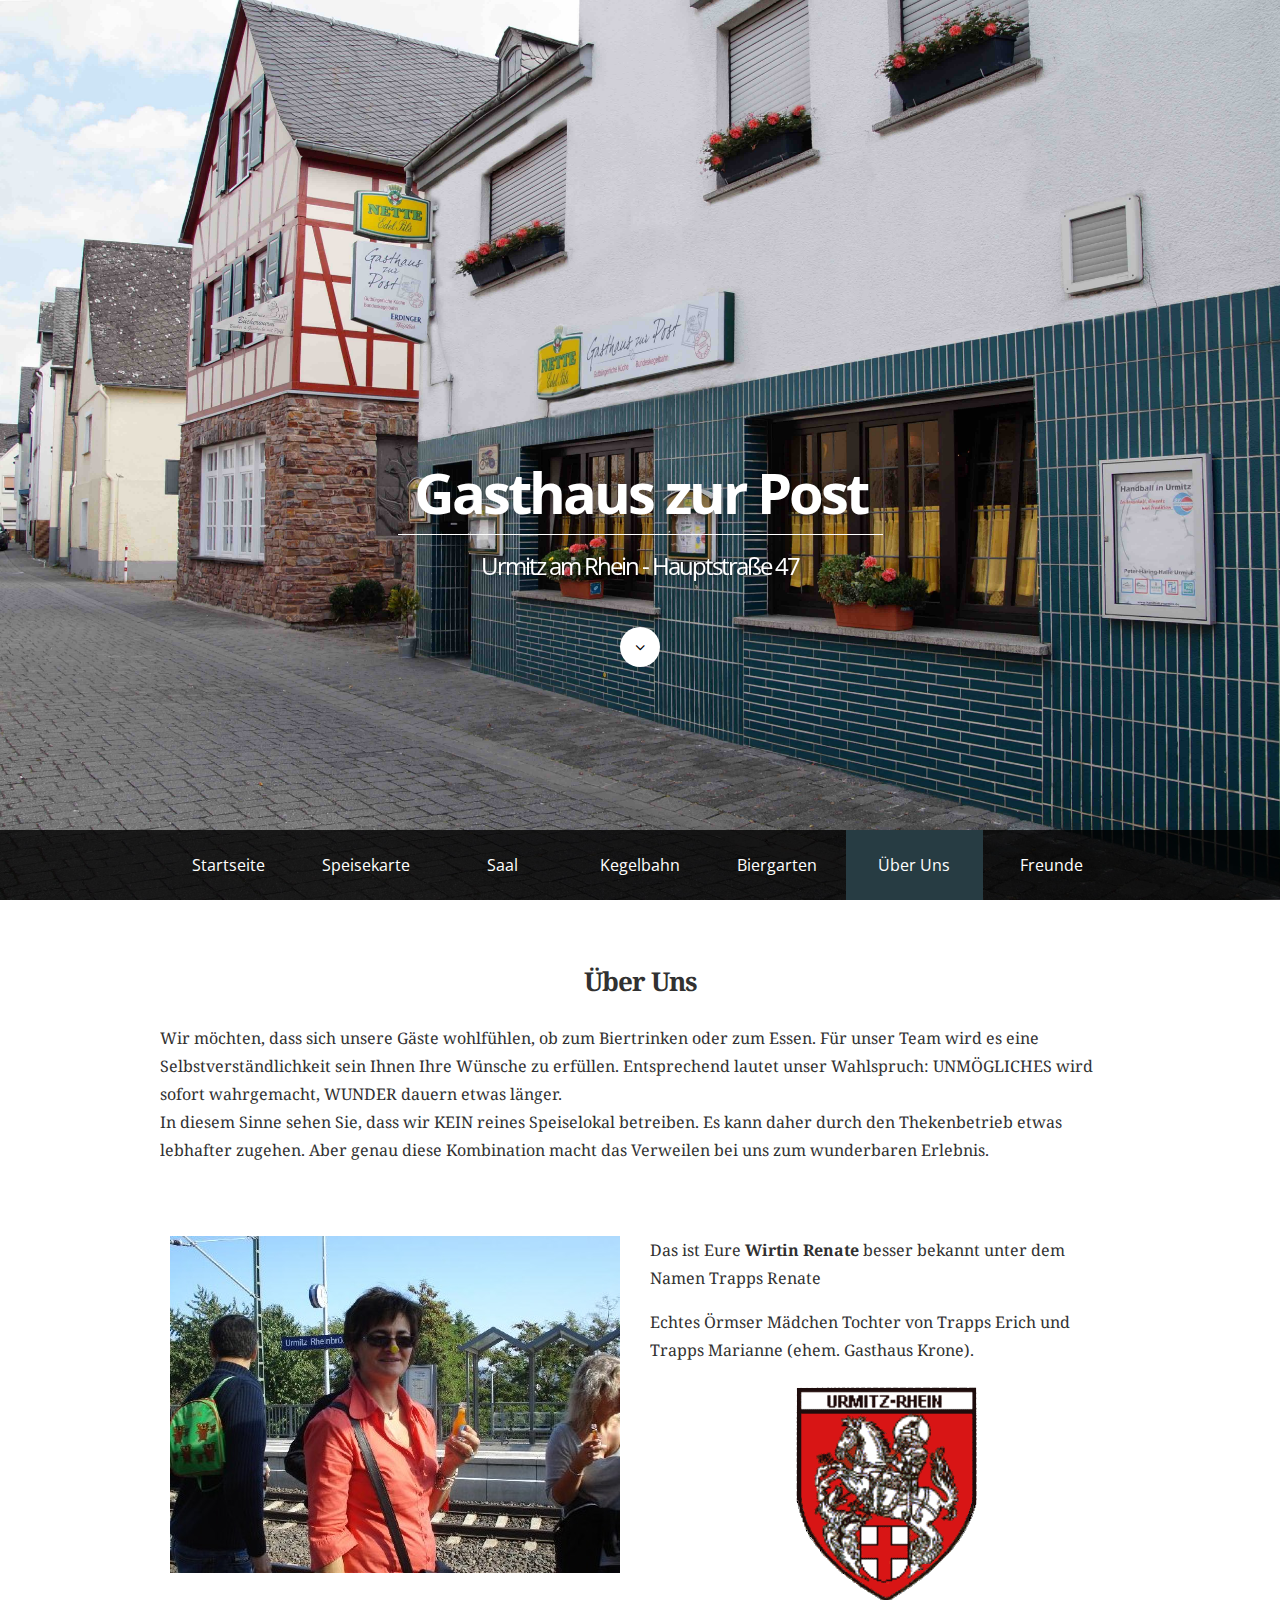
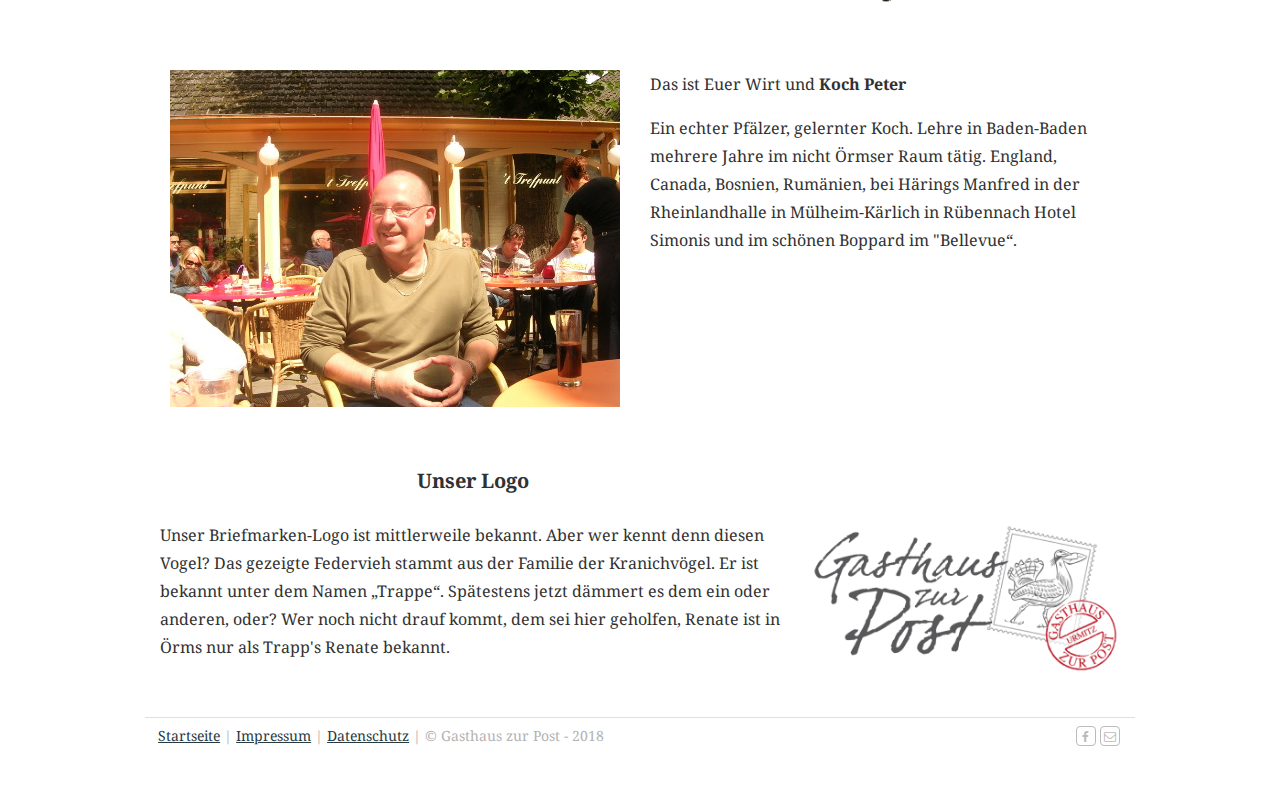
<file: wir/index.html>
<!DOCTYPE html>
<html xmlns="https://www.w3.org/1999/xhtml">
	<head>

		<meta charset="utf-8" />

		<!-- User defined head content such as meta tags and encoding options -->
		
<meta http-equiv="Content-Type" content="text/html; charset=utf-8" />
		<meta name="description" content="Eine kurze Vorstellung von uns" />
		<meta name="robots" content="index, follow" />
		<meta name="generator" content="RapidWeaver" />
		<link rel="apple-touch-icon" href="https://www.gasthaus-post-urmitz.de/apple-touch-icon.png" />
		

		<!-- User defined head content -->
		

		<!-- Meta tags -->
	  <meta name="viewport" content="width=device-width, initial-scale=1.0, maximum-scale=1.0, user-scalable=0" />

		<title>Post | Über uns</title>

		<!-- Load some fonts from Google's Font service -->
		<link href='https://fonts.googleapis.com/css?family=Open Sans:400,300,800|Noto Serif|Arvo' rel='stylesheet' type='text/css'>

		<!-- CSS stylesheets reset -->
	  <link rel="stylesheet" type="text/css" media="all" href="../rw_common/themes/tesla_pro/consolidated.css?rwcache=543265263" />
		

		<!-- CSS for the Foundation framework's CSS that handles the responsive columnized layout -->
	  

	  <!-- Main Stylesheet -->
		

	  <!-- Loads Font Awesome v4.1.0 CSS from CDN -->
	  <link href="https://netdna.bootstrapcdn.com/font-awesome/4.4.0/css/font-awesome.min.css" rel="stylesheet">

		<!-- RapidWeaver Color Picker Stylesheet -->
		

	  <!-- Theme specific media queries -->
		

		<!-- Base RapidWeaver javascript -->
		<script type="text/javascript" src="../rw_common/themes/tesla_pro/javascript.js?rwcache=543265263"></script>

		<!-- jQuery 1.8 is included in the theme internally -->
	  <script src="../rw_common/themes/tesla_pro/js/jquery.min.js?rwcache=543265263"></script>

	  <!-- Elixir specific javascript, along with jQuery Easing and a few other elements -->
	  <script src="../rw_common/themes/tesla_pro/js/elixir.js?rwcache=543265263"></script>

		<!-- Handles styling for custom banners using RapidWeaver's Resources area. -->
		<style type="text/css">
			.banner1 { background-image: url(../resources/banner1.jpg); }
			.banner2 { background-image: url(../resources/banner2.jpg); }
			.banner3 { background-image: url(../resources/banner3.jpg); }
			.banner4 { background-image: url(../resources/banner4.jpg); }
			.banner5 { background-image: url(../resources/banner5.jpg); }
			.banner6 { background-image: url(../resources/banner6.jpg); }
			.banner7 { background-image: url(../resources/banner7.jpg); }
			.banner8 { background-image: url(../resources/banner8.jpg); }
			.banner9 { background-image: url(../resources/banner9.jpg); }
			.banner10 { background-image: url(../resources/banner10.jpg); }
			.banner11 { background-image: url(../resources/banner11.jpg); }
			.banner12 { background-image: url(../resources/banner12.jpg); }
			.banner13 { background-image: url(../resources/banner13.jpg); }
			.banner14 { background-image: url(../resources/banner14.jpg); }
			.banner15 { background-image: url(../resources/banner15.jpg); }
			.banner16 { background-image: url(../resources/banner16.jpg); }
			.banner17 { background-image: url(../resources/banner17.jpg); }
			.banner18 { background-image: url(../resources/banner18.jpg); }
			.banner19 { background-image: url(../resources/banner19.jpg); }
			.banner20 { background-image: url(../resources/banner20.jpg); }
		</style>

		<!-- Style variations -->
		<script type="text/javascript" src="../rw_common/themes/tesla_pro/js/toggles/scroll_down_bounce.js?rwcache=543265263"></script>
		<script type="text/javascript" src="../rw_common/themes/tesla_pro/js/banner/custom_banner_1.js?rwcache=543265263"></script>
		<script type="text/javascript" src="../rw_common/themes/tesla_pro/js/sidebar/sidebar_hidden.js?rwcache=543265263"></script>
		

		<!-- User defined styles -->
		

		<!-- User defined javascript -->
		

		<!-- Plugin injected code -->
				<link rel='stylesheet' type='text/css' media='all' href='../rw_common/plugins/stacks/stacks.css?rwcache=543265263' />
		<link rel='stylesheet' type='text/css' media='all' href='files/stacks_page_page3.css?rwcache=543265263' />
        
        
        
        
		
        <meta name="formatter" content="Stacks v3.5.9 (4147)" >
		



	</head>

	<body>

		<header role="banner">

			<!-- Site Logo -->
			<div id="logo" data-0="opacity: 1;" data-top-bottom="opacity: 0;" data-anchor-target="#logo">
		  	
			</div>

			<div id="title_wrapper">
					<!-- Site Title -->
					<h1 id="site_title" data-0="opacity: 1; top:0px;" data-600="opacity: 0; top: 80px;" data-anchor-target="#site_title">
						Gasthaus zur Post
					</h1>

					<!-- Site Slogan -->
					<h2 id="site_slogan" data-0="opacity: 1; top:0px;" data-600="opacity: 0; top: 80px;" data-anchor-target="#site_slogan">
						Urmitz am Rhein - Hauptstra&szlig;e 47
					</h2>

					<!-- Scroll down button -->
					<div id="scroll_down_button" data-0="opacity: 1; top:0px;" data-400="opacity: 0; top: 100px;" data-anchor-target="#scroll_down_button">
						<i class="fa fa-angle-down"></i>
					</div>
			</div>


			<!-- Top level navigation -->
			<div id="navigation_bar">
				<div class="row site_width">
					<div class="large-12 columns">
						<nav id="top_navigation"><ul><li><a href="../" rel="">Startseite</a></li><li><a href="../Speisekarte/" rel="">Speisekarte</a></li><li><a href="../Saal/" rel="">Saal</a></li><li><a href="../Kegelbahn/" rel="">Kegelbahn</a></li><li><a href="../Biergarten/" rel="">Biergarten</a></li><li><a href="./" rel="" id="current">Über Uns</a></li><li><a href="../Freunde/" rel="">Freunde</a></li></ul></nav>
					</div>
				</div>
			</div>

			<div id="navigation_stopper"></div>
		</header>


		<!-- Sub-navigation -->
		<div id="sub_navigation_bar">
			<div class="row site_width">
				<div class="large-12 columns">
					<nav id="sub_navigation"><ul></ul></nav>
				</div>
			</div>
		</div>


		<!-- Mobile Navigation -->
		<div id="mobile_navigation_toggle">
			<i id="mobile_navigation_toggle_icon" class="fa fa-bars"></i>
		</div>
		<nav id="mobile_navigation">
			<ul><li><a href="../" rel="">Startseite</a></li><li><a href="../Speisekarte/" rel="">Speisekarte</a></li><li><a href="../Saal/" rel="">Saal</a></li><li><a href="../Kegelbahn/" rel="">Kegelbahn</a></li><li><a href="../Biergarten/" rel="">Biergarten</a></li><li><a href="./" rel="" id="current">Über Uns</a></li><li><a href="../Freunde/" rel="">Freunde</a></li></ul>
		</nav>



		<!-- Main Content area and sidebar -->
		<div class="row site_width" id="container">

			<!-- ExtraContent Area 1 -->
			<section id="extraContent1">
				<div class="large-12 columns">
					<div id="extraContainer1"></div>
				</div>

				<div class="clearer"></div>
			</section>

			<section id="content"class="large-8 columns">
				
<div id='stacks_out_804_page3' class='stacks_top'><div id='stacks_in_804_page3' class=''><div id='stacks_out_1610_page3' class='stacks_out'><div id='stacks_in_1610_page3' class='stacks_in markdown_stack'><center><h4>Über Uns</h4></center>Wir möchten, dass sich unsere Gäste wohlfühlen, ob zum Biertrinken oder zum Essen. Für unser Team wird es eine Selbstverständlichkeit sein Ihnen Ihre Wünsche zu erfüllen.
Entsprechend lautet unser Wahlspruch: UNMÖGLICHES wird sofort wahrgemacht, WUNDER dauern etwas länger.

<p>In diesem Sinne sehen Sie, dass wir KEIN reines Speiselokal betreiben. Es kann daher durch den Thekenbetrieb etwas lebhafter zugehen. Aber genau diese Kombination macht das Verweilen bei uns zum wunderbaren Erlebnis.</p></div></div><div id='stacks_out_876_page3' class='stacks_out'><div id='stacks_in_876_page3' class='stacks_in text_stack'><br /><br /></div></div><div id='stacks_out_852_page3' class='stacks_out'><div id='stacks_in_852_page3' class='stacks_in com_yourhead_stacks_two_columns_stack'><div class='s3_row'>
	<div class='s3_column s3_column_left'><div id='stacks_out_855_page3' class='stacks_out'><div id='stacks_in_855_page3' class='stacks_in image_stack'>
<div class='centered_image' >
    <img class='imageStyle' src='files/renate.jpg' alt='Renate' />
</div>

</div></div></div>
	<div class='s3_column s3_column_right'><div id='stacks_out_868_page3' class='stacks_out'><div id='stacks_in_868_page3' class='stacks_in markdown_stack'><p>Das ist Eure <strong>Wirtin Renate</strong> besser bekannt unter dem Namen Trapps Renate</p>

<p>Echtes Örmser Mädchen Tochter von Trapps Erich und Trapps Marianne (ehem. Gasthaus Krone).</p></div></div><div id='stacks_out_874_page3' class='stacks_out stacks_s_hidden'><div id='stacks_in_874_page3' class='stacks_in image_stack'>
<div class='centered_image' >
    <img class='imageStyle' src='files/wappen_urmitz.png' alt='Wappen Urmitz-Rhein' />
</div>

</div></div></div>
</div></div></div><div id='stacks_out_1621_page3' class='stacks_out'><div id='stacks_in_1621_page3' class='stacks_in text_stack'><br /><br /></div></div><div id='stacks_out_857_page3' class='stacks_out'><div id='stacks_in_857_page3' class='stacks_in com_yourhead_stacks_two_columns_stack'><div class='s3_row'>
	<div class='s3_column s3_column_left'><div id='stacks_out_860_page3' class='stacks_out'><div id='stacks_in_860_page3' class='stacks_in image_stack'>
<div class='centered_image' >
    <img class='imageStyle' src='files/peter.jpg' alt='Peter' />
</div>

</div></div></div>
	<div class='s3_column s3_column_right'><div id='stacks_out_866_page3' class='stacks_out'><div id='stacks_in_866_page3' class='stacks_in markdown_stack'><p>Das ist Euer Wirt und <strong>Koch Peter</strong></p>

<p>Ein echter Pfälzer, gelernter Koch. Lehre in Baden-Baden mehrere Jahre im nicht Örmser Raum tätig. England, Canada, Bosnien, Rumänien, bei Härings Manfred in der Rheinlandhalle in Mülheim-Kärlich in Rübennach Hotel Simonis und im schönen Boppard im &quot;Bellevue“.</p></div></div></div>
</div></div></div><div id='stacks_out_872_page3' class='stacks_out'><div id='stacks_in_872_page3' class='stacks_in text_stack'><br /><br /></div></div><div id='stacks_out_805_page3' class='stacks_out'><div id='stacks_in_805_page3' class='stacks_in com_yourhead_stacks_two_columns_stack'><div class='s3_row'>
	<div class='s3_column s3_column_left'><div id='stacks_out_1615_page3' class='stacks_out'><div id='stacks_in_1615_page3' class='stacks_in markdown_stack'><center><h5> Unser Logo</h5></center>

<p>Unser Briefmarken-Logo ist mittlerweile bekannt.
Aber wer kennt denn diesen Vogel?
Das gezeigte Federvieh stammt aus der Familie der Kranichvögel.
Er ist bekannt unter dem Namen „Trappe“.
Spätestens jetzt dämmert es dem ein oder anderen, oder?
Wer noch nicht drauf kommt, dem sei hier geholfen,
Renate ist in Örms nur als Trapp's Renate bekannt.</p></div></div></div>
	<div class='s3_column s3_column_right'><div id='stacks_out_1619_page3' class='stacks_out'><div id='stacks_in_1619_page3' class='stacks_in text_stack'><br /><br /></div></div><div id='stacks_out_1608_page3' class='stacks_out'><div id='stacks_in_1608_page3' class='stacks_in image_stack'>
<div class='centered_image' >
    <img class='imageStyle' src='files/post_logo.png' alt='Logo' />
</div>

</div></div></div>
</div></div></div></div></div>

			</section>
			<aside id="sidebar" class="large-4 columns">
				<h4 id="sidebar_title"></h4>
				<div id="sidebar_content"><span style="font:14px Menlo-Regular; color:#5B5C57;"><a class="myBadge facebook" href="https://www.facebook.com/Gasthaus-Zur-Post-Urmitz-113380462080269"></a><br /><a class="myBadge email" href="mailto:Gasthaus-Post-Urmitz@t-online.de"></a></span></div>
				<div id="archives">
					
				</div>
			</aside>
		</div>

		<!-- ExtraContent Area 2 -->
		<section id="extraContent2" class="row site_width">
			<div class="large-12 columns">
				<div id="extraContainer2"></div>
			</div>

			<div class="clearer"></div>
		</section>

		<!-- Footer -->
		<footer class="row site_width">
			<div id="footer_content" class="large-12 columns">
				<!-- Social Badges -->
				<div id="social_badges"></div>
				<!-- Breadcrumb Trail -->
				<div id="breadcrumb_container">
					<i class="fa fa-folder-open-o"></i> <span id="breadcrumb"></span>
				</div>
				<a href="https://gasthaus-post-urmitz.de">Startseite</a> | <a href="https://gasthaus-post-urmitz.de/Impressum">Impressum</a> | <a href="https://gasthaus-post-urmitz.de/Datenschutz">Datenschutz</a>  | &copy; Gasthaus zur Post - 2018
			</div>
		</footer>

		<div id="scroll_up_button"><i class="fa fa-angle-up"></i></div>

		<!-- Handles loading Skrollr, which helps in animating portions of the header area. -->
		<!-- We check to see if the user is on an mobile device or not, and only serve up -->
		<!-- the animations on non-mobile devices. -->
		<script>
			$elixir(window).load(function() {
			  if(!(/Android|iPhone|iPad|iPod|BlackBerry|Windows Phone/i).test(navigator.userAgent || navigator.vendor || window.opera)){
			      skrollr.init({
			          forceHeight: false
			      });
			  }
			});
		</script>
</html>
</file>
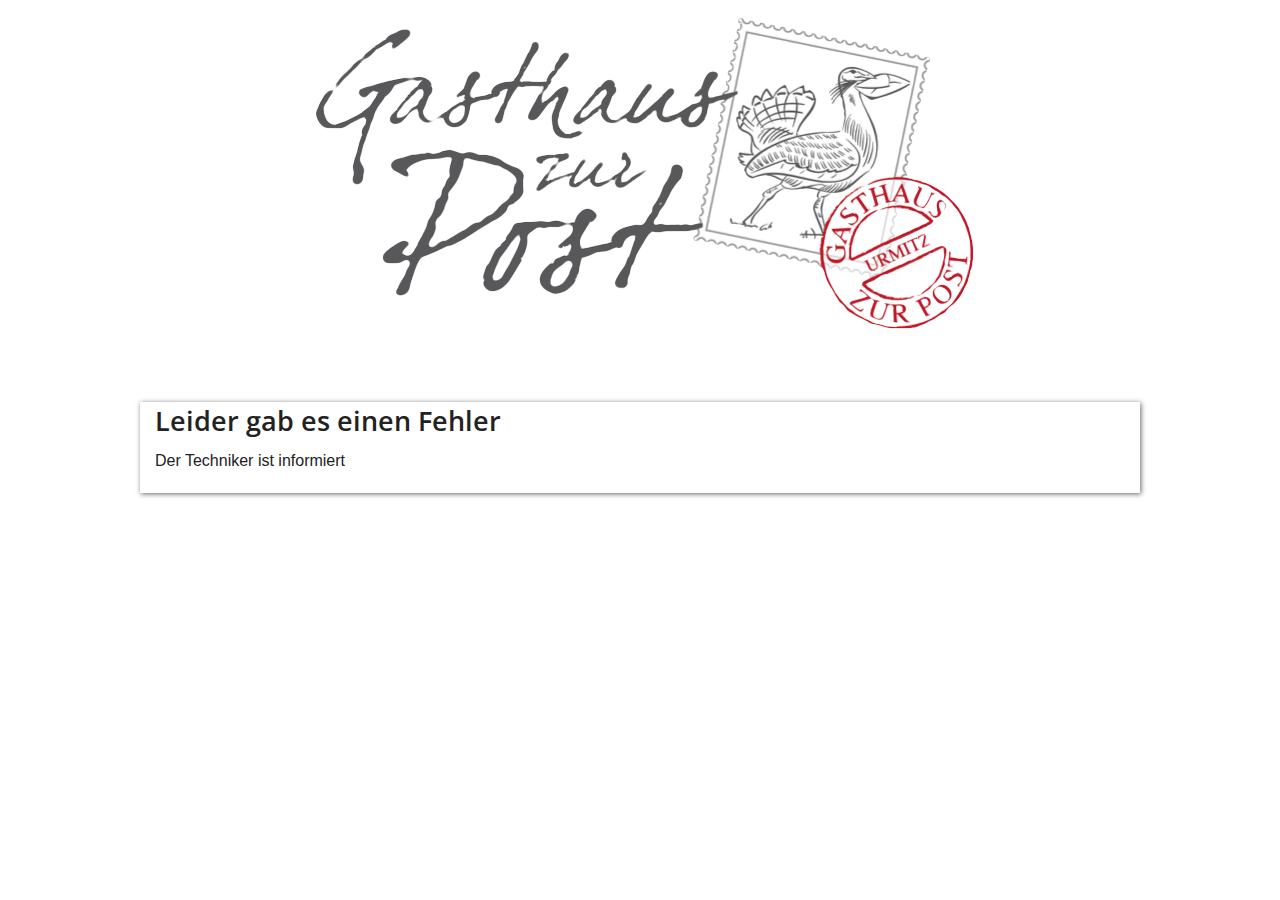
<file: 50x.html>
<!doctype html>
<html class="no-js">
<head>
    <meta charset="utf-8" />
    <meta http-equiv="x-ua-compatible" content="ie=edge" />
    <meta name="viewport" content="width=device-width, initial-scale=1" />

	<title>Kleiner Fehler</title>

    <meta name="theme-version" content="1.6.2" />
    <meta name="foundation-version" content="5.5.3" />
    <meta name="modernizr-version" content="2.8.3" />

	
<meta http-equiv="Content-Type" content="text/html; charset=utf-8" />
		<meta name="description" content="Something wrong" />
		<meta name="robots" content="index, follow" />
		<meta name="generator" content="RapidWeaver" />
		<link rel="apple-touch-icon" href="https://www.gasthaus-post-urmitz.de/apple-touch-icon.png" />
		

	<link rel="stylesheet" type="text/css" media="all" href="rw_common/themes/foundation/consolidated-10.css?rwcache=543265263" />
		
	<script>var foundation={};</script>
	<script>function loadCSS(a,b,c){"use strict";var d=window.document.createElement("link"),e=b||window.document.getElementsByTagName("script")[0],f=window.document.styleSheets;return d.rel="stylesheet",d.href=a,d.media="only x",e.parentNode.insertBefore(d,e),d.onloadcssdefined=function(a){for(var b,c=0;c<f.length;c++)f[c].href&&f[c].href===d.href&&(b=!0);b?a():setTimeout(function(){d.onloadcssdefined(a)})},d.onloadcssdefined(function(){d.media=c||"all"}),d}</script>

	

			<link rel='stylesheet' type='text/css' media='all' href='rw_common/plugins/stacks/stacks.css?rwcache=543265263' />
		<link rel='stylesheet' type='text/css' media='all' href='50x_files/stacks_page_page10.css?rwcache=543265263' />
        <script type='text/javascript' charset='utf-8' src='rw_common/plugins/stacks/jquery-2.2.4.min.js?rwcache=543265263'></script>
        
        <link rel="stylesheet" href="rw_common/plugins/stacks/font-awesome.min.css?rwcache=543265263">
        
		
		<script type='text/javascript' charset='utf-8' src='50x_files/stacks_page_page10.js?rwcache=543265263'></script>
        <meta name="formatter" content="Stacks v3.5.9 (4147)" >
		<meta class="stacks3 stack version" id="com.joeworkman.stacks.foundation.floatingbody" name="Floating Body" content="1.7.9">
		<meta class="stacks3 stack version" id="com.joeworkman.stacks.foundation.styles.s3" name=" Site Styles" content="1.7.9">
		


	<script>var jQuery=stacks.jQuery,$=jQuery;﻿</script>
	
</head>

<body class="antialiased">

<div id="foundation-loader"></div>


<div id='stacks_out_1_page10' class='stacks_top'><div id='stacks_in_1_page10' class=''>



<!--[if lt IE 9]>
<meta http-equiv="refresh" content="0; url=">
<![endif]-->









<!-- Custom CSS Styles -->


<div id='stacks_out_2_page10' class='stacks_out'><div id='stacks_in_2_page10' class='stacks_in image_stack'>
<div class='centered_image' >
    <img class='imageStyle' src='50x_files/stacks-image-274ccc2.png' alt='Stacks Image 3' />
</div>

</div></div><div id='stacks_out_16_page10' class='stacks_out'><div id='stacks_in_16_page10' class='stacks_in com_joeworkman_stacks_foundation_floatingbody_stack'>

<div class="row"><div class="columns"><div class="floating-body row "><div class="columns"> <div id='stacks_out_18_page10' class='stacks_out'><div id='stacks_in_18_page10' class='stacks_in markdown_stack'><h3 id="leidergabeseinenfehler">Leider gab es einen Fehler</h3>

<p>Der Techniker ist informiert</p></div></div></div></div></div></div>

</div></div></div></div>


<script src="rw_common/themes/foundation/foundation.js?rwcache=543265263"></script>

</html>
</file>
<file: rw_common/themes/tesla_pro/consolidated-2.css>
@media only screen {/* General Styles */html {  width: 100%;  height: 100%;  margin: 0;  padding: 0;}body {  -webkit-font-smoothing: antialiased;  text-rendering: optimizeLegibility;  -webkit-text-size-adjust: none;  font-size: 16px;  line-height: 28px;  font-style: normal;  font-variant: normal;  font-weight: normal;  width: 100%;  height: 100%;  letter-spacing: 0;  margin: 0;  padding: 0;  position: relative;}h1,h2,h3,h4,h5,h6 {margin-top: 0;margin-bottom: 22px;}h1 {font-size: 44px;line-height: 60px;letter-spacing: -2px;}h2 {font-size: 38px;line-height: 54px;letter-spacing: -2px;}h3 {font-size: 32px;line-height: 48px;letter-spacing: -1px;}h4 {font-size: 26px;line-height: 42px;letter-spacing: -1px;}h5 {font-size: 20px;line-height: 36px;letter-spacing: 0px;}h6 {font-size: 18px;line-height: 34px;letter-spacing: 0px;}p {margin-top: 0;}b, strong {}a:link, a:visited {}a:hover, a:active {}.image-left {float: left;margin-right: 20px;}.image-right {float: right;margin-left: 20px;}.clearer {clear: both;}blockquote, .standout {font-size: 24px;line-height: 1.4;font-style: italic;}.imageStyle {}figure {margin: 22px 0;}/* ----------------------------------------- *//* Layout                                    *//* ----------------------------------------- *//* Banner Section */header {background-repeat: no-repeat;background-position: center center;background-size: cover;height: 100%;width: auto;position: relative;text-align: center;}#logo,#title_wrapper {-webkit-transform-style: preserve-3d;  display: block;  height: 50%;  width: 100%;  position: absolute;  text-align: center;}#logo img {  position: relative;  top: 50%;-webkit-transform: translateY(-50%);-ms-transform: translateY(-50%);transform: translateY(-50%);  max-height: 90%;  width: auto;}#title_wrapper {top: 50%;}h1#site_title {display: inline-block;margin: 0;border-bottom: 1px solid #fff;padding: 4px 16px;font-size: 56px;line-height: 76px;letter-spacing: -3px;position: relative;}h2#site_slogan {display: block;margin: 0;padding: 4px 16px;font-size: 24px;font-weight: 400;position: relative;}#scroll_down_button {display: block;width: 40px;height: 40px;border-radius: 60px;font-size: 16px;line-height: 40px;text-align: center;margin: 30px auto 0 auto;cursor: pointer;position: relative;}#scroll_up_button {display: block;width: 40px;height: 40px;border-radius: 60px;font-size: 16px;line-height: 39px;text-align: center;cursor: pointer;position: fixed;bottom: 40px;right: 50%;margin-right: -20px;display: none;opacity: 0.9;z-index: 500;box-shadow: 0 0 8px rgba(0,0,0,0.8);}h4#sidebar_title {font-size: 22px;display: none;}#sidebar_content {padding-bottom: 12px;}#container {margin-top: 60px;}#footer_content {border-top: 1px solid #DFDFDF;padding-top: 4px;padding-bottom: 60px;margin-top: 40px;color: #B3B3B3;font-size: 14px;}footer a,footer a:visited {color: #5B5B5B;}/* ExtraContent */#extraContent1,#extraContent2{display: none;}#extraContent1,#extraContent2 {display: none;}#extraContent1,#extraContent2 {margin-bottom: 40px;}/* Navigation */#navigation_bar {font-size: 16px;}#sub_navigation_bar {font-size: 14px;}#navigation_stopper {z-index: -1;display: block;position: absolute;bottom: 0;}#navigation_bar,#sub_navigation_bar {font-family: "Open Sans", sans-serif;display: block;height: 70px;width: 100%;z-index: 2;}#navigation_bar {background-color: rgba(0,0,0,0.8);position: absolute;bottom: 0;}nav#sub_navigation > ul > li {display: block;width: 100%;}nav#sub_navigation ul ul {display: block;}#sub_navigation_bar {background-color: #31556C;}nav#top_navigation ul {}nav#top_navigation ul,nav#sub_navigation ul {list-style: none;margin: 0;padding: 0;line-height: 70px;height: 70px;text-align: center;}#sub_navigation_bar,nav#sub_navigation ul {line-height: 55px;height: 55px;}nav#top_navigation ul li,nav#sub_navigation ul li {display: inline-block;position: relative;}nav#top_navigation ul li a,nav#sub_navigation ul li a {text-decoration: none;display: inline-block;width: 100%;text-align: center;}nav#sub_navigation ul li a {text-shadow: 0 1px 0 rgba(256,256,256,0.3);}nav#top_navigation #current,nav#top_navigation a:hover,nav#top_navigation .currentAncestor {}nav#sub_navigation #current,nav#sub_navigation a:hover {}nav#top_navigation a.parent::after {font-family: "FontAwesome";content: "\f105";margin-left: 8px;line-height: 69px;height: 69px;}/* Mobile Navigation */#mobile_navigation_toggle {  text-align: center;  padding: 10px 0;  display: none;  font-size: 18px;  cursor: pointer;}nav#mobile_navigation {  width: 100%;  display: none;  font-family: "Open Sans", sans-serif;  font-size: 14px;  background-color: #fff;}nav#mobile_navigation>ul>li a,nav#mobile_navigation>ul>li:last-child>a {border-color: #979797;}nav#mobile_navigation a,nav#mobile_navigation a:visited {color: #979797;}nav#mobile_navigation>ul>li a {  border-top: 1px solid;}nav#mobile_navigation>ul>li:last-child>a {  border-bottom: 1px solid;}nav#mobile_navigation a,nav#mobile_navigation a:visited {  text-decoration: none;  display: block;  padding: 0 20px;  height: 56px;  line-height: 56px;}nav#mobile_navigation>ul>li a,nav#mobile_navigation>ul>li:last-child>a {border-color: #979797;}nav#mobile_navigation a,nav#mobile_navigation a:visited {color: #979797;}nav#mobile_navigation a:hover,nav#mobile_navigation a:active {  background-color: #DBDBDB;  color: #fff;}nav#mobile_navigation ul {  list-style: none;  padding: 0;  margin: 0;}nav#mobile_navigation ul ul a {  padding-left: 30px;}nav#mobile_navigation a,nav#mobile_navigation a:visited {}nav#mobile_navigation ul li.hasChild ul li a:before {  font-family: 'FontAwesome';  content: '\f105';  left: 0;  margin-right: 10px;}/* Social Badges */#social_badges {float: right;  text-align: right;}#social_badges a,#social_badges a:visited {border-width: 1px;border-style: solid;color: #C1C1C1;  text-decoration: none;  font-size: 12px;  border-radius: 4px;  margin-right: 2px;  margin-left: 2px;  margin-bottom: 4px;  width: 20px;  height: 20px;  line-height: 20px;  display: inline-block;  font-family: 'FontAwesome';  text-align: center;}#social_badges .twitter:before {  content: '\f099';}#social_badges .facebook:before {  content: '\f09a';}#social_badges .dribbble:before {  content: '\f17d';}#social_badges .github:before {  content: '\f09b';}#social_badges .google-plus:before {  content: '\f0d5';}#social_badges .instagram:before {  content: '\f16d';}#social_badges .linkedin:before {  content: '\f0e1';}#social_badges .skype:before {  content: '\f17e';}#social_badges .tumblr:before {  content: '\f173';}#social_badges .youtube:before {  content: '\f167';}#social_badges .apple:before {  content: '\f179';}#social_badges .windows:before {  content: '\f17a';}#social_badges .xing:before {  content: '\f168';}#social_badges .email:before {  content: '\f003';}#social_badges .vimeo:before {  content: '\f27d';}#social_badges .pinterest:before {  content: '\f0d2';}/* Bread-crumb */#breadcrumb_container {display: none;}#breadcrumb_container ul {list-style: none;margin: 0;padding: 0;display: inline-block;}#breadcrumb_container li {display: inline-block;}#breadcrumb_container a {text-decoration: none;}#breadcrumb_container a:hover {}/* Main content area unordered list styles */#contentContainer #content ul {}#contentContainer #content li {}ul.disc {list-style-type: disc;}ul.circle {list-style-type: circle;}ul.square {list-style-type: square;}ol.arabic-numbers {list-style-type: decimal;}ol.upper-alpha {list-style-type: upper-latin;}ol.lower-alpha {list-style-type: upper-latin;}ol.upper-roman {list-style-type: upper-roman;}ol.lower-roman {list-style-type: lower-roman;}/* Sidebar area unordered list styles */#sidebarContainer #sidebar ul {}#sidebarContainer #sidebar li {}/* Table Styles */table {}/* Blog Entry Topper */.blogEntryTopperImg {width: 100%;height: auto;-webkit-border-radius: 3px;-moz-border-radius: 3px;border-radius: 3px;}.blogEntryTopper_wrapper {position: relative;margin-bottom: 20px;}/* Blog *//* Tag Cloud */ul.blog-tag-cloud {padding: 12px 0;margin: 0;border-top: 1px solid #DFDFDF;}ul.blog-tag-cloud li {display: inline;}#sidebar ul.blog-tag-cloud li a {background-color: #33556A;color: #fff;padding: 2px 12px;border-radius: 24px;}#sidebar ul.blog-tag-cloud li a:hover {}.blog-tag-size-1 {}.blog-tag-size-2 {}.blog-tag-size-3 {}.blog-tag-size-4 {}.blog-tag-size-5 {}.blog-tag-size-6 {}.blog-tag-size-7 {}.blog-tag-size-8 {}.blog-tag-size-9 {}.blog-tag-size-10 {}.blog-tag-size-11 {}.blog-tag-size-12 {}.blog-tag-size-13 {}.blog-tag-size-14 {}.blog-tag-size-15 {}.blog-tag-size-16 {}.blog-tag-size-17 {}.blog-tag-size-18 {}.blog-tag-size-19 {}.blog-tag-size-20 {}/* Archive Page */.blog-archive-background {}.blog-entry-summary {}.blog-archive-headings-wrapper {}.blog-archive-entries-wrapper {}.blog-archive-entries-wrapper .blog-entry {}.blog-archive-month {}.blog-archive-link {}.blog-archive-link a:link, .blog-archive-link a:visited {}/* Main Blog Stylings */.blog-entry {margin-bottom: 80px;}.last-blog-entry {margin-bottom: 0px;}h1.blog-entry-title {font-size: 32px;line-height: 38px;}h1.blog-entry-title a {text-decoration: none;}.blog-entry-date {margin-bottom: 12px;}.blog-entry-date:before {  content: '\f017';  font-family: FontAwesome;  margin-right: 6px;}/*styles the category link in the main entry */.blog-entry-category {}.blog-entry-category a:link, .blog-entry-category a:visited {}.blog-read-more {display: block;margin-top: 24px;}.blog-entry-body {}.blog-entry-comments:before {  content: '\f0e6';  font-family: FontAwesome;  margin-right: 6px;}p.blog-entry-tags {}/* styles the archives in the blog sidebar */#blog-archives {border-top: 1px solid #DFDFDF;padding: 12px 0;}.blog-archive-link-enabled {}.blog-archive-link-disabled {}.blog-archive-link-enabled:before,.blog-archive-link-disabled:before {  content: '\f017';  font-family: FontAwesome;  margin-right: 6px;}/* Styles the blog categories in the blog sidebar */#archives a,#archives a:visited {text-decoration: none;}#blog-categories {border-top: 1px solid #DFDFDF;padding: 12px 0;}.blog-category-link-enabled {}.blog-category-link-disabled {}.blog-category-link-enabled:before {  content: '\f0f6';  font-family: FontAwesome;  margin-right: 6px;}.blog-category-link-disabled:before {  content: '\f016';  font-family: FontAwesome;  margin-right: 6px;}/* Styles the blog RSS feeds in the blog sidebar */#blog-rss-feeds {border-top: 1px solid #DFDFDF;padding: 12px 0;}.blog-rss-link {}.blog-comments-rss-link {}.blog-rss-link:before {  content: '\f09e';  font-family: FontAwesome;  margin-right: 6px;}/* File Sharing */.filesharing-description {margin-bottom: 40px;}.filesharing-item {margin-bottom: 40px;}.filesharing-item-title:before {  font-family: 'FontAwesome';  content: '\f0f6';  margin-right: 5px;  color: #898989;}.filesharing-item-title {  font-size: 26px;  margin-bottom: 4px;}.filesharing-item-title a:hover {}.filesharing-item-title a:visited {}.filesharing-item-description {}/* Photo Album *//* Index Page (Thumbnail view) */.album-title {  font-size: 32px;  margin-bottom: 20px;}.album-description {  margin-bottom: 40px;}.album-wrapper {}.thumbnail-wrap {  float: left;  margin-right: 10px;  margin-bottom: 10px;}.thumbnail-frame {}.thumbnail-frame img {  border-radius: 4px;}.thumbnail-frame a {}.thumbnail-frame a:hover {}.thumbnail-caption {  font-size: 10px;}/* Single Page (Photo view) */.photo-background {text-align: center;}.photo-navigation {padding: 20px 0;margin-bottom: 60px;text-align: center;}.photo-links {}.photo-navigation a:link, .photo-navigation a:visited {}.photo-navigation a:hover {}img.photo-frame {border-radius: 4px;}.photo-title {font-size: 24px;}.photo-caption {}/* EXIF data *//* Data wrapper */.exif-data {}.exif-data p {}/* p tag classes for all exif data */p.exif-version {}p.exif-colour-space {}p.exif-focal-length {}p.exif-dimensions {}p.exif-pixel-y-dimension {}p.exif-pixel-x-dimension {}p.exif-oecf-value {}p.exif-subsec-time-original {}p.exif-exposure-mode {}p.exif-spatial-frequency-response {}p.exif-scene-capture-type {}p.exif-subject-location {}p.exif-shutter-speed {}p.exif-datetime-original {}p.exif-subsec-time {}p.exif-compressed-bits-per-pixel {}p.exif-flash-energy {}p.exif-saturation {}p.exif-brightness {}p.exif-exposure-time {}p.exif-f-number {}p.exif-file-source {}p.exif-gain-control {}p.exif-subject-area {}p.exif-cfa-pattern {}p.exif-scene-type {}p.exif-white-balance {}p.exif-flash {}p.exif-exposure-index {}p.exif-flashpix-version {}p.exif-device-setting-description {}p.exif-focalplane-x-resolution {}p.exif-image-uniqueid {}p.exif-components-configuration {}p.exif-light-source {}p.exif-sensing-method {}p.exif-aperture {}p.exif-sharpness {}p.exif-exposure-program {}p.exif-subject-distance {}p.exif-subsec-time-digitized {}p.exif-contrast {}p.exif-focalplane-resolution-unit {}p.exif-gamma {}p.exif-35mm-focal-length {}p.exif-datetime-digitized {}p.exif-subject-distance-range {}p.exif-custom-rendered {}p.exif-max-aperture {}p.exif-sound-file {}p.exif-metering-mode {}p.exif-spectral-sensitivity {}p.exif-exposure-bias {}p.exif-focalplane-y-resolution {}p.exif-iso-rating {}p.exif-maker-note {}p.exif-digital-zoom-ratio {}p.exif-user-comment {}/* Quicktime Page */.movie-description {}/* Quicktime Album *//* Index Page (Movie Thumbnail view) */.movie-page-title {  font-size: 32px;  margin-bottom: 20px;}.movie-page-description {margin-bottom: 40px;}.movie-thumbnail-frame {padding-bottom: 20px;margin-right: 10px;}.movie-thumbnail-frame,.movie-thumbnail-frame img {max-width: 200px;height: auto;float: left;}.movie-thumbnail-frame:hover {}.movie-thumbnail-caption {font-size: 10px;line-height: 14px;}/* Single Page (Movie View) */.movie-background {}.movie-title {}.movie-frame {}/* Contact Form */form {  margin: 0;  padding: 0;}.message-text {}.required-text {}.form-input-field {  width: 95%;  border-radius: 4px;  -webkit-box-shadow: none !important;  -moz-box-shadow: none !important;  box-shadow: none !important;  padding: 8px 10px;  border: 1px solid #CCCCCC;  transition-duration: 400ms;  transition-property: border-color;}.form-input-field:focus {  outline: 0;  border-width: 1px  border-style: solid;}.form-input-button {  border: 1px solid #CCCCCC;  color: #6A6A6A;  border-radius: 4px;  padding: 8px 20px;  cursor: pointer;  margin-right: 2px;  transition-duration: 200ms;  transition-property: border-color, background-color, color;}.form-input-button:hover {}/* Sitemap */.rw-sitemap ul {}.rw-sitemap ul li {}.rw-sitemap ul li:last-child {}.rw-sitemap ul li li {}.rw-sitemap ul li li:last-child {}.rw-sitemap ul ul {}.rw-sitemap ul ul ul {}/* Blog Comments *//* These groups are used to forcibly over-ride the styles that Disqus and JS-KIT comments apply that break page layouts. It's likely you'll need to use them, however they're not ideal solutions and may not work in the future if the comment providers' Javascript-inserted markup changes. *//* Disqus */#dsq-comments-title {clear: none !important;}#dsq-content .dsq-options {clear: none !important;}#dsq-thread-settings {clear: none !important;}#dsq-content div {clear: none !important;}.dsq-login-buttons li {clear: none !important;margin-bottom: 25px!important;}.dsq-button {float: none ! important;}/* JS-Kit Override */.js-singleCommentBodyT {display: block;padding-top: 17px !important;}.js-singleCommentHeader {padding: 0 8px !important;}.js-OldComments,.js-commentFieldLabel,.js-pmFieldLabel,.js-singleCommentBody,.js-singleCommentKarmaComMod,.js-commentBodyLabel,.js-commentCmtTextarea,.js-commentAvatarArea,.js-OldCommentsWrap,.js-OldComments,.js-CreateCommentFieldsWrap,.js-CreateCommentFields,.js-commentCmtTextarea,.js-kit-comments div {clear: none !important;}.js-singleCommentText {display: block !important;clear: both !important;}.js-kit-comments br {display: none !important;}.js-singleCommentBody br {display: block !important;}/* Magnific Popup CSS */.mfp-bg {  top: 0;  left: 0;  width: 100%;  height: 100%;  z-index: 10000;  overflow: hidden;  position: fixed;  background: #0b0b0b;  opacity: 0.8;  filter: alpha(opacity=80);}.mfp-wrap {  top: 0;  left: 0;  width: 100%;  height: 100%;  z-index: 10001;  position: fixed;  outline: none !important;  -webkit-backface-visibility: hidden;}.mfp-container {  text-align: center;  position: absolute;  width: 100%;  height: 100%;  left: 0;  top: 0;  padding: 0 8px;  -webkit-box-sizing: border-box;  -moz-box-sizing: border-box;  box-sizing: border-box;}.mfp-container:before {  content: '';  display: inline-block;  height: 100%;  vertical-align: middle;}.mfp-align-top .mfp-container:before {  display: none}.mfp-content {  position: relative;  display: inline-block;  vertical-align: middle;  margin: 0 auto;  text-align: left;  z-index: 1045;}.mfp-inline-holder .mfp-content,.mfp-ajax-holder .mfp-content {  width: 100%;  cursor: auto;}.mfp-ajax-cur {  cursor: progress}.mfp-zoom-out-cur,.mfp-zoom-out-cur .mfp-image-holder .mfp-close {    cursor: pointer;}.mfp-zoom {  cursor: pointer;}.mfp-auto-cursor .mfp-content {  cursor: auto}.mfp-close,.mfp-arrow,.mfp-preloader,.mfp-counter {  -webkit-user-select: none;  -moz-user-select: none;  user-select: none;}.mfp-loading.mfp-figure {  display: none}.mfp-hide {  display: none !important}.mfp-preloader {  color: #cccccc;  position: absolute;  top: 50%;  width: auto;  text-align: center;  margin-top: -0.8em;  left: 8px;  right: 8px;  z-index: 1044;}.mfp-preloader a {  color: #cccccc}.mfp-preloader a:hover {  color: white}.mfp-s-ready .mfp-preloader {  display: none}.mfp-s-error .mfp-content {  display: none}button.mfp-close,button.mfp-arrow {  overflow: visible;  cursor: pointer;  background: transparent;  border: 0;  -webkit-appearance: none;  display: block;  outline: none;  padding: 0;  z-index: 1046;  -webkit-box-shadow: none;  box-shadow: none;}button::-moz-focus-inner {  padding: 0;  border: 0;}.mfp-close {  width: 44px;  height: 44px;  line-height: 44px;  position: absolute;  right: 0;  top: 0;  text-decoration: none;  text-align: center;  opacity: 0.65;  filter: alpha(opacity=65);  padding: 0 0 18px 10px;  color: white;  font-style: normal;  font-size: 28px;  font-family: Arial, Baskerville, monospace;}.mfp-close:hover,.mfp-close:focus {  opacity: 1;  filter: alpha(opacity=100);}.mfp-close:active {  top: 1px}.mfp-close-btn-in .mfp-close {  color: #333333}.mfp-image-holder .mfp-close,.mfp-iframe-holder .mfp-close {  color: white;  right: -6px;  text-align: right;  padding-right: 6px;  width: 100%;}.mfp-counter {  position: absolute;  top: 0;  right: 0;  color: #cccccc;  font-size: 12px;  line-height: 18px;}.mfp-arrow {  position: absolute;  opacity: 0.65;  filter: alpha(opacity=65);  margin: 0;  top: 50%;  margin-top: -55px;  padding: 0;  width: 90px;  height: 110px;  -webkit-tap-highlight-color: rgba(0, 0, 0, 0);}.mfp-arrow:active {  margin-top: -54px}.mfp-arrow:hover,.mfp-arrow:focus {  opacity: 1;  filter: alpha(opacity=100);}.mfp-arrow:before,.mfp-arrow:after,.mfp-arrow .mfp-b,.mfp-arrow .mfp-a {  content: '';  display: block;  width: 0;  height: 0;  position: absolute;  left: 0;  top: 0;  margin-top: 35px;  margin-left: 35px;  border: medium inset transparent;}.mfp-arrow:after,.mfp-arrow .mfp-a {  border-top-width: 13px;  border-bottom-width: 13px;  top: 8px;}.mfp-arrow:before,.mfp-arrow .mfp-b {  border-top-width: 21px;  border-bottom-width: 21px;  opacity: 0.7;}.mfp-arrow-left {  left: 0}.mfp-arrow-left:after,.mfp-arrow-left .mfp-a {  border-right: 17px solid white;  margin-left: 31px;}.mfp-arrow-left:before,.mfp-arrow-left .mfp-b {  margin-left: 25px;  border-right: 27px solid #3f3f3f;}.mfp-arrow-right {  right: 0}.mfp-arrow-right:after,.mfp-arrow-right .mfp-a {  border-left: 17px solid white;  margin-left: 39px;}.mfp-arrow-right:before,.mfp-arrow-right .mfp-b {  border-left: 27px solid #3f3f3f}.mfp-iframe-holder {  padding-top: 40px;  padding-bottom: 40px;}.mfp-iframe-holder .mfp-content {  line-height: 0;  width: 100%;  max-width: 900px;}.mfp-iframe-holder .mfp-close {  top: -40px}.mfp-iframe-scaler {  width: 100%;  height: 0;  overflow: hidden;  padding-top: 56.25%;}.mfp-iframe-scaler iframe {  position: absolute;  display: block;  top: 0;  left: 0;  width: 100%;  height: 100%;  box-shadow: 0 0 8px rgba(0, 0, 0, 0.6);  background: black;}/* Main image in popup */img.mfp-img {  width: auto;  max-width: 100%;  height: auto;  display: block;  line-height: 0;  -webkit-box-sizing: border-box;  -moz-box-sizing: border-box;  box-sizing: border-box;  padding: 40px 0 40px;  margin: 0 auto;}/* The shadow behind the image */.mfp-figure {  line-height: 0}.mfp-figure:after {  content: '';  position: absolute;  left: 0;  top: 40px;  bottom: 40px;  display: block;  right: 0;  width: auto;  height: auto;  z-index: -1;  box-shadow: 0 0 8px rgba(0, 0, 0, 0.6);  background: #444444;}.mfp-figure small {  color: #bdbdbd;  display: block;  font-size: 12px;  line-height: 14px;}.mfp-figure figure {  margin: 0}.mfp-bottom-bar {  margin-top: -36px;  position: absolute;  top: 100%;  left: 0;  width: 100%;  cursor: auto;}.mfp-title {  text-align: left;  line-height: 18px;  color: #f3f3f3;  word-wrap: break-word;  padding-right: 36px;}.mfp-image-holder .mfp-content {  max-width: 100%}.mfp-gallery .mfp-image-holder .mfp-figure {  cursor: pointer}@media screen and (max-width: 800px) and (orientation: landscape), screen and (max-height: 300px) {/**       * Remove all paddings around the image on small screen       */.mfp-img-mobile .mfp-image-holder {  padding-left: 0;  padding-right: 0;}.mfp-img-mobile img.mfp-img {  padding: 0}.mfp-img-mobile .mfp-figure:after {  top: 0;  bottom: 0;}.mfp-img-mobile .mfp-figure small {  display: inline;  margin-left: 5px;}.mfp-img-mobile .mfp-bottom-bar {  background: rgba(0, 0, 0, 0.6);  bottom: 0;  margin: 0;  top: auto;  padding: 3px 5px;  position: fixed;  -webkit-box-sizing: border-box;  -moz-box-sizing: border-box;  box-sizing: border-box;}.mfp-img-mobile .mfp-bottom-bar:empty {  padding: 0}.mfp-img-mobile .mfp-counter {  right: 5px;  top: 3px;}.mfp-img-mobile .mfp-close {  top: 0;  right: 0;  width: 35px;  height: 35px;  line-height: 35px;  background: rgba(0, 0, 0, 0.6);  position: fixed;  text-align: center;  padding: 0;}}@media all and (max-width: 900px) {.mfp-arrow {  -webkit-transform: scale(0.75);  transform: scale(0.75);}.mfp-arrow-left {  -webkit-transform-origin: 0;  transform-origin: 0;}.mfp-arrow-right {  -webkit-transform-origin: 100%;  transform-origin: 100%;}.mfp-container {  padding-left: 6px;  padding-right: 6px;}}.mfp-ie7 .mfp-img {  padding: 0}.mfp-ie7 .mfp-bottom-bar {  width: 600px;  left: 50%;  margin-left: -300px;  margin-top: 5px;  padding-bottom: 5px;}.mfp-ie7 .mfp-container {  padding: 0}.mfp-ie7 .mfp-content {  padding-top: 44px}.mfp-ie7 .mfp-close {  top: 0;  right: 0;  padding-top: 0;}/* Animations */.tesla_pro_animated {  -webkit-animation-duration: 2.85s;          animation-duration: 2.85s;  -webkit-animation-fill-mode: both;          animation-fill-mode: both;}.tesla_pro_animated.infinite {  -webkit-animation-iteration-count: infinite;          animation-iteration-count: infinite;}@-webkit-keyframes tesla_pro_bounce {  0%, 10%, 27%, 40%, 50% {    -webkit-transition-timing-function: cubic-bezier(0.215, 0.610, 0.355, 1.000);            transition-timing-function: cubic-bezier(0.215, 0.610, 0.355, 1.000);    -webkit-transform: translate3d(0,0,0);            transform: translate3d(0,0,0);  }  20%, 22% {    -webkit-transition-timing-function: cubic-bezier(0.755, 0.050, 0.855, 0.060);            transition-timing-function: cubic-bezier(0.755, 0.050, 0.855, 0.060);    -webkit-transform: translate3d(0, -30px, 0);            transform: translate3d(0, -30px, 0);  }  35% {    -webkit-transition-timing-function: cubic-bezier(0.755, 0.050, 0.855, 0.060);            transition-timing-function: cubic-bezier(0.755, 0.050, 0.855, 0.060);    -webkit-transform: translate3d(0, -15px, 0);            transform: translate3d(0, -15px, 0);  }  45% {    -webkit-transform: translate3d(0,-4px,0);            transform: translate3d(0,-4px,0);  }}@keyframes tesla_pro_bounce {  0%, 10%, 27%, 40%, 50% {    -webkit-transition-timing-function: cubic-bezier(0.215, 0.610, 0.355, 1.000);            transition-timing-function: cubic-bezier(0.215, 0.610, 0.355, 1.000);    -webkit-transform: translate3d(0,0,0);            transform: translate3d(0,0,0);  }  20%, 22% {    -webkit-transition-timing-function: cubic-bezier(0.755, 0.050, 0.855, 0.060);            transition-timing-function: cubic-bezier(0.755, 0.050, 0.855, 0.060);    -webkit-transform: translate3d(0, -30px, 0);            transform: translate3d(0, -30px, 0);  }  35% {    -webkit-transition-timing-function: cubic-bezier(0.755, 0.050, 0.855, 0.060);            transition-timing-function: cubic-bezier(0.755, 0.050, 0.855, 0.060);    -webkit-transform: translate3d(0, -15px, 0);            transform: translate3d(0, -15px, 0);  }  45% {    -webkit-transform: translate3d(0,-4px,0);            transform: translate3d(0,-4px,0);  }}.tesla_pro_bounce {  -webkit-animation-name: tesla_pro_bounce;          animation-name: tesla_pro_bounce;  -webkit-transform-origin: center bottom;      -ms-transform-origin: center bottom;          transform-origin: center bottom; -webkit-animation-delay: 4s;    -ms-animation-delay: 4s;         animation-delay: 4s;}/* General Colors */body {background-color: #FFFFFF;color: #313131;}a:link, a:visited {color: #1D60AF;}a:hover, a:active {color: #174C8C;}/* Site Title and Slogan */h1#site_title {color: #FFFFFF;border-bottom: 1px solid #FFFFFF;}h2#site_slogan {color: #FFFFFF;}#scroll_down_button {background-color: #FFFFFF;color: #000000;}#scroll_up_button {background-color: #313131;color: #FFFFFF;}/* Navigation Colors */nav#top_navigation #current,nav#top_navigation a:hover,nav#top_navigation .currentAncestor {background-color: #1D60AF;color: #FFFFFF;}nav#top_navigation ul li a,nav#top_navigation ul li a:visited {color: #FFFFFF;}#sub_navigation_bar {background-color: #F7F7F7;}nav#sub_navigation ul li a,nav#sub_navigation ul li a:visited {color: #7E7E7E;}nav#sub_navigation #current,nav#sub_navigation a:hover {background-color: #E1E1E1;color: #313131;}#mobile_navigation_toggle {background-color: #1D60AF;color: #FFFFFF;}nav#mobile_navigation>ul>li a,nav#mobile_navigation>ul>li:last-child>a {border-color: #979797;}nav#mobile_navigation a,nav#mobile_navigation a:visited {color: #979797;}/* Blog Colors */#sidebar ul.blog-tag-cloud li a,#sidebar ul.blog-tag-cloud li a:visited {background-color: #1D60AF;color: #FFFFFF;}#sidebar ul.blog-tag-cloud li a:hover,#sidebar ul.blog-tag-cloud li a:active {background-color: #174C8C;}/* Photo Album */.photo-background {background-color: #FFFFFF;}/* Social Bagdes */#social_badges a,#social_badges a:visited {border-color: #BBBBBB;color: #BBBBBB;}#social_badges a:hover,#social_badges a:active {border-color: #1D60AF;background-color: #1D60AF;color: #FFFFFF;}/* Form Elements */.form-input-field:focus {  border-color: #1D60AF;} .form-input-button {  background-color: #FFFFFF;}.form-input-button:hover {  border-color: #1D60AF;  background-color: #1D60AF;  color: #FFFFFF;}h1#site_title {text-shadow: 1px 0 20px rgba(0,0,0,0.35);}h2#site_slogan {text-shadow: 1px 0 10px rgba(0,0,0,0.35);}.site_width {max-width: 790px;}h1#site_title {font-family: "Open Sans", Arial, sans-serif;}h2#site_slogan {font-family: "Open Sans", Arial, sans-serif;}body {font-family: "Noto Serif", serif;}
}

/*! normalize.css v3.0.1 | MIT License | git.io/normalize *//** * 1. Set default font family to sans-serif. * 2. Prevent iOS text size adjust after orientation change, without disabling *    user zoom. */html {  font-family: sans-serif; /* 1 */  -ms-text-size-adjust: 100%; /* 2 */  -webkit-text-size-adjust: 100%; /* 2 */}/** * Remove default margin. */body {  margin: 0;}/* HTML5 display definitions   ========================================================================== *//** * Correct `block` display not defined for any HTML5 element in IE 8/9. * Correct `block` display not defined for `details` or `summary` in IE 10/11 and Firefox. * Correct `block` display not defined for `main` in IE 11. */article,aside,details,figcaption,figure,footer,header,hgroup,main,nav,section,summary {  display: block;}/** * 1. Correct `inline-block` display not defined in IE 8/9. * 2. Normalize vertical alignment of `progress` in Chrome, Firefox, and Opera. */audio,canvas,progress,video {  display: inline-block; /* 1 */  vertical-align: baseline; /* 2 */}/** * Prevent modern browsers from displaying `audio` without controls. * Remove excess height in iOS 5 devices. */audio:not([controls]) {  display: none;  height: 0;}/** * Address `[hidden]` styling not present in IE 8/9/10. * Hide the `template` element in IE 8/9/11, Safari, and Firefox < 22. */[hidden],template {  display: none;}/* Links   ========================================================================== *//** * Remove the gray background color from active links in IE 10. */a {  background: transparent;}/** * Improve readability when focused and also mouse hovered in all browsers. */a:active,a:hover {  outline: 0;}/* Text-level semantics   ========================================================================== *//** * Address styling not present in IE 8/9/10/11, Safari, and Chrome. */abbr[title] {  border-bottom: 1px dotted;}/** * Address style set to `bolder` in Firefox 4+, Safari, and Chrome. */b,strong {  font-weight: bold;}/** * Address styling not present in Safari and Chrome. */dfn {  font-style: italic;}/** * Address styling not present in IE 8/9. */mark {  background: #ff0;  color: #000;}/** * Address inconsistent and variable font size in all browsers. */small {  font-size: 80%;}/** * Prevent `sub` and `sup` affecting `line-height` in all browsers. */sub,sup {  font-size: 75%;  line-height: 0;  position: relative;  vertical-align: baseline;}sup {  top: -0.5em;}sub {  bottom: -0.25em;}/* Embedded content   ========================================================================== *//** * Remove border when inside `a` element in IE 8/9/10. */img {  border: 0;}/** * Correct overflow not hidden in IE 9/10/11. */svg:not(:root) {  overflow: hidden;}/* Grouping content   ========================================================================== *//** * Address differences between Firefox and other browsers. */hr {  -moz-box-sizing: content-box;  box-sizing: content-box;  height: 0;}/** * Contain overflow in all browsers. */pre {  overflow: auto;}/** * Address odd `em`-unit font size rendering in all browsers. */code,kbd,pre,samp {  font-family: monospace, monospace;  font-size: 1em;}/* Forms   ========================================================================== *//** * Known limitation: by default, Chrome and Safari on OS X allow very limited * styling of `select`, unless a `border` property is set. *//** * 1. Correct color not being inherited. *    Known issue: affects color of disabled elements. * 2. Correct font properties not being inherited. * 3. Address margins set differently in Firefox 4+, Safari, and Chrome. */button,input,optgroup,select,textarea {  color: inherit; /* 1 */  font: inherit; /* 2 */  margin: 0; /* 3 */}/** * Address `overflow` set to `hidden` in IE 8/9/10/11. */button {  overflow: visible;}/** * Address inconsistent `text-transform` inheritance for `button` and `select`. * All other form control elements do not inherit `text-transform` values. * Correct `button` style inheritance in Firefox, IE 8/9/10/11, and Opera. * Correct `select` style inheritance in Firefox. */button,select {  text-transform: none;}/** * 1. Avoid the WebKit bug in Android 4.0.* where (2) destroys native `audio` *    and `video` controls. * 2. Correct inability to style clickable `input` types in iOS. * 3. Improve usability and consistency of cursor style between image-type *    `input` and others. */button,html input[type="button"], /* 1 */input[type="reset"],input[type="submit"] {  -webkit-appearance: button; /* 2 */  cursor: pointer; /* 3 */}/** * Re-set default cursor for disabled elements. */button[disabled],html input[disabled] {  cursor: default;}/** * Remove inner padding and border in Firefox 4+. */button::-moz-focus-inner,input::-moz-focus-inner {  border: 0;  padding: 0;}/** * Address Firefox 4+ setting `line-height` on `input` using `!important` in * the UA stylesheet. */input {  line-height: normal;}/** * It's recommended that you don't attempt to style these elements. * Firefox's implementation doesn't respect box-sizing, padding, or width. * * 1. Address box sizing set to `content-box` in IE 8/9/10. * 2. Remove excess padding in IE 8/9/10. */input[type="checkbox"],input[type="radio"] {  box-sizing: border-box; /* 1 */  padding: 0; /* 2 */}/** * Fix the cursor style for Chrome's increment/decrement buttons. For certain * `font-size` values of the `input`, it causes the cursor style of the * decrement button to change from `default` to `text`. */input[type="number"]::-webkit-inner-spin-button,input[type="number"]::-webkit-outer-spin-button {  height: auto;}/** * 1. Address `appearance` set to `searchfield` in Safari and Chrome. * 2. Address `box-sizing` set to `border-box` in Safari and Chrome *    (include `-moz` to future-proof). */input[type="search"] {  -webkit-appearance: textfield; /* 1 */  -moz-box-sizing: content-box;  -webkit-box-sizing: content-box; /* 2 */  box-sizing: content-box;}/** * Remove inner padding and search cancel button in Safari and Chrome on OS X. * Safari (but not Chrome) clips the cancel button when the search input has * padding (and `textfield` appearance). */input[type="search"]::-webkit-search-cancel-button,input[type="search"]::-webkit-search-decoration {  -webkit-appearance: none;}/** * Define consistent border, margin, and padding. */fieldset {  border: 1px solid #c0c0c0;  margin: 0 2px;  padding: 0.35em 0.625em 0.75em;}/** * 1. Correct `color` not being inherited in IE 8/9/10/11. * 2. Remove padding so people aren't caught out if they zero out fieldsets. */legend {  border: 0; /* 1 */  padding: 0; /* 2 */}/** * Remove default vertical scrollbar in IE 8/9/10/11. */textarea {  overflow: auto;}/** * Don't inherit the `font-weight` (applied by a rule above). * NOTE: the default cannot safely be changed in Chrome and Safari on OS X. */optgroup {  font-weight: bold;}/* Tables   ========================================================================== *//** * Remove most spacing between table cells. */table {  border-collapse: collapse;  border-spacing: 0;}td,th {  padding: 0;}*,*:before,*:after {  -moz-box-sizing: border-box;  -webkit-box-sizing: border-box;  box-sizing: border-box; }#content * {  -moz-box-sizing: content-box;  -webkit-box-sizing: content-box;  box-sizing: content-box;}#content .row, #content .columns {  -moz-box-sizing: border-box;  -webkit-box-sizing: border-box;  box-sizing: border-box;}img,object,embed {  max-width: 100%;  height: auto; }img {  -ms-interpolation-mode: bicubic; }img {  display: inline-block; }/* Grid HTML Classes */.row {  width: 100%;  margin-left: auto;  margin-right: auto;  margin-top: 0;  margin-bottom: 0;  max-width: 62.5em;  *zoom: 1; }  .row:before, .row:after {    content: " ";    display: table; }  .row:after {    clear: both; }  .row .columns {    position: relative;    padding-left: 0.9375em;    padding-right: 0.9375em;    width: 100%;    float: left; }  .row.collapse .columns {    position: relative;    padding-left: 0;    padding-right: 0;    float: left; }  .row .row {    width: auto;    margin-left: -0.9375em;    margin-right: -0.9375em;    margin-top: 0;    margin-bottom: 0;    max-width: none;    *zoom: 1; }    .row .row:before, .row .row:after {      content: " ";      display: table; }    .row .row:after {      clear: both; }    .row .row.collapse {      width: auto;      margin: 0;      max-width: none;      *zoom: 1; }      .row .row.collapse:before, .row .row.collapse:after {        content: " ";        display: table; }      .row .row.collapse:after {        clear: both; }@media only screen {  .row .columns {    position: relative;    padding-left: 0.9375em;    padding-right: 0.9375em;    float: left; }  .row .small-1 {    position: relative;    width: 8.33333%; }  .row .small-2 {    position: relative;    width: 16.66667%; }  .row .small-3 {    position: relative;    width: 25%; }  .row .small-4 {    position: relative;    width: 33.33333%; }  .row .small-5 {    position: relative;    width: 41.66667%; }  .row .small-6 {    position: relative;    width: 50%; }  .row .small-7 {    position: relative;    width: 58.33333%; }  .row .small-8 {    position: relative;    width: 66.66667%; }  .row .small-9 {    position: relative;    width: 75%; }  .row .small-10 {    position: relative;    width: 83.33333%; }  .row .small-11 {    position: relative;    width: 91.66667%; }  .row .small-12 {    position: relative;    width: 100%; }  .row .small-offset-1 {    position: relative;    margin-left: 8.33333%; }  .row .small-offset-2 {    position: relative;    margin-left: 16.66667%; }  .row .small-offset-3 {    position: relative;    margin-left: 25%; }  .row .small-offset-4 {    position: relative;    margin-left: 33.33333%; }  .row .small-offset-5 {    position: relative;    margin-left: 41.66667%; }  .row .small-offset-6 {    position: relative;    margin-left: 50%; }  .row .small-offset-7 {    position: relative;    margin-left: 58.33333%; }  .row .small-offset-8 {    position: relative;    margin-left: 66.66667%; }  .row .small-offset-9 {    position: relative;    margin-left: 75%; }  .row .small-offset-10 {    position: relative;    margin-left: 83.33333%; }  [class*="columns"] + [class*="columns"]:last-child {    float: right; }  [class*="columns"] + [class*="columns"].end {    float: left; }  .columns.small-centered {    position: relative;    margin-left: auto;    margin-right: auto;    float: none !important; } }/* Styles for screens that are atleast 768px; */@media only screen and (min-width: 48em) {  .row .large-1 {    position: relative;    width: 8.33333%; }  .row .large-2 {    position: relative;    width: 16.66667%; }  .row .large-3 {    position: relative;    width: 25%; }  .row .large-4 {    position: relative;    width: 33.33333%; }  .row .large-5 {    position: relative;    width: 41.66667%; }  .row .large-6 {    position: relative;    width: 50%; }  .row .large-7 {    position: relative;    width: 58.33333%; }  .row .large-8 {    position: relative;    width: 66.66667%; }  .row .large-9 {    position: relative;    width: 75%; }  .row .large-10 {    position: relative;    width: 83.33333%; }  .row .large-11 {    position: relative;    width: 91.66667%; }  .row .large-12 {    position: relative;    width: 100%; }  .row .large-offset-1 {    position: relative;    margin-left: 8.33333%; }  .row .large-offset-2 {    position: relative;    margin-left: 16.66667%; }  .row .large-offset-3 {    position: relative;    margin-left: 25%; }  .row .large-offset-4 {    position: relative;    margin-left: 33.33333%; }  .row .large-offset-5 {    position: relative;    margin-left: 41.66667%; }  .row .large-offset-6 {    position: relative;    margin-left: 50%; }  .row .large-offset-7 {    position: relative;    margin-left: 58.33333%; }  .row .large-offset-8 {    position: relative;    margin-left: 66.66667%; }  .row .large-offset-9 {    position: relative;    margin-left: 75%; }  .row .large-offset-10 {    position: relative;    margin-left: 83.33333%; }  .push-2 {    position: relative;    left: 16.66667%;    right: auto; }  .pull-2 {    position: relative;    right: 16.66667%;    left: auto; }  .push-3 {    position: relative;    left: 25%;    right: auto; }  .pull-3 {    position: relative;    right: 25%;    left: auto; }  .push-4 {    position: relative;    left: 33.33333%;    right: auto; }  .pull-4 {    position: relative;    right: 33.33333%;    left: auto; }  .push-5 {    position: relative;    left: 41.66667%;    right: auto; }  .pull-5 {    position: relative;    right: 41.66667%;    left: auto; }  .push-6 {    position: relative;    left: 50%;    right: auto; }  .pull-6 {    position: relative;    right: 50%;    left: auto; }  .push-7 {    position: relative;    left: 58.33333%;    right: auto; }  .pull-7 {    position: relative;    right: 58.33333%;    left: auto; }  .push-8 {    position: relative;    left: 66.66667%;    right: auto; }  .pull-8 {    position: relative;    right: 66.66667%;    left: auto; }  .push-9 {    position: relative;    left: 75%;    right: auto; }  .pull-9 {    position: relative;    right: 75%;    left: auto; }  .push-10 {    position: relative;    left: 83.33333%;    right: auto; }  .pull-10 {    position: relative;    right: 83.33333%;    left: auto; }  .small-push-2 {    left: inherit; }  .small-pull-2 {    right: inherit; }  .small-push-3 {    left: inherit; }  .small-pull-3 {    right: inherit; }  .small-push-4 {    left: inherit; }  .small-pull-4 {    right: inherit; }  .small-push-5 {    left: inherit; }  .small-pull-5 {    right: inherit; }  .small-push-6 {    left: inherit; }  .small-pull-6 {    right: inherit; }  .small-push-7 {    left: inherit; }  .small-pull-7 {    right: inherit; }  .small-push-8 {    left: inherit; }  .small-pull-8 {    right: inherit; }  .small-push-9 {    left: inherit; }  .small-pull-9 {    right: inherit; }  .small-push-10 {    left: inherit; }  .small-pull-10 {    right: inherit; }  .columns.large-centered {    position: relative;    margin-left: auto;    margin-right: auto;    float: none !important; } }/* Foundation Visibility HTML Classes */.show-for-small,.show-for-medium-down,.show-for-large-down {  display: inherit !important; }.show-for-medium,.show-for-medium-up,.show-for-large,.show-for-large-up,.show-for-xlarge {  display: none !important; }.hide-for-medium,.hide-for-medium-up,.hide-for-large,.hide-for-large-up,.hide-for-xlarge {  display: inherit !important; }.hide-for-small,.hide-for-medium-down,.hide-for-large-down {  display: none !important; }/* Specific visilbity for tables */table.show-for-small, table.show-for-medium-down, table.show-for-large-down, table.hide-for-medium, table.hide-for-medium-up, table.hide-for-large, table.hide-for-large-up, table.hide-for-xlarge {  display: table; }thead.show-for-small, thead.show-for-medium-down, thead.show-for-large-down, thead.hide-for-medium, thead.hide-for-medium-up, thead.hide-for-large, thead.hide-for-large-up, thead.hide-for-xlarge {  display: table-header-group !important; }tbody.show-for-small, tbody.show-for-medium-down, tbody.show-for-large-down, tbody.hide-for-medium, tbody.hide-for-medium-up, tbody.hide-for-large, tbody.hide-for-large-up, tbody.hide-for-xlarge {  display: table-row-group !important; }tr.show-for-small, tr.show-for-medium-down, tr.show-for-large-down, tr.hide-for-medium, tr.hide-for-medium-up, tr.hide-for-large, tr.hide-for-large-up, tr.hide-for-xlarge {  display: table-row !important; }td.show-for-small, td.show-for-medium-down, td.show-for-large-down, td.hide-for-medium, td.hide-for-medium-up, td.hide-for-large, td.hide-for-large-up, td.hide-for-xlarge,th.show-for-small,th.show-for-medium-down,th.show-for-large-down,th.hide-for-medium,th.hide-for-medium-up,th.hide-for-large,th.hide-for-large-up,th.hide-for-xlarge {  display: table-cell !important; }/* Medium Displays: 768px - 1279px */@media only screen and (min-width: 48em) {  .show-for-medium,  .show-for-medium-up {    display: inherit !important; }  .show-for-small {    display: none !important; }  .hide-for-small {    display: inherit !important; }  .hide-for-medium,  .hide-for-medium-up {    display: none !important; }  /* Specific visilbity for tables */  table.show-for-medium, table.show-for-medium-up, table.hide-for-small {    display: table; }  thead.show-for-medium, thead.show-for-medium-up, thead.hide-for-small {    display: table-header-group !important; }  tbody.show-for-medium, tbody.show-for-medium-up, tbody.hide-for-small {    display: table-row-group !important; }  tr.show-for-medium, tr.show-for-medium-up, tr.hide-for-small {    display: table-row !important; }  td.show-for-medium, td.show-for-medium-up, td.hide-for-small,  th.show-for-medium,  th.show-for-medium-up,  th.hide-for-small {    display: table-cell !important; } }/* Large Displays: 1280px - 1440px */@media only screen and (min-width: 80em) {  .show-for-large,  .show-for-large-up {    display: inherit !important; }  .show-for-medium,  .show-for-medium-down {    display: none !important; }  .hide-for-medium,  .hide-for-medium-down {    display: inherit !important; }  .hide-for-large,  .hide-for-large-up {    display: none !important; }  /* Specific visilbity for tables */  table.show-for-large, table.show-for-large-up, table.hide-for-medium, table.hide-for-medium-down {    display: table; }  thead.show-for-large, thead.show-for-large-up, thead.hide-for-medium, thead.hide-for-medium-down {    display: table-header-group !important; }  tbody.show-for-large, tbody.show-for-large-up, tbody.hide-for-medium, tbody.hide-for-medium-down {    display: table-row-group !important; }  tr.show-for-large, tr.show-for-large-up, tr.hide-for-medium, tr.hide-for-medium-down {    display: table-row !important; }  td.show-for-large, td.show-for-large-up, td.hide-for-medium, td.hide-for-medium-down,  th.show-for-large,  th.show-for-large-up,  th.hide-for-medium,  th.hide-for-medium-down {    display: table-cell !important; } }/* X-Large Displays: 1400px and up */@media only screen and (min-width: 90em) {  .show-for-xlarge {    display: inherit !important; }  .show-for-large,  .show-for-large-down {    display: none !important; }  .hide-for-large,  .hide-for-large-down {    display: inherit !important; }  .hide-for-xlarge {    display: none !important; }  /* Specific visilbity for tables */  table.show-for-xlarge, table.hide-for-large, table.hide-for-large-down {    display: table; }  thead.show-for-xlarge, thead.hide-for-large, thead.hide-for-large-down {    display: table-header-group !important; }  tbody.show-for-xlarge, tbody.hide-for-large, tbody.hide-for-large-down {    display: table-row-group !important; }  tr.show-for-xlarge, tr.hide-for-large, tr.hide-for-large-down {    display: table-row !important; }  td.show-for-xlarge, td.hide-for-large, td.hide-for-large-down,  th.show-for-xlarge,  th.hide-for-large,  th.hide-for-large-down {    display: table-cell !important; } }/* Orientation targeting */.show-for-landscape,.hide-for-portrait {  display: inherit !important; }.hide-for-landscape,.show-for-portrait {  display: none !important; }/* Specific visilbity for tables */table.hide-for-landscape, table.show-for-portrait {  display: table; }thead.hide-for-landscape, thead.show-for-portrait {  display: table-header-group !important; }tbody.hide-for-landscape, tbody.show-for-portrait {  display: table-row-group !important; }tr.hide-for-landscape, tr.show-for-portrait {  display: table-row !important; }td.hide-for-landscape, td.show-for-portrait,th.hide-for-landscape,th.show-for-portrait {  display: table-cell !important; }@media only screen and (orientation: landscape) {  .show-for-landscape,  .hide-for-portrait {    display: inherit !important; }  .hide-for-landscape,  .show-for-portrait {    display: none !important; }  /* Specific visilbity for tables */  table.show-for-landscape, table.hide-for-portrait {    display: table; }  thead.show-for-landscape, thead.hide-for-portrait {    display: table-header-group !important; }  tbody.show-for-landscape, tbody.hide-for-portrait {    display: table-row-group !important; }  tr.show-for-landscape, tr.hide-for-portrait {    display: table-row !important; }  td.show-for-landscape, td.hide-for-portrait,  th.show-for-landscape,  th.hide-for-portrait {    display: table-cell !important; } }@media only screen and (orientation: portrait) {  .show-for-portrait,  .hide-for-landscape {    display: inherit !important; }  .hide-for-portrait,  .show-for-landscape {    display: none !important; }  /* Specific visilbity for tables */  table.show-for-portrait, table.hide-for-landscape {    display: table; }  thead.show-for-portrait, thead.hide-for-landscape {    display: table-header-group !important; }  tbody.show-for-portrait, tbody.hide-for-landscape {    display: table-row-group !important; }  tr.show-for-portrait, tr.hide-for-landscape {    display: table-row !important; }  td.show-for-portrait, td.hide-for-landscape,  th.show-for-portrait,  th.hide-for-landscape {    display: table-cell !important; } }/* Touch-enabled device targeting */.show-for-touch {  display: none !important; }.hide-for-touch {  display: inherit !important; }.touch .show-for-touch {  display: inherit !important; }.touch .hide-for-touch {  display: none !important; }/* Specific visilbity for tables */table.hide-for-touch {  display: table; }.touch table.show-for-touch {  display: table; }thead.hide-for-touch {  display: table-header-group !important; }.touch thead.show-for-touch {  display: table-header-group !important; }tbody.hide-for-touch {  display: table-row-group !important; }.touch tbody.show-for-touch {  display: table-row-group !important; }tr.hide-for-touch {  display: table-row !important; }.touch tr.show-for-touch {  display: table-row !important; }td.hide-for-touch {  display: table-cell !important; }.touch td.show-for-touch {  display: table-cell !important; }th.hide-for-touch {  display: table-cell !important; }.touch th.show-for-touch {  display: table-cell !important; }/* Foundation Block Grids for below small breakpoint */@media only screen {  [class*="block-grid-"] {    display: block;    padding: 0;    margin: 0 -10px;    *zoom: 1; }    [class*="block-grid-"]:before, [class*="block-grid-"]:after {      content: " ";      display: table; }    [class*="block-grid-"]:after {      clear: both; }    [class*="block-grid-"] > li {      display: block;      height: auto;      float: left;      padding: 0 10px 10px; }  .small-block-grid-1 > li {    width: 100%;    padding: 0 10px 10px; }    .small-block-grid-1 > li:nth-of-type(1n+1) {      clear: both; }  .small-block-grid-2 > li {    width: 50%;    padding: 0 10px 10px; }    .small-block-grid-2 > li:nth-of-type(2n+1) {      clear: both; }  .small-block-grid-3 > li {    width: 33.33333%;    padding: 0 10px 10px; }    .small-block-grid-3 > li:nth-of-type(3n+1) {      clear: both; }  .small-block-grid-4 > li {    width: 25%;    padding: 0 10px 10px; }    .small-block-grid-4 > li:nth-of-type(4n+1) {      clear: both; }  .small-block-grid-5 > li {    width: 20%;    padding: 0 10px 10px; }    .small-block-grid-5 > li:nth-of-type(5n+1) {      clear: both; }  .small-block-grid-6 > li {    width: 16.66667%;    padding: 0 10px 10px; }    .small-block-grid-6 > li:nth-of-type(6n+1) {      clear: both; }  .small-block-grid-7 > li {    width: 14.28571%;    padding: 0 10px 10px; }    .small-block-grid-7 > li:nth-of-type(7n+1) {      clear: both; }  .small-block-grid-8 > li {    width: 12.5%;    padding: 0 10px 10px; }    .small-block-grid-8 > li:nth-of-type(8n+1) {      clear: both; }  .small-block-grid-9 > li {    width: 11.11111%;    padding: 0 10px 10px; }    .small-block-grid-9 > li:nth-of-type(9n+1) {      clear: both; }  .small-block-grid-10 > li {    width: 10%;    padding: 0 10px 10px; }    .small-block-grid-10 > li:nth-of-type(10n+1) {      clear: both; }  .small-block-grid-11 > li {    width: 9.09091%;    padding: 0 10px 10px; }    .small-block-grid-11 > li:nth-of-type(11n+1) {      clear: both; }  .small-block-grid-12 > li {    width: 8.33333%;    padding: 0 10px 10px; }    .small-block-grid-12 > li:nth-of-type(12n+1) {      clear: both; } }/* Foundation Block Grids for above small breakpoint */@media only screen and (min-width: 48em) {  .large-block-grid-1 > li {    width: 100%;    padding: 0 10px 10px; }    .large-block-grid-1 > li:nth-of-type(1n+1) {      clear: both; }  .large-block-grid-2 > li {    width: 50%;    padding: 0 10px 10px; }    .large-block-grid-2 > li:nth-of-type(2n+1) {      clear: both; }  .large-block-grid-3 > li {    width: 33.33333%;    padding: 0 10px 10px; }    .large-block-grid-3 > li:nth-of-type(3n+1) {      clear: both; }  .large-block-grid-4 > li {    width: 25%;    padding: 0 10px 10px; }    .large-block-grid-4 > li:nth-of-type(4n+1) {      clear: both; }  .large-block-grid-5 > li {    width: 20%;    padding: 0 10px 10px; }    .large-block-grid-5 > li:nth-of-type(5n+1) {      clear: both; }  .large-block-grid-6 > li {    width: 16.66667%;    padding: 0 10px 10px; }    .large-block-grid-6 > li:nth-of-type(6n+1) {      clear: both; }  .large-block-grid-7 > li {    width: 14.28571%;    padding: 0 10px 10px; }    .large-block-grid-7 > li:nth-of-type(7n+1) {      clear: both; }  .large-block-grid-8 > li {    width: 12.5%;    padding: 0 10px 10px; }    .large-block-grid-8 > li:nth-of-type(8n+1) {      clear: both; }  .large-block-grid-9 > li {    width: 11.11111%;    padding: 0 10px 10px; }    .large-block-grid-9 > li:nth-of-type(9n+1) {      clear: both; }  .large-block-grid-10 > li {    width: 10%;    padding: 0 10px 10px; }    .large-block-grid-10 > li:nth-of-type(10n+1) {      clear: both; }  .large-block-grid-11 > li {    width: 9.09091%;    padding: 0 10px 10px; }    .large-block-grid-11 > li:nth-of-type(11n+1) {      clear: both; }  .large-block-grid-12 > li {    width: 8.33333%;    padding: 0 10px 10px; }    .large-block-grid-12 > li:nth-of-type(12n+1) {      clear: both; }  [class*="small-block-grid-"] > li {    clear: none !important; } }/* We use this media query to add styles to any device that supports media queries */@media only screen {#navigation_stopper {height: 70px;}}@media only screen and (max-width: 1024px) {#navigation_bar {font-size: 14px;} #sub_navigation_bar {font-size: 12px;}#navigation_stopper {height: 70px;}}/* Used to alter styles for screens at least 768px wide. */@media only screen and (max-width: 768px) {h1#site_title {font-size: 36px;line-height: 40px;letter-spacing: -1px;padding: 4px 8px;}h2#site_slogan {font-size: 18px;line-height: 24px;position: relative;letter-spacing: 0;}#navigation_bar,#sub_navigation_bar {display: none !important;}#mobile_navigation_toggle {  display: block;}#navigation_stopper {height: 0px;}}/* Used to alter styles for screens at least 480px wide. */@media only screen and (max-width: 480px) {h1#site_title {font-size: 26px;line-height: 30px;letter-spacing: 0px;}h2#site_slogan {font-size: 16px;line-height: 22px;position: relative;letter-spacing: 0;}.image-left {float: none;margin-right: 0;}.image-right {float: none;margin-left: 0;}#scroll_up_button {width: 100%;border-radius: 0px;position: fixed;bottom: 0;right: 0;float: none;margin-top: 0;z-index: 500;margin-right: 0;}#navigation_stopper {height: 0px;}}/* Used to alter styles for screens at least 1280px wide. */@media only screen and (min-width: 769px) {#mobile_navigation {  display: none !important;}}/* Apply styles to screens in landscape orientation */@media only screen and (orientation: landscape) {}/* Apply styles to screens in portrait orientation */@media only screen and (orientation: portrait) {}/* We also use Modernizr to add a .touch class to the body when applicable *//* You can prepend this class to anything and it will style only for touch devices */.touch .your-element {}/* General Colors */body {background-color: #FFFFFF;color: #313131;}a:link, a:visited {color: #1D60AF;}a:hover, a:active {color: #174C8C;}/* Site Title and Slogan */h1#site_title {color: #FFFFFF;border-bottom: 1px solid #FFFFFF;}h2#site_slogan {color: #FFFFFF;}#scroll_down_button {background-color: #FFFFFF;color: #000000;}#scroll_up_button {background-color: #313131;color: #FFFFFF;}/* Navigation Colors */nav#top_navigation #current,nav#top_navigation a:hover,nav#top_navigation .currentAncestor {background-color: #1D60AF;color: #FFFFFF;}nav#top_navigation ul li a,nav#top_navigation ul li a:visited {color: #FFFFFF;}#sub_navigation_bar {background-color: #F7F7F7;}nav#sub_navigation ul li a,nav#sub_navigation ul li a:visited {color: #7E7E7E;}nav#sub_navigation #current,nav#sub_navigation a:hover {background-color: #E1E1E1;color: #313131;}#mobile_navigation_toggle {background-color: #1D60AF;color: #FFFFFF;}nav#mobile_navigation>ul>li a,nav#mobile_navigation>ul>li:last-child>a {border-color: #979797;}nav#mobile_navigation a,nav#mobile_navigation a:visited {color: #979797;}/* Blog Colors */#sidebar ul.blog-tag-cloud li a,#sidebar ul.blog-tag-cloud li a:visited {background-color: #1D60AF;color: #FFFFFF;}#sidebar ul.blog-tag-cloud li a:hover,#sidebar ul.blog-tag-cloud li a:active {background-color: #174C8C;}/* Photo Album */.photo-background {background-color: #FFFFFF;}/* Social Bagdes */#social_badges a,#social_badges a:visited {border-color: #BBBBBB;color: #BBBBBB;}#social_badges a:hover,#social_badges a:active {border-color: #1D60AF;background-color: #1D60AF;color: #FFFFFF;}/* Form Elements */.form-input-field:focus {  border-color: #1D60AF;} .form-input-button {  background-color: #FFFFFF;}.form-input-button:hover {  border-color: #1D60AF;  background-color: #1D60AF;  color: #FFFFFF;}h1#site_title {text-shadow: 1px 0 20px rgba(0,0,0,0.35);}h2#site_slogan {text-shadow: 1px 0 10px rgba(0,0,0,0.35);}.site_width {max-width: 790px;}h1#site_title {font-family: "Open Sans", Arial, sans-serif;}h2#site_slogan {font-family: "Open Sans", Arial, sans-serif;}body {font-family: "Noto Serif", serif;}.map-responsive{
    overflow:hidden;
    padding-bottom:56.25%;
    position:relative;
    height:0;
}
.map-responsive iframe{
    left:0;
    top:0;
    height:100%;
    width:100%;
    position:absolute;
}
</file>
<file: rw_common/plugins/stacks/stacks.css>
.stacks_div {
  position: relative;
  display: block; }

.stacks_out {
  position: relative;
  display: block;
  margin: 0;
  border: 0;
  padding: 0;
  margin-left: auto;
  margin-right: auto;
  overflow: hidden; }

.stacks_in {
  position: relative;
  display: block;
  margin: 0;
  padding: 0;
  border: 0;
  overflow: hidden; }

.stacks_in > p {
  margin-top: 0; }

.stacks_empty .stacks_in {
  display: none; }

.stacks_top {
  position: relative;
  display: block;
  margin: 0;
  padding: 0;
  border: 0;
  overflow: hidden; }

.centered_image {
  position: relative;
  display: block;
  text-align: center;
  width: auto;
  height: auto;
  max-width: 100%; }

.centered_image .imageStyle {
  position: relative;
  display: block;
  margin: 0 auto;
  width: auto;
  height: auto;
  max-width: 100%; }

.stacks_float_left {
  float: left;
  margin-right: 20px; }

.stacks_float_right {
  float: right;
  margin-left: 20px; }

.stacks_clearer {
  position: relative;
  display: block;
  clear: both; }

.stacks_clear_left {
  position: relative;
  display: block;
  clear: left; }

.stacks_clear_right {
  position: relative;
  display: block;
  clear: right; }

@media only screen and (min-width: 771px) {
  .stacks_l_hidden {
    display: none; } }
@media only screen and (max-width: 770px) and (min-width: 441px) {
  .stacks_m_hidden {
    display: none; } }
@media only screen and (max-width: 440px) {
  .stacks_s_hidden {
    display: none; } }
.s3_row,
.s3_column {
  -webkit-box-sizing: border-box !important;
  -moz-box-sizing: border-box !important;
  box-sizing: border-box !important; }

.s3_row {
  width: auto; }

.s3_column {
  float: left; }

.s3_column_right {
  float: right; }
</file>
<file: Biergarten/files/stacks_page_page2.css>
/*
    _____  __     _____  _____  _____ 
   | __  ||  |   |     ||     ||     |
   | __ -||  |__ |  |  ||  |  || | | |
   |_____||_____||_____||_____||_|_|_|
                                   
    Version 1.0.1

*/







#stacks_in_1418_page2 img {
  max-width: 100%;
  height: auto; }


#stacks_in_1418_page2 .cd-slider-wrapper ol, 
#stacks_in_1418_page2 .cd-slider-wrapper ul,
#stacks_in_1418_page2 .cd-slider-wrapper li {
  list-style: none;
  margin: 0 !important;
  padding: 0 !important;
}

#stacks_in_1418_page2 * {
  -moz-box-sizing: border-box;
  -webkit-box-sizing: border-box;
  box-sizing: border-box;
}

#stacks_in_1418_page2 img {
  max-width: 100%; 
  
  border-radius: 4px;
  
}

/* -------------------------------- 

Main Components 

-------------------------------- */


#stacks_in_1418_page2 {
  -webkit-font-smoothing: antialiased;
  -moz-osx-font-smoothing: grayscale; }

#stacks_in_1418_page2 .cd-single-item {
  position: relative;
 }

#stacks_in_1418_page2 .cd-slider-wrapper {
  position: relative;
  z-index: 1;
  -webkit-transition: width 0.4s;
  -moz-transition: width 0.4s;
  transition: width 0.4s;
  /* Force Hardware Acceleration in WebKit */
  -webkit-transform: translateZ(0);
  -moz-transform: translateZ(0);
  -ms-transform: translateZ(0);
  -o-transform: translateZ(0);
  transform: translateZ(0);
  -webkit-backface-visibility: hidden;
  backface-visibility: hidden;
  will-change: width; } 
  @media only screen and (min-width: 1024px) {
    #stacks_in_1418_page2 .cd-slider-wrapper {
      width: 50%; 
       
      float: right;
      
    }
      #stacks_in_1418_page2 .cd-slider-active .cd-slider-wrapper {
        width: 100%; } }

#stacks_in_1418_page2 .cd-slider {
  position: relative;
  z-index: 1;
  overflow: hidden; }
  #stacks_in_1418_page2 .cd-slider::before {
    /* never visible - this is used in jQuery to check the current MQ */
    content: 'mobile';
    display: none; }
  #stacks_in_1418_page2 .cd-slider li {
    position: absolute;
    top: 0;
    left: 0;
    z-index: 1;
    height: 100%;
    width: 100%;
    -webkit-transform: translateX(100%);
    -moz-transform: translateX(100%);
    -ms-transform: translateX(100%);
    -o-transform: translateX(100%);
    transform: translateX(100%);
    -webkit-transition: -webkit-transform 0.3s;
    -moz-transition: -moz-transform 0.3s;
    transition: transform 0.3s; }
    #stacks_in_1418_page2 .cd-slider li img {
      display: block;
      width: 100%; }
    #stacks_in_1418_page2 .cd-slider li.selected {
      position: relative;
      z-index: 2;
      -webkit-transform: translateX(0);
      -moz-transform: translateX(0);
      -ms-transform: translateX(0);
      -o-transform: translateX(0);
      transform: translateX(0); }
    #stacks_in_1418_page2 .cd-slider li.move-left {
      -webkit-transform: translateX(-100%);
      -moz-transform: translateX(-100%);
      -ms-transform: translateX(-100%);
      -o-transform: translateX(-100%);
      transform: translateX(-100%); }
  @media only screen and (min-width: 1024px) {
    #stacks_in_1418_page2 .cd-slider {
      cursor: pointer; }
      #stacks_in_1418_page2 .cd-slider::before {
        /* never visible - this is used in jQuery to check the current MQ */
        content: 'desktop'; }
      #stacks_in_1418_page2 .cd-slider::after {
        /* slider cover layer - to indicate the image is clickable */
        content: '';
        display: block;
        position: absolute;
        top: 0;
        left: 0;
        height: 100%;
        width: 100%;
        /* OVERLAY COLORS */
        background: rgba(81, 62, 93, 0.4) url("../files/bloom_images/cd-icon-zoom-white.svg") no-repeat center center;
        /* size of the icon */
        background-size: 48px;
        
        opacity: 0.6;
        
        z-index: 4;
        -webkit-transition: opacity 0.3s;
        -moz-transition: opacity 0.3s;
        transition: opacity 0.3s; }
      .no-touch #stacks_in_1418_page2 .cd-slider:hover::after {
        opacity: 1; }
      #stacks_in_1418_page2 .cd-slider-active .cd-slider {
        cursor: auto; }
        #stacks_in_1418_page2 .cd-slider-active .cd-slider::after {
          display: none; } }

@media only screen and (min-width: 1024px) {
  #stacks_in_1418_page2 .cd-slider-navigation li, #stacks_in_1418_page2 .cd-slider-pagination {
    opacity: 0;
    visibility: hidden;
    -webkit-transition: opacity 0.4s 0s, visibility 0s 0.4s;
    -moz-transition: opacity 0.4s 0s, visibility 0s 0.4s;
    transition: opacity 0.4s 0s, visibility 0s 0.4s; }
    #stacks_in_1418_page2 .cd-slider-active .cd-slider-navigation li, #stacks_in_1418_page2 .cd-slider-active .cd-slider-pagination {
      opacity: 1;
      visibility: visible;
      -webkit-transition: opacity 0.4s 0.4s, visibility 0s 0.4s;
      -moz-transition: opacity 0.4s 0.4s, visibility 0s 0.4s;
      transition: opacity 0.4s 0.4s, visibility 0s 0.4s; } }
#stacks_in_1418_page2 .cd-slider-navigation li {
  position: absolute;
  z-index: 2;
  top: 50%;
  bottom: auto;
  -webkit-transform: translateY(-50%);
  -moz-transform: translateY(-50%);
  -ms-transform: translateY(-50%);
  -o-transform: translateY(-50%);
  transform: translateY(-50%); }
  #stacks_in_1418_page2 .cd-slider-navigation li:first-of-type {
    left: 10px; }
  #stacks_in_1418_page2 .cd-slider-navigation li:last-of-type {
    right: 10px; }
  #stacks_in_1418_page2 .cd-slider-navigation li a {
    display: block;
    width: 48px;
    height: 48px;
    background: url("../files/bloom_images/cd-icon-arrow-white.svg") no-repeat center center;
    -webkit-transition: opacity 0.2s 0s, visibility 0s 0s;
    -moz-transition: opacity 0.2s 0s, visibility 0s 0s;
    transition: opacity 0.2s 0s, visibility 0s 0s;
    /* image replacement */
    overflow: hidden;
    text-indent: 100%;
    white-space: nowrap; }
    #stacks_in_1418_page2 .cd-slider-navigation li a.inactive {
      opacity: 0;
      visibility: hidden;
      -webkit-transition: opacity 0.2s 0s, visibility 0s 0.2s;
      -moz-transition: opacity 0.2s 0s, visibility 0s 0.2s;
      transition: opacity 0.2s 0s, visibility 0s 0.2s; }
    #stacks_in_1418_page2 .no-touch .cd-slider-navigation li a:hover {
      opacity: .7; }
  #stacks_in_1418_page2 .cd-slider-navigation li:first-of-type a {
    -webkit-transform: rotate(180deg);
    -moz-transform: rotate(180deg);
    -ms-transform: rotate(180deg);
    -o-transform: rotate(180deg);
    transform: rotate(180deg); }
  @media only screen and (min-width: 1024px) {
    #stacks_in_1418_page2 .cd-slider-navigation li:first-child {
      left: 30px; }
    #stacks_in_1418_page2 .cd-slider-navigation li:last-child {
      right: 30px; } }

#stacks_in_1418_page2 .cd-slider-pagination {
  /* you won't see this element in the html but it will be created using jQuery */
  position: absolute;
  z-index: 2;
  bottom: 30px;
  left: 50%;
  right: auto;
  -webkit-transform: translateX(-50%);
  -moz-transform: translateX(-50%);
  -ms-transform: translateX(-50%);
  -o-transform: translateX(-50%);
  transform: translateX(-50%);
  visibility: hidden; }
  #stacks_in_1418_page2 .cd-slider-pagination:after {
    content: "";
    display: table;
    clear: both; }
  #stacks_in_1418_page2 .touch .cd-slider-pagination {
    visibility: hidden; }
  #stacks_in_1418_page2 .cd-slider-pagination li {
    display: inline-block;
    float: left;
    margin: 0 5px !important; }
    #stacks_in_1418_page2 .cd-slider-pagination li.selected a {
     
      background: #f5f4f3;
           }
  #stacks_in_1418_page2 .cd-slider-pagination a {
    display: block;
    height: 12px;
    width: 12px;
    border-radius: 50%;
     
    border: 1px solid #f5f4f3;
    /* fix a bug in IE9/10 - transparent anchor not clickable */
    background-color: rgba(255, 255, 255, 0);
    
    /* image replacement */
    overflow: hidden;
    text-indent: 100%;
    white-space: nowrap; }

#stacks_in_1418_page2 .cd-slider-wrapper .cd-close {
  display: none;
  position: absolute;
  z-index: 2;
  top: 30px;
  right: 30px;
  width: 48px;
  height: 48px;
  background: url("../files/bloom_images/cd-icon-close-white.svg") no-repeat center center;
  /* image replacement */
  overflow: hidden;
  text-indent: 100%;
  white-space: nowrap;
  visibility: hidden;
  opacity: 0;
  -webkit-transition: -webkit-transform 0.3s 0s, visibility 0s 0.4s;
  -moz-transition: -moz-transform 0.3s 0s, visibility 0s 0.4s;
  transition: transform 0.3s 0s, visibility 0s 0.4s; }
  #stacks_in_1418_page2 .cd-slider-active .cd-slider-wrapper .cd-close {
    visibility: visible;
    opacity: 1;
    -webkit-transition: -webkit-transform 0.3s 0s, visibility 0s 0s, opacity 0.4s 0.4s;
    -moz-transition: -moz-transform 0.3s 0s, visibility 0s 0s, opacity 0.4s 0.4s;
    transition: transform 0.3s 0s, visibility 0s 0s, opacity 0.4s 0.4s; }
  #stacks_in_1418_page2 .no-touch .cd-slider-active .cd-slider-wrapper .cd-close:hover {
    -webkit-transform: scale(1.2);
    -moz-transform: scale(1.2);
    -ms-transform: scale(1.2);
    -o-transform: scale(1.2);
    transform: scale(1.2); }
  @media only screen and (min-width: 1024px) {
    #stacks_in_1418_page2 .cd-slider-wrapper .cd-close {
      display: block; } }

#stacks_in_1418_page2 .cd-item-info {
  padding: 0; }

  @media only screen and (min-width: 1024px) {
    #stacks_in_1418_page2 .cd-item-info {
      position: absolute;
      width: 50%;
      top: 0;
      padding: 0;
      margin: 0;
       
      left: 0; 
      padding-right: 30px; 
      
 } }

#stacks_in_1418_page2 .cd-content p {
  width: 90%;
  max-width: 1024px;
  padding: 4em 0;
  margin: 0 auto;
  color: #afa8a0;
  line-height: 1.8; }





#stacks_in_1730_page2>.s3_row {
	margin: 0 -10px;
}

#stacks_in_1730_page2>.s3_row>.s3_column_left {
	width: 40.00%;
}

#stacks_in_1730_page2>.s3_row>.s3_column_right {
	width: 60.000000%;
}




#stacks_in_1730_page2>.s3_row>.s3_column {
	padding: 0 10px;
}










@media only screen and (max-width: 770px) {



}



@media only screen and (max-width: 400px) {


	#stacks_in_1730_page2>.s3_row  {
		margin: -10px 0;
	}
	#stacks_in_1730_page2>.s3_row>.s3_column {
		padding: 10px 0;
		width:100%;
	}


}





/*
-------------------------------------------
File: 'Blueball FreeStacks Responsive Reposition Stack' 
Style Sheet: fsrreposition.css Style Sheet
Created: 26, August 2013
Last Modified: 30, August 2013
Author: Blueball Design LLC/Charlie Lockhart
http://freestackresponsive.blueballdesign.com
Copyright 2013 Blueball Design LLC USA/Charlie Lockhart
All Rights Reserved
-------------------------------------------
*/

#stacks_in_1732_page2 {
	padding: 17% 0% 0% 0%;
	margin: 0% 0% 0% 0%;
}

/************************************************************************************
MOBILE
*************************************************************************************/

@media screen and (max-width: 800px) {
	
#stacks_in_1732_page2 { 
    padding: 0% 0% 0% 0%;
    margin: 0% 0% 0% 0%;
}
}
</file>
<file: rw_common/themes/tesla_pro/consolidated.css>
@media only screen {/* General Styles */html {  width: 100%;  height: 100%;  margin: 0;  padding: 0;}body {  -webkit-font-smoothing: antialiased;  text-rendering: optimizeLegibility;  -webkit-text-size-adjust: none;  font-size: 16px;  line-height: 28px;  font-style: normal;  font-variant: normal;  font-weight: normal;  width: 100%;  height: 100%;  letter-spacing: 0;  margin: 0;  padding: 0;  position: relative;}h1,h2,h3,h4,h5,h6 {margin-top: 0;margin-bottom: 22px;}h1 {font-size: 44px;line-height: 60px;letter-spacing: -2px;}h2 {font-size: 38px;line-height: 54px;letter-spacing: -2px;}h3 {font-size: 32px;line-height: 48px;letter-spacing: -1px;}h4 {font-size: 26px;line-height: 42px;letter-spacing: -1px;}h5 {font-size: 20px;line-height: 36px;letter-spacing: 0px;}h6 {font-size: 18px;line-height: 34px;letter-spacing: 0px;}p {margin-top: 0;}b, strong {}a:link, a:visited {}a:hover, a:active {}.image-left {float: left;margin-right: 20px;}.image-right {float: right;margin-left: 20px;}.clearer {clear: both;}blockquote, .standout {font-size: 24px;line-height: 1.4;font-style: italic;}.imageStyle {}figure {margin: 22px 0;}/* ----------------------------------------- *//* Layout                                    *//* ----------------------------------------- *//* Banner Section */header {background-repeat: no-repeat;background-position: center center;background-size: cover;height: 100%;width: auto;position: relative;text-align: center;}#logo,#title_wrapper {-webkit-transform-style: preserve-3d;  display: block;  height: 50%;  width: 100%;  position: absolute;  text-align: center;}#logo img {  position: relative;  top: 50%;-webkit-transform: translateY(-50%);-ms-transform: translateY(-50%);transform: translateY(-50%);  max-height: 90%;  width: auto;}#title_wrapper {top: 50%;}h1#site_title {display: inline-block;margin: 0;border-bottom: 1px solid #fff;padding: 4px 16px;font-size: 56px;line-height: 76px;letter-spacing: -3px;position: relative;}h2#site_slogan {display: block;margin: 0;padding: 4px 16px;font-size: 24px;font-weight: 400;position: relative;}#scroll_down_button {display: block;width: 40px;height: 40px;border-radius: 60px;font-size: 16px;line-height: 40px;text-align: center;margin: 30px auto 0 auto;cursor: pointer;position: relative;}#scroll_up_button {display: block;width: 40px;height: 40px;border-radius: 60px;font-size: 16px;line-height: 39px;text-align: center;cursor: pointer;position: fixed;bottom: 40px;right: 50%;margin-right: -20px;display: none;opacity: 0.9;z-index: 500;box-shadow: 0 0 8px rgba(0,0,0,0.8);}h4#sidebar_title {font-size: 22px;display: none;}#sidebar_content {padding-bottom: 12px;}#container {margin-top: 60px;}#footer_content {border-top: 1px solid #DFDFDF;padding-top: 4px;padding-bottom: 60px;margin-top: 40px;color: #B3B3B3;font-size: 14px;}footer a,footer a:visited {color: #5B5B5B;}/* ExtraContent */#extraContent1,#extraContent2{display: none;}#extraContent1,#extraContent2 {display: none;}#extraContent1,#extraContent2 {margin-bottom: 40px;}/* Navigation */#navigation_bar {font-size: 16px;}#sub_navigation_bar {font-size: 14px;}#navigation_stopper {z-index: -1;display: block;position: absolute;bottom: 0;}#navigation_bar,#sub_navigation_bar {font-family: "Open Sans", sans-serif;display: block;height: 70px;width: 100%;z-index: 2;}#navigation_bar {background-color: rgba(0,0,0,0.8);position: absolute;bottom: 0;}nav#sub_navigation > ul > li {display: block;width: 100%;}nav#sub_navigation ul ul {display: block;}#sub_navigation_bar {background-color: #31556C;}nav#top_navigation ul {}nav#top_navigation ul,nav#sub_navigation ul {list-style: none;margin: 0;padding: 0;line-height: 70px;height: 70px;text-align: center;}#sub_navigation_bar,nav#sub_navigation ul {line-height: 55px;height: 55px;}nav#top_navigation ul li,nav#sub_navigation ul li {display: inline-block;position: relative;}nav#top_navigation ul li a,nav#sub_navigation ul li a {text-decoration: none;display: inline-block;width: 100%;text-align: center;}nav#sub_navigation ul li a {text-shadow: 0 1px 0 rgba(256,256,256,0.3);}nav#top_navigation #current,nav#top_navigation a:hover,nav#top_navigation .currentAncestor {}nav#sub_navigation #current,nav#sub_navigation a:hover {}nav#top_navigation a.parent::after {font-family: "FontAwesome";content: "\f105";margin-left: 8px;line-height: 69px;height: 69px;}/* Mobile Navigation */#mobile_navigation_toggle {  text-align: center;  padding: 10px 0;  display: none;  font-size: 18px;  cursor: pointer;}nav#mobile_navigation {  width: 100%;  display: none;  font-family: "Open Sans", sans-serif;  font-size: 14px;  background-color: #fff;}nav#mobile_navigation>ul>li a,nav#mobile_navigation>ul>li:last-child>a {border-color: #979797;}nav#mobile_navigation a,nav#mobile_navigation a:visited {color: #979797;}nav#mobile_navigation>ul>li a {  border-top: 1px solid;}nav#mobile_navigation>ul>li:last-child>a {  border-bottom: 1px solid;}nav#mobile_navigation a,nav#mobile_navigation a:visited {  text-decoration: none;  display: block;  padding: 0 20px;  height: 56px;  line-height: 56px;}nav#mobile_navigation>ul>li a,nav#mobile_navigation>ul>li:last-child>a {border-color: #979797;}nav#mobile_navigation a,nav#mobile_navigation a:visited {color: #979797;}nav#mobile_navigation a:hover,nav#mobile_navigation a:active {  background-color: #DBDBDB;  color: #fff;}nav#mobile_navigation ul {  list-style: none;  padding: 0;  margin: 0;}nav#mobile_navigation ul ul a {  padding-left: 30px;}nav#mobile_navigation a,nav#mobile_navigation a:visited {}nav#mobile_navigation ul li.hasChild ul li a:before {  font-family: 'FontAwesome';  content: '\f105';  left: 0;  margin-right: 10px;}/* Social Badges */#social_badges {float: right;  text-align: right;}#social_badges a,#social_badges a:visited {border-width: 1px;border-style: solid;color: #C1C1C1;  text-decoration: none;  font-size: 12px;  border-radius: 4px;  margin-right: 2px;  margin-left: 2px;  margin-bottom: 4px;  width: 20px;  height: 20px;  line-height: 20px;  display: inline-block;  font-family: 'FontAwesome';  text-align: center;}#social_badges .twitter:before {  content: '\f099';}#social_badges .facebook:before {  content: '\f09a';}#social_badges .dribbble:before {  content: '\f17d';}#social_badges .github:before {  content: '\f09b';}#social_badges .google-plus:before {  content: '\f0d5';}#social_badges .instagram:before {  content: '\f16d';}#social_badges .linkedin:before {  content: '\f0e1';}#social_badges .skype:before {  content: '\f17e';}#social_badges .tumblr:before {  content: '\f173';}#social_badges .youtube:before {  content: '\f167';}#social_badges .apple:before {  content: '\f179';}#social_badges .windows:before {  content: '\f17a';}#social_badges .xing:before {  content: '\f168';}#social_badges .email:before {  content: '\f003';}#social_badges .vimeo:before {  content: '\f27d';}#social_badges .pinterest:before {  content: '\f0d2';}/* Bread-crumb */#breadcrumb_container {display: none;}#breadcrumb_container ul {list-style: none;margin: 0;padding: 0;display: inline-block;}#breadcrumb_container li {display: inline-block;}#breadcrumb_container a {text-decoration: none;}#breadcrumb_container a:hover {}/* Main content area unordered list styles */#contentContainer #content ul {}#contentContainer #content li {}ul.disc {list-style-type: disc;}ul.circle {list-style-type: circle;}ul.square {list-style-type: square;}ol.arabic-numbers {list-style-type: decimal;}ol.upper-alpha {list-style-type: upper-latin;}ol.lower-alpha {list-style-type: upper-latin;}ol.upper-roman {list-style-type: upper-roman;}ol.lower-roman {list-style-type: lower-roman;}/* Sidebar area unordered list styles */#sidebarContainer #sidebar ul {}#sidebarContainer #sidebar li {}/* Table Styles */table {}/* Blog Entry Topper */.blogEntryTopperImg {width: 100%;height: auto;-webkit-border-radius: 3px;-moz-border-radius: 3px;border-radius: 3px;}.blogEntryTopper_wrapper {position: relative;margin-bottom: 20px;}/* Blog *//* Tag Cloud */ul.blog-tag-cloud {padding: 12px 0;margin: 0;border-top: 1px solid #DFDFDF;}ul.blog-tag-cloud li {display: inline;}#sidebar ul.blog-tag-cloud li a {background-color: #33556A;color: #fff;padding: 2px 12px;border-radius: 24px;}#sidebar ul.blog-tag-cloud li a:hover {}.blog-tag-size-1 {}.blog-tag-size-2 {}.blog-tag-size-3 {}.blog-tag-size-4 {}.blog-tag-size-5 {}.blog-tag-size-6 {}.blog-tag-size-7 {}.blog-tag-size-8 {}.blog-tag-size-9 {}.blog-tag-size-10 {}.blog-tag-size-11 {}.blog-tag-size-12 {}.blog-tag-size-13 {}.blog-tag-size-14 {}.blog-tag-size-15 {}.blog-tag-size-16 {}.blog-tag-size-17 {}.blog-tag-size-18 {}.blog-tag-size-19 {}.blog-tag-size-20 {}/* Archive Page */.blog-archive-background {}.blog-entry-summary {}.blog-archive-headings-wrapper {}.blog-archive-entries-wrapper {}.blog-archive-entries-wrapper .blog-entry {}.blog-archive-month {}.blog-archive-link {}.blog-archive-link a:link, .blog-archive-link a:visited {}/* Main Blog Stylings */.blog-entry {margin-bottom: 80px;}.last-blog-entry {margin-bottom: 0px;}h1.blog-entry-title {font-size: 32px;line-height: 38px;}h1.blog-entry-title a {text-decoration: none;}.blog-entry-date {margin-bottom: 12px;}.blog-entry-date:before {  content: '\f017';  font-family: FontAwesome;  margin-right: 6px;}/*styles the category link in the main entry */.blog-entry-category {}.blog-entry-category a:link, .blog-entry-category a:visited {}.blog-read-more {display: block;margin-top: 24px;}.blog-entry-body {}.blog-entry-comments:before {  content: '\f0e6';  font-family: FontAwesome;  margin-right: 6px;}p.blog-entry-tags {}/* styles the archives in the blog sidebar */#blog-archives {border-top: 1px solid #DFDFDF;padding: 12px 0;}.blog-archive-link-enabled {}.blog-archive-link-disabled {}.blog-archive-link-enabled:before,.blog-archive-link-disabled:before {  content: '\f017';  font-family: FontAwesome;  margin-right: 6px;}/* Styles the blog categories in the blog sidebar */#archives a,#archives a:visited {text-decoration: none;}#blog-categories {border-top: 1px solid #DFDFDF;padding: 12px 0;}.blog-category-link-enabled {}.blog-category-link-disabled {}.blog-category-link-enabled:before {  content: '\f0f6';  font-family: FontAwesome;  margin-right: 6px;}.blog-category-link-disabled:before {  content: '\f016';  font-family: FontAwesome;  margin-right: 6px;}/* Styles the blog RSS feeds in the blog sidebar */#blog-rss-feeds {border-top: 1px solid #DFDFDF;padding: 12px 0;}.blog-rss-link {}.blog-comments-rss-link {}.blog-rss-link:before {  content: '\f09e';  font-family: FontAwesome;  margin-right: 6px;}/* File Sharing */.filesharing-description {margin-bottom: 40px;}.filesharing-item {margin-bottom: 40px;}.filesharing-item-title:before {  font-family: 'FontAwesome';  content: '\f0f6';  margin-right: 5px;  color: #898989;}.filesharing-item-title {  font-size: 26px;  margin-bottom: 4px;}.filesharing-item-title a:hover {}.filesharing-item-title a:visited {}.filesharing-item-description {}/* Photo Album *//* Index Page (Thumbnail view) */.album-title {  font-size: 32px;  margin-bottom: 20px;}.album-description {  margin-bottom: 40px;}.album-wrapper {}.thumbnail-wrap {  float: left;  margin-right: 10px;  margin-bottom: 10px;}.thumbnail-frame {}.thumbnail-frame img {  border-radius: 4px;}.thumbnail-frame a {}.thumbnail-frame a:hover {}.thumbnail-caption {  font-size: 10px;}/* Single Page (Photo view) */.photo-background {text-align: center;}.photo-navigation {padding: 20px 0;margin-bottom: 60px;text-align: center;}.photo-links {}.photo-navigation a:link, .photo-navigation a:visited {}.photo-navigation a:hover {}img.photo-frame {border-radius: 4px;}.photo-title {font-size: 24px;}.photo-caption {}/* EXIF data *//* Data wrapper */.exif-data {}.exif-data p {}/* p tag classes for all exif data */p.exif-version {}p.exif-colour-space {}p.exif-focal-length {}p.exif-dimensions {}p.exif-pixel-y-dimension {}p.exif-pixel-x-dimension {}p.exif-oecf-value {}p.exif-subsec-time-original {}p.exif-exposure-mode {}p.exif-spatial-frequency-response {}p.exif-scene-capture-type {}p.exif-subject-location {}p.exif-shutter-speed {}p.exif-datetime-original {}p.exif-subsec-time {}p.exif-compressed-bits-per-pixel {}p.exif-flash-energy {}p.exif-saturation {}p.exif-brightness {}p.exif-exposure-time {}p.exif-f-number {}p.exif-file-source {}p.exif-gain-control {}p.exif-subject-area {}p.exif-cfa-pattern {}p.exif-scene-type {}p.exif-white-balance {}p.exif-flash {}p.exif-exposure-index {}p.exif-flashpix-version {}p.exif-device-setting-description {}p.exif-focalplane-x-resolution {}p.exif-image-uniqueid {}p.exif-components-configuration {}p.exif-light-source {}p.exif-sensing-method {}p.exif-aperture {}p.exif-sharpness {}p.exif-exposure-program {}p.exif-subject-distance {}p.exif-subsec-time-digitized {}p.exif-contrast {}p.exif-focalplane-resolution-unit {}p.exif-gamma {}p.exif-35mm-focal-length {}p.exif-datetime-digitized {}p.exif-subject-distance-range {}p.exif-custom-rendered {}p.exif-max-aperture {}p.exif-sound-file {}p.exif-metering-mode {}p.exif-spectral-sensitivity {}p.exif-exposure-bias {}p.exif-focalplane-y-resolution {}p.exif-iso-rating {}p.exif-maker-note {}p.exif-digital-zoom-ratio {}p.exif-user-comment {}/* Quicktime Page */.movie-description {}/* Quicktime Album *//* Index Page (Movie Thumbnail view) */.movie-page-title {  font-size: 32px;  margin-bottom: 20px;}.movie-page-description {margin-bottom: 40px;}.movie-thumbnail-frame {padding-bottom: 20px;margin-right: 10px;}.movie-thumbnail-frame,.movie-thumbnail-frame img {max-width: 200px;height: auto;float: left;}.movie-thumbnail-frame:hover {}.movie-thumbnail-caption {font-size: 10px;line-height: 14px;}/* Single Page (Movie View) */.movie-background {}.movie-title {}.movie-frame {}/* Contact Form */form {  margin: 0;  padding: 0;}.message-text {}.required-text {}.form-input-field {  width: 95%;  border-radius: 4px;  -webkit-box-shadow: none !important;  -moz-box-shadow: none !important;  box-shadow: none !important;  padding: 8px 10px;  border: 1px solid #CCCCCC;  transition-duration: 400ms;  transition-property: border-color;}.form-input-field:focus {  outline: 0;  border-width: 1px  border-style: solid;}.form-input-button {  border: 1px solid #CCCCCC;  color: #6A6A6A;  border-radius: 4px;  padding: 8px 20px;  cursor: pointer;  margin-right: 2px;  transition-duration: 200ms;  transition-property: border-color, background-color, color;}.form-input-button:hover {}/* Sitemap */.rw-sitemap ul {}.rw-sitemap ul li {}.rw-sitemap ul li:last-child {}.rw-sitemap ul li li {}.rw-sitemap ul li li:last-child {}.rw-sitemap ul ul {}.rw-sitemap ul ul ul {}/* Blog Comments *//* These groups are used to forcibly over-ride the styles that Disqus and JS-KIT comments apply that break page layouts. It's likely you'll need to use them, however they're not ideal solutions and may not work in the future if the comment providers' Javascript-inserted markup changes. *//* Disqus */#dsq-comments-title {clear: none !important;}#dsq-content .dsq-options {clear: none !important;}#dsq-thread-settings {clear: none !important;}#dsq-content div {clear: none !important;}.dsq-login-buttons li {clear: none !important;margin-bottom: 25px!important;}.dsq-button {float: none ! important;}/* JS-Kit Override */.js-singleCommentBodyT {display: block;padding-top: 17px !important;}.js-singleCommentHeader {padding: 0 8px !important;}.js-OldComments,.js-commentFieldLabel,.js-pmFieldLabel,.js-singleCommentBody,.js-singleCommentKarmaComMod,.js-commentBodyLabel,.js-commentCmtTextarea,.js-commentAvatarArea,.js-OldCommentsWrap,.js-OldComments,.js-CreateCommentFieldsWrap,.js-CreateCommentFields,.js-commentCmtTextarea,.js-kit-comments div {clear: none !important;}.js-singleCommentText {display: block !important;clear: both !important;}.js-kit-comments br {display: none !important;}.js-singleCommentBody br {display: block !important;}/* Magnific Popup CSS */.mfp-bg {  top: 0;  left: 0;  width: 100%;  height: 100%;  z-index: 10000;  overflow: hidden;  position: fixed;  background: #0b0b0b;  opacity: 0.8;  filter: alpha(opacity=80);}.mfp-wrap {  top: 0;  left: 0;  width: 100%;  height: 100%;  z-index: 10001;  position: fixed;  outline: none !important;  -webkit-backface-visibility: hidden;}.mfp-container {  text-align: center;  position: absolute;  width: 100%;  height: 100%;  left: 0;  top: 0;  padding: 0 8px;  -webkit-box-sizing: border-box;  -moz-box-sizing: border-box;  box-sizing: border-box;}.mfp-container:before {  content: '';  display: inline-block;  height: 100%;  vertical-align: middle;}.mfp-align-top .mfp-container:before {  display: none}.mfp-content {  position: relative;  display: inline-block;  vertical-align: middle;  margin: 0 auto;  text-align: left;  z-index: 1045;}.mfp-inline-holder .mfp-content,.mfp-ajax-holder .mfp-content {  width: 100%;  cursor: auto;}.mfp-ajax-cur {  cursor: progress}.mfp-zoom-out-cur,.mfp-zoom-out-cur .mfp-image-holder .mfp-close {    cursor: pointer;}.mfp-zoom {  cursor: pointer;}.mfp-auto-cursor .mfp-content {  cursor: auto}.mfp-close,.mfp-arrow,.mfp-preloader,.mfp-counter {  -webkit-user-select: none;  -moz-user-select: none;  user-select: none;}.mfp-loading.mfp-figure {  display: none}.mfp-hide {  display: none !important}.mfp-preloader {  color: #cccccc;  position: absolute;  top: 50%;  width: auto;  text-align: center;  margin-top: -0.8em;  left: 8px;  right: 8px;  z-index: 1044;}.mfp-preloader a {  color: #cccccc}.mfp-preloader a:hover {  color: white}.mfp-s-ready .mfp-preloader {  display: none}.mfp-s-error .mfp-content {  display: none}button.mfp-close,button.mfp-arrow {  overflow: visible;  cursor: pointer;  background: transparent;  border: 0;  -webkit-appearance: none;  display: block;  outline: none;  padding: 0;  z-index: 1046;  -webkit-box-shadow: none;  box-shadow: none;}button::-moz-focus-inner {  padding: 0;  border: 0;}.mfp-close {  width: 44px;  height: 44px;  line-height: 44px;  position: absolute;  right: 0;  top: 0;  text-decoration: none;  text-align: center;  opacity: 0.65;  filter: alpha(opacity=65);  padding: 0 0 18px 10px;  color: white;  font-style: normal;  font-size: 28px;  font-family: Arial, Baskerville, monospace;}.mfp-close:hover,.mfp-close:focus {  opacity: 1;  filter: alpha(opacity=100);}.mfp-close:active {  top: 1px}.mfp-close-btn-in .mfp-close {  color: #333333}.mfp-image-holder .mfp-close,.mfp-iframe-holder .mfp-close {  color: white;  right: -6px;  text-align: right;  padding-right: 6px;  width: 100%;}.mfp-counter {  position: absolute;  top: 0;  right: 0;  color: #cccccc;  font-size: 12px;  line-height: 18px;}.mfp-arrow {  position: absolute;  opacity: 0.65;  filter: alpha(opacity=65);  margin: 0;  top: 50%;  margin-top: -55px;  padding: 0;  width: 90px;  height: 110px;  -webkit-tap-highlight-color: rgba(0, 0, 0, 0);}.mfp-arrow:active {  margin-top: -54px}.mfp-arrow:hover,.mfp-arrow:focus {  opacity: 1;  filter: alpha(opacity=100);}.mfp-arrow:before,.mfp-arrow:after,.mfp-arrow .mfp-b,.mfp-arrow .mfp-a {  content: '';  display: block;  width: 0;  height: 0;  position: absolute;  left: 0;  top: 0;  margin-top: 35px;  margin-left: 35px;  border: medium inset transparent;}.mfp-arrow:after,.mfp-arrow .mfp-a {  border-top-width: 13px;  border-bottom-width: 13px;  top: 8px;}.mfp-arrow:before,.mfp-arrow .mfp-b {  border-top-width: 21px;  border-bottom-width: 21px;  opacity: 0.7;}.mfp-arrow-left {  left: 0}.mfp-arrow-left:after,.mfp-arrow-left .mfp-a {  border-right: 17px solid white;  margin-left: 31px;}.mfp-arrow-left:before,.mfp-arrow-left .mfp-b {  margin-left: 25px;  border-right: 27px solid #3f3f3f;}.mfp-arrow-right {  right: 0}.mfp-arrow-right:after,.mfp-arrow-right .mfp-a {  border-left: 17px solid white;  margin-left: 39px;}.mfp-arrow-right:before,.mfp-arrow-right .mfp-b {  border-left: 27px solid #3f3f3f}.mfp-iframe-holder {  padding-top: 40px;  padding-bottom: 40px;}.mfp-iframe-holder .mfp-content {  line-height: 0;  width: 100%;  max-width: 900px;}.mfp-iframe-holder .mfp-close {  top: -40px}.mfp-iframe-scaler {  width: 100%;  height: 0;  overflow: hidden;  padding-top: 56.25%;}.mfp-iframe-scaler iframe {  position: absolute;  display: block;  top: 0;  left: 0;  width: 100%;  height: 100%;  box-shadow: 0 0 8px rgba(0, 0, 0, 0.6);  background: black;}/* Main image in popup */img.mfp-img {  width: auto;  max-width: 100%;  height: auto;  display: block;  line-height: 0;  -webkit-box-sizing: border-box;  -moz-box-sizing: border-box;  box-sizing: border-box;  padding: 40px 0 40px;  margin: 0 auto;}/* The shadow behind the image */.mfp-figure {  line-height: 0}.mfp-figure:after {  content: '';  position: absolute;  left: 0;  top: 40px;  bottom: 40px;  display: block;  right: 0;  width: auto;  height: auto;  z-index: -1;  box-shadow: 0 0 8px rgba(0, 0, 0, 0.6);  background: #444444;}.mfp-figure small {  color: #bdbdbd;  display: block;  font-size: 12px;  line-height: 14px;}.mfp-figure figure {  margin: 0}.mfp-bottom-bar {  margin-top: -36px;  position: absolute;  top: 100%;  left: 0;  width: 100%;  cursor: auto;}.mfp-title {  text-align: left;  line-height: 18px;  color: #f3f3f3;  word-wrap: break-word;  padding-right: 36px;}.mfp-image-holder .mfp-content {  max-width: 100%}.mfp-gallery .mfp-image-holder .mfp-figure {  cursor: pointer}@media screen and (max-width: 800px) and (orientation: landscape), screen and (max-height: 300px) {/**       * Remove all paddings around the image on small screen       */.mfp-img-mobile .mfp-image-holder {  padding-left: 0;  padding-right: 0;}.mfp-img-mobile img.mfp-img {  padding: 0}.mfp-img-mobile .mfp-figure:after {  top: 0;  bottom: 0;}.mfp-img-mobile .mfp-figure small {  display: inline;  margin-left: 5px;}.mfp-img-mobile .mfp-bottom-bar {  background: rgba(0, 0, 0, 0.6);  bottom: 0;  margin: 0;  top: auto;  padding: 3px 5px;  position: fixed;  -webkit-box-sizing: border-box;  -moz-box-sizing: border-box;  box-sizing: border-box;}.mfp-img-mobile .mfp-bottom-bar:empty {  padding: 0}.mfp-img-mobile .mfp-counter {  right: 5px;  top: 3px;}.mfp-img-mobile .mfp-close {  top: 0;  right: 0;  width: 35px;  height: 35px;  line-height: 35px;  background: rgba(0, 0, 0, 0.6);  position: fixed;  text-align: center;  padding: 0;}}@media all and (max-width: 900px) {.mfp-arrow {  -webkit-transform: scale(0.75);  transform: scale(0.75);}.mfp-arrow-left {  -webkit-transform-origin: 0;  transform-origin: 0;}.mfp-arrow-right {  -webkit-transform-origin: 100%;  transform-origin: 100%;}.mfp-container {  padding-left: 6px;  padding-right: 6px;}}.mfp-ie7 .mfp-img {  padding: 0}.mfp-ie7 .mfp-bottom-bar {  width: 600px;  left: 50%;  margin-left: -300px;  margin-top: 5px;  padding-bottom: 5px;}.mfp-ie7 .mfp-container {  padding: 0}.mfp-ie7 .mfp-content {  padding-top: 44px}.mfp-ie7 .mfp-close {  top: 0;  right: 0;  padding-top: 0;}/* Animations */.tesla_pro_animated {  -webkit-animation-duration: 2.85s;          animation-duration: 2.85s;  -webkit-animation-fill-mode: both;          animation-fill-mode: both;}.tesla_pro_animated.infinite {  -webkit-animation-iteration-count: infinite;          animation-iteration-count: infinite;}@-webkit-keyframes tesla_pro_bounce {  0%, 10%, 27%, 40%, 50% {    -webkit-transition-timing-function: cubic-bezier(0.215, 0.610, 0.355, 1.000);            transition-timing-function: cubic-bezier(0.215, 0.610, 0.355, 1.000);    -webkit-transform: translate3d(0,0,0);            transform: translate3d(0,0,0);  }  20%, 22% {    -webkit-transition-timing-function: cubic-bezier(0.755, 0.050, 0.855, 0.060);            transition-timing-function: cubic-bezier(0.755, 0.050, 0.855, 0.060);    -webkit-transform: translate3d(0, -30px, 0);            transform: translate3d(0, -30px, 0);  }  35% {    -webkit-transition-timing-function: cubic-bezier(0.755, 0.050, 0.855, 0.060);            transition-timing-function: cubic-bezier(0.755, 0.050, 0.855, 0.060);    -webkit-transform: translate3d(0, -15px, 0);            transform: translate3d(0, -15px, 0);  }  45% {    -webkit-transform: translate3d(0,-4px,0);            transform: translate3d(0,-4px,0);  }}@keyframes tesla_pro_bounce {  0%, 10%, 27%, 40%, 50% {    -webkit-transition-timing-function: cubic-bezier(0.215, 0.610, 0.355, 1.000);            transition-timing-function: cubic-bezier(0.215, 0.610, 0.355, 1.000);    -webkit-transform: translate3d(0,0,0);            transform: translate3d(0,0,0);  }  20%, 22% {    -webkit-transition-timing-function: cubic-bezier(0.755, 0.050, 0.855, 0.060);            transition-timing-function: cubic-bezier(0.755, 0.050, 0.855, 0.060);    -webkit-transform: translate3d(0, -30px, 0);            transform: translate3d(0, -30px, 0);  }  35% {    -webkit-transition-timing-function: cubic-bezier(0.755, 0.050, 0.855, 0.060);            transition-timing-function: cubic-bezier(0.755, 0.050, 0.855, 0.060);    -webkit-transform: translate3d(0, -15px, 0);            transform: translate3d(0, -15px, 0);  }  45% {    -webkit-transform: translate3d(0,-4px,0);            transform: translate3d(0,-4px,0);  }}.tesla_pro_bounce {  -webkit-animation-name: tesla_pro_bounce;          animation-name: tesla_pro_bounce;  -webkit-transform-origin: center bottom;      -ms-transform-origin: center bottom;          transform-origin: center bottom; -webkit-animation-delay: 4s;    -ms-animation-delay: 4s;         animation-delay: 4s;}/* General Colors */body {background-color: #FFFFFF;color: #313131;}a:link, a:visited {color: #273B42;}a:hover, a:active {color: #1F2F34;}/* Site Title and Slogan */h1#site_title {color: #FFFFFF;border-bottom: 1px solid #FFFFFF;}h2#site_slogan {color: #FFFFFF;}#scroll_down_button {background-color: #FFFFFF;color: #000000;}#scroll_up_button {background-color: #313131;color: #FFFFFF;}/* Navigation Colors */nav#top_navigation #current,nav#top_navigation a:hover,nav#top_navigation .currentAncestor {background-color: #273C43;color: #FFFFFF;}nav#top_navigation ul li a,nav#top_navigation ul li a:visited {color: #FFFFFF;}#sub_navigation_bar {background-color: #F7F7F7;}nav#sub_navigation ul li a,nav#sub_navigation ul li a:visited {color: #7E7E7E;}nav#sub_navigation #current,nav#sub_navigation a:hover {background-color: #E1E1E1;color: #313131;}#mobile_navigation_toggle {background-color: #273C43;color: #FFFFFF;}nav#mobile_navigation>ul>li a,nav#mobile_navigation>ul>li:last-child>a {border-color: #979797;}nav#mobile_navigation a,nav#mobile_navigation a:visited {color: #979797;}/* Blog Colors */#sidebar ul.blog-tag-cloud li a,#sidebar ul.blog-tag-cloud li a:visited {background-color: #273B42;color: #FFFFFF;}#sidebar ul.blog-tag-cloud li a:hover,#sidebar ul.blog-tag-cloud li a:active {background-color: #1F2F34;}/* Photo Album */.photo-background {background-color: #FFFFFF;}/* Social Bagdes */#social_badges a,#social_badges a:visited {border-color: #BBBBBB;color: #BBBBBB;}#social_badges a:hover,#social_badges a:active {border-color: #273B42;background-color: #273B42;color: #FFFFFF;}/* Form Elements */.form-input-field:focus {  border-color: #273B42;} .form-input-button {  background-color: #FFFFFF;}.form-input-button:hover {  border-color: #273B42;  background-color: #273B42;  color: #FFFFFF;}h1#site_title {text-shadow: 1px 0 20px rgba(0,0,0,0.35);}h2#site_slogan {text-shadow: 1px 0 10px rgba(0,0,0,0.35);}#scroll_up_button {display: none !important;}.site_width {max-width: 990px;}h1#site_title {font-family: "Open Sans", Arial, sans-serif;}h2#site_slogan {font-family: "Open Sans", Arial, sans-serif;}body {font-family: "Noto Serif", serif;}
}

/*! normalize.css v3.0.1 | MIT License | git.io/normalize *//** * 1. Set default font family to sans-serif. * 2. Prevent iOS text size adjust after orientation change, without disabling *    user zoom. */html {  font-family: sans-serif; /* 1 */  -ms-text-size-adjust: 100%; /* 2 */  -webkit-text-size-adjust: 100%; /* 2 */}/** * Remove default margin. */body {  margin: 0;}/* HTML5 display definitions   ========================================================================== *//** * Correct `block` display not defined for any HTML5 element in IE 8/9. * Correct `block` display not defined for `details` or `summary` in IE 10/11 and Firefox. * Correct `block` display not defined for `main` in IE 11. */article,aside,details,figcaption,figure,footer,header,hgroup,main,nav,section,summary {  display: block;}/** * 1. Correct `inline-block` display not defined in IE 8/9. * 2. Normalize vertical alignment of `progress` in Chrome, Firefox, and Opera. */audio,canvas,progress,video {  display: inline-block; /* 1 */  vertical-align: baseline; /* 2 */}/** * Prevent modern browsers from displaying `audio` without controls. * Remove excess height in iOS 5 devices. */audio:not([controls]) {  display: none;  height: 0;}/** * Address `[hidden]` styling not present in IE 8/9/10. * Hide the `template` element in IE 8/9/11, Safari, and Firefox < 22. */[hidden],template {  display: none;}/* Links   ========================================================================== *//** * Remove the gray background color from active links in IE 10. */a {  background: transparent;}/** * Improve readability when focused and also mouse hovered in all browsers. */a:active,a:hover {  outline: 0;}/* Text-level semantics   ========================================================================== *//** * Address styling not present in IE 8/9/10/11, Safari, and Chrome. */abbr[title] {  border-bottom: 1px dotted;}/** * Address style set to `bolder` in Firefox 4+, Safari, and Chrome. */b,strong {  font-weight: bold;}/** * Address styling not present in Safari and Chrome. */dfn {  font-style: italic;}/** * Address styling not present in IE 8/9. */mark {  background: #ff0;  color: #000;}/** * Address inconsistent and variable font size in all browsers. */small {  font-size: 80%;}/** * Prevent `sub` and `sup` affecting `line-height` in all browsers. */sub,sup {  font-size: 75%;  line-height: 0;  position: relative;  vertical-align: baseline;}sup {  top: -0.5em;}sub {  bottom: -0.25em;}/* Embedded content   ========================================================================== *//** * Remove border when inside `a` element in IE 8/9/10. */img {  border: 0;}/** * Correct overflow not hidden in IE 9/10/11. */svg:not(:root) {  overflow: hidden;}/* Grouping content   ========================================================================== *//** * Address differences between Firefox and other browsers. */hr {  -moz-box-sizing: content-box;  box-sizing: content-box;  height: 0;}/** * Contain overflow in all browsers. */pre {  overflow: auto;}/** * Address odd `em`-unit font size rendering in all browsers. */code,kbd,pre,samp {  font-family: monospace, monospace;  font-size: 1em;}/* Forms   ========================================================================== *//** * Known limitation: by default, Chrome and Safari on OS X allow very limited * styling of `select`, unless a `border` property is set. *//** * 1. Correct color not being inherited. *    Known issue: affects color of disabled elements. * 2. Correct font properties not being inherited. * 3. Address margins set differently in Firefox 4+, Safari, and Chrome. */button,input,optgroup,select,textarea {  color: inherit; /* 1 */  font: inherit; /* 2 */  margin: 0; /* 3 */}/** * Address `overflow` set to `hidden` in IE 8/9/10/11. */button {  overflow: visible;}/** * Address inconsistent `text-transform` inheritance for `button` and `select`. * All other form control elements do not inherit `text-transform` values. * Correct `button` style inheritance in Firefox, IE 8/9/10/11, and Opera. * Correct `select` style inheritance in Firefox. */button,select {  text-transform: none;}/** * 1. Avoid the WebKit bug in Android 4.0.* where (2) destroys native `audio` *    and `video` controls. * 2. Correct inability to style clickable `input` types in iOS. * 3. Improve usability and consistency of cursor style between image-type *    `input` and others. */button,html input[type="button"], /* 1 */input[type="reset"],input[type="submit"] {  -webkit-appearance: button; /* 2 */  cursor: pointer; /* 3 */}/** * Re-set default cursor for disabled elements. */button[disabled],html input[disabled] {  cursor: default;}/** * Remove inner padding and border in Firefox 4+. */button::-moz-focus-inner,input::-moz-focus-inner {  border: 0;  padding: 0;}/** * Address Firefox 4+ setting `line-height` on `input` using `!important` in * the UA stylesheet. */input {  line-height: normal;}/** * It's recommended that you don't attempt to style these elements. * Firefox's implementation doesn't respect box-sizing, padding, or width. * * 1. Address box sizing set to `content-box` in IE 8/9/10. * 2. Remove excess padding in IE 8/9/10. */input[type="checkbox"],input[type="radio"] {  box-sizing: border-box; /* 1 */  padding: 0; /* 2 */}/** * Fix the cursor style for Chrome's increment/decrement buttons. For certain * `font-size` values of the `input`, it causes the cursor style of the * decrement button to change from `default` to `text`. */input[type="number"]::-webkit-inner-spin-button,input[type="number"]::-webkit-outer-spin-button {  height: auto;}/** * 1. Address `appearance` set to `searchfield` in Safari and Chrome. * 2. Address `box-sizing` set to `border-box` in Safari and Chrome *    (include `-moz` to future-proof). */input[type="search"] {  -webkit-appearance: textfield; /* 1 */  -moz-box-sizing: content-box;  -webkit-box-sizing: content-box; /* 2 */  box-sizing: content-box;}/** * Remove inner padding and search cancel button in Safari and Chrome on OS X. * Safari (but not Chrome) clips the cancel button when the search input has * padding (and `textfield` appearance). */input[type="search"]::-webkit-search-cancel-button,input[type="search"]::-webkit-search-decoration {  -webkit-appearance: none;}/** * Define consistent border, margin, and padding. */fieldset {  border: 1px solid #c0c0c0;  margin: 0 2px;  padding: 0.35em 0.625em 0.75em;}/** * 1. Correct `color` not being inherited in IE 8/9/10/11. * 2. Remove padding so people aren't caught out if they zero out fieldsets. */legend {  border: 0; /* 1 */  padding: 0; /* 2 */}/** * Remove default vertical scrollbar in IE 8/9/10/11. */textarea {  overflow: auto;}/** * Don't inherit the `font-weight` (applied by a rule above). * NOTE: the default cannot safely be changed in Chrome and Safari on OS X. */optgroup {  font-weight: bold;}/* Tables   ========================================================================== *//** * Remove most spacing between table cells. */table {  border-collapse: collapse;  border-spacing: 0;}td,th {  padding: 0;}*,*:before,*:after {  -moz-box-sizing: border-box;  -webkit-box-sizing: border-box;  box-sizing: border-box; }#content * {  -moz-box-sizing: content-box;  -webkit-box-sizing: content-box;  box-sizing: content-box;}#content .row, #content .columns {  -moz-box-sizing: border-box;  -webkit-box-sizing: border-box;  box-sizing: border-box;}img,object,embed {  max-width: 100%;  height: auto; }img {  -ms-interpolation-mode: bicubic; }img {  display: inline-block; }/* Grid HTML Classes */.row {  width: 100%;  margin-left: auto;  margin-right: auto;  margin-top: 0;  margin-bottom: 0;  max-width: 62.5em;  *zoom: 1; }  .row:before, .row:after {    content: " ";    display: table; }  .row:after {    clear: both; }  .row .columns {    position: relative;    padding-left: 0.9375em;    padding-right: 0.9375em;    width: 100%;    float: left; }  .row.collapse .columns {    position: relative;    padding-left: 0;    padding-right: 0;    float: left; }  .row .row {    width: auto;    margin-left: -0.9375em;    margin-right: -0.9375em;    margin-top: 0;    margin-bottom: 0;    max-width: none;    *zoom: 1; }    .row .row:before, .row .row:after {      content: " ";      display: table; }    .row .row:after {      clear: both; }    .row .row.collapse {      width: auto;      margin: 0;      max-width: none;      *zoom: 1; }      .row .row.collapse:before, .row .row.collapse:after {        content: " ";        display: table; }      .row .row.collapse:after {        clear: both; }@media only screen {  .row .columns {    position: relative;    padding-left: 0.9375em;    padding-right: 0.9375em;    float: left; }  .row .small-1 {    position: relative;    width: 8.33333%; }  .row .small-2 {    position: relative;    width: 16.66667%; }  .row .small-3 {    position: relative;    width: 25%; }  .row .small-4 {    position: relative;    width: 33.33333%; }  .row .small-5 {    position: relative;    width: 41.66667%; }  .row .small-6 {    position: relative;    width: 50%; }  .row .small-7 {    position: relative;    width: 58.33333%; }  .row .small-8 {    position: relative;    width: 66.66667%; }  .row .small-9 {    position: relative;    width: 75%; }  .row .small-10 {    position: relative;    width: 83.33333%; }  .row .small-11 {    position: relative;    width: 91.66667%; }  .row .small-12 {    position: relative;    width: 100%; }  .row .small-offset-1 {    position: relative;    margin-left: 8.33333%; }  .row .small-offset-2 {    position: relative;    margin-left: 16.66667%; }  .row .small-offset-3 {    position: relative;    margin-left: 25%; }  .row .small-offset-4 {    position: relative;    margin-left: 33.33333%; }  .row .small-offset-5 {    position: relative;    margin-left: 41.66667%; }  .row .small-offset-6 {    position: relative;    margin-left: 50%; }  .row .small-offset-7 {    position: relative;    margin-left: 58.33333%; }  .row .small-offset-8 {    position: relative;    margin-left: 66.66667%; }  .row .small-offset-9 {    position: relative;    margin-left: 75%; }  .row .small-offset-10 {    position: relative;    margin-left: 83.33333%; }  [class*="columns"] + [class*="columns"]:last-child {    float: right; }  [class*="columns"] + [class*="columns"].end {    float: left; }  .columns.small-centered {    position: relative;    margin-left: auto;    margin-right: auto;    float: none !important; } }/* Styles for screens that are atleast 768px; */@media only screen and (min-width: 48em) {  .row .large-1 {    position: relative;    width: 8.33333%; }  .row .large-2 {    position: relative;    width: 16.66667%; }  .row .large-3 {    position: relative;    width: 25%; }  .row .large-4 {    position: relative;    width: 33.33333%; }  .row .large-5 {    position: relative;    width: 41.66667%; }  .row .large-6 {    position: relative;    width: 50%; }  .row .large-7 {    position: relative;    width: 58.33333%; }  .row .large-8 {    position: relative;    width: 66.66667%; }  .row .large-9 {    position: relative;    width: 75%; }  .row .large-10 {    position: relative;    width: 83.33333%; }  .row .large-11 {    position: relative;    width: 91.66667%; }  .row .large-12 {    position: relative;    width: 100%; }  .row .large-offset-1 {    position: relative;    margin-left: 8.33333%; }  .row .large-offset-2 {    position: relative;    margin-left: 16.66667%; }  .row .large-offset-3 {    position: relative;    margin-left: 25%; }  .row .large-offset-4 {    position: relative;    margin-left: 33.33333%; }  .row .large-offset-5 {    position: relative;    margin-left: 41.66667%; }  .row .large-offset-6 {    position: relative;    margin-left: 50%; }  .row .large-offset-7 {    position: relative;    margin-left: 58.33333%; }  .row .large-offset-8 {    position: relative;    margin-left: 66.66667%; }  .row .large-offset-9 {    position: relative;    margin-left: 75%; }  .row .large-offset-10 {    position: relative;    margin-left: 83.33333%; }  .push-2 {    position: relative;    left: 16.66667%;    right: auto; }  .pull-2 {    position: relative;    right: 16.66667%;    left: auto; }  .push-3 {    position: relative;    left: 25%;    right: auto; }  .pull-3 {    position: relative;    right: 25%;    left: auto; }  .push-4 {    position: relative;    left: 33.33333%;    right: auto; }  .pull-4 {    position: relative;    right: 33.33333%;    left: auto; }  .push-5 {    position: relative;    left: 41.66667%;    right: auto; }  .pull-5 {    position: relative;    right: 41.66667%;    left: auto; }  .push-6 {    position: relative;    left: 50%;    right: auto; }  .pull-6 {    position: relative;    right: 50%;    left: auto; }  .push-7 {    position: relative;    left: 58.33333%;    right: auto; }  .pull-7 {    position: relative;    right: 58.33333%;    left: auto; }  .push-8 {    position: relative;    left: 66.66667%;    right: auto; }  .pull-8 {    position: relative;    right: 66.66667%;    left: auto; }  .push-9 {    position: relative;    left: 75%;    right: auto; }  .pull-9 {    position: relative;    right: 75%;    left: auto; }  .push-10 {    position: relative;    left: 83.33333%;    right: auto; }  .pull-10 {    position: relative;    right: 83.33333%;    left: auto; }  .small-push-2 {    left: inherit; }  .small-pull-2 {    right: inherit; }  .small-push-3 {    left: inherit; }  .small-pull-3 {    right: inherit; }  .small-push-4 {    left: inherit; }  .small-pull-4 {    right: inherit; }  .small-push-5 {    left: inherit; }  .small-pull-5 {    right: inherit; }  .small-push-6 {    left: inherit; }  .small-pull-6 {    right: inherit; }  .small-push-7 {    left: inherit; }  .small-pull-7 {    right: inherit; }  .small-push-8 {    left: inherit; }  .small-pull-8 {    right: inherit; }  .small-push-9 {    left: inherit; }  .small-pull-9 {    right: inherit; }  .small-push-10 {    left: inherit; }  .small-pull-10 {    right: inherit; }  .columns.large-centered {    position: relative;    margin-left: auto;    margin-right: auto;    float: none !important; } }/* Foundation Visibility HTML Classes */.show-for-small,.show-for-medium-down,.show-for-large-down {  display: inherit !important; }.show-for-medium,.show-for-medium-up,.show-for-large,.show-for-large-up,.show-for-xlarge {  display: none !important; }.hide-for-medium,.hide-for-medium-up,.hide-for-large,.hide-for-large-up,.hide-for-xlarge {  display: inherit !important; }.hide-for-small,.hide-for-medium-down,.hide-for-large-down {  display: none !important; }/* Specific visilbity for tables */table.show-for-small, table.show-for-medium-down, table.show-for-large-down, table.hide-for-medium, table.hide-for-medium-up, table.hide-for-large, table.hide-for-large-up, table.hide-for-xlarge {  display: table; }thead.show-for-small, thead.show-for-medium-down, thead.show-for-large-down, thead.hide-for-medium, thead.hide-for-medium-up, thead.hide-for-large, thead.hide-for-large-up, thead.hide-for-xlarge {  display: table-header-group !important; }tbody.show-for-small, tbody.show-for-medium-down, tbody.show-for-large-down, tbody.hide-for-medium, tbody.hide-for-medium-up, tbody.hide-for-large, tbody.hide-for-large-up, tbody.hide-for-xlarge {  display: table-row-group !important; }tr.show-for-small, tr.show-for-medium-down, tr.show-for-large-down, tr.hide-for-medium, tr.hide-for-medium-up, tr.hide-for-large, tr.hide-for-large-up, tr.hide-for-xlarge {  display: table-row !important; }td.show-for-small, td.show-for-medium-down, td.show-for-large-down, td.hide-for-medium, td.hide-for-medium-up, td.hide-for-large, td.hide-for-large-up, td.hide-for-xlarge,th.show-for-small,th.show-for-medium-down,th.show-for-large-down,th.hide-for-medium,th.hide-for-medium-up,th.hide-for-large,th.hide-for-large-up,th.hide-for-xlarge {  display: table-cell !important; }/* Medium Displays: 768px - 1279px */@media only screen and (min-width: 48em) {  .show-for-medium,  .show-for-medium-up {    display: inherit !important; }  .show-for-small {    display: none !important; }  .hide-for-small {    display: inherit !important; }  .hide-for-medium,  .hide-for-medium-up {    display: none !important; }  /* Specific visilbity for tables */  table.show-for-medium, table.show-for-medium-up, table.hide-for-small {    display: table; }  thead.show-for-medium, thead.show-for-medium-up, thead.hide-for-small {    display: table-header-group !important; }  tbody.show-for-medium, tbody.show-for-medium-up, tbody.hide-for-small {    display: table-row-group !important; }  tr.show-for-medium, tr.show-for-medium-up, tr.hide-for-small {    display: table-row !important; }  td.show-for-medium, td.show-for-medium-up, td.hide-for-small,  th.show-for-medium,  th.show-for-medium-up,  th.hide-for-small {    display: table-cell !important; } }/* Large Displays: 1280px - 1440px */@media only screen and (min-width: 80em) {  .show-for-large,  .show-for-large-up {    display: inherit !important; }  .show-for-medium,  .show-for-medium-down {    display: none !important; }  .hide-for-medium,  .hide-for-medium-down {    display: inherit !important; }  .hide-for-large,  .hide-for-large-up {    display: none !important; }  /* Specific visilbity for tables */  table.show-for-large, table.show-for-large-up, table.hide-for-medium, table.hide-for-medium-down {    display: table; }  thead.show-for-large, thead.show-for-large-up, thead.hide-for-medium, thead.hide-for-medium-down {    display: table-header-group !important; }  tbody.show-for-large, tbody.show-for-large-up, tbody.hide-for-medium, tbody.hide-for-medium-down {    display: table-row-group !important; }  tr.show-for-large, tr.show-for-large-up, tr.hide-for-medium, tr.hide-for-medium-down {    display: table-row !important; }  td.show-for-large, td.show-for-large-up, td.hide-for-medium, td.hide-for-medium-down,  th.show-for-large,  th.show-for-large-up,  th.hide-for-medium,  th.hide-for-medium-down {    display: table-cell !important; } }/* X-Large Displays: 1400px and up */@media only screen and (min-width: 90em) {  .show-for-xlarge {    display: inherit !important; }  .show-for-large,  .show-for-large-down {    display: none !important; }  .hide-for-large,  .hide-for-large-down {    display: inherit !important; }  .hide-for-xlarge {    display: none !important; }  /* Specific visilbity for tables */  table.show-for-xlarge, table.hide-for-large, table.hide-for-large-down {    display: table; }  thead.show-for-xlarge, thead.hide-for-large, thead.hide-for-large-down {    display: table-header-group !important; }  tbody.show-for-xlarge, tbody.hide-for-large, tbody.hide-for-large-down {    display: table-row-group !important; }  tr.show-for-xlarge, tr.hide-for-large, tr.hide-for-large-down {    display: table-row !important; }  td.show-for-xlarge, td.hide-for-large, td.hide-for-large-down,  th.show-for-xlarge,  th.hide-for-large,  th.hide-for-large-down {    display: table-cell !important; } }/* Orientation targeting */.show-for-landscape,.hide-for-portrait {  display: inherit !important; }.hide-for-landscape,.show-for-portrait {  display: none !important; }/* Specific visilbity for tables */table.hide-for-landscape, table.show-for-portrait {  display: table; }thead.hide-for-landscape, thead.show-for-portrait {  display: table-header-group !important; }tbody.hide-for-landscape, tbody.show-for-portrait {  display: table-row-group !important; }tr.hide-for-landscape, tr.show-for-portrait {  display: table-row !important; }td.hide-for-landscape, td.show-for-portrait,th.hide-for-landscape,th.show-for-portrait {  display: table-cell !important; }@media only screen and (orientation: landscape) {  .show-for-landscape,  .hide-for-portrait {    display: inherit !important; }  .hide-for-landscape,  .show-for-portrait {    display: none !important; }  /* Specific visilbity for tables */  table.show-for-landscape, table.hide-for-portrait {    display: table; }  thead.show-for-landscape, thead.hide-for-portrait {    display: table-header-group !important; }  tbody.show-for-landscape, tbody.hide-for-portrait {    display: table-row-group !important; }  tr.show-for-landscape, tr.hide-for-portrait {    display: table-row !important; }  td.show-for-landscape, td.hide-for-portrait,  th.show-for-landscape,  th.hide-for-portrait {    display: table-cell !important; } }@media only screen and (orientation: portrait) {  .show-for-portrait,  .hide-for-landscape {    display: inherit !important; }  .hide-for-portrait,  .show-for-landscape {    display: none !important; }  /* Specific visilbity for tables */  table.show-for-portrait, table.hide-for-landscape {    display: table; }  thead.show-for-portrait, thead.hide-for-landscape {    display: table-header-group !important; }  tbody.show-for-portrait, tbody.hide-for-landscape {    display: table-row-group !important; }  tr.show-for-portrait, tr.hide-for-landscape {    display: table-row !important; }  td.show-for-portrait, td.hide-for-landscape,  th.show-for-portrait,  th.hide-for-landscape {    display: table-cell !important; } }/* Touch-enabled device targeting */.show-for-touch {  display: none !important; }.hide-for-touch {  display: inherit !important; }.touch .show-for-touch {  display: inherit !important; }.touch .hide-for-touch {  display: none !important; }/* Specific visilbity for tables */table.hide-for-touch {  display: table; }.touch table.show-for-touch {  display: table; }thead.hide-for-touch {  display: table-header-group !important; }.touch thead.show-for-touch {  display: table-header-group !important; }tbody.hide-for-touch {  display: table-row-group !important; }.touch tbody.show-for-touch {  display: table-row-group !important; }tr.hide-for-touch {  display: table-row !important; }.touch tr.show-for-touch {  display: table-row !important; }td.hide-for-touch {  display: table-cell !important; }.touch td.show-for-touch {  display: table-cell !important; }th.hide-for-touch {  display: table-cell !important; }.touch th.show-for-touch {  display: table-cell !important; }/* Foundation Block Grids for below small breakpoint */@media only screen {  [class*="block-grid-"] {    display: block;    padding: 0;    margin: 0 -10px;    *zoom: 1; }    [class*="block-grid-"]:before, [class*="block-grid-"]:after {      content: " ";      display: table; }    [class*="block-grid-"]:after {      clear: both; }    [class*="block-grid-"] > li {      display: block;      height: auto;      float: left;      padding: 0 10px 10px; }  .small-block-grid-1 > li {    width: 100%;    padding: 0 10px 10px; }    .small-block-grid-1 > li:nth-of-type(1n+1) {      clear: both; }  .small-block-grid-2 > li {    width: 50%;    padding: 0 10px 10px; }    .small-block-grid-2 > li:nth-of-type(2n+1) {      clear: both; }  .small-block-grid-3 > li {    width: 33.33333%;    padding: 0 10px 10px; }    .small-block-grid-3 > li:nth-of-type(3n+1) {      clear: both; }  .small-block-grid-4 > li {    width: 25%;    padding: 0 10px 10px; }    .small-block-grid-4 > li:nth-of-type(4n+1) {      clear: both; }  .small-block-grid-5 > li {    width: 20%;    padding: 0 10px 10px; }    .small-block-grid-5 > li:nth-of-type(5n+1) {      clear: both; }  .small-block-grid-6 > li {    width: 16.66667%;    padding: 0 10px 10px; }    .small-block-grid-6 > li:nth-of-type(6n+1) {      clear: both; }  .small-block-grid-7 > li {    width: 14.28571%;    padding: 0 10px 10px; }    .small-block-grid-7 > li:nth-of-type(7n+1) {      clear: both; }  .small-block-grid-8 > li {    width: 12.5%;    padding: 0 10px 10px; }    .small-block-grid-8 > li:nth-of-type(8n+1) {      clear: both; }  .small-block-grid-9 > li {    width: 11.11111%;    padding: 0 10px 10px; }    .small-block-grid-9 > li:nth-of-type(9n+1) {      clear: both; }  .small-block-grid-10 > li {    width: 10%;    padding: 0 10px 10px; }    .small-block-grid-10 > li:nth-of-type(10n+1) {      clear: both; }  .small-block-grid-11 > li {    width: 9.09091%;    padding: 0 10px 10px; }    .small-block-grid-11 > li:nth-of-type(11n+1) {      clear: both; }  .small-block-grid-12 > li {    width: 8.33333%;    padding: 0 10px 10px; }    .small-block-grid-12 > li:nth-of-type(12n+1) {      clear: both; } }/* Foundation Block Grids for above small breakpoint */@media only screen and (min-width: 48em) {  .large-block-grid-1 > li {    width: 100%;    padding: 0 10px 10px; }    .large-block-grid-1 > li:nth-of-type(1n+1) {      clear: both; }  .large-block-grid-2 > li {    width: 50%;    padding: 0 10px 10px; }    .large-block-grid-2 > li:nth-of-type(2n+1) {      clear: both; }  .large-block-grid-3 > li {    width: 33.33333%;    padding: 0 10px 10px; }    .large-block-grid-3 > li:nth-of-type(3n+1) {      clear: both; }  .large-block-grid-4 > li {    width: 25%;    padding: 0 10px 10px; }    .large-block-grid-4 > li:nth-of-type(4n+1) {      clear: both; }  .large-block-grid-5 > li {    width: 20%;    padding: 0 10px 10px; }    .large-block-grid-5 > li:nth-of-type(5n+1) {      clear: both; }  .large-block-grid-6 > li {    width: 16.66667%;    padding: 0 10px 10px; }    .large-block-grid-6 > li:nth-of-type(6n+1) {      clear: both; }  .large-block-grid-7 > li {    width: 14.28571%;    padding: 0 10px 10px; }    .large-block-grid-7 > li:nth-of-type(7n+1) {      clear: both; }  .large-block-grid-8 > li {    width: 12.5%;    padding: 0 10px 10px; }    .large-block-grid-8 > li:nth-of-type(8n+1) {      clear: both; }  .large-block-grid-9 > li {    width: 11.11111%;    padding: 0 10px 10px; }    .large-block-grid-9 > li:nth-of-type(9n+1) {      clear: both; }  .large-block-grid-10 > li {    width: 10%;    padding: 0 10px 10px; }    .large-block-grid-10 > li:nth-of-type(10n+1) {      clear: both; }  .large-block-grid-11 > li {    width: 9.09091%;    padding: 0 10px 10px; }    .large-block-grid-11 > li:nth-of-type(11n+1) {      clear: both; }  .large-block-grid-12 > li {    width: 8.33333%;    padding: 0 10px 10px; }    .large-block-grid-12 > li:nth-of-type(12n+1) {      clear: both; }  [class*="small-block-grid-"] > li {    clear: none !important; } }/* We use this media query to add styles to any device that supports media queries */@media only screen {#navigation_stopper {height: 70px;}}@media only screen and (max-width: 1024px) {#navigation_bar {font-size: 14px;} #sub_navigation_bar {font-size: 12px;}#navigation_stopper {height: 70px;}}/* Used to alter styles for screens at least 768px wide. */@media only screen and (max-width: 768px) {h1#site_title {font-size: 36px;line-height: 40px;letter-spacing: -1px;padding: 4px 8px;}h2#site_slogan {font-size: 18px;line-height: 24px;position: relative;letter-spacing: 0;}#navigation_bar,#sub_navigation_bar {display: none !important;}#mobile_navigation_toggle {  display: block;}#navigation_stopper {height: 0px;}}/* Used to alter styles for screens at least 480px wide. */@media only screen and (max-width: 480px) {h1#site_title {font-size: 26px;line-height: 30px;letter-spacing: 0px;}h2#site_slogan {font-size: 16px;line-height: 22px;position: relative;letter-spacing: 0;}.image-left {float: none;margin-right: 0;}.image-right {float: none;margin-left: 0;}#scroll_up_button {width: 100%;border-radius: 0px;position: fixed;bottom: 0;right: 0;float: none;margin-top: 0;z-index: 500;margin-right: 0;}#navigation_stopper {height: 0px;}}/* Used to alter styles for screens at least 1280px wide. */@media only screen and (min-width: 769px) {#mobile_navigation {  display: none !important;}}/* Apply styles to screens in landscape orientation */@media only screen and (orientation: landscape) {}/* Apply styles to screens in portrait orientation */@media only screen and (orientation: portrait) {}/* We also use Modernizr to add a .touch class to the body when applicable *//* You can prepend this class to anything and it will style only for touch devices */.touch .your-element {}/* General Colors */body {background-color: #FFFFFF;color: #313131;}a:link, a:visited {color: #273B42;}a:hover, a:active {color: #1F2F34;}/* Site Title and Slogan */h1#site_title {color: #FFFFFF;border-bottom: 1px solid #FFFFFF;}h2#site_slogan {color: #FFFFFF;}#scroll_down_button {background-color: #FFFFFF;color: #000000;}#scroll_up_button {background-color: #313131;color: #FFFFFF;}/* Navigation Colors */nav#top_navigation #current,nav#top_navigation a:hover,nav#top_navigation .currentAncestor {background-color: #273C43;color: #FFFFFF;}nav#top_navigation ul li a,nav#top_navigation ul li a:visited {color: #FFFFFF;}#sub_navigation_bar {background-color: #F7F7F7;}nav#sub_navigation ul li a,nav#sub_navigation ul li a:visited {color: #7E7E7E;}nav#sub_navigation #current,nav#sub_navigation a:hover {background-color: #E1E1E1;color: #313131;}#mobile_navigation_toggle {background-color: #273C43;color: #FFFFFF;}nav#mobile_navigation>ul>li a,nav#mobile_navigation>ul>li:last-child>a {border-color: #979797;}nav#mobile_navigation a,nav#mobile_navigation a:visited {color: #979797;}/* Blog Colors */#sidebar ul.blog-tag-cloud li a,#sidebar ul.blog-tag-cloud li a:visited {background-color: #273B42;color: #FFFFFF;}#sidebar ul.blog-tag-cloud li a:hover,#sidebar ul.blog-tag-cloud li a:active {background-color: #1F2F34;}/* Photo Album */.photo-background {background-color: #FFFFFF;}/* Social Bagdes */#social_badges a,#social_badges a:visited {border-color: #BBBBBB;color: #BBBBBB;}#social_badges a:hover,#social_badges a:active {border-color: #273B42;background-color: #273B42;color: #FFFFFF;}/* Form Elements */.form-input-field:focus {  border-color: #273B42;} .form-input-button {  background-color: #FFFFFF;}.form-input-button:hover {  border-color: #273B42;  background-color: #273B42;  color: #FFFFFF;}h1#site_title {text-shadow: 1px 0 20px rgba(0,0,0,0.35);}h2#site_slogan {text-shadow: 1px 0 10px rgba(0,0,0,0.35);}#scroll_up_button {display: none !important;}.site_width {max-width: 990px;}h1#site_title {font-family: "Open Sans", Arial, sans-serif;}h2#site_slogan {font-family: "Open Sans", Arial, sans-serif;}body {font-family: "Noto Serif", serif;}.map-responsive{
    overflow:hidden;
    padding-bottom:56.25%;
    position:relative;
    height:0;
}
.map-responsive iframe{
    left:0;
    top:0;
    height:100%;
    width:100%;
    position:absolute;
}
</file>
<file: Datenschutz/files/stacks_page_page11.css>
/* empty */
</file>
<file: Impressum/files/stacks_page_page8.css>
/* empty */
</file>
<file: Speisekarte/files/stacks_page_page5.css>
/* --------------------------------

Primary style

-------------------------------- */

body.overflow-hidden {
  /* used when modal is visible */
  overflow: hidden;
}

body.overflow-hidden .cd-modal {
  display: block !important;
}


/* --------------------------------

Main Components

-------------------------------- */


#stacks_in_753_page5 .cd-section {
  text-align: center;
    position: relative;
}


#stacks_in_753_page5 .cd-modal {
  position: fixed;
  top: 0;
  left: 0;
  width: 100%;
  height: 100%;
  visibility: hidden;
  opacity: 0;
  pointer-events: none;
  -webkit-transition: visibility 0s 0.3s, opacity 0.3s 0s, z-index 0s 0.3s;
  -moz-transition: visibility 0s 0.3s, opacity 0.3s 0s, z-index 0s 0.3s;
  transition: visibility 0s 0.3s, opacity 0.3s 0s, z-index 0s 0.3s;
}


#stacks_in_753_page5 .cd-modal .cd-modal-content {
  box-sizing: border-box;
  
    height: 100%;
  width: 100%;
  padding: 3em 5%;
    color: #FFFFFF;
    
  text-align: left;
  overflow-y: auto;
  -webkit-font-smoothing: antialiased;
  -moz-osx-font-smoothing: grayscale;
}

#stacks_in_753_page5 .cd-modal-content a,
#stacks_in_753_page5 .cd-modal-content a:visited {
    color: #DE425A;
}

#stacks_in_753_page5 .cd-modal-content a:hover,
#stacks_in_753_page5 .cd-modal-content a:active {
    color: #B13448;
}

#stacks_in_753_page5 .modal-is-visible .cd-modal {
  z-index: 300000 !important;
  visibility: visible;
  opacity: 1;
  pointer-events: auto;
  -webkit-transition: visibility 0s 0s, opacity 0.3s 0s, z-index 0s 0s;
  -moz-transition: visibility 0s 0s, opacity 0.3s 0s, z-index 0s 0s;
  transition: visibility 0s 0s, opacity 0.3s 0s, z-index 0s 0s;
}

#stacks_in_753_page5 .modal-is-visible .cd-modal .cd-modal-content {
  -webkit-overflow-scrolling: touch;
}


@media only screen and (min-width: 768px) {
  #stacks_in_753_page5 .cd-modal .cd-modal-content {
    padding: 4em 10%;
  }
}

@media only screen and (min-width: 1170px) {
  #stacks_in_753_page5 .cd-modal .cd-modal-content {
    padding: 6em 20%;
  }
}


#stacks_in_753_page5 .cd-modal-action {
  position: relative;
}

#stacks_in_753_page5 .cd-modal-action .modal_btn, #stacks_in_753_page5 .cd-modal-action .cd-modal-bg {
  display: inline-block;
  height: 4em;
  background-color: #273C43;
}

#stacks_in_753_page5 .modal_btn,
#stacks_in_753_page5 .cd-modal-close {
  text-decoration: none !important;
  border: none !important;
}

#stacks_in_753_page5 .cd-modal-action .modal_btn {
    
  border-radius: 5em;
    
  color: #ffffff;
  line-height: 4em;
  white-space: nowrap;
  font-weight: 700;
  -webkit-font-smoothing: antialiased;
  -moz-osx-font-smoothing: grayscale;
  -webkit-transition: color 0.2s 0.3s, width 0.3s 0s;
  -moz-transition: color 0.2s 0.3s, width 0.3s 0s;
  transition: color 0.2s 0.3s, width 0.3s 0s;
    overflow: hidden;
}

@media only screen {
    #stacks_in_753_page5 .cd-modal-action .modal_btn {
        width: 225px;
    }
}

@media only screen and (max-width: 720px) {
    #stacks_in_753_page5 .cd-modal-action .modal_btn {
        width: 100%;
    }
}

@media only screen and (max-width: 480px) {
    #stacks_in_753_page5 .cd-modal-action .modal_btn {
        width: 100%;
    }
}

#stacks_in_753_page5 .cd-modal-action .modal_btn i {
    margin-right: 6px;
}

#stacks_in_753_page5 .cd-modal-action .modal_btn.to-circle {
  width: 4em;
    color: transparent !important;
  -webkit-transition: color 0.2s 0s, width 0.3s 0.2s;
  -moz-transition: color 0.2s 0s, width 0.3s 0.2s;
  transition: color 0.2s 0s, width 0.3s 0.2s;
}

#stacks_in_753_page5 .cd-modal-action .cd-modal-bg {
  position: absolute;
  z-index: 300000  !important;
  left: 50%;
  top: 0;
  width: 4em;
    
  border-radius: 50%;
    
  opacity: 0;
  visibility: hidden;
  -webkit-transform: translateZ(0);
  -moz-transform: translateZ(0);
  -ms-transform: translateZ(0);
  -o-transform: translateZ(0);
  transform: translateZ(0);
  -webkit-transform: translateX(-2em);
  -moz-transform: translateX(-2em);
  -ms-transform: translateX(-2em);
  -o-transform: translateX(-2em);
  transform: translateX(-2em);
  -webkit-transition: visibility 0s 0.5s;
  -moz-transition: visibility 0s 0.5s;
  transition: visibility 0s 0.5s;
}
#stacks_in_753_page5 .cd-modal-action .cd-modal-bg.is-visible {
  opacity: 1;
  visibility: visible;
}

#stacks_in_753_page5 .cd-modal-close {
  position: fixed;
  z-index: 300001  !important;
  top: 10px;
  right: 10px;
    display: block;
  height: 50px;
  width: 50px;
    
  border-radius: 50%;
    
  background-color: rgba(0, 0, 0, 0.3);
  background-image: url(../files/cd-icon-close.png);
  background-repeat: no-repeat;
  background-position: center center;
  /* image replacement */
  overflow: hidden;
  text-indent: 100%;
  white-space: nowrap;
  visibility: hidden;
  opacity: 0;
  -webkit-transform: translateZ(0);
  -moz-transform: translateZ(0);
  -ms-transform: translateZ(0);
  -o-transform: translateZ(0);
  transform: translateZ(0);
  -webkit-transform: scale(0);
  -moz-transform: scale(0);
  -ms-transform: scale(0);
  -o-transform: scale(0);
  transform: scale(0);
  -webkit-transition: -webkit-transform 0.3s 0s, visibility 0s 0.3s, opacity 0.3s 0s;
  -moz-transition: -moz-transform 0.3s 0s, visibility 0s 0.3s, opacity 0.3s 0s;
  transition: transform 0.3s 0s, visibility 0s 0.3s, opacity 0.3s 0s;
}
#stacks_in_753_page5 .no-touch .cd-modal-close:hover {
  background-color: rgba(0, 0, 0, 0.5);
}
#stacks_in_753_page5 .modal-is-visible .cd-modal-close {
  visibility: visible;
  opacity: 1;
  -webkit-transition: -webkit-transform 0.3s 0s, visibility 0s 0s, opacity 0.3s 0s;
  -moz-transition: -moz-transform 0.3s 0s, visibility 0s 0s, opacity 0.3s 0s;
  transition: transform 0.3s 0s, visibility 0s 0s, opacity 0.3s 0s;
  -webkit-transform: scale(1);
  -moz-transform: scale(1);
  -ms-transform: scale(1);
  -o-transform: scale(1);
  transform: scale(1);
}
@media only screen and (min-width: 768px) {
  #stacks_in_753_page5 .cd-modal-close {
        top: 40px;
      right: 40px;
  }
}

#stacks_in_753_page5 .cd-modal-action a,
#stacks_in_753_page5 .cd-modal-action a:visited,
#stacks_in_753_page5 .cd-modal-action a:hover,
#stacks_in_753_page5 .cd-modal-action a:active {
        color: #FFFFFF !important;
        text-decoration: none;
}


/* Font Selections */
  #stacks_in_753_page5 .cd-modal-action .modal_btn {
  }





/* ------------------------------------*/
/* Accordion                           */
/* ------------------------------------*/



ul#stacks_in_103_page5_accordion {
    list-style: none;
    border-radius: 6px;
    padding: 0 !important;
    margin: 0 !important;
    overflow: hidden;
    text-shadow: none;
}

ul#stacks_in_103_page5_accordion > li {
    list-style: none;
    background: none !important;
    margin: 0;
    padding: 0 !important;
}

/* Label Font Choices */















/* Content Font Choices */
    
    .stacks_in_103_page5_accordion_content {
        font-family: 'Open Sans', sans-serif;
    }









.stacks_in_103_page5_accordion_label {
    cursor: pointer;
    padding: 15px 20px;
    position: relative;
}

.stacks_in_103_page5_accordion_label i {
}

.stacks_in_103_page5_accordion_selected {
}

.stacks_in_103_page5_accordion_content {
        
        padding: 40px;
    

}

ul#stacks_in_103_page5_accordion li:last-child .stacks_in_103_page5_accordion_content {
}

.stacks_in_103_page5_accordion_label .accordion_icon {
    display: inline-block;
    text-align: center;
    width: 25px;
        
        position: absolute;
        right: 20px;
        top: 15px;
        margin-right: 0px;
    
    
}

.stacks_in_103_page5_accordion_label .accordion_icon i {
    width: 25px;
    height: 25px;
    line-height: 24px;
    
}

.stacks_in_103_page5_accordion_selected .accordion_icon i {
    
}

#stacks_in_103_page5_open_all {
    cursor: pointer;
    font-size: 20px;
    margin-top: 12px;
}



/* ------------------------------------*/
/* Accordion Styles                    */
/* ------------------------------------*/

/* Ghost */



/* Dark Grey */



/* Light Blue */



/* Flat Teal */



/* Blue Grey */



/* Flat Orange */



/* Forest Green */



/* Earthy */



/* Purple Power */



/* Bold Blue */



/* Baby Blue */



/* Shamrock */



/* Crimson */



/* Gun Metal */



/* Bright Blue */



/* Pinky */



/* Tesla */



/* Rustic */



/* Ruby */



/* Feather */



/* Abstract */




/* CUSTOM */


ul#stacks_in_103_page5_accordion {
    border: 1px solid #4C4C4C;
}

.stacks_in_103_page5_accordion_label {
    color: #FFFFFF;
    background: #272A2E;
    border-bottom: 1px solid #CCCCCC;
}

.stacks_in_103_page5_accordion_selected {
    color: #FFFFFF;
    background: #999999;
    border-bottom: 1px solid #CCCCCC;
}



.stacks_in_103_page5_accordion_content {
    background: #FFFFFF;
    color: #4D4D4D;
    border-bottom: 1px solid #CCCCCC;
}


ul#stacks_in_103_page5_accordion li:last-child .stacks_in_103_page5_accordion_label {
    border-bottom: none;
}


ul#stacks_in_103_page5_accordion li:last-child .stacks_in_103_page5_accordion_selected {
    border-bottom: 1px solid #CCCCCC;
}

ul#stacks_in_103_page5_accordion li:last-child .stacks_in_103_page5_accordion_content {
    border-bottom: none;
}

#stacks_in_103_page5_open_all {
    color: #757575;
}

#stacks_in_103_page5_open_all_text {
    color: #757575;
}




/* ------------------------------------*/
/* Edit Mode                           */
/* ------------------------------------*/

#stacks_in_103_page5_accordion_edit_header {
    height: 60px;
    line-height: 60px;
    display: block;
    background: -webkit-gradient(linear, left top, left bottom, color-stop(0%,rgba(255,255,255,1)), color-stop(100%,rgba(229,229,229,1)));
    background: linear-gradient(to bottom,  rgba(255,255,255,1) 0%,rgba(229,229,229,1) 100%); /* W3C */
    text-align: center;
    border: 1px solid #d2d2d2;
    border-radius: 6px;
    width: 90%;
    margin: 20px auto;
    margin-bottom: 30px;
    box-shadow: 0 1px 2px 0 rgba(0,0,0,0.5);
    font-family: 'Roboto Slab', serif;
    font-size: 24px;
    letter-spacing: -1px;
    color: #AAAAAA;
    text-shadow: 0 1px 0 #fff;
}

/* ------------------------------------*/
/* Media Queries                       */
/* ------------------------------------*/


@media only screen {
    .stacks_in_103_page5_accordion_label {
        font-size: 20px;
    }

    .stacks_in_103_page5_accordion_label {
        cursor: pointer;
        padding: 15px 20px;
        position: relative;
            
            padding-right: 60px;
        
        
    }

}


@media only screen and (max-width: 1024px) {
    .stacks_in_103_page5_accordion_label {
        font-size: 18px;
    }

    .stacks_in_103_page5_accordion_label {
        cursor: pointer;
        padding: 15px 20px;
        position: relative;
            
            padding-right: 60px;
        
        
    }
}

@media only screen and (max-width: 768px) {
    .stacks_in_103_page5_accordion_label {
        font-size: 16px;
    }

    .stacks_in_103_page5_accordion_label {
        cursor: pointer;
        padding: 15px 20px;
        position: relative;
            
            padding-right: 50px;
        
        
    }
}

@media only screen and (max-width: 480px) {
    .stacks_in_103_page5_accordion_label {
        font-size: 14px;
    }

    .stacks_in_103_page5_accordion_label {
        cursor: pointer;
        padding: 15px 20px;
        position: relative;
            
            padding-right: 50px;
        
        
    }
}



#stacks_in_103_page5 {
    background-color: rgba(39, 42, 46, 1.00);
}
#stacks_in_209_page5>.s3_row {
    margin: 0 -0px;
}

#stacks_in_209_page5>.s3_row>.s3_column_left {
    width: 80.00%;
}

#stacks_in_209_page5>.s3_row>.s3_column_right {
    width: 20.000000%;
}




#stacks_in_209_page5>.s3_row>.s3_column {
    padding: 0 0px;
}










@media only screen and (max-width: 770px) {



}



@media only screen and (max-width: 400px) {


    #stacks_in_209_page5>.s3_row  {
        margin: -0px 0;
    }
    #stacks_in_209_page5>.s3_row>.s3_column {
        padding: 0px 0;
        width:100%;
    }


}





#stacks_in_251_page5>.s3_row {
    margin: 0 -0px;
}

#stacks_in_251_page5>.s3_row>.s3_column_left {
    width: 80.00%;
}

#stacks_in_251_page5>.s3_row>.s3_column_right {
    width: 20.000000%;
}




#stacks_in_251_page5>.s3_row>.s3_column {
    padding: 0 0px;
}










@media only screen and (max-width: 770px) {



}



@media only screen and (max-width: 400px) {


    #stacks_in_251_page5>.s3_row  {
        margin: -0px 0;
    }
    #stacks_in_251_page5>.s3_row>.s3_column {
        padding: 0px 0;
        width:100%;
    }


}





#stacks_in_377_page5>.s3_row {
    margin: 0 -0px;
}

#stacks_in_377_page5>.s3_row>.s3_column_left {
    width: 80.00%;
}

#stacks_in_377_page5>.s3_row>.s3_column_right {
    width: 20.000000%;
}




#stacks_in_377_page5>.s3_row>.s3_column {
    padding: 0 0px;
}










@media only screen and (max-width: 770px) {



}



@media only screen and (max-width: 400px) {


    #stacks_in_377_page5>.s3_row  {
        margin: -0px 0;
    }
    #stacks_in_377_page5>.s3_row>.s3_column {
        padding: 0px 0;
        width:100%;
    }


}





#stacks_in_574_page5>.s3_row {
    margin: 0 -0px;
}

#stacks_in_574_page5>.s3_row>.s3_column_left {
    width: 80.00%;
}

#stacks_in_574_page5>.s3_row>.s3_column_right {
    width: 20.000000%;
}




#stacks_in_574_page5>.s3_row>.s3_column {
    padding: 0 0px;
}










@media only screen and (max-width: 770px) {



}



@media only screen and (max-width: 400px) {


    #stacks_in_574_page5>.s3_row  {
        margin: -0px 0;
    }
    #stacks_in_574_page5>.s3_row>.s3_column {
        padding: 0px 0;
        width:100%;
    }


}





#stacks_in_398_page5>.s3_row {
    margin: 0 -0px;
}

#stacks_in_398_page5>.s3_row>.s3_column_left {
    width: 80.00%;
}

#stacks_in_398_page5>.s3_row>.s3_column_right {
    width: 20.000000%;
}




#stacks_in_398_page5>.s3_row>.s3_column {
    padding: 0 0px;
}










@media only screen and (max-width: 770px) {



}



@media only screen and (max-width: 400px) {


    #stacks_in_398_page5>.s3_row  {
        margin: -0px 0;
    }
    #stacks_in_398_page5>.s3_row>.s3_column {
        padding: 0px 0;
        width:100%;
    }


}





#stacks_in_1626_page5>.s3_row {
    margin: 0 -0px;
}

#stacks_in_1626_page5>.s3_row>.s3_column_left {
    width: 80.00%;
}

#stacks_in_1626_page5>.s3_row>.s3_column_right {
    width: 20.000000%;
}




#stacks_in_1626_page5>.s3_row>.s3_column {
    padding: 0 0px;
}










@media only screen and (max-width: 770px) {



}



@media only screen and (max-width: 400px) {


    #stacks_in_1626_page5>.s3_row  {
        margin: -0px 0;
    }
    #stacks_in_1626_page5>.s3_row>.s3_column {
        padding: 0px 0;
        width:100%;
    }


}





#stacks_in_637_page5>.s3_row {
    margin: 0 -0px;
}

#stacks_in_637_page5>.s3_row>.s3_column_left {
    width: 80.00%;
}

#stacks_in_637_page5>.s3_row>.s3_column_right {
    width: 20.000000%;
}




#stacks_in_637_page5>.s3_row>.s3_column {
    padding: 0 0px;
}










@media only screen and (max-width: 770px) {



}



@media only screen and (max-width: 400px) {


    #stacks_in_637_page5>.s3_row  {
        margin: -0px 0;
    }
    #stacks_in_637_page5>.s3_row>.s3_column {
        padding: 0px 0;
        width:100%;
    }


}





#stacks_in_616_page5>.s3_row {
    margin: 0 -0px;
}

#stacks_in_616_page5>.s3_row>.s3_column_left {
    width: 80.00%;
}

#stacks_in_616_page5>.s3_row>.s3_column_right {
    width: 20.000000%;
}




#stacks_in_616_page5>.s3_row>.s3_column {
    padding: 0 0px;
}










@media only screen and (max-width: 770px) {



}



@media only screen and (max-width: 400px) {


    #stacks_in_616_page5>.s3_row  {
        margin: -0px 0;
    }
    #stacks_in_616_page5>.s3_row>.s3_column {
        padding: 0px 0;
        width:100%;
    }


}





#stacks_in_2063_page5>.s3_row {
    margin: 0 -0px;
}

#stacks_in_2063_page5>.s3_row>.s3_column_left {
    width: 80.00%;
}

#stacks_in_2063_page5>.s3_row>.s3_column_right {
    width: 20.000000%;
}




#stacks_in_2063_page5>.s3_row>.s3_column {
    padding: 0 0px;
}










@media only screen and (max-width: 770px) {



}



@media only screen and (max-width: 400px) {


    #stacks_in_2063_page5>.s3_row  {
        margin: -0px 0;
    }
    #stacks_in_2063_page5>.s3_row>.s3_column {
        padding: 0px 0;
        width:100%;
    }


}





#stacks_in_1677_page5>.s3_row {
    margin: 0 -0px;
}

#stacks_in_1677_page5>.s3_row>.s3_column_left {
    width: 80.00%;
}

#stacks_in_1677_page5>.s3_row>.s3_column_right {
    width: 20.000000%;
}




#stacks_in_1677_page5>.s3_row>.s3_column {
    padding: 0 0px;
}










@media only screen and (max-width: 770px) {



}



@media only screen and (max-width: 400px) {


    #stacks_in_1677_page5>.s3_row  {
        margin: -0px 0;
    }
    #stacks_in_1677_page5>.s3_row>.s3_column {
        padding: 0px 0;
        width:100%;
    }


}





#stacks_in_1684_page5>.s3_row {
    margin: 0 -0px;
}

#stacks_in_1684_page5>.s3_row>.s3_column_left {
    width: 80.00%;
}

#stacks_in_1684_page5>.s3_row>.s3_column_right {
    width: 20.000000%;
}




#stacks_in_1684_page5>.s3_row>.s3_column {
    padding: 0 0px;
}










@media only screen and (max-width: 770px) {



}



@media only screen and (max-width: 400px) {


    #stacks_in_1684_page5>.s3_row  {
        margin: -0px 0;
    }
    #stacks_in_1684_page5>.s3_row>.s3_column {
        padding: 0px 0;
        width:100%;
    }


}





#stacks_in_1699_page5>.s3_row {
    margin: 0 -0px;
}

#stacks_in_1699_page5>.s3_row>.s3_column_left {
    width: 80.00%;
}

#stacks_in_1699_page5>.s3_row>.s3_column_right {
    width: 20.000000%;
}




#stacks_in_1699_page5>.s3_row>.s3_column {
    padding: 0 0px;
}










@media only screen and (max-width: 770px) {



}



@media only screen and (max-width: 400px) {


    #stacks_in_1699_page5>.s3_row  {
        margin: -0px 0;
    }
    #stacks_in_1699_page5>.s3_row>.s3_column {
        padding: 0px 0;
        width:100%;
    }


}





#stacks_in_1713_page5>.s3_row {
    margin: 0 -0px;
}

#stacks_in_1713_page5>.s3_row>.s3_column_left {
    width: 80.00%;
}

#stacks_in_1713_page5>.s3_row>.s3_column_right {
    width: 20.000000%;
}




#stacks_in_1713_page5>.s3_row>.s3_column {
    padding: 0 0px;
}










@media only screen and (max-width: 770px) {



}



@media only screen and (max-width: 400px) {


    #stacks_in_1713_page5>.s3_row  {
        margin: -0px 0;
    }
    #stacks_in_1713_page5>.s3_row>.s3_column {
        padding: 0px 0;
        width:100%;
    }


}





#stacks_in_1727_page5>.s3_row {
    margin: 0 -0px;
}

#stacks_in_1727_page5>.s3_row>.s3_column_left {
    width: 80.00%;
}

#stacks_in_1727_page5>.s3_row>.s3_column_right {
    width: 20.000000%;
}




#stacks_in_1727_page5>.s3_row>.s3_column {
    padding: 0 0px;
}










@media only screen and (max-width: 770px) {



}



@media only screen and (max-width: 400px) {


    #stacks_in_1727_page5>.s3_row  {
        margin: -0px 0;
    }
    #stacks_in_1727_page5>.s3_row>.s3_column {
        padding: 0px 0;
        width:100%;
    }


}





#stacks_in_1734_page5>.s3_row {
    margin: 0 -0px;
}

#stacks_in_1734_page5>.s3_row>.s3_column_left {
    width: 80.00%;
}

#stacks_in_1734_page5>.s3_row>.s3_column_right {
    width: 20.000000%;
}




#stacks_in_1734_page5>.s3_row>.s3_column {
    padding: 0 0px;
}










@media only screen and (max-width: 770px) {



}



@media only screen and (max-width: 400px) {


    #stacks_in_1734_page5>.s3_row  {
        margin: -0px 0;
    }
    #stacks_in_1734_page5>.s3_row>.s3_column {
        padding: 0px 0;
        width:100%;
    }


}





#stacks_in_1741_page5>.s3_row {
    margin: 0 -0px;
}

#stacks_in_1741_page5>.s3_row>.s3_column_left {
    width: 80.00%;
}

#stacks_in_1741_page5>.s3_row>.s3_column_right {
    width: 20.000000%;
}




#stacks_in_1741_page5>.s3_row>.s3_column {
    padding: 0 0px;
}










@media only screen and (max-width: 770px) {



}



@media only screen and (max-width: 400px) {


    #stacks_in_1741_page5>.s3_row  {
        margin: -0px 0;
    }
    #stacks_in_1741_page5>.s3_row>.s3_column {
        padding: 0px 0;
        width:100%;
    }


}





#stacks_in_1748_page5>.s3_row {
    margin: 0 -0px;
}

#stacks_in_1748_page5>.s3_row>.s3_column_left {
    width: 80.00%;
}

#stacks_in_1748_page5>.s3_row>.s3_column_right {
    width: 20.000000%;
}




#stacks_in_1748_page5>.s3_row>.s3_column {
    padding: 0 0px;
}










@media only screen and (max-width: 770px) {



}



@media only screen and (max-width: 400px) {


    #stacks_in_1748_page5>.s3_row  {
        margin: -0px 0;
    }
    #stacks_in_1748_page5>.s3_row>.s3_column {
        padding: 0px 0;
        width:100%;
    }


}





#stacks_in_1755_page5>.s3_row {
    margin: 0 -0px;
}

#stacks_in_1755_page5>.s3_row>.s3_column_left {
    width: 80.00%;
}

#stacks_in_1755_page5>.s3_row>.s3_column_right {
    width: 20.000000%;
}




#stacks_in_1755_page5>.s3_row>.s3_column {
    padding: 0 0px;
}










@media only screen and (max-width: 770px) {



}



@media only screen and (max-width: 400px) {


    #stacks_in_1755_page5>.s3_row  {
        margin: -0px 0;
    }
    #stacks_in_1755_page5>.s3_row>.s3_column {
        padding: 0px 0;
        width:100%;
    }


}





#stacks_in_440_page5>.s3_row {
    margin: 0 -0px;
}

#stacks_in_440_page5>.s3_row>.s3_column_left {
    width: 80.00%;
}

#stacks_in_440_page5>.s3_row>.s3_column_right {
    width: 20.000000%;
}




#stacks_in_440_page5>.s3_row>.s3_column {
    padding: 0 0px;
}










@media only screen and (max-width: 770px) {



}



@media only screen and (max-width: 400px) {


    #stacks_in_440_page5>.s3_row  {
        margin: -0px 0;
    }
    #stacks_in_440_page5>.s3_row>.s3_column {
        padding: 0px 0;
        width:100%;
    }


}





#stacks_in_335_page5>.s3_row {
    margin: 0 -0px;
}

#stacks_in_335_page5>.s3_row>.s3_column_left {
    width: 80.00%;
}

#stacks_in_335_page5>.s3_row>.s3_column_right {
    width: 20.000000%;
}




#stacks_in_335_page5>.s3_row>.s3_column {
    padding: 0 0px;
}










@media only screen and (max-width: 770px) {



}



@media only screen and (max-width: 400px) {


    #stacks_in_335_page5>.s3_row  {
        margin: -0px 0;
    }
    #stacks_in_335_page5>.s3_row>.s3_column {
        padding: 0px 0;
        width:100%;
    }


}





#stacks_in_2074_page5>.s3_row {
    margin: 0 -0px;
}

#stacks_in_2074_page5>.s3_row>.s3_column_left {
    width: 80.00%;
}

#stacks_in_2074_page5>.s3_row>.s3_column_right {
    width: 20.000000%;
}




#stacks_in_2074_page5>.s3_row>.s3_column {
    padding: 0 0px;
}










@media only screen and (max-width: 770px) {



}



@media only screen and (max-width: 400px) {


    #stacks_in_2074_page5>.s3_row  {
        margin: -0px 0;
    }
    #stacks_in_2074_page5>.s3_row>.s3_column {
        padding: 0px 0;
        width:100%;
    }


}





#stacks_in_2083_page5>.s3_row {
    margin: 0 -0px;
}

#stacks_in_2083_page5>.s3_row>.s3_column_left {
    width: 80.00%;
}

#stacks_in_2083_page5>.s3_row>.s3_column_right {
    width: 20.000000%;
}




#stacks_in_2083_page5>.s3_row>.s3_column {
    padding: 0 0px;
}










@media only screen and (max-width: 770px) {



}



@media only screen and (max-width: 400px) {


    #stacks_in_2083_page5>.s3_row  {
        margin: -0px 0;
    }
    #stacks_in_2083_page5>.s3_row>.s3_column {
        padding: 0px 0;
        width:100%;
    }


}





#stacks_in_2101_page5>.s3_row {
    margin: 0 -0px;
}

#stacks_in_2101_page5>.s3_row>.s3_column_left {
    width: 80.00%;
}

#stacks_in_2101_page5>.s3_row>.s3_column_right {
    width: 20.000000%;
}




#stacks_in_2101_page5>.s3_row>.s3_column {
    padding: 0 0px;
}










@media only screen and (max-width: 770px) {



}



@media only screen and (max-width: 400px) {


    #stacks_in_2101_page5>.s3_row  {
        margin: -0px 0;
    }
    #stacks_in_2101_page5>.s3_row>.s3_column {
        padding: 0px 0;
        width:100%;
    }


}





#stacks_in_1776_page5>.s3_row {
    margin: 0 -0px;
}

#stacks_in_1776_page5>.s3_row>.s3_column_left {
    width: 80.00%;
}

#stacks_in_1776_page5>.s3_row>.s3_column_right {
    width: 20.000000%;
}




#stacks_in_1776_page5>.s3_row>.s3_column {
    padding: 0 0px;
}










@media only screen and (max-width: 770px) {



}



@media only screen and (max-width: 400px) {


    #stacks_in_1776_page5>.s3_row  {
        margin: -0px 0;
    }
    #stacks_in_1776_page5>.s3_row>.s3_column {
        padding: 0px 0;
        width:100%;
    }


}





#stacks_in_1783_page5>.s3_row {
    margin: 0 -10px;
}

#stacks_in_1783_page5>.s3_row>.s3_column_left {
    width: 50.00%;
}

#stacks_in_1783_page5>.s3_row>.s3_column_right {
    width: 50.000000%;
}




#stacks_in_1783_page5>.s3_row>.s3_column {
    padding: 0 10px;
}










@media only screen and (max-width: 770px) {



}



@media only screen and (max-width: 400px) {


    #stacks_in_1783_page5>.s3_row  {
        margin: -10px 0;
    }
    #stacks_in_1783_page5>.s3_row>.s3_column {
        padding: 10px 0;
        width:100%;
    }


}





#stacks_in_1788_page5>.s3_row {
    margin: 0 -0px;
}

#stacks_in_1788_page5>.s3_row>.s3_column_left {
    width: 80.00%;
}

#stacks_in_1788_page5>.s3_row>.s3_column_right {
    width: 20.000000%;
}




#stacks_in_1788_page5>.s3_row>.s3_column {
    padding: 0 0px;
}










@media only screen and (max-width: 770px) {



}



@media only screen and (max-width: 400px) {


    #stacks_in_1788_page5>.s3_row  {
        margin: -0px 0;
    }
    #stacks_in_1788_page5>.s3_row>.s3_column {
        padding: 0px 0;
        width:100%;
    }


}





#stacks_in_1792_page5>.s3_row {
    margin: 0 -10px;
}

#stacks_in_1792_page5>.s3_row>.s3_column_left {
    width: 50.00%;
}

#stacks_in_1792_page5>.s3_row>.s3_column_right {
    width: 50.000000%;
}




#stacks_in_1792_page5>.s3_row>.s3_column {
    padding: 0 10px;
}










@media only screen and (max-width: 770px) {



}



@media only screen and (max-width: 400px) {


    #stacks_in_1792_page5>.s3_row  {
        margin: -10px 0;
    }
    #stacks_in_1792_page5>.s3_row>.s3_column {
        padding: 10px 0;
        width:100%;
    }


}





#stacks_in_1800_page5>.s3_row {
    margin: 0 -0px;
}

#stacks_in_1800_page5>.s3_row>.s3_column_left {
    width: 80.00%;
}

#stacks_in_1800_page5>.s3_row>.s3_column_right {
    width: 20.000000%;
}




#stacks_in_1800_page5>.s3_row>.s3_column {
    padding: 0 0px;
}










@media only screen and (max-width: 770px) {



}



@media only screen and (max-width: 400px) {


    #stacks_in_1800_page5>.s3_row  {
        margin: -0px 0;
    }
    #stacks_in_1800_page5>.s3_row>.s3_column {
        padding: 0px 0;
        width:100%;
    }


}





#stacks_in_1804_page5>.s3_row {
    margin: 0 -10px;
}

#stacks_in_1804_page5>.s3_row>.s3_column_left {
    width: 50.00%;
}

#stacks_in_1804_page5>.s3_row>.s3_column_right {
    width: 50.000000%;
}




#stacks_in_1804_page5>.s3_row>.s3_column {
    padding: 0 10px;
}










@media only screen and (max-width: 770px) {



}



@media only screen and (max-width: 400px) {


    #stacks_in_1804_page5>.s3_row  {
        margin: -10px 0;
    }
    #stacks_in_1804_page5>.s3_row>.s3_column {
        padding: 10px 0;
        width:100%;
    }


}





#stacks_in_1812_page5>.s3_row {
    margin: 0 -0px;
}

#stacks_in_1812_page5>.s3_row>.s3_column_left {
    width: 80.00%;
}

#stacks_in_1812_page5>.s3_row>.s3_column_right {
    width: 20.000000%;
}




#stacks_in_1812_page5>.s3_row>.s3_column {
    padding: 0 0px;
}










@media only screen and (max-width: 770px) {



}



@media only screen and (max-width: 400px) {


    #stacks_in_1812_page5>.s3_row  {
        margin: -0px 0;
    }
    #stacks_in_1812_page5>.s3_row>.s3_column {
        padding: 0px 0;
        width:100%;
    }


}





#stacks_in_1816_page5>.s3_row {
    margin: 0 -10px;
}

#stacks_in_1816_page5>.s3_row>.s3_column_left {
    width: 50.00%;
}

#stacks_in_1816_page5>.s3_row>.s3_column_right {
    width: 50.000000%;
}




#stacks_in_1816_page5>.s3_row>.s3_column {
    padding: 0 10px;
}










@media only screen and (max-width: 770px) {



}



@media only screen and (max-width: 400px) {


    #stacks_in_1816_page5>.s3_row  {
        margin: -10px 0;
    }
    #stacks_in_1816_page5>.s3_row>.s3_column {
        padding: 10px 0;
        width:100%;
    }


}





#stacks_in_1836_page5>.s3_row {
    margin: 0 -0px;
}

#stacks_in_1836_page5>.s3_row>.s3_column_left {
    width: 80.00%;
}

#stacks_in_1836_page5>.s3_row>.s3_column_right {
    width: 20.000000%;
}




#stacks_in_1836_page5>.s3_row>.s3_column {
    padding: 0 0px;
}










@media only screen and (max-width: 770px) {



}



@media only screen and (max-width: 400px) {


    #stacks_in_1836_page5>.s3_row  {
        margin: -0px 0;
    }
    #stacks_in_1836_page5>.s3_row>.s3_column {
        padding: 0px 0;
        width:100%;
    }


}





#stacks_in_1840_page5>.s3_row {
    margin: 0 -10px;
}

#stacks_in_1840_page5>.s3_row>.s3_column_left {
    width: 50.00%;
}

#stacks_in_1840_page5>.s3_row>.s3_column_right {
    width: 50.000000%;
}




#stacks_in_1840_page5>.s3_row>.s3_column {
    padding: 0 10px;
}










@media only screen and (max-width: 770px) {



}



@media only screen and (max-width: 400px) {


    #stacks_in_1840_page5>.s3_row  {
        margin: -10px 0;
    }
    #stacks_in_1840_page5>.s3_row>.s3_column {
        padding: 10px 0;
        width:100%;
    }


}





#stacks_in_1848_page5>.s3_row {
    margin: 0 -0px;
}

#stacks_in_1848_page5>.s3_row>.s3_column_left {
    width: 80.00%;
}

#stacks_in_1848_page5>.s3_row>.s3_column_right {
    width: 20.000000%;
}




#stacks_in_1848_page5>.s3_row>.s3_column {
    padding: 0 0px;
}










@media only screen and (max-width: 770px) {



}



@media only screen and (max-width: 400px) {


    #stacks_in_1848_page5>.s3_row  {
        margin: -0px 0;
    }
    #stacks_in_1848_page5>.s3_row>.s3_column {
        padding: 0px 0;
        width:100%;
    }


}





#stacks_in_1852_page5>.s3_row {
    margin: 0 -10px;
}

#stacks_in_1852_page5>.s3_row>.s3_column_left {
    width: 50.00%;
}

#stacks_in_1852_page5>.s3_row>.s3_column_right {
    width: 50.000000%;
}




#stacks_in_1852_page5>.s3_row>.s3_column {
    padding: 0 10px;
}










@media only screen and (max-width: 770px) {



}



@media only screen and (max-width: 400px) {


    #stacks_in_1852_page5>.s3_row  {
        margin: -10px 0;
    }
    #stacks_in_1852_page5>.s3_row>.s3_column {
        padding: 10px 0;
        width:100%;
    }


}





#stacks_in_2092_page5>.s3_row {
    margin: 0 -0px;
}

#stacks_in_2092_page5>.s3_row>.s3_column_left {
    width: 80.00%;
}

#stacks_in_2092_page5>.s3_row>.s3_column_right {
    width: 20.000000%;
}




#stacks_in_2092_page5>.s3_row>.s3_column {
    padding: 0 0px;
}










@media only screen and (max-width: 770px) {



}



@media only screen and (max-width: 400px) {


    #stacks_in_2092_page5>.s3_row  {
        margin: -0px 0;
    }
    #stacks_in_2092_page5>.s3_row>.s3_column {
        padding: 0px 0;
        width:100%;
    }


}





#stacks_in_2110_page5>.s3_row {
    margin: 0 -0px;
}

#stacks_in_2110_page5>.s3_row>.s3_column_left {
    width: 80.00%;
}

#stacks_in_2110_page5>.s3_row>.s3_column_right {
    width: 20.000000%;
}




#stacks_in_2110_page5>.s3_row>.s3_column {
    padding: 0 0px;
}










@media only screen and (max-width: 770px) {



}



@media only screen and (max-width: 400px) {


    #stacks_in_2110_page5>.s3_row  {
        margin: -0px 0;
    }
    #stacks_in_2110_page5>.s3_row>.s3_column {
        padding: 0px 0;
        width:100%;
    }


}





#stacks_in_2119_page5>.s3_row {
    margin: 0 -0px;
}

#stacks_in_2119_page5>.s3_row>.s3_column_left {
    width: 80.00%;
}

#stacks_in_2119_page5>.s3_row>.s3_column_right {
    width: 20.000000%;
}




#stacks_in_2119_page5>.s3_row>.s3_column {
    padding: 0 0px;
}










@media only screen and (max-width: 770px) {



}



@media only screen and (max-width: 400px) {


    #stacks_in_2119_page5>.s3_row  {
        margin: -0px 0;
    }
    #stacks_in_2119_page5>.s3_row>.s3_column {
        padding: 0px 0;
        width:100%;
    }


}





/*
-------------------------------------------
File: 'Blueball FreeStacks' fsimagebg.css Style Sheet
Created: 22, May 2012
Last Modified: 14, June 2012
Author: Charlie Lockhart, Blueball Design
www.blueballdesign.com
Copyright 2012 Charlie Lockhart/Blueball Design USA
All Rights Reserved
-------------------------------------------
*/

#stacks_in_1768_page5 {
    overflow: visible;
}

#stacks_in_1768_page5_imagebg {
    display: block;
    width: 100%;
    overflow: visible;
}
#stacks_in_1768_page5 {
    background-color: rgba(29, 31, 35, 0.75);
    -moz-border-radius:  4px;
    -webkit-border-radius:  4px;
    border-radius:  4px;
    margin:  20px;
}
</file>
<file: wir/files/stacks_page_page3.css>
#stacks_in_852_page3>.s3_row {
	margin: 0 -10px;
}

#stacks_in_852_page3>.s3_row>.s3_column_left {
	width: 50.00%;
}

#stacks_in_852_page3>.s3_row>.s3_column_right {
	width: 50.000000%;
}




#stacks_in_852_page3>.s3_row>.s3_column {
	padding: 0 10px;
}










@media only screen and (max-width: 770px) {



}



@media only screen and (max-width: 400px) {


	#stacks_in_852_page3>.s3_row  {
		margin: -10px 0;
	}
	#stacks_in_852_page3>.s3_row>.s3_column {
		padding: 10px 0;
		width:100%;
	}


}





#stacks_in_857_page3>.s3_row {
	margin: 0 -10px;
}

#stacks_in_857_page3>.s3_row>.s3_column_left {
	width: 50.00%;
}

#stacks_in_857_page3>.s3_row>.s3_column_right {
	width: 50.000000%;
}




#stacks_in_857_page3>.s3_row>.s3_column {
	padding: 0 10px;
}










@media only screen and (max-width: 770px) {



}



@media only screen and (max-width: 400px) {


	#stacks_in_857_page3>.s3_row  {
		margin: -10px 0;
	}
	#stacks_in_857_page3>.s3_row>.s3_column {
		padding: 10px 0;
		width:100%;
	}


}





#stacks_in_805_page3>.s3_row {
	margin: 0 -10px;
}

#stacks_in_805_page3>.s3_row>.s3_column_left {
	width: 66.02%;
}

#stacks_in_805_page3>.s3_row>.s3_column_right {
	width: 33.980003%;
}




#stacks_in_805_page3>.s3_row>.s3_column {
	padding: 0 10px;
}










@media only screen and (max-width: 770px) {



}



@media only screen and (max-width: 400px) {


	#stacks_in_805_page3>.s3_row  {
		margin: -10px 0;
	}
	#stacks_in_805_page3>.s3_row>.s3_column {
		padding: 10px 0;
		width:100%;
	}


}
</file>
<file: 50x_files/stacks_page_page10.css>
.theme-version{display:block}.theme-version.number-110,#stacks_in_13_page10{display:none}.stacks_out{overflow:visible!important}.stacks_in{overflow:visible}::selection{ color:rgba(255, 255, 255, 1.00);background:rgba(0, 140, 186, 1.00);}::-moz-selection{ color:rgba(255, 255, 255, 1.00);background:rgba(0, 140, 186, 1.00);}body,.font-family-text{   font-family:'Helvetica Neue', Helvetica, Arial, sans-serif;    font-weight:400;}h1,.font-family-h1{  font-family:'Open Sans',sans-serif;   font-style:normal;font-weight:300;}h1 a,.font-family-h1 a{font-family:inherit}h2,h3,h4,h5,h6,.font-family-h2{  font-family:'Open Sans',sans-serif;   font-style:normal;font-weight:600;}
h2 a,h3 a,h4 a,h5 a,h6 a,.font-family-h2 a{font-family:inherit}body{background-color:#FFFFFF;     }.hide-for-touch,.show-for-touch{display:none}.no-js .hide-for-touch{display:block}.vegas-loading{display:none}.vegas-background{-ms-interpolation-mode:bicubic;image-rendering:optimizeQuality;max-width:none!important}.vegas-overlay,.vegas-background{-webkit-user-select:none;-moz-user-select:none;-ms-user-select:none;user-select:none} .hide-overflow{overflow:hidden!important} .columns>.equalizer.small-up{height:100%}@media only screen and (min-width:40.063em){.columns>.equalizer.medium-up{height:100%}}@media only screen and (min-width:62.563em){.columns>.equalizer.large-up{height:100%}} @media only screen and (max-width:40em){.row.collapse-small>.columns{padding-left:0;padding-right:0}}@media only screen and (min-width:40.063em) and (max-width:62.5em){.row.collapse-medium>.columns{padding-left:0;padding-right:0}}@media only screen and (max-width:40em){.row .row.collapse-small{margin:0;width:auto}.row .row.collapse-small::before,.row .row.collapse-small::after{content:" ";display:table}.row .row.collapse-small::after{clear:both}}@media only screen and (min-width:40.063em) and (max-width:62.5em){.row .row.collapse-medium{margin:0;width:auto}.row .row.collapse-medium::before,.row .row.collapse-medium::after{content:" ";display:table}.row .row.collapse-medium::after{clear:both}}.column,.columns{padding-left:0.94rem;padding-right:0.94rem}.row .row{margin:0 -0.94rem}.row.divider>.columns:not(:first-child):before{content:" ";margin:0 -0.94rem;position:absolute}@media only screen and (max-width:40em){.row.divider-medium-up>.columns::before,.row.divider-large-up>.columns::before,.small-12::before{display:none}}@media only screen and (min-width:40.063em) and (max-width:62.5em){.row.divider-large-up>.columns::before,.medium-12::before{display:none}}@media only screen and (min-width:62.563em){.large-12:before{display:none}}.floating-body.radius{border-radius:3px}.floating-body.radius>.columns>.stacks_out:first-child>.stacks_in>.top-bar-wrapper:not(.fixed){border-top-right-radius:3px;border-top-left-radius:3px}.floating-body .top-bar-wrapper.contain-to-grid.fixed{max-width:1000px;left:50%;-webkit-transform:translateX(-50%);-moz-transform:translateX(-50%);-ms-transform:translateX(-50%);-o-transform:translateX(-50%);transform:translateX(-50%)}.radius{background-clip:padding-box}img{color:#FFFFFF}img.radius{border-radius:3px}img.round{border-radius:1000px}.row{ max-width:1000px!important;}.row.max-edge{max-width:100%!important}body{color:rgba(34, 34, 34, 1.00)}a{color:rgba(0, 140, 186, 1.00);text-decoration:none;font-weight:inherit}a:hover{color:rgba(0, 102, 136, 1.00)}a.close,a.close-reveal-modal{text-decoration:none}.alt{color:rgba(255, 255, 255, 1.00)}.alt a{color:rgba(0, 140, 186, 1.00);text-decoration:none}.alt a:hover{color:rgba(0, 102, 136, 1.00)}.alt small{color:rgba(255, 255, 255, 1.00)}h1,h2,h3,h4,h5,h6{color:rgba(34, 34, 34, 1.00);margin-top:0}h1.alt,h2.alt,h3.alt,h4.alt,h5.alt,h6.alt{color:rgba(255, 255, 255, 1.00)}h1.subheader,h2.subheader,h3.subheader,h4.subheader,h5.subheader,h6.subheader{color:rgba(44, 44, 44, 1.00)}h1.subheader.alt,h2.subheader.alt,h3.subheader.alt,h4.subheader.alt,h5.subheader.alt,h6.subheader.alt{color:rgba(255, 255, 255, 1.00)}h1 small,h2 small,h3 small,h4 small,h5 small,h6 small{font-size:30%;color:rgba(44, 44, 44, 1.00)}h1 a,h2 a,h3 a,h4 a,h5 a,h6 a{color:inherit!important}h1 a:hover,h2 a:hover,h3 a:hover,h4 a:hover,h5 a:hover,h6 a:hover{opacity:.8;color:inherit!important}h1{font-size:2.12rem}h2{font-size:1.69rem}
h3{font-size:1.38rem}h4{font-size:1.12rem}h5{font-size:1.12rem}h6{font-size:1.00rem}p,ul li,ol li{font-size:1.00rem}@media only screen and (min-width:40.063em){h1{font-size:2.75rem}h2{font-size:2.31rem}h3{font-size:1.69rem}h4{font-size:1.44rem}h5{font-size:1.12rem}h6{font-size:1.00rem}p,ul li,ol li{font-size:1.00rem}}code{color:rgba(204, 55, 30, 1.00)}hr,blockquote,abbr,acronym,.vcard{border-color:rgba(221, 221, 221, 1.00)}hr.alt,blockquote.alt,abbr.alt,acronym.alt,.vcard.alt{border-color:rgba(221, 221, 221, 1.00)}hr.primary,blockquote.primary,abbr.primary,acronym.primary,.vcard.primary{border-color:rgba(0, 140, 186, 1.00)}hr.primary,blockquote.primary,abbr.primary,acronym.primary,.vcard.primary{border-color:rgba(0, 140, 186, 1.00)}hr.secondary,blockquote.secondary,abbr.secondary,acronym.secondary,.vcard.secondary{border-color:rgba(231, 231, 231, 1.00)}hr.swatch1,blockquote.swatch1,abbr.swatch1,acronym.swatch1,.vcard.swatch1{border-color:rgba(34, 34, 34, 1.00)}hr.swatch2,blockquote.swatch2,abbr.swatch2,acronym.swatch2,.vcard.swatch2{border-color:rgba(34, 34, 34, 1.00)}hr.swatch3,blockquote.swatch3,abbr.swatch3,acronym.swatch3,.vcard.swatch3{border-color:rgba(34, 34, 34, 1.00)}hr.swatch4,blockquote.swatch4,abbr.swatch4,acronym.swatch4,.vcard.swatch4{border-color:rgba(248, 248, 248, 1.00)}hr.swatch5,blockquote.swatch5,abbr.swatch5,acronym.swatch5,.vcard.swatch5{border-color:rgba(248, 248, 248, 1.00)}hr.swatch6,blockquote.swatch6,abbr.swatch6,acronym.swatch6,.vcard.swatch6{border-color:rgba(248, 248, 248, 1.00)}blockquote,blockquote p{color:rgba(44, 44, 44, 1.00)}blockquote cite,blockquote cite a,blockquote p cite,blockquote p cite a{color:rgba(40, 40, 40, 1.00)}blockquote.alt,blockquote.alt p,blockquote p.alt,blockquote p.alt p{color:rgba(255, 255, 255, 1.00)}blockquote.alt cite,blockquote.alt cite a,blockquote.alt p cite,blockquote.alt p cite a,blockquote p.alt cite,blockquote p.alt cite a,blockquote p.alt p cite,blockquote p.alt p cite a{color:rgba(255, 255, 255, 1.00)}.flex-video{margin-bottom:0}.contain-to-grid .top-bar{max-width:1000px}.top-bar .top-bar-section ul li>a.button{background-color:rgba(0, 140, 186, 1.00);color:rgba(255, 255, 255, 1.00)}.top-bar .top-bar-section ul li>a.button:hover{color:rgba(255, 255, 255, 1.00);background-color:rgba(0, 133, 176, 1.00)}.top-bar .top-bar-section ul li>a.button.secondary{background-color:rgba(231, 231, 231, 1.00);color:rgba(51, 51, 51, 1.00)}.top-bar .top-bar-section ul li>a.button.secondary:hover{color:rgba(51, 51, 51, 1.00);background-color:rgba(219, 219, 219, 1.00)}.top-bar .top-bar-section ul li>a.button.alert{background-color:rgba(240, 65, 36, 1.00)}.top-bar .top-bar-section ul li>a.button.alert:hover{background-color:rgba(228, 61, 34, 1.00)}.top-bar .top-bar-section ul li>a.button.success{background-color:rgba(67, 172, 106, 1.00)}.top-bar .top-bar-section ul li>a.button.success:hover{background-color:rgba(63, 163, 100, 1.00)}.top-bar .top-bar-section ul li>a.button.radius{border-radius:3px}.top-bar-wrapper.fn-scheme-primary{background-color:rgba(0, 140, 186, 1.00);color:rgba(255, 255, 255, 1.00)}.top-bar-wrapper.fn-scheme-primary ul:not(.title-area) ul.dropdown{background-color:rgba(0, 140, 186, 1.00)}.top-bar-wrapper.fn-scheme-primary .site-title,.top-bar-wrapper.fn-scheme-primary .site-title small,.top-bar-wrapper.fn-scheme-primary a:not(.button){color:rgba(255, 255, 255, 1.00)!important}.top-bar-wrapper.fn-scheme-primary .top-bar .toggle-topbar.menu-icon a span::after{box-shadow:0 0 0 1px rgba(255, 255, 255, 1.00),0 7px 0 1px rgba(255, 255, 255, 1.00),0 14px 0 1px rgba(255, 255, 255, 1.00)}.top-bar-wrapper.fn-scheme-secondary{background-color:rgba(231, 231, 231, 1.00);color:rgba(51, 51, 51, 1.00)}.top-bar-wrapper.fn-scheme-secondary ul:not(.title-area) ul.dropdown{background-color:rgba(231, 231, 231, 1.00)}.top-bar-wrapper.fn-scheme-secondary .site-title,.top-bar-wrapper.fn-scheme-secondary .site-title small,.top-bar-wrapper.fn-scheme-secondary a:not(.button){color:rgba(51, 51, 51, 1.00)!important}.top-bar-wrapper.fn-scheme-secondary .top-bar .toggle-topbar.menu-icon a span::after{box-shadow:0 0 0 1px rgba(51, 51, 51, 1.00),0 7px 0 1px rgba(51, 51, 51, 1.00),0 14px 0 1px rgba(51, 51, 51, 1.00)}.top-bar-wrapper.fn-scheme-swatch1{background-color:rgba(34, 34, 34, 1.00);color:rgba(248, 248, 248, 1.00)}.top-bar-wrapper.fn-scheme-swatch1 ul:not(.title-area) ul.dropdown{background-color:rgba(34, 34, 34, 1.00)}.top-bar-wrapper.fn-scheme-swatch1 .site-title,.top-bar-wrapper.fn-scheme-swatch1 .site-title small,.top-bar-wrapper.fn-scheme-swatch1 a:not(.button){color:rgba(248, 248, 248, 1.00)!important}.top-bar-wrapper.fn-scheme-swatch1 .top-bar .toggle-topbar.menu-icon a span::after{box-shadow:0 0 0 1px rgba(248, 248, 248, 1.00),0 7px 0 1px rgba(248, 248, 248, 1.00),0 14px 0 1px rgba(248, 248, 248, 1.00)}.top-bar-wrapper.fn-scheme-swatch2{background-color:rgba(34, 34, 34, 1.00);color:rgba(248, 248, 248, 1.00)}.top-bar-wrapper.fn-scheme-swatch2 ul:not(.title-area) ul.dropdown{background-color:rgba(34, 34, 34, 1.00)}.top-bar-wrapper.fn-scheme-swatch2 .site-title,.top-bar-wrapper.fn-scheme-swatch2 .site-title small,.top-bar-wrapper.fn-scheme-swatch2 a:not(.button){color:rgba(248, 248, 248, 1.00)!important}
.top-bar-wrapper.fn-scheme-swatch2 .top-bar .toggle-topbar.menu-icon a span::after{box-shadow:0 0 0 1px rgba(248, 248, 248, 1.00),0 7px 0 1px rgba(248, 248, 248, 1.00),0 14px 0 1px rgba(248, 248, 248, 1.00)}.top-bar-wrapper.fn-scheme-swatch3{background-color:rgba(34, 34, 34, 1.00);color:rgba(248, 248, 248, 1.00)}.top-bar-wrapper.fn-scheme-swatch3 ul:not(.title-area) ul.dropdown{background-color:rgba(34, 34, 34, 1.00)}.top-bar-wrapper.fn-scheme-swatch3 .site-title,.top-bar-wrapper.fn-scheme-swatch3 .site-title small,.top-bar-wrapper.fn-scheme-swatch3 a:not(.button){color:rgba(248, 248, 248, 1.00)!important}.top-bar-wrapper.fn-scheme-swatch3 .top-bar .toggle-topbar.menu-icon a span::after{box-shadow:0 0 0 1px rgba(248, 248, 248, 1.00),0 7px 0 1px rgba(248, 248, 248, 1.00),0 14px 0 1px rgba(248, 248, 248, 1.00)}.top-bar-wrapper.fn-scheme-swatch4{background-color:rgba(248, 248, 248, 1.00);color:rgba(34, 34, 34, 1.00)}.top-bar-wrapper.fn-scheme-swatch4 ul:not(.title-area) ul.dropdown{background-color:rgba(248, 248, 248, 1.00)}.top-bar-wrapper.fn-scheme-swatch4 .site-title,.top-bar-wrapper.fn-scheme-swatch4 .site-title small,.top-bar-wrapper.fn-scheme-swatch4 a:not(.button){color:rgba(34, 34, 34, 1.00)!important}.top-bar-wrapper.fn-scheme-swatch4 .top-bar .toggle-topbar.menu-icon a span::after{box-shadow:0 0 0 1px rgba(34, 34, 34, 1.00),0 7px 0 1px rgba(34, 34, 34, 1.00),0 14px 0 1px rgba(34, 34, 34, 1.00)}.top-bar-wrapper.fn-scheme-swatch5{background-color:rgba(248, 248, 248, 1.00);color:rgba(34, 34, 34, 1.00)}.top-bar-wrapper.fn-scheme-swatch5 ul:not(.title-area) ul.dropdown{background-color:rgba(248, 248, 248, 1.00)}.top-bar-wrapper.fn-scheme-swatch5 .site-title,.top-bar-wrapper.fn-scheme-swatch5 .site-title small,.top-bar-wrapper.fn-scheme-swatch5 a:not(.button){color:rgba(34, 34, 34, 1.00)!important}.top-bar-wrapper.fn-scheme-swatch5 .top-bar .toggle-topbar.menu-icon a span::after{box-shadow:0 0 0 1px rgba(34, 34, 34, 1.00),0 7px 0 1px rgba(34, 34, 34, 1.00),0 14px 0 1px rgba(34, 34, 34, 1.00)}.top-bar-wrapper.fn-scheme-swatch6{background-color:rgba(248, 248, 248, 1.00);color:rgba(34, 34, 34, 1.00)}.top-bar-wrapper.fn-scheme-swatch6 ul:not(.title-area) ul.dropdown{background-color:rgba(248, 248, 248, 1.00)}.top-bar-wrapper.fn-scheme-swatch6 .site-title,.top-bar-wrapper.fn-scheme-swatch6 .site-title small,.top-bar-wrapper.fn-scheme-swatch6 a:not(.button){color:rgba(34, 34, 34, 1.00)!important}.top-bar-wrapper.fn-scheme-swatch6 .top-bar .toggle-topbar.menu-icon a span::after{box-shadow:0 0 0 1px rgba(34, 34, 34, 1.00),0 7px 0 1px rgba(34, 34, 34, 1.00),0 14px 0 1px rgba(34, 34, 34, 1.00)}.alert-box{background-color:rgba(0, 140, 186, 1.00);color:rgba(255, 255, 255, 1.00);border-color:rgba(0, 133, 176, 1.00)}.alert-box a:not(.close){color:rgba(255, 255, 255, 1.00);text-decoration:underline}.alert-box.secondary{background-color:rgba(231, 231, 231, 1.00);color:rgba(51, 51, 51, 1.00);border-color:rgba(219, 219, 219, 1.00)}.alert-box.alert{background-color:rgba(240, 65, 36, 1.00);border-color:rgba(228, 61, 34, 1.00)}.alert-box.success{background-color:rgba(67, 172, 106, 1.00);border-color:rgba(63, 163, 100, 1.00)}.alert-box.warning{background-color:rgba(240, 138, 36, 1.00);border-color:rgba(228, 131, 34, 1.00)}.alert-box.info{background-color:rgba(160, 211, 232, 1.00);color:rgba(76, 76, 76, 1.00);border-color:rgba(152, 200, 220, 1.00)}.alert-box.radius{border-radius:3px}.breadcrumbs{background-color:rgba(231, 231, 231, 1.00);border-color:rgba(219, 219, 219, 1.00);color:rgba(51, 51, 51, 1.00)}.breadcrumbs .current a{color:rgba(51, 51, 51, 1.00)}.breadcrumbs.radius{border-radius:3px}.breadcrumbs header{display:inline}.breadcrumbs .fa{font-size:1em}.breadcrumbs .unavailable{color:rgba(51, 51, 51, 1.00)}.breadcrumbs li:before{color:rgba(76, 76, 76, 1.00)}.breadcrumbs *:first-child:before{margin:0 .75rem}.button{background-color:rgba(0, 140, 186, 1.00);color:rgba(255, 255, 255, 1.00)}.button:hover{color:rgba(255, 255, 255, 1.00);background-color:rgba(0, 133, 176, 1.00)}.button.secondary{background-color:rgba(231, 231, 231, 1.00);color:rgba(51, 51, 51, 1.00)}.button.secondary:hover{color:rgba(51, 51, 51, 1.00);background-color:rgba(219, 219, 219, 1.00)}.button.alert{background-color:rgba(240, 65, 36, 1.00)}.button.alert:hover{background-color:rgba(228, 61, 34, 1.00)}.button.success{background-color:rgba(67, 172, 106, 1.00)}.button.success:hover{background-color:rgba(63, 163, 100, 1.00)}.button.radius{border-radius:3px}.button.ghost{background-color:transparent;border-width:1px;border-color:rgba(0, 140, 186, 1.00);color:rgba(0, 140, 186, 1.00)}.button.ghost:hover{color:rgba(255, 255, 255, 1.00);border-color:rgba(0, 133, 176, 1.00);background-color:rgba(0, 133, 176, 1.00)}.button.ghost.secondary{border-color:rgba(231, 231, 231, 1.00);color:rgba(231, 231, 231, 1.00)}.button.ghost.secondary:hover{color:rgba(51, 51, 51, 1.00);border-color:rgba(219, 219, 219, 1.00);background-color:rgba(219, 219, 219, 1.00)}.button.ghost.alert{border-color:rgba(240, 65, 36, 1.00);color:rgba(240, 65, 36, 1.00)}.button.ghost.alert:hover{color:rgba(255, 255, 255, 1.00);border-color:rgba(228, 61, 34, 1.00);background-color:rgba(228, 61, 34, 1.00)}.button.ghost.success{border-color:rgba(67, 172, 106, 1.00);color:rgba(67, 172, 106, 1.00)}.button.ghost.success:hover{color:rgba(255, 255, 255, 1.00);border-color:rgba(63, 163, 100, 1.00);background-color:rgba(63, 163, 100, 1.00)}
.split.button.radius span{border-top-right-radius:3px;border-bottom-right-radius:3px}.split.button span::after{border-top-color:rgba(255, 255, 255, 1.00)}.split.button.secondary span::after{border-top-color:rgba(51, 51, 51, 1.00)}.button-group.radius>*:first-child,.button-group.radius>*:first-child>a,.button-group.radius>*:first-child>button,.button-group.radius>*:first-child>.button{border-bottom-left-radius:3px;border-top-left-radius:3px}.button-group.radius>*:last-child,.button-group.radius>*:last-child>a,.button-group.radius>*:last-child>button,.button-group.radius>*:last-child>.button{border-top-right-radius:3px;border-bottom-right-radius:3px}.button-group.stack>li .button,.button-group.stack-for-small>li .button{border-top:1px solid rgba(255,255,255,0.5)}.icon-bar{background-color:rgba(0, 140, 186, 1.00);color:rgba(255, 255, 255, 1.00)}.icon-bar>.item{cursor:pointer;color:rgba(255, 255, 255, 1.00)}.icon-bar>.item label,.icon-bar>.item i{color:rgba(255, 255, 255, 1.00)}.icon-bar>.item:hover{color:rgba(255, 255, 255, 1.00);background-color:rgba(0, 133, 176, 1.00)}.icon-bar.secondary{background-color:rgba(231, 231, 231, 1.00);color:rgba(51, 51, 51, 1.00)}.icon-bar.secondary>.item{color:rgba(51, 51, 51, 1.00)}.icon-bar.secondary>.item label,.icon-bar.secondary>.item i{color:rgba(51, 51, 51, 1.00)}.icon-bar.secondary>.item:hover{background-color:rgba(219, 219, 219, 1.00);color:rgba(51, 51, 51, 1.00)}form[data-abide] .error label{color:rgba(240, 65, 36, 1.00)}form[data-abide] .error small.error,form[data-abide] .error span.error{background-color:rgba(240, 65, 36, 1.00);color:rgba(255, 255, 255, 1.00)}input[type="radio"]{margin-left:1px}form input[type="text"],form input[type="password"],form input[type="date"],form input[type="datetime"],form input[type="datetime-local"],form input[type="month"],form input[type="week"],form input[type="email"],form input[type="number"],form input[type="search"],form input[type="tel"],form input[type="time"],form input[type="url"],form textarea,form select{color:rgba(34, 34, 34, 1.00)}form input[type="text"]:focus,form input[type="password"]:focus,form input[type="date"]:focus,form input[type="datetime"]:focus,form input[type="datetime-local"]:focus,form input[type="month"]:focus,form input[type="week"]:focus,form input[type="email"]:focus,form input[type="number"]:focus,form input[type="search"]:focus,form input[type="tel"]:focus,form input[type="time"]:focus,form input[type="url"]:focus,form textarea:focus,form select:focus{border-color:rgba(0, 140, 186, 1.00)}form fieldset{border-color:rgba(221, 221, 221, 1.00)}form legend{background-color:#FFFFFF}form label{color:rgba(40, 40, 40, 1.00)}form.radius input[type="text"],form.radius input[type="password"],form.radius input[type="date"],form.radius input[type="datetime"],form.radius input[type="datetime-local"],form.radius input[type="month"],form.radius input[type="week"],form.radius input[type="email"],form.radius input[type="number"],form.radius input[type="search"],form.radius input[type="tel"],form.radius input[type="time"],form.radius input[type="url"],form.radius textarea,form.radius select,form.radius small.error{border-radius:3px}form.radius span.prefix,form.radius label.prefix{border-bottom-left-radius:3px;border-top-left-radius:3px}form.radius span.postfix,form.radius label.postfix{border-top-right-radius:3px;border-bottom-right-radius:3px}form.radius .input-group>*:first-child,form.radius .input-group>*:first-child *{border-bottom-left-radius:3px;border-top-left-radius:3px}form.radius .input-group>*:last-child,form.radius .input-group>*:last-child *{border-top-right-radius:3px;border-bottom-right-radius:3px}.range-slider{background-color:rgba(255, 255, 255, 1.00);border-color:rgba(225, 225, 225, 1.00)}.range-slider .range-slider-handle{background-color:rgba(0, 140, 186, 1.00)}
.range-slider .range-slider-handle:hover{background-color:rgba(0, 133, 176, 1.00)}.range-slider .range-slider-active-segment{background-color:rgba(225, 225, 225, 1.00)}.range-slider.secondary{background-color:rgba(51, 51, 51, 1.00);border-color:rgba(21, 21, 21, 1.00)}.range-slider.secondary .range-slider-handle{background-color:rgba(231, 231, 231, 1.00)}.range-slider.secondary .range-slider-handle:hover{background-color:rgba(219, 219, 219, 1.00)}.range-slider.secondary .range-slider-active-segment{background-color:rgba(21, 21, 21, 1.00)}.slider-display{display:block;margin-top:16px}fieldset.switch label{background-color:#e6e6e6}fieldset.switch label::after{background-color:rgba(255, 255, 255, 1.00)}fieldset.switch input:checked+label{background-color:rgba(0, 140, 186, 1.00)}fieldset.switch.secondary label::after{background-color:rgba(51, 51, 51, 1.00)}fieldset.switch.secondary input:checked+label{background-color:rgba(231, 231, 231, 1.00)}fieldset.switch.alert input:checked+label{background-color:rgba(240, 65, 36, 1.00)}fieldset.switch.success input:checked+label{background-color:rgba(67, 172, 106, 1.00)}.label{background-color:rgba(0, 140, 186, 1.00);color:rgba(255, 255, 255, 1.00);margin-bottom:0}.label.secondary{background-color:rgba(231, 231, 231, 1.00);color:rgba(51, 51, 51, 1.00)}.label.alert{background-color:rgba(240, 65, 36, 1.00)}.label.success{background-color:rgba(67, 172, 106, 1.00)}.label.radius{border-radius:3px}.alert-box .close{opacity:.5}.slideshow-wrapper{min-height:50px;z-index:10}.orbit-container .orbit-bullets li{cursor:pointer;background:rgba(231, 231, 231, 1.00)}.orbit-container .orbit-bullets li.active,.orbit-container .orbit-bullets li:hover{background:rgba(0, 140, 186, 1.00)}.accordion .accordion-navigation>a{background-color:rgba(0, 140, 186, 1.00);color:rgba(255, 255, 255, 1.00)}.accordion .accordion-navigation>a:hover{background-color:rgba(0, 133, 176, 1.00)}.accordion .accordion-navigation>a.radius{border-radius:3px}.accordion .accordion-navigation>a.round{border-radius:1000px}.accordion .accordion-navigation.active>a{background-color:rgba(0, 133, 176, 1.00)}.accordion .accordion-navigation>.content{background-color:transparent!important}.accordion.secondary .accordion-navigation>a{background-color:rgba(231, 231, 231, 1.00);color:rgba(51, 51, 51, 1.00)}.accordion.secondary .accordion-navigation>a:hover{background-color:rgba(219, 219, 219, 1.00)}.accordion.secondary .accordion-navigation.active>a{background-color:rgba(219, 219, 219, 1.00)}.tabs li.tab-title>a{background-color:rgba(0, 140, 186, 1.00);color:rgba(255, 255, 255, 1.00)}.tabs li.tab-title>a:hover{background-color:rgba(0, 133, 176, 1.00)}.tabs li.tab-title.active>a{color:rgba(255, 255, 255, 1.00);background-color:rgba(0, 133, 176, 1.00)}.tabs.secondary li.tab-title>a{background-color:rgba(231, 231, 231, 1.00);color:rgba(51, 51, 51, 1.00)}.tabs.secondary li.tab-title>a:hover{background-color:rgba(219, 219, 219, 1.00)}.tabs.secondary li.tab-title.active>a{color:rgba(51, 51, 51, 1.00);background-color:rgba(219, 219, 219, 1.00)}.tabs.swatch1 li.tab-title>a{background-color:rgba(34, 34, 34, 1.00);color:rgba(248, 248, 248, 1.00)}.tabs.swatch1 li.tab-title>a:hover{background-color:rgba(32, 32, 32, 1.00)}.tabs.swatch1 li.tab-title.active>a{color:rgba(248, 248, 248, 1.00);background-color:rgba(32, 32, 32, 1.00)}.tabs.swatch2 li.tab-title>a{background-color:rgba(34, 34, 34, 1.00);color:rgba(248, 248, 248, 1.00)}.tabs.swatch2 li.tab-title>a:hover{background-color:rgba(32, 32, 32, 1.00)}.tabs.swatch2 li.tab-title.active>a{color:rgba(248, 248, 248, 1.00);background-color:rgba(32, 32, 32, 1.00)}.tabs.swatch3 li.tab-title>a{background-color:rgba(34, 34, 34, 1.00);color:rgba(248, 248, 248, 1.00)}.tabs.swatch3 li.tab-title>a:hover{background-color:rgba(32, 32, 32, 1.00)}.tabs.swatch3 li.tab-title.active>a{color:rgba(248, 248, 248, 1.00);background-color:rgba(32, 32, 32, 1.00)}.tabs.swatch4 li.tab-title>a{background-color:rgba(248, 248, 248, 1.00);color:rgba(34, 34, 34, 1.00)}.tabs.swatch4 li.tab-title>a:hover{background-color:rgba(235, 235, 235, 1.00)}.tabs.swatch4 li.tab-title.active>a{color:rgba(34, 34, 34, 1.00);background-color:rgba(235, 235, 235, 1.00)}.tabs.swatch5 li.tab-title>a{background-color:rgba(248, 248, 248, 1.00);color:rgba(34, 34, 34, 1.00)}.tabs.swatch5 li.tab-title>a:hover{background-color:rgba(235, 235, 235, 1.00)}.tabs.swatch5 li.tab-title.active>a{color:rgba(34, 34, 34, 1.00);background-color:rgba(235, 235, 235, 1.00)}.tabs.swatch6 li.tab-title>a{background-color:rgba(248, 248, 248, 1.00);color:rgba(34, 34, 34, 1.00)}.tabs.swatch6 li.tab-title>a:hover{background-color:rgba(235, 235, 235, 1.00)}.tabs.swatch6 li.tab-title.active>a{color:rgba(34, 34, 34, 1.00);background-color:rgba(235, 235, 235, 1.00)}.tabs.radius li.tab-title:first-child a{border-bottom-left-radius:3px;border-top-left-radius:3px}.tabs.radius li.tab-title:last-child a{border-top-right-radius:3px;border-bottom-right-radius:3px}.th.radius{border-radius:3px}.th:hover,.th:focus{box-shadow:0 0 6px 1px rgba(0, 70, 93, 1.00)}.f-dropdown,.f-dropdown.content{background-color:rgba(255, 255, 255, 1.00);border-color:rgba(204, 204, 204, 1.00);color:rgba(51, 51, 51, 1.00)}
.f-dropdown::before,.f-dropdown.content::before{border-color:transparent transparent rgba(255, 255, 255, 1.00) transparent}.f-dropdown::after,.f-dropdown.content::after{border-color:transparent transparent rgba(204, 204, 204, 1.00) transparent}.f-dropdown li a,.f-dropdown.content li a{color:rgba(51, 51, 51, 1.00)}.f-dropdown li:hover,.f-dropdown.content li:hover{background-color:rgba(0,0,0,0.1)}.f-dropdown.radius,.f-dropdown.content.radius{border-radius:3px}.tooltip{border-radius:3px;background-color:rgba(51, 51, 51, 1.00);color:rgba(255, 255, 255, 1.00)}.panel{background-color:rgba(242, 242, 242, 1.00);border-color:rgba(219, 219, 219, 1.00)}.panel.radius{border-radius:3px}.panel p{color:rgba(34, 34, 34, 1.00)}.panel p a{color:rgba(0, 140, 186, 1.00)}.panel p.alt{color:rgba(255, 255, 255, 1.00)}.panel p.alt a{color:rgba(0, 140, 186, 1.00)}.panel p.alt a:hover{color:rgba(0, 102, 136, 1.00)}.panel p.alt small{color:rgba(255, 255, 255, 1.00)}.panel h1,.panel h2,.panel h3,.panel h4,.panel h5,.panel h6{color:rgba(34, 34, 34, 1.00)}.panel h1.alt,.panel h2.alt,.panel h3.alt,.panel h4.alt,.panel h5.alt,.panel h6.alt{color:rgba(255, 255, 255, 1.00)}.panel h1.subheader,.panel h2.subheader,.panel h3.subheader,.panel h4.subheader,.panel h5.subheader,.panel h6.subheader{color:rgba(44, 44, 44, 1.00)}.panel h1.subheader.alt,.panel h2.subheader.alt,.panel h3.subheader.alt,.panel h4.subheader.alt,.panel h5.subheader.alt,.panel h6.subheader.alt{color:rgba(255, 255, 255, 1.00)}.pricing-table.primary .title{background-color:rgba(0, 140, 186, 1.00);color:rgba(255, 255, 255, 1.00)}.pricing-table.primary .price{color:rgba(34, 34, 34, 1.00)}.pricing-table.primary .description{color:rgba(34, 34, 34, 1.00)}.pricing-table.primary .bullet-item{color:rgba(34, 34, 34, 1.00)}.pricing-table.secondary .title{background-color:rgba(231, 231, 231, 1.00);color:rgba(51, 51, 51, 1.00)}.pricing-table.secondary .price{color:rgba(34, 34, 34, 1.00)}.pricing-table.secondary .description{color:rgba(34, 34, 34, 1.00)}.pricing-table.secondary .bullet-item{color:rgba(34, 34, 34, 1.00)}.pricing-table.radius{border-radius:3px}.pricing-table.radius .title{border-top-right-radius:3px;border-top-left-radius:3px}.pricing-table.radius .cta-button{border-bottom-right-radius:3px;border-bottom-left-radius:3px}.side-nav li a:not(.button){color:rgba(0, 140, 186, 1.00)}.side-nav li a:not(.button):hover{background-color:rgba(243, 243, 243, 1.00);color:rgba(0, 102, 136, 1.00)}.side-nav li.active>a:first-child:not(.button){color:rgba(0, 140, 186, 1.00)}.side-nav li.active:not(.has-dropdown) a:not(.button){color:rgba(0, 119, 158, 1.00)}.side-nav header{color:rgba(34, 34, 34, 1.00);margin-top:1rem;margin-bottom:.5rem}.side-nav label{color:rgba(40, 40, 40, 1.00)}.side-nav li.divider{border-top-color:rgba(221, 221, 221, 1.00)}.side-nav.alt li a:not(.button){color:rgba(0, 140, 186, 1.00)}.side-nav.alt li a:not(.button):hover{background-color:rgba(243, 243, 243, 1.00);color:rgba(0, 102, 136, 1.00)}.side-nav.alt li.active>a:first-child:not(.button){color:rgba(0, 140, 186, 1.00)}.side-nav.alt li.active:not(.has-dropdown) a:not(.button){color:rgba(0, 119, 158, 1.00)}.side-nav.alt header{color:rgba(255, 255, 255, 1.00)}.side-nav.alt label{color:rgba(255, 255, 255, 1.00)}.side-nav.alt li.divider{border-top-color:rgba(221, 221, 221, 1.00)}.sub-nav dt,.sub-nav dd,.sub-nav li{float:none;display:inline-block}.sub-nav dt a:not(.button),.sub-nav dd a:not(.button),.sub-nav li a:not(.button){color:rgba(0, 140, 186, 1.00)}.sub-nav dt a:not(.button):hover,.sub-nav dd a:not(.button):hover,.sub-nav li a:not(.button):hover{color:rgba(0, 133, 176, 1.00)}.sub-nav dt.active a:not(.button),.sub-nav dd.active a:not(.button),.sub-nav li.active a:not(.button){color:rgba(255, 255, 255, 1.00);background-color:rgba(0, 140, 186, 1.00)}.sub-nav dt.active a:not(.button):hover,.sub-nav dd.active a:not(.button):hover,.sub-nav li.active a:not(.button):hover{background-color:rgba(0, 133, 176, 1.00)}.sub-nav dt.active a:not(.button).secondary,.sub-nav dd.active a:not(.button).secondary,.sub-nav li.active a:not(.button).secondary{color:rgba(51, 51, 51, 1.00);background-color:rgba(231, 231, 231, 1.00)}.sub-nav dt.active a:not(.button).secondary:hover,.sub-nav dd.active a:not(.button).secondary:hover,.sub-nav li.active a:not(.button).secondary:hover{background-color:rgba(219, 219, 219, 1.00)}.sub-nav.secondary dt a:not(.button),.sub-nav.secondary dd a:not(.button),.sub-nav.secondary li a:not(.button){color:rgba(231, 231, 231, 1.00)}.sub-nav.secondary dt a:not(.button):hover,.sub-nav.secondary dd a:not(.button):hover,.sub-nav.secondary li a:not(.button):hover{color:rgba(219, 219, 219, 1.00)}.sub-nav.secondary dt.active a:not(.button),.sub-nav.secondary dd.active a:not(.button),.sub-nav.secondary li.active a:not(.button){color:rgba(51, 51, 51, 1.00);background-color:rgba(231, 231, 231, 1.00)}.sub-nav.secondary dt.active a:not(.button):hover,.sub-nav.secondary dd.active a:not(.button):hover,.sub-nav.secondary li.active a:not(.button):hover{background-color:rgba(219, 219, 219, 1.00)}.reveal-modal{z-index:9999;background-color:rgba(255, 255, 255, 1.00);color:rgba(51, 51, 51, 1.00);border:0;border-radius:0}
@media screen and (max-width:39.9375em){.reveal-modal{border-radius:0!important}}.reveal-modal.fullscreen{position:fixed;top:0!important;width:100vw;height:100vh;overflow-y:scroll}.reveal-modal.fullscreen .close-reveal-modal{position:fixed}.reveal-modal.radius{border-radius:3px}.reveal-modal .close-reveal-modal{color:rgba(170, 170, 170, 1.00);font-weight:normal;z-index:99999}.reveal-modal-bg{z-index:9998;background:rgba(0, 0, 0, 0.45)}nav.inline-nav ul.inline-list{margin-left:0}nav.inline-nav ul.inline-list li{float:none;display:inline-block}nav.inline-nav ul.inline-list li:first-child{margin-left:0}nav.inline-nav ul.inline-list li.active{border-width:0 0 1px 0;border-style:solid;border-bottom-color:rgba(0, 140, 186, 1.00)}nav.inline-nav ul.inline-list.alt li.active{border-bottom-color:rgba(0, 140, 186, 1.00)}.clearing-blackout{background-color:rgba(255, 255, 255, 1.00)}.clearing-assembled .clearing-container .visible-img,.clearing-assembled .clearing-container .clearing-caption{background-color:rgba(255, 255, 255, 1.00)}.clearing-assembled .clearing-container .carousel{background-color:rgba(242, 242, 242, 1.00)}.clearing-assembled .clearing-container .clearing-close{color:rgba(170, 170, 170, 1.00)}.clearing-assembled .clearing-container .clearing-close:hover,.clearing-assembled .clearing-container .clearing-close:focus{color:rgba(170, 170, 170, 1.00)}.clearing-assembled .clearing-container .clearing-main-next>span{border-color:transparent;border-left-color:rgba(51, 51, 51, 1.00)}.clearing-assembled .clearing-container .clearing-main-prev>span{border-color:transparent;border-right-color:rgba(51, 51, 51, 1.00)}.clearing-assembled .clearing-container .clearing-caption{color:rgba(51, 51, 51, 1.00)}.copyright{color:rgba(34, 34, 34, 1.00);font-size:.9rem}.copyright a{color:rgba(0, 140, 186, 1.00)}.copyright a:hover{color:rgba(0, 102, 136, 1.00)}.stacks_s_hidden,.stacks_m_hidden,.stacks_l_hidden{display:block!important}@media only screen and (max-width:40em){.stacks_s_hidden{display:none!important}}@media only screen and (min-width:40.063em) and (max-width:62.5em){.stacks_m_hidden{display:none!important}}@media only screen and (min-width:62.563em){.stacks_l_hidden{display:none!important}}.fn-text-header{color:rgba(34, 34, 34, 1.00)}.fn-text-link a{color:rgba(0, 140, 186, 1.00)}.fn-text-link a:hover{color:rgba(0, 102, 136, 1.00)}.fn-text-text{color:rgba(34, 34, 34, 1.00)}.fn-text-text p,.fn-text-text div{color:rgba(34, 34, 34, 1.00)}.fn-text-accent{color:rgba(221, 221, 221, 1.00)}.fn-text-code-text{color:rgba(204, 55, 30, 1.00)}.fn-text-header-alt{color:rgba(255, 255, 255, 1.00)}.fn-text-link-alt a{color:rgba(0, 140, 186, 1.00)}.fn-text-link-alt a:hover{color:rgba(0, 102, 136, 1.00)}.fn-text-accent-alt{color:rgba(221, 221, 221, 1.00)}.fn-text-primary{color:rgba(0, 140, 186, 1.00)}.fn-text-primary-text{color:rgba(255, 255, 255, 1.00)}.fn-text-primary-text p,.fn-text-primary-text div{color:rgba(255, 255, 255, 1.00)}.fn-text-secondary{color:rgba(231, 231, 231, 1.00)}.fn-text-secondary-text{color:rgba(51, 51, 51, 1.00)}.fn-text-secondary-text p,.fn-text-secondary-text div{color:rgba(51, 51, 51, 1.00)}.fn-text-alert{color:rgba(240, 65, 36, 1.00)}.fn-text-success{color:rgba(67, 172, 106, 1.00)}.fn-text-warning{color:rgba(240, 138, 36, 1.00)}.fn-text-info{color:rgba(160, 211, 232, 1.00)}.fn-text-modal{color:rgba(255, 255, 255, 1.00)}.fn-text-modal-close{color:rgba(170, 170, 170, 1.00)}.fn-text-modal-text{color:rgba(51, 51, 51, 1.00)}.fn-text-modal-text p,.fn-text-modal-text div{color:rgba(51, 51, 51, 1.00)}.fn-text-text-alt{color:rgba(255, 255, 255, 1.00)}.fn-text-text-alt p,.fn-text-text-alt div{color:rgba(255, 255, 255, 1.00)}.fn-text-text-alt h1,.fn-text-text-alt h2,.fn-text-text-alt h3,.fn-text-text-alt h4,.fn-text-text-alt h5,.fn-text-text-alt h6{color:rgba(255, 255, 255, 1.00)}.fn-text-text-alt h1 a,.fn-text-text-alt h2 a,.fn-text-text-alt h3 a,.fn-text-text-alt h4 a,.fn-text-text-alt h5 a,.fn-text-text-alt h6 a{color:rgba(255, 255, 255, 1.00)}.fn-text-text-alt h1 a:hover,.fn-text-text-alt h2 a:hover,.fn-text-text-alt h3 a:hover,.fn-text-text-alt h4 a:hover,.fn-text-text-alt h5 a:hover,.fn-text-text-alt h6 a:hover{color:rgba(255, 255, 255, 1.00)}.fn-text-text-alt h1 small,.fn-text-text-alt h2 small,.fn-text-text-alt h3 small,.fn-text-text-alt h4 small,.fn-text-text-alt h5 small,.fn-text-text-alt h6 small{color:rgba(255, 255, 255, 1.00)}.fn-text-text-alt a{color:rgba(0, 140, 186, 1.00)}.fn-text-text-alt a:hover{color:rgba(0, 102, 136, 1.00)}.fn-text-sw1c1{color:rgba(34, 34, 34, 1.00)}.fn-text-sw1c1 p,.fn-text-sw1c1 div{color:rgba(34, 34, 34, 1.00)}.fn-text-sw1c1 h1,.fn-text-sw1c1 h2,.fn-text-sw1c1 h3,.fn-text-sw1c1 h4,.fn-text-sw1c1 h5,.fn-text-sw1c1 h6,.fn-text-sw1c1 a{color:rgba(248, 248, 248, 1.00)}.fn-text-sw1c1 a:hover{color:rgba(235, 235, 235, 1.00)}.fn-text-sw1c2{color:rgba(248, 248, 248, 1.00)}.fn-text-sw1c2 p,.fn-text-sw1c2 div{color:rgba(248, 248, 248, 1.00)}.fn-text-sw1c2 h1,.fn-text-sw1c2 h2,.fn-text-sw1c2 h3,.fn-text-sw1c2 h4,.fn-text-sw1c2 h5,.fn-text-sw1c2 h6,.fn-text-sw1c2 a{color:rgba(34, 34, 34, 1.00)}.fn-text-sw1c2 a:hover{color:rgba(32, 32, 32, 1.00)}.fn-text-sw2c1{color:rgba(34, 34, 34, 1.00)}.fn-text-sw2c1 p,.fn-text-sw2c1 div{color:rgba(34, 34, 34, 1.00)}.fn-text-sw2c1 h1,.fn-text-sw2c1 h2,.fn-text-sw2c1 h3,.fn-text-sw2c1 h4,.fn-text-sw2c1 h5,.fn-text-sw2c1 h6,.fn-text-sw2c1 a{color:rgba(248, 248, 248, 1.00)}
.fn-text-sw2c1 a:hover{color:rgba(235, 235, 235, 1.00)}.fn-text-sw2c2{color:rgba(248, 248, 248, 1.00)}.fn-text-sw2c2 p,.fn-text-sw2c2 div{color:rgba(248, 248, 248, 1.00)}.fn-text-sw2c2 h1,.fn-text-sw2c2 h2,.fn-text-sw2c2 h3,.fn-text-sw2c2 h4,.fn-text-sw2c2 h5,.fn-text-sw2c2 h6,.fn-text-sw2c2 a{color:rgba(34, 34, 34, 1.00)}.fn-text-sw2c2 a:hover{color:rgba(32, 32, 32, 1.00)}.fn-text-sw3c1{color:rgba(34, 34, 34, 1.00)}.fn-text-sw3c1 p,.fn-text-sw3c1 div{color:rgba(34, 34, 34, 1.00)}.fn-text-sw3c1 h1,.fn-text-sw3c1 h2,.fn-text-sw3c1 h3,.fn-text-sw3c1 h4,.fn-text-sw3c1 h5,.fn-text-sw3c1 h6,.fn-text-sw3c1 a{color:rgba(248, 248, 248, 1.00)}.fn-text-sw3c1 a:hover{color:rgba(235, 235, 235, 1.00)}.fn-text-sw3c2{color:rgba(248, 248, 248, 1.00)}.fn-text-sw3c2 p,.fn-text-sw3c2 div{color:rgba(248, 248, 248, 1.00)}.fn-text-sw3c2 h1,.fn-text-sw3c2 h2,.fn-text-sw3c2 h3,.fn-text-sw3c2 h4,.fn-text-sw3c2 h5,.fn-text-sw3c2 h6,.fn-text-sw3c2 a{color:rgba(34, 34, 34, 1.00)}.fn-text-sw3c2 a:hover{color:rgba(32, 32, 32, 1.00)}.fn-text-sw4c1{color:rgba(248, 248, 248, 1.00)}.fn-text-sw4c1 p,.fn-text-sw4c1 div{color:rgba(248, 248, 248, 1.00)}.fn-text-sw4c1 h1,.fn-text-sw4c1 h2,.fn-text-sw4c1 h3,.fn-text-sw4c1 h4,.fn-text-sw4c1 h5,.fn-text-sw4c1 h6,.fn-text-sw4c1 a{color:rgba(34, 34, 34, 1.00)}.fn-text-sw4c1 a:hover{color:rgba(32, 32, 32, 1.00)}.fn-text-sw4c2{color:rgba(34, 34, 34, 1.00)}.fn-text-sw4c2 p,.fn-text-sw4c2 div{color:rgba(34, 34, 34, 1.00)}.fn-text-sw4c2 h1,.fn-text-sw4c2 h2,.fn-text-sw4c2 h3,.fn-text-sw4c2 h4,.fn-text-sw4c2 h5,.fn-text-sw4c2 h6,.fn-text-sw4c2 a{color:rgba(248, 248, 248, 1.00)}.fn-text-sw4c2 a:hover{color:rgba(235, 235, 235, 1.00)}.fn-text-sw5c1{color:rgba(248, 248, 248, 1.00)}.fn-text-sw5c1 p,.fn-text-sw5c1 div{color:rgba(248, 248, 248, 1.00)}.fn-text-sw5c1 h1,.fn-text-sw5c1 h2,.fn-text-sw5c1 h3,.fn-text-sw5c1 h4,.fn-text-sw5c1 h5,.fn-text-sw5c1 h6,.fn-text-sw5c1 a{color:rgba(34, 34, 34, 1.00)}.fn-text-sw5c1 a:hover{color:rgba(32, 32, 32, 1.00)}.fn-text-sw5c2{color:rgba(34, 34, 34, 1.00)}.fn-text-sw5c2 p,.fn-text-sw5c2 div{color:rgba(34, 34, 34, 1.00)}.fn-text-sw5c2 h1,.fn-text-sw5c2 h2,.fn-text-sw5c2 h3,.fn-text-sw5c2 h4,.fn-text-sw5c2 h5,.fn-text-sw5c2 h6,.fn-text-sw5c2 a{color:rgba(248, 248, 248, 1.00)}.fn-text-sw5c2 a:hover{color:rgba(235, 235, 235, 1.00)}.fn-text-sw6c1{color:rgba(248, 248, 248, 1.00)}.fn-text-sw6c1 p,.fn-text-sw6c1 div{color:rgba(248, 248, 248, 1.00)}.fn-text-sw6c1 h1,.fn-text-sw6c1 h2,.fn-text-sw6c1 h3,.fn-text-sw6c1 h4,.fn-text-sw6c1 h5,.fn-text-sw6c1 h6,.fn-text-sw6c1 a{color:rgba(34, 34, 34, 1.00)}.fn-text-sw6c1 a:hover{color:rgba(32, 32, 32, 1.00)}.fn-text-sw6c2{color:rgba(34, 34, 34, 1.00)}.fn-text-sw6c2 p,.fn-text-sw6c2 div{color:rgba(34, 34, 34, 1.00)}.fn-text-sw6c2 h1,.fn-text-sw6c2 h2,.fn-text-sw6c2 h3,.fn-text-sw6c2 h4,.fn-text-sw6c2 h5,.fn-text-sw6c2 h6,.fn-text-sw6c2 a{color:rgba(248, 248, 248, 1.00)}.fn-text-sw6c2 a:hover{color:rgba(235, 235, 235, 1.00)}.panel .fn-text-sw1c1{color:rgba(34, 34, 34, 1.00)}.panel .fn-text-sw1c1 p,.panel .fn-text-sw1c1 div{color:rgba(34, 34, 34, 1.00)}.panel .fn-text-sw1c1 h1,.panel .fn-text-sw1c1 h2,.panel .fn-text-sw1c1 h3,.panel .fn-text-sw1c1 h4,.panel .fn-text-sw1c1 h5,.panel .fn-text-sw1c1 h6,.panel .fn-text-sw1c1 a{color:rgba(248, 248, 248, 1.00)}.panel .fn-text-sw1c1 a:hover{color:rgba(235, 235, 235, 1.00)}.panel .fn-text-sw1c2{color:rgba(248, 248, 248, 1.00)}.panel .fn-text-sw1c2 p,.panel .fn-text-sw1c2 div{color:rgba(248, 248, 248, 1.00)}.panel .fn-text-sw1c2 h1,.panel .fn-text-sw1c2 h2,.panel .fn-text-sw1c2 h3,.panel .fn-text-sw1c2 h4,.panel .fn-text-sw1c2 h5,.panel .fn-text-sw1c2 h6,.panel .fn-text-sw1c2 a{color:rgba(34, 34, 34, 1.00)}.panel .fn-text-sw1c2 a:hover{color:rgba(32, 32, 32, 1.00)}.panel .fn-text-sw2c1{color:rgba(34, 34, 34, 1.00)}.panel .fn-text-sw2c1 p,.panel .fn-text-sw2c1 div{color:rgba(34, 34, 34, 1.00)}.panel .fn-text-sw2c1 h1,.panel .fn-text-sw2c1 h2,.panel .fn-text-sw2c1 h3,.panel .fn-text-sw2c1 h4,.panel .fn-text-sw2c1 h5,.panel .fn-text-sw2c1 h6,.panel .fn-text-sw2c1 a{color:rgba(248, 248, 248, 1.00)}.panel .fn-text-sw2c1 a:hover{color:rgba(235, 235, 235, 1.00)}.panel .fn-text-sw2c2{color:rgba(248, 248, 248, 1.00)}.panel .fn-text-sw2c2 p,.panel .fn-text-sw2c2 div{color:rgba(248, 248, 248, 1.00)}.panel .fn-text-sw2c2 h1,.panel .fn-text-sw2c2 h2,.panel .fn-text-sw2c2 h3,.panel .fn-text-sw2c2 h4,.panel .fn-text-sw2c2 h5,.panel .fn-text-sw2c2 h6,.panel .fn-text-sw2c2 a{color:rgba(34, 34, 34, 1.00)}.panel .fn-text-sw2c2 a:hover{color:rgba(32, 32, 32, 1.00)}.panel .fn-text-sw3c1{color:rgba(34, 34, 34, 1.00)}.panel .fn-text-sw3c1 p,.panel .fn-text-sw3c1 div{color:rgba(34, 34, 34, 1.00)}.panel .fn-text-sw3c1 h1,.panel .fn-text-sw3c1 h2,.panel .fn-text-sw3c1 h3,.panel .fn-text-sw3c1 h4,.panel .fn-text-sw3c1 h5,.panel .fn-text-sw3c1 h6,.panel .fn-text-sw3c1 a{color:rgba(248, 248, 248, 1.00)}.panel .fn-text-sw3c1 a:hover{color:rgba(235, 235, 235, 1.00)}.panel .fn-text-sw3c2{color:rgba(248, 248, 248, 1.00)}.panel .fn-text-sw3c2 p,.panel .fn-text-sw3c2 div{color:rgba(248, 248, 248, 1.00)}.panel .fn-text-sw3c2 h1,.panel .fn-text-sw3c2 h2,.panel .fn-text-sw3c2 h3,.panel .fn-text-sw3c2 h4,.panel .fn-text-sw3c2 h5,.panel .fn-text-sw3c2 h6,.panel .fn-text-sw3c2 a{color:rgba(34, 34, 34, 1.00)}.panel .fn-text-sw3c2 a:hover{color:rgba(32, 32, 32, 1.00)}.panel .fn-text-sw4c1{color:rgba(248, 248, 248, 1.00)}.panel .fn-text-sw4c1 p,.panel .fn-text-sw4c1 div{color:rgba(248, 248, 248, 1.00)}
.panel .fn-text-sw4c1 h1,.panel .fn-text-sw4c1 h2,.panel .fn-text-sw4c1 h3,.panel .fn-text-sw4c1 h4,.panel .fn-text-sw4c1 h5,.panel .fn-text-sw4c1 h6,.panel .fn-text-sw4c1 a{color:rgba(34, 34, 34, 1.00)}.panel .fn-text-sw4c1 a:hover{color:rgba(32, 32, 32, 1.00)}.panel .fn-text-sw4c2{color:rgba(34, 34, 34, 1.00)}.panel .fn-text-sw4c2 p,.panel .fn-text-sw4c2 div{color:rgba(34, 34, 34, 1.00)}.panel .fn-text-sw4c2 h1,.panel .fn-text-sw4c2 h2,.panel .fn-text-sw4c2 h3,.panel .fn-text-sw4c2 h4,.panel .fn-text-sw4c2 h5,.panel .fn-text-sw4c2 h6,.panel .fn-text-sw4c2 a{color:rgba(248, 248, 248, 1.00)}.panel .fn-text-sw4c2 a:hover{color:rgba(235, 235, 235, 1.00)}.panel .fn-text-sw5c1{color:rgba(248, 248, 248, 1.00)}.panel .fn-text-sw5c1 p,.panel .fn-text-sw5c1 div{color:rgba(248, 248, 248, 1.00)}.panel .fn-text-sw5c1 h1,.panel .fn-text-sw5c1 h2,.panel .fn-text-sw5c1 h3,.panel .fn-text-sw5c1 h4,.panel .fn-text-sw5c1 h5,.panel .fn-text-sw5c1 h6,.panel .fn-text-sw5c1 a{color:rgba(34, 34, 34, 1.00)}.panel .fn-text-sw5c1 a:hover{color:rgba(32, 32, 32, 1.00)}.panel .fn-text-sw5c2{color:rgba(34, 34, 34, 1.00)}.panel .fn-text-sw5c2 p,.panel .fn-text-sw5c2 div{color:rgba(34, 34, 34, 1.00)}.panel .fn-text-sw5c2 h1,.panel .fn-text-sw5c2 h2,.panel .fn-text-sw5c2 h3,.panel .fn-text-sw5c2 h4,.panel .fn-text-sw5c2 h5,.panel .fn-text-sw5c2 h6,.panel .fn-text-sw5c2 a{color:rgba(248, 248, 248, 1.00)}.panel .fn-text-sw5c2 a:hover{color:rgba(235, 235, 235, 1.00)}.panel .fn-text-sw6c1{color:rgba(248, 248, 248, 1.00)}.panel .fn-text-sw6c1 p,.panel .fn-text-sw6c1 div{color:rgba(248, 248, 248, 1.00)}.panel .fn-text-sw6c1 h1,.panel .fn-text-sw6c1 h2,.panel .fn-text-sw6c1 h3,.panel .fn-text-sw6c1 h4,.panel .fn-text-sw6c1 h5,.panel .fn-text-sw6c1 h6,.panel .fn-text-sw6c1 a{color:rgba(34, 34, 34, 1.00)}.panel .fn-text-sw6c1 a:hover{color:rgba(32, 32, 32, 1.00)}.panel .fn-text-sw6c2{color:rgba(34, 34, 34, 1.00)}.panel .fn-text-sw6c2 p,.panel .fn-text-sw6c2 div{color:rgba(34, 34, 34, 1.00)}.panel .fn-text-sw6c2 h1,.panel .fn-text-sw6c2 h2,.panel .fn-text-sw6c2 h3,.panel .fn-text-sw6c2 h4,.panel .fn-text-sw6c2 h5,.panel .fn-text-sw6c2 h6,.panel .fn-text-sw6c2 a{color:rgba(248, 248, 248, 1.00)}.panel .fn-text-sw6c2 a:hover{color:rgba(235, 235, 235, 1.00)}.fn-bg-header{background-color:rgba(34, 34, 34, 1.00)}.fn-bg-text{background-color:rgba(34, 34, 34, 1.00)}.fn-bg-link{background-color:rgba(0, 140, 186, 1.00)}.fn-bg-link-hover{background-color:rgba(0, 102, 136, 1.00)}.fn-bg-accent{background-color:rgba(221, 221, 221, 1.00)}.fn-bg-code-text{background-color:rgba(204, 55, 30, 1.00)}.fn-bg-modal-text{background-color:rgba(51, 51, 51, 1.00)}.fn-bg-header-alt{background-color:rgba(255, 255, 255, 1.00)}.fn-bg-text-alt{background-color:rgba(255, 255, 255, 1.00)}.fn-bg-link-alt{background-color:rgba(0, 140, 186, 1.00)}.fn-bg-link-hover-alt{background-color:rgba(0, 102, 136, 1.00)}.fn-bg-accent-alt{background-color:rgba(221, 221, 221, 1.00)}.fn-bg-primary{background-color:rgba(0, 140, 186, 1.00)}.fn-bg-primary-text{background-color:rgba(255, 255, 255, 1.00)}.fn-bg-secondary{background-color:rgba(231, 231, 231, 1.00)}.fn-bg-secondary-text{background-color:rgba(51, 51, 51, 1.00)}.fn-bg-alert{background-color:rgba(240, 65, 36, 1.00)}.fn-bg-success{background-color:rgba(67, 172, 106, 1.00)}.fn-bg-warning{background-color:rgba(240, 138, 36, 1.00)}.fn-bg-info{background-color:rgba(160, 211, 232, 1.00)}.fn-bg-modal{background-color:rgba(255, 255, 255, 1.00)}.fn-bg-modal-close{background-color:rgba(170, 170, 170, 1.00)}.fn-bg-sw1c1{background-color:rgba(34, 34, 34, 1.00)}.fn-bg-sw1c2{background-color:rgba(248, 248, 248, 1.00)}.fn-bg-sw2c1{background-color:rgba(34, 34, 34, 1.00)}.fn-bg-sw2c2{background-color:rgba(248, 248, 248, 1.00)}.fn-bg-sw3c1{background-color:rgba(34, 34, 34, 1.00)}.fn-bg-sw3c2{background-color:rgba(248, 248, 248, 1.00)}.fn-bg-sw4c1{background-color:rgba(248, 248, 248, 1.00)}.fn-bg-sw4c2{background-color:rgba(34, 34, 34, 1.00)}.fn-bg-sw5c1{background-color:rgba(248, 248, 248, 1.00)}.fn-bg-sw5c2{background-color:rgba(34, 34, 34, 1.00)}.fn-bg-sw6c1{background-color:rgba(248, 248, 248, 1.00)}.fn-bg-sw6c2{background-color:rgba(34, 34, 34, 1.00)}.fn-backdrop{background-color:rgba(0, 0, 0, 0.45)}.fn-backdrop-solid{background-color:rgba(0, 0, 0, 0.45)}.fn-scheme-primary{background-color:rgba(0, 140, 186, 1.00);color:rgba(255, 255, 255, 1.00)}.fn-scheme-primary div,.fn-scheme-primary p{color:rgba(255, 255, 255, 1.00)}.fn-scheme-primary.button:hover{background-color:rgba(0, 133, 176, 1.00)}.fn-scheme-secondary{background-color:rgba(231, 231, 231, 1.00);color:rgba(51, 51, 51, 1.00)}.fn-scheme-secondary div,.fn-scheme-secondary p{color:rgba(51, 51, 51, 1.00)}.fn-scheme-secondary.button:hover{background-color:rgba(219, 219, 219, 1.00)}.fn-scheme-modal{background-color:rgba(255, 255, 255, 1.00);color:rgba(51, 51, 51, 1.00)}.fn-scheme-modal div,.fn-scheme-modal p{color:rgba(51, 51, 51, 1.00)}.fn-scheme-modal .close{color:rgba(170, 170, 170, 1.00)}.fn-scheme-swatch1{background-color:rgba(34, 34, 34, 1.00);color:rgba(248, 248, 248, 1.00)}.fn-scheme-swatch1 div,.fn-scheme-swatch1 p{color:rgba(248, 248, 248, 1.00)}.fn-scheme-swatch1.switch{background-color:transparent}.fn-scheme-swatch1.switch label::after{background-color:rgba(248, 248, 248, 1.00)}.fn-scheme-swatch1.switch input:checked+label{background-color:rgba(34, 34, 34, 1.00)}.fn-scheme-swatch1.button:hover{background-color:rgba(32, 32, 32, 1.00)}
.fn-scheme-swatch1.ghost{background-color:transparent;border-color:rgba(34, 34, 34, 1.00);color:rgba(34, 34, 34, 1.00)}.fn-scheme-swatch1.ghost.button:hover{color:rgba(248, 248, 248, 1.00);border-color:rgba(32, 32, 32, 1.00);background-color:rgba(32, 32, 32, 1.00)}.fn-scheme-swatch2{background-color:rgba(34, 34, 34, 1.00);color:rgba(248, 248, 248, 1.00)}.fn-scheme-swatch2 div,.fn-scheme-swatch2 p{color:rgba(248, 248, 248, 1.00)}.fn-scheme-swatch2.switch{background-color:transparent}.fn-scheme-swatch2.switch label::after{background-color:rgba(248, 248, 248, 1.00)}.fn-scheme-swatch2.switch input:checked+label{background-color:rgba(34, 34, 34, 1.00)}.fn-scheme-swatch2.button:hover{background-color:rgba(32, 32, 32, 1.00)}.fn-scheme-swatch2.ghost{background-color:transparent;border-color:rgba(34, 34, 34, 1.00);color:rgba(34, 34, 34, 1.00)}.fn-scheme-swatch2.ghost.button:hover{color:rgba(248, 248, 248, 1.00);border-color:rgba(32, 32, 32, 1.00);background-color:rgba(32, 32, 32, 1.00)}.fn-scheme-swatch3{background-color:rgba(34, 34, 34, 1.00);color:rgba(248, 248, 248, 1.00)}.fn-scheme-swatch3 div,.fn-scheme-swatch3 p{color:rgba(248, 248, 248, 1.00)}.fn-scheme-swatch3.switch{background-color:transparent}.fn-scheme-swatch3.switch label::after{background-color:rgba(248, 248, 248, 1.00)}.fn-scheme-swatch3.switch input:checked+label{background-color:rgba(34, 34, 34, 1.00)}.fn-scheme-swatch3.button:hover{background-color:rgba(32, 32, 32, 1.00)}.fn-scheme-swatch3.ghost{background-color:transparent;border-color:rgba(34, 34, 34, 1.00);color:rgba(34, 34, 34, 1.00)}.fn-scheme-swatch3.ghost.button:hover{color:rgba(248, 248, 248, 1.00);border-color:rgba(32, 32, 32, 1.00);background-color:rgba(32, 32, 32, 1.00)}.fn-scheme-swatch4{background-color:rgba(248, 248, 248, 1.00);color:rgba(34, 34, 34, 1.00)}.fn-scheme-swatch4 div,.fn-scheme-swatch4 p{color:rgba(34, 34, 34, 1.00)}.fn-scheme-swatch4.switch{background-color:transparent}.fn-scheme-swatch4.switch label::after{background-color:rgba(248, 248, 248, 1.00)}.fn-scheme-swatch4.switch input:checked+label{background-color:rgba(34, 34, 34, 1.00)}.fn-scheme-swatch4.switch label::after{background-color:rgba(34, 34, 34, 1.00)}.fn-scheme-swatch4.switch input:checked+label{background-color:rgba(248, 248, 248, 1.00)}.fn-scheme-swatch4.button:hover{background-color:rgba(235, 235, 235, 1.00)}.fn-scheme-swatch4.ghost{background-color:transparent;border-color:rgba(248, 248, 248, 1.00);color:rgba(248, 248, 248, 1.00)}.fn-scheme-swatch4.ghost.button:hover{color:rgba(34, 34, 34, 1.00);border-color:rgba(235, 235, 235, 1.00);background-color:rgba(235, 235, 235, 1.00)}.fn-scheme-swatch5{background-color:rgba(248, 248, 248, 1.00);color:rgba(34, 34, 34, 1.00)}.fn-scheme-swatch5 div,.fn-scheme-swatch5 p{color:rgba(34, 34, 34, 1.00)}.fn-scheme-swatch5.button:hover{background-color:rgba(235, 235, 235, 1.00)}.fn-scheme-swatch5.switch{background-color:transparent}.fn-scheme-swatch5.switch label::after{background-color:rgba(34, 34, 34, 1.00)}.fn-scheme-swatch5.switch input:checked+label{background-color:rgba(248, 248, 248, 1.00)}.fn-scheme-swatch5.ghost{background-color:transparent;border-color:rgba(248, 248, 248, 1.00);color:rgba(248, 248, 248, 1.00)}.fn-scheme-swatch5.ghost.button:hover{color:rgba(34, 34, 34, 1.00);border-color:rgba(235, 235, 235, 1.00);background-color:rgba(235, 235, 235, 1.00)}.fn-scheme-swatch6{background-color:rgba(248, 248, 248, 1.00);color:rgba(34, 34, 34, 1.00)}.fn-scheme-swatch6 div,.fn-scheme-swatch6 p{color:rgba(34, 34, 34, 1.00)}.fn-scheme-swatch6.switch{background-color:transparent}.fn-scheme-swatch6.switch label::after{background-color:rgba(34, 34, 34, 1.00)}.fn-scheme-swatch6.switch input:checked+label{background-color:rgba(248, 248, 248, 1.00)}.fn-scheme-swatch6.button:hover{background-color:rgba(235, 235, 235, 1.00)}.fn-scheme-swatch6.ghost{background-color:transparent;border-color:rgba(248, 248, 248, 1.00);color:rgba(248, 248, 248, 1.00)}.fn-scheme-swatch6.ghost.button:hover{color:rgba(34, 34, 34, 1.00);border-color:rgba(235, 235, 235, 1.00);background-color:rgba(235, 235, 235, 1.00)} 
#stacks_in_16_page10{ }@media only screen and (min-width:62.563em){#stacks_in_16_page10{ padding-bottom:4.00rem;padding-top:4.00rem;}}@media only screen and (min-width:40.063em){#stacks_in_16_page10{}}#stacks_in_16_page10 .floating-body{background-color:rgba(255, 255, 255, 1.00); box-shadow:1px 1px 5px rgba(0,0,0,0.6);}#stacks_in_16_page10 .floating-body.radius{overflow:hidden}#stacks_in_16_page10 .floating-body>.columns{padding-left:0.94rem;padding-right:0.94rem}#stacks_in_16_page10 .floating-body>.columns>.stacks_out>.stacks_in>.row{margin-left:0;margin-right:0}
</file>
